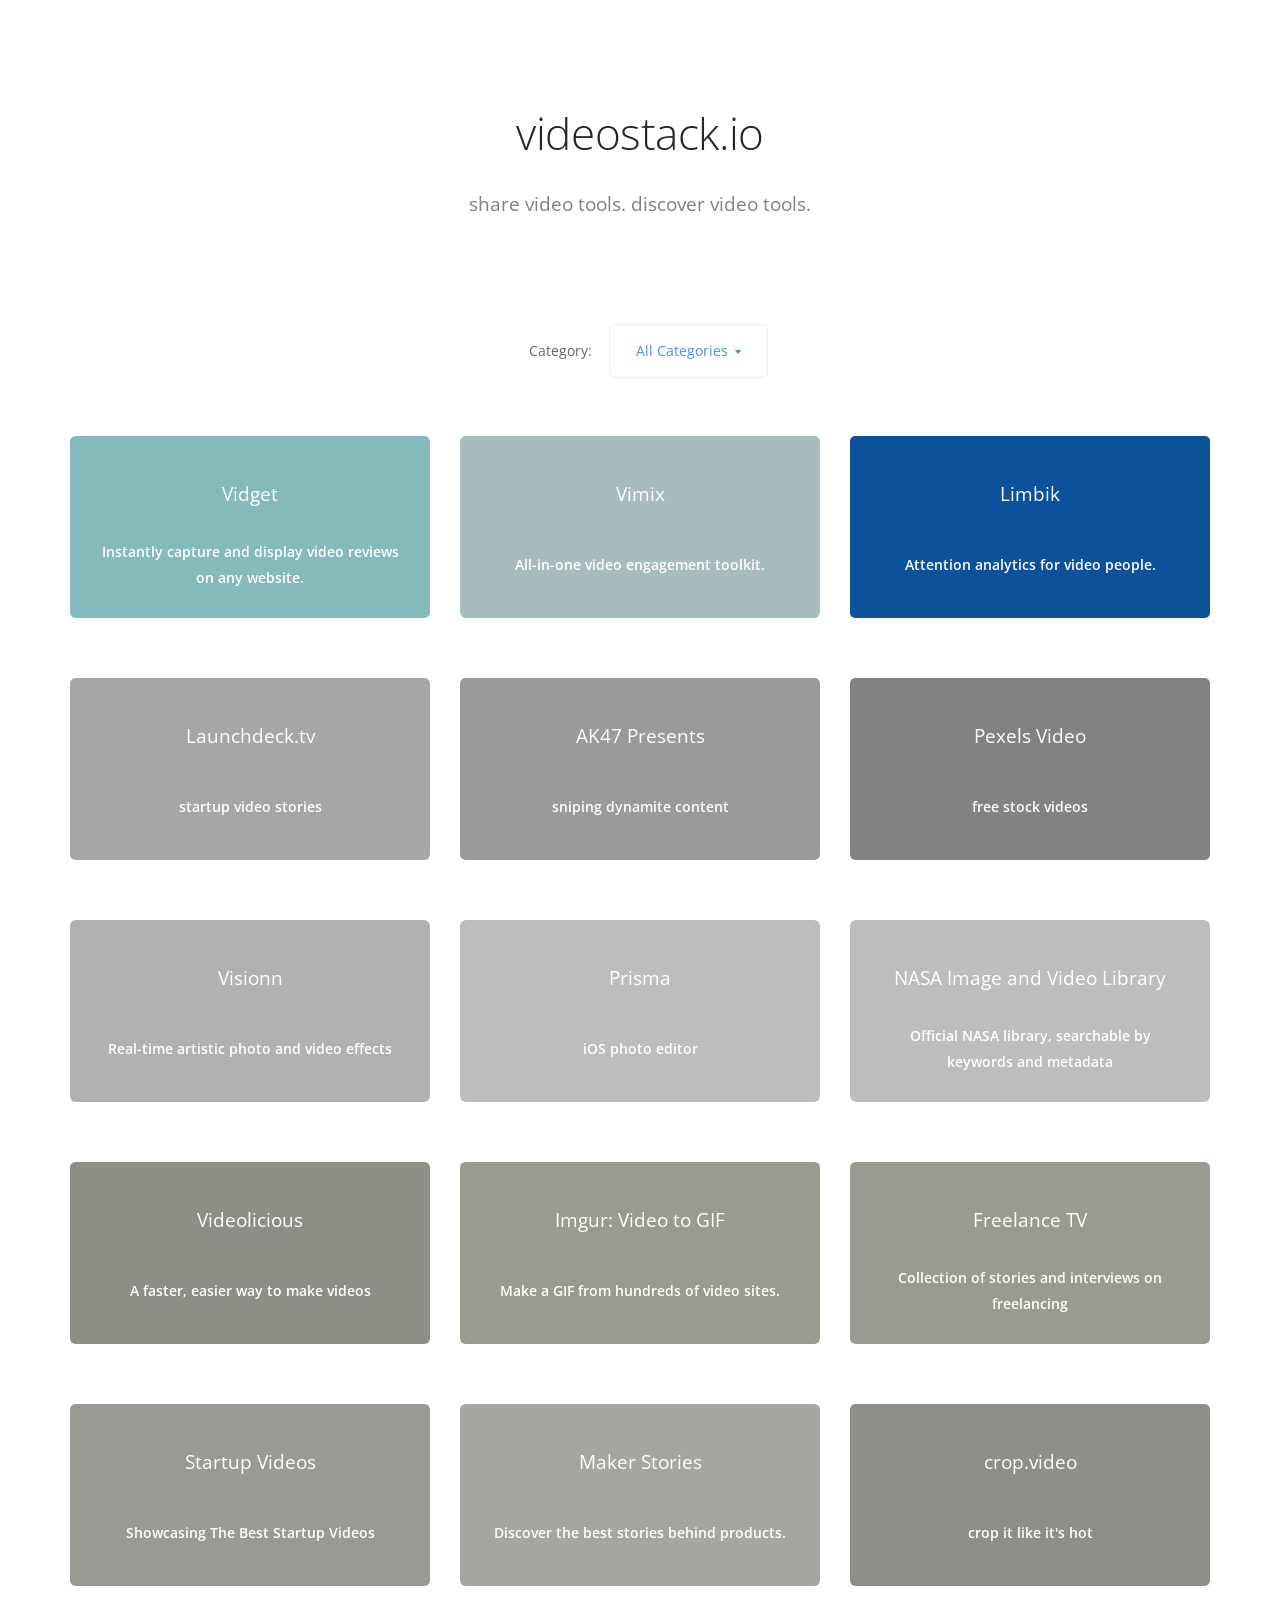
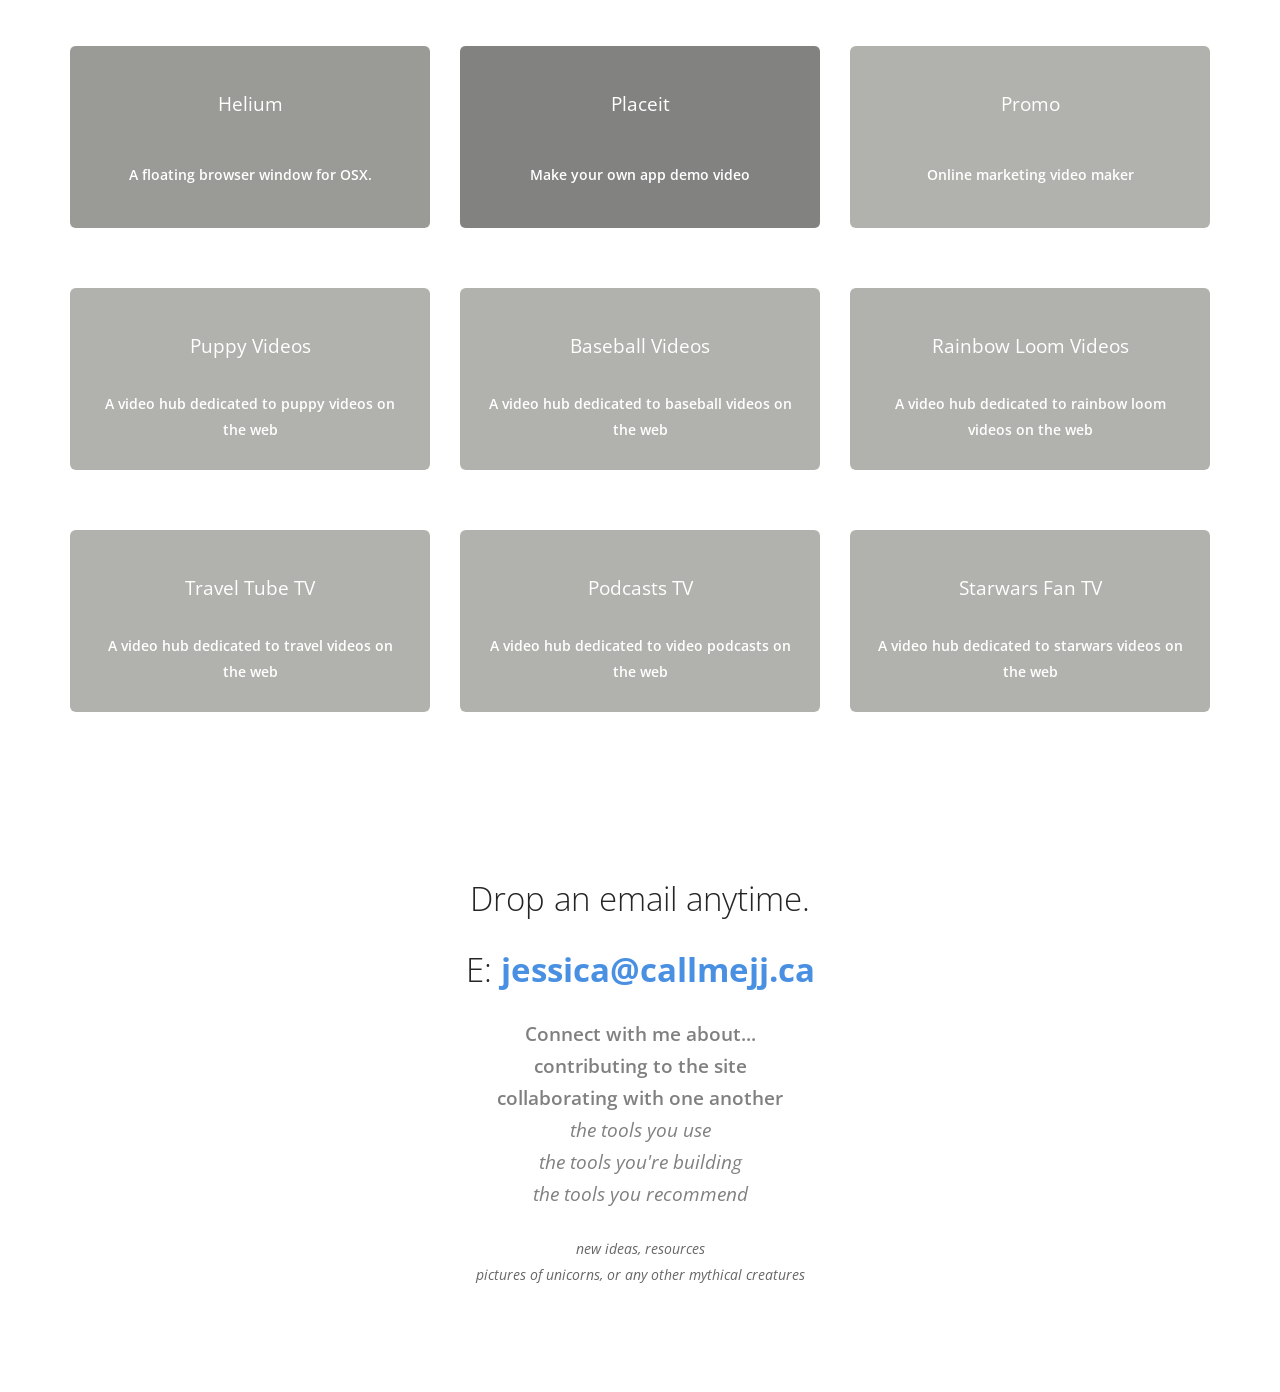
<file: index.html>
<!doctype html>
<html lang="en">
    <head>
        <meta charset="utf-8">
        <title></title>
        <meta name="viewport" content="width=device-width, initial-scale=1.0">
        <link href="css/bootstrap.css" rel="stylesheet" type="text/css" media="all" />
        <link href="css/stack-interface.css" rel="stylesheet" type="text/css" media="all" />
        <link href="css/theme.css" rel="stylesheet" type="text/css" media="all" />
        <link href="css/custom.css" rel="stylesheet" type="text/css" media="all" />
        <link href="https://fonts.googleapis.com/css?family=Open+Sans:200,300,400,400i,500,600,700" rel="stylesheet">

        
    </head>
    <body data-smooth-scroll-offset="77">
        <div class="nav-container"> </div>
        <div class="main-container">
            <section class="text-center">
                <div class="container">
                    <div class="row">
                        <div class="col-sm-10 col-md-8">
                            <h1>videostack.io</h1>
                            <p class="lead">share video tools. discover video tools.</p>
                        </div>
                    </div>
                </div>
            </section>
            <section>
                <div class="container">
                    <div class="row">
                        <div class="masonry">
                            <div class="masonry-filter-container text-center"> <span>Category:</span>
                                <div class="masonry-filter-holder">
                                    <div class="masonry__filters" data-filter-all-text="All Categories"></div>
                                </div>
                            </div>
                            <div class="masonry__container masonry--active">
                                <!--vidget-->
                                <div class="masonry__item col-sm-4 col-xs-6" data-masonry-filter="Browser">
                                    <a href="https://vidget.co" class="block">
                                        <div class="feature feature-7 boxed text-center image" data-overlay="3" style="background-color: #affafa;">
                                            <div class="cover"> </div>
                                            <div class="meta">
                                           <span><h4 class="pos-vertical-center"></br></br>Vidget</h4></span>
                                            <span><h5 class="pos-vertical-center">Instantly capture and display video reviews on any website.</h5></span>
                                            </div>
                                        </div>
                                    </a>
                                </div> 
                                <!--vimix-->
                                <div class="masonry__item col-sm-4 col-xs-6" data-masonry-filter="Browser">
                                    <a href="https://vimix.tv" class="block">
                                        <div class="feature feature-7 boxed text-center image" data-overlay="3" style="background-color: #dfffff;">
                                            <div class="cover"> </div>
                                            <div class="meta">
                                           <span><h4 class="pos-vertical-center"></br></br>Vimix</h4></span>
                                            <span><h5 class="pos-vertical-center">All-in-one video engagement toolkit. </h5></span>
                                            </div>
                                        </div>
                                    </a>
                                </div> 
                                <!--limbik-->
                                <div class="masonry__item col-sm-4 col-xs-6" data-masonry-filter="Browser">
                                    <a href="https://limbik.tv" class="block">
                                        <div class="feature feature-7 boxed text-center image" data-overlay="3" style="background-color: #0065ce;">
                                            <div class="cover"> </div>
                                            <div class="meta">
                                           <span><h4 class="pos-vertical-center"></br></br>Limbik</h4></span>
                                            <span><h5 class="pos-vertical-center">Attention analytics for video people.</h5></span>
                                            </div>
                                        </div>
                                    </a>
                                </div>
                               <!--launchdeck-->
                               <div class="masonry__item col-sm-4 col-xs-6" data-masonry-filter="Browser">
                                    <a href="https://launchdeck.tv" class="block">
                                        <div class="feature feature-7 boxed text-center image" data-overlay="3" style="background-color: #dddddd;">
                                            <div class="cover"> </div>
                                            <div class="meta">
                                           <span><h4 class="pos-vertical-center"></br></br>Launchdeck.tv</h4></span>
                                            <span><h5 class="pos-vertical-center">startup video stories</h5></span>
                                            </div>
                                        </div>
                                    </a>
                                </div>
                               <!--ak47--> 
                               <div class="masonry__item col-sm-4 col-xs-6" data-masonry-filter="Browser">
                                    <a href="https://ak47presents.tv/" class="block">
                                        <div class="feature feature-7 boxed text-center image" data-overlay="3" style="background-color: #cccccc;">
                                            <div class="cover"> </div>
                                            <div class="meta">
                                            <span><h4 class="pos-vertical-center"></br></br>AK47 Presents</h4></span>
                                            <span><h5 class="pos-vertical-center">sniping dynamite content</h5></span>
                                            </div>
                                        </div>
                                    </a>
                                </div>
                                <!--pexels video-->
                                <div class="masonry__item col-sm-4 col-xs-6" data-masonry-filter="Browser">
                                    <a href="https://videos.pexels.com/" class="block">
                                        <div class="feature feature-7 boxed text-center image" data-overlay="3" style="background-color: #aaaaaa;">
                                            <div class="cover"> </div>
                                            <div class="meta">
                                           <span><h4 class="pos-vertical-center"></br></br>Pexels Video</h4></span>
                                            <span><h5 class="pos-vertical-center">free stock videos</h5></span>
                                            </div>
                                        </div>
                                    </a>
                                </div>
                                <!--vision-->
                                <div class="masonry__item col-sm-4 col-xs-6" data-masonry-filter="Browser">
                                    <a href="https://www.befunky.com/visionn/" class="block">
                                        <div class="feature feature-7 boxed text-center image" data-overlay="3" style="background-color: #eeeeee;">
                                            <div class="cover"> </div>
                                            <div class="meta">
                                            <span><h4 class="pos-vertical-center"></br></br>Visionn</h4></span>
                                            <span><h5 class="pos-vertical-center">Real-time artistic photo and video effects</h5></span>
                                            </div>
                                        </div>
                                    </a>
                                </div>
                                <!--prisma ios-->
                                <div class="masonry__item col-sm-4 col-xs-6" data-masonry-filter="iOS,">
                                    <a href="https://itunes.apple.com/app/id1122649984" class="block">
                                        <div class="feature feature-7 boxed text-center image" data-overlay="3" style="background-color: #ffffff;">
                                            <div class="cover"> </div>
                                            <div class="meta">
                                            <span><h4 class="pos-vertical-center"></br></br>Prisma</h4></span>
                                            <span><h5 class="pos-vertical-center">iOS photo editor</h5></span>
                                            </div>
                                        </div>
                                    </a>
                                </div>
                                <!--nasa images-->
                                <div class="masonry__item col-sm-4 col-xs-6" data-masonry-filter="Browser, API">
                                    <a href="https://images.nasa.gov" class="block">
                                        <div class="feature feature-7 boxed text-center image" data-overlay="3" style="background-color: #aaaa0;">
                                            <div class="cover"> </div>
                                            <div class="meta">
                                           <span><h4 class="pos-vertical-center"></br></br>NASA Image and Video Library</h4></span>
                                            <span><h5 class="pos-vertical-center">Official NASA library, searchable by keywords and metadata</h5></span>
                                            </div>
                                        </div>
                                    </a>
                                </div>
                                <!--videolicious-->
                                <div class="masonry__item col-sm-4 col-xs-6" data-masonry-filter="Browser">
                                    <a href="https://videolicious.com/" class="block">
                                        <div class="feature feature-7 boxed text-center image" data-overlay="3" style="background-color: #bbbbb0;">
                                            <div class="cover"> </div>
                                            <div class="meta">
                                            <span><h4 class="pos-vertical-center"></br></br>Videolicious</h4></span>
                                            <span><h5 class="pos-vertical-center">A faster, easier way to make videos</h5></span>
                                            </div>
                                        </div>
                                    </a>
                                </div>
                                <!--imgur gif-->
                                <div class="masonry__item col-sm-4 col-xs-6" data-masonry-filter="Browser">
                                    <a href="http://imgur.com/vidgif" class="block">
                                        <div class="feature feature-7 boxed text-center image" data-overlay="3" style="background-color: #ccccc0;">
                                            <div class="cover"> </div>
                                            <div class="meta">
                                            <span><h4 class="pos-vertical-center"></br></br>Imgur: Video to GIF</h4></span>
                                            <span><h5 class="pos-vertical-center">Make a GIF from hundreds of video sites.</h5></span>
                                            </div>
                                        </div>
                                    </a>
                                </div>
                                <!--freelance tv-->
                                <div class="masonry__item col-sm-4 col-xs-6" data-masonry-filter="Browser">
                                    <a href=" http://freelance.tv/" class="block">
                                        <div class="feature feature-7 boxed text-center image" data-overlay="3" style="background-color: #ccccc0;">
                                            <div class="cover"> </div>
                                            <div class="meta">
                                            <span><h4 class="pos-vertical-center"></br></br>Freelance TV</h4></span>
                                            <span><h5 class="pos-vertical-center">Collection of stories and interviews on freelancing</h5></span>
                                            </div>
                                        </div>
                                    </a>
                                </div>
                                <!--startup videos-->
                                <div class="masonry__item col-sm-4 col-xs-6" data-masonry-filter="Browser">
                                    <a href="http://startup-videos.com/" class="block">
                                        <div class="feature feature-7 boxed text-center image" data-overlay="3" style="background-color: #ccccc6;">
                                            <div class="cover"> </div>
                                            <div class="meta">
                                            <span><h4 class="pos-vertical-center"></br></br>Startup Videos</h4></span>
                                            <span><h5 class="pos-vertical-center">Showcasing The Best Startup Videos</h5></span>
                                            </div>
                                        </div>
                                    </a>
                                </div>
                                <!--maker stories-->
                                <div class="masonry__item col-sm-4 col-xs-6" data-masonry-filter="Browser">
                                    <a href="http://stories.maker.me/" class="block">
                                        <div class="feature feature-7 boxed text-center image" data-overlay="3" style="background-color: #ddddd7;">
                                            <div class="cover"> </div>
                                            <div class="meta">
                                            <span><h4 class="pos-vertical-center"></br></br>Maker Stories</h4></span>
                                            <span><h5 class="pos-vertical-center">Discover the best stories behind products.</h5></span>
                                            </div>
                                        </div>
                                    </a>
                                </div>
                                <!--crop video-->
                                <div class="masonry__item col-sm-4 col-xs-6" data-masonry-filter="Browser">
                                    <a href="http://crop.video" class="block">
                                        <div class="feature feature-7 boxed text-center image" data-overlay="3" style="background-color: #bbbbb7;">
                                            <div class="cover"> </div>
                                            <div class="meta">
                                            <span><h4 class="pos-vertical-center"></br></br>crop.video</h4></span>
                                            <span><h5 class="pos-vertical-center">crop it like it's hot</h5></span>
                                            </div>
                                        </div>
                                    </a>
                                </div>
                                <!--helium-->
                                <div class="masonry__item col-sm-4 col-xs-6" data-masonry-filter="Browser">
                                    <a href="http://heliumfloats.com/" class="block">
                                        <div class="feature feature-7 boxed text-center image" data-overlay="3" style="background-color: #ccccc7;">
                                            <div class="cover"> </div>
                                            <div class="meta">
                                            <span><h4 class="pos-vertical-center"></br></br>Helium</h4></span>
                                            <span><h5 class="pos-vertical-center">A floating browser window for OSX.</h5></span>
                                            </div>
                                        </div>
                                    </a>
                                </div>
                                <!--placeit-->
                                 <div class="masonry__item col-sm-4 col-xs-6" data-masonry-filter="Browser">
                                    <a href="https://placeit.net" class="block">
                                        <div class="feature feature-7 boxed text-center image" data-overlay="3" style="background-color: #aaaaa7;">
                                            <div class="cover"> </div>
                                            <div class="meta">
                                            <span><h4 class="pos-vertical-center"></br></br>Placeit</h4></span>
                                            <span><h5 class="pos-vertical-center">Make your own app demo video</h5></span>
                                            </div>
                                        </div>
                                    </a>
                                </div>
                                <!--slidely promo-->
                                <div class="masonry__item col-sm-4 col-xs-6" data-masonry-filter="Browser">
                                    <a href="https://slide.ly/promo" class="block">
                                        <div class="feature feature-7 boxed text-center image" data-overlay="3" style="background-color: #eeeee7;">
                                            <div class="cover"> </div>
                                            <div class="meta">
                                            <span><h4 class="pos-vertical-center"></br></br>Promo</h4></span>
                                            <span><h5 class="pos-vertical-center">Online marketing video maker</h5></span>
                                            </div>
                                        </div>
                                    </a>
                                </div>
                                
                                
                                <!--puppies vimix-->
                                 <div class="masonry__item col-sm-4 col-xs-6" data-masonry-filter="Browser">
                                    <a href="https://puppies.vimix.tv" class="block">
                                        <div class="feature feature-7 boxed text-center image" data-overlay="3" style="background-color: #eeeee7;">
                                            <div class="cover"> </div>
                                            <div class="meta">
                                            <span><h4 class="pos-vertical-center"></br></br>Puppy Videos</h4></span>
                                            <span><h5 class="pos-vertical-center">A video hub dedicated to puppy videos on the web</h5></span>
                                            </div>
                                        </div>
                                    </a>
                                </div>
                                
                                  <!--baseball vimix-->
                                 <div class="masonry__item col-sm-4 col-xs-6" data-masonry-filter="Browser">
                                    <a href="https://baseball.vimix.tv" class="block">
                                        <div class="feature feature-7 boxed text-center image" data-overlay="3" style="background-color: #eeeee7;">
                                            <div class="cover"> </div>
                                            <div class="meta">
                                            <span><h4 class="pos-vertical-center"></br></br>Baseball Videos</h4></span>
                                            <span><h5 class="pos-vertical-center">A video hub dedicated to baseball videos on the web</h5></span>
                                            </div>
                                        </div>
                                    </a>
                                </div>
                                
                                   <!--rainbow loom vimix-->
                                 <div class="masonry__item col-sm-4 col-xs-6" data-masonry-filter="Browser">
                                    <a href="https://rainbowloom.vimix.tv" class="block">
                                        <div class="feature feature-7 boxed text-center image" data-overlay="3" style="background-color: #eeeee7;">
                                            <div class="cover"> </div>
                                            <div class="meta">
                                            <span><h4 class="pos-vertical-center"></br></br>Rainbow Loom Videos</h4></span>
                                            <span><h5 class="pos-vertical-center">A video hub dedicated to rainbow loom videos on the web</h5></span>
                                            </div>
                                        </div>
                                    </a>
                                </div>
                                
                                 <!--travel tube vimix-->
                                 <div class="masonry__item col-sm-4 col-xs-6" data-masonry-filter="Browser">
                                    <a href="https://traveltube.vimix.tv/" class="block">
                                        <div class="feature feature-7 boxed text-center image" data-overlay="3" style="background-color: #eeeee7;">
                                            <div class="cover"> </div>
                                            <div class="meta">
                                            <span><h4 class="pos-vertical-center"></br></br>Travel Tube TV</h4></span>
                                            <span><h5 class="pos-vertical-center">A video hub dedicated to travel videos on the web</h5></span>
                                            </div>
                                        </div>
                                    </a>
                                </div>
                                
                                 <!--podcasts vimix-->
                                 <div class="masonry__item col-sm-4 col-xs-6" data-masonry-filter="Browser">
                                    <a href="https://podcasts.vimix.tv/" class="block">
                                        <div class="feature feature-7 boxed text-center image" data-overlay="3" style="background-color: #eeeee7;">
                                            <div class="cover"> </div>
                                            <div class="meta">
                                            <span><h4 class="pos-vertical-center"></br></br>Podcasts TV</h4></span>
                                            <span><h5 class="pos-vertical-center">A video hub dedicated to video podcasts on the web</h5></span>
                                            </div>
                                        </div>
                                    </a>
                                </div>
                                
                               
                                      <!--starwars vimix-->
                                 <div class="masonry__item col-sm-4 col-xs-6" data-masonry-filter="Browser">
                                    <a href="https://starwars.vimix.tv/" class="block">
                                        <div class="feature feature-7 boxed text-center image" data-overlay="3" style="background-color: #eeeee7;">
                                            <div class="cover"> </div>
                                            <div class="meta">
                                            <span><h4 class="pos-vertical-center"></br></br>Starwars Fan TV</h4></span>
                                            <span><h5 class="pos-vertical-center">A video hub dedicated to starwars videos on the web</h5></span>
                                            </div>
                                        </div>
                                    </a>
                                </div>
                                
                                
                                
                                <!--end of grid-->
                                
                            </div>
                        </div>
                    </div><!--end of row-->
                </div>
            </section>
            
             <section class="text-center">
                <div class="container">
                    <div class="row">
                        <div class="col-sm-10 col-md-8">
                            <h2>Drop an email anytime.</h2>
                            <h2>E: <a href="mailto:jessica@callmejj.ca">jessica@callmejj.ca</a></h2>
                            <p class="lead"><b>Connect with me about... </br>contributing to the site </br>collaborating with one another</b><br><i>the tools you use<br>the tools you're building<br>the tools you recommend<br></i></p>
                            <p><i>new ideas, resources<br>pictures of unicorns, or any other mythical creatures</i></p>
                        </div>
                    </div>
                </div>
            </section>
        </div>
        <script src="js/jquery-3.1.1.min.js"></script>
        <script src="js/parallax.js"></script>
        <script src="js/isotope.min.js"></script>
        <script src="js/countdown.min.js"></script>
        <script src="js/smooth-scroll.min.js"></script>
        <script src="js/scripts.js"></script>

    </body>

</html>
</file>
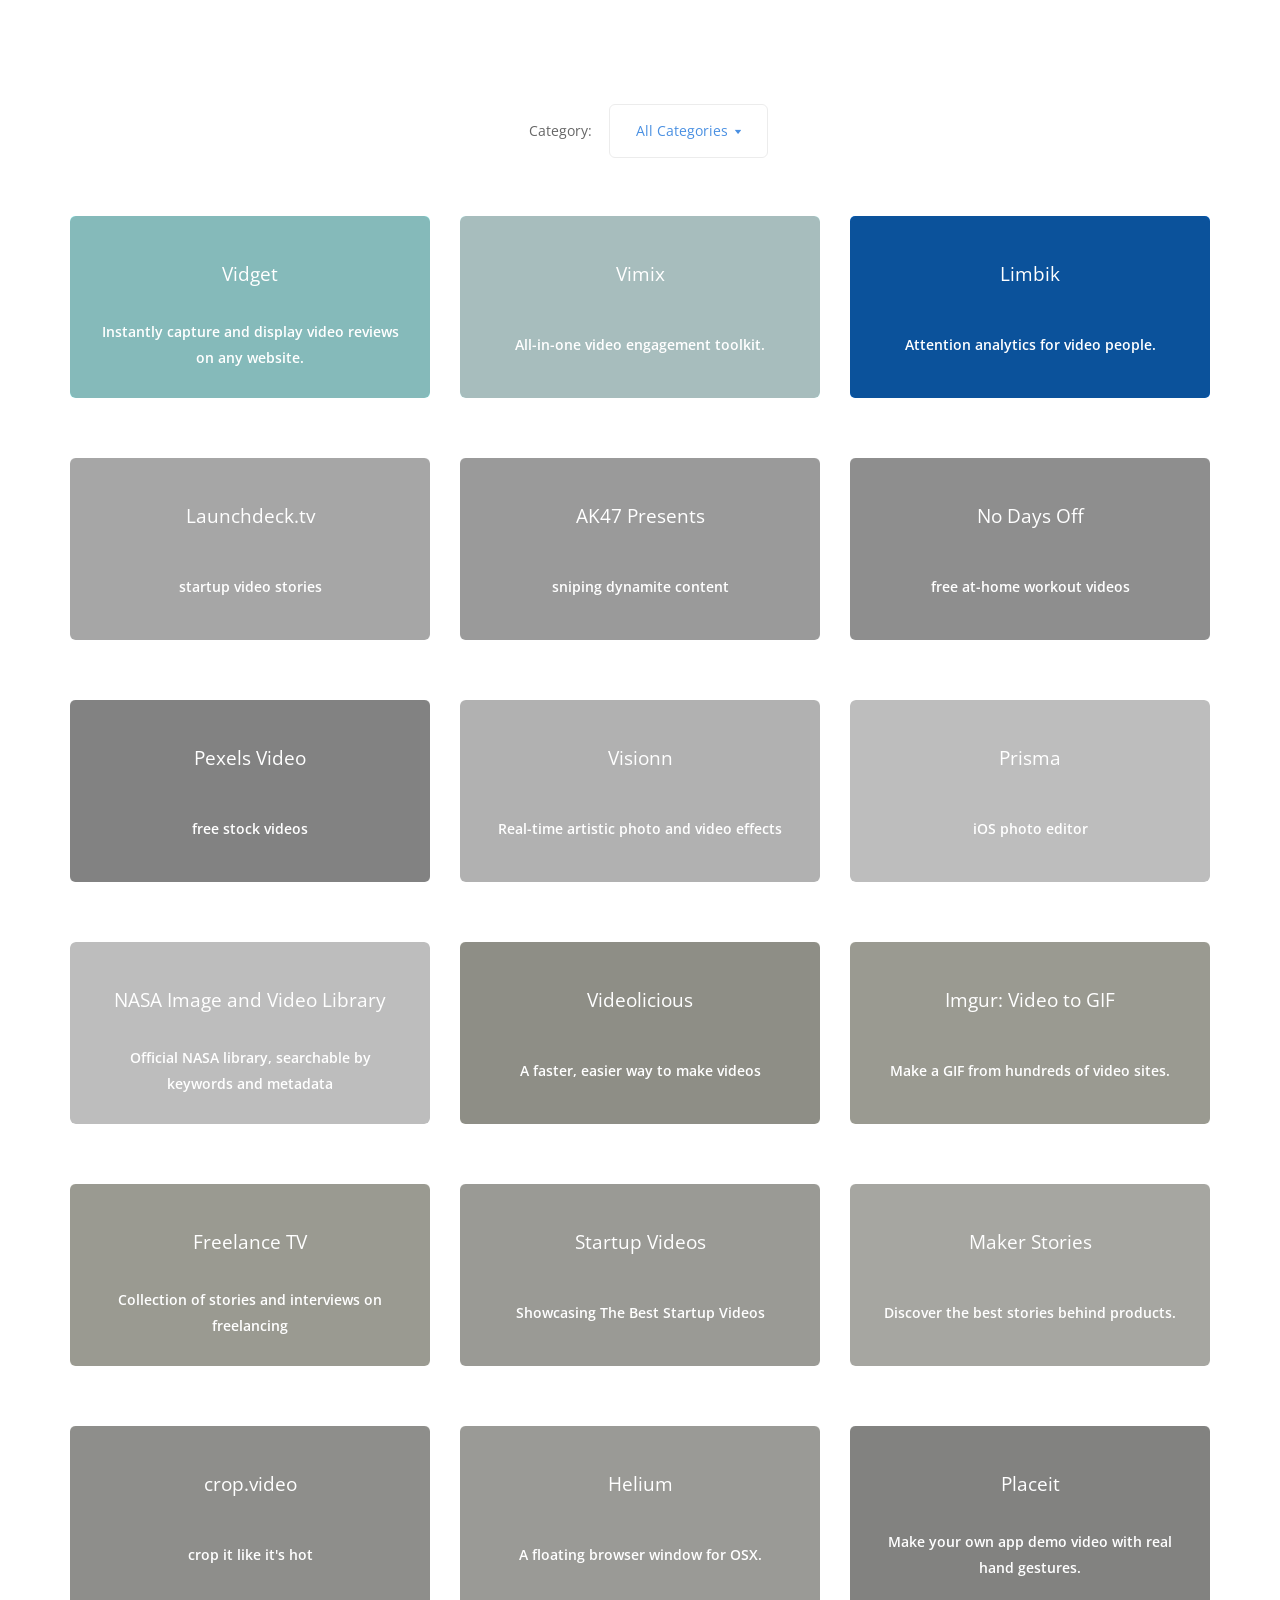
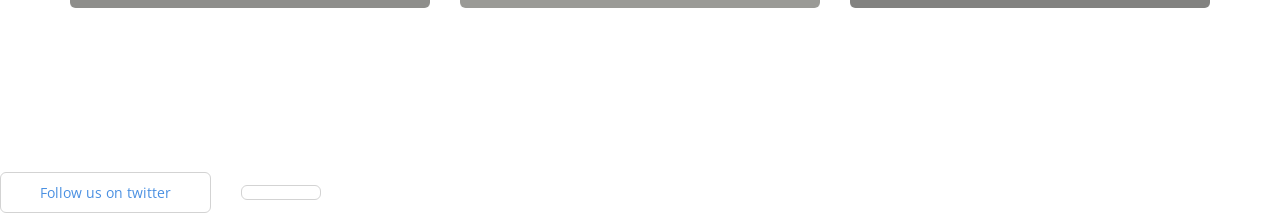
<file: index-new.html>
<!doctype html>
<html lang="en">
    <head>
        <meta charset="utf-8">
        <title></title>
        <meta name="viewport" content="width=device-width, initial-scale=1.0">
        <link href="css/bootstrap.css" rel="stylesheet" type="text/css" media="all" />
        <link href="css/stack-interface.css" rel="stylesheet" type="text/css" media="all" />
        <link href="css/theme.css" rel="stylesheet" type="text/css" media="all" />
        <link href="css/custom.css" rel="stylesheet" type="text/css" media="all" />
        <link href="https://fonts.googleapis.com/css?family=Open+Sans:200,300,400,400i,500,600,700" rel="stylesheet">

            <div class="vmx-vidget" data-vidget="594f214c5ed2464b329d0f16"></div><script id="vmx-vidget-js" src="https://static.vidget.co/widgets/app/vidget.js"></script>
    </head>
    <body data-smooth-scroll-offset="77">
        <div class="nav-container"> </div>
        <div class="main-container">
         
          <div class="containter">
               <section>
                <div class="container">
                    <div class="row">
                        <div class="masonry">
                            <div class="masonry-filter-container text-center"> <span>Category:</span>
                                <div class="masonry-filter-holder">
                                    <div class="masonry__filters" data-filter-all-text="All Categories"></div>
                                </div>
                            </div>
                            <div class="masonry__container masonry--active">
                                <!--vidget-->
                                <div class="masonry__item col-sm-4 col-xs-6" data-masonry-filter="Browser,">
                                    <a href="https://vidget.co" class="block">
                                        <div class="feature feature-7 boxed text-center image" data-overlay="3" style="background-color: #affafa;">
                                            <div class="cover"> </div>
                                            <div class="meta">
                                           <span><h4 class="pos-vertical-center"></br></br>Vidget</h4></span>
                                            <span><h5 class="pos-vertical-center">Instantly capture and display video reviews on any website.</h5></span>
                                            </div>
                                        </div>
                                    </a>
                                </div> 
                                <!--vimix-->
                                <div class="masonry__item col-sm-4 col-xs-6" data-masonry-filter="Browser,">
                                    <a href="https://vimix.tv" class="block">
                                        <div class="feature feature-7 boxed text-center image" data-overlay="3" style="background-color: #dfffff;">
                                            <div class="cover"> </div>
                                            <div class="meta">
                                           <span><h4 class="pos-vertical-center"></br></br>Vimix</h4></span>
                                            <span><h5 class="pos-vertical-center">All-in-one video engagement toolkit. </h5></span>
                                            </div>
                                        </div>
                                    </a>
                                </div> 
                                <!--limbik-->
                                <div class="masonry__item col-sm-4 col-xs-6" data-masonry-filter="Browser,">
                                    <a href="https://limbik.tv" class="block">
                                        <div class="feature feature-7 boxed text-center image" data-overlay="3" style="background-color: #0065ce;">
                                            <div class="cover"> </div>
                                            <div class="meta">
                                           <span><h4 class="pos-vertical-center"></br></br>Limbik</h4></span>
                                            <span><h5 class="pos-vertical-center">Attention analytics for video people.</h5></span>
                                            </div>
                                        </div>
                                    </a>
                                </div>
                               <!--launchdeck-->
                               <div class="masonry__item col-sm-4 col-xs-6" data-masonry-filter="Browser,">
                                    <a href="https://launchdeck.tv" class="block">
                                        <div class="feature feature-7 boxed text-center image" data-overlay="3" style="background-color: #dddddd;">
                                            <div class="cover"> </div>
                                            <div class="meta">
                                           <span><h4 class="pos-vertical-center"></br></br>Launchdeck.tv</h4></span>
                                            <span><h5 class="pos-vertical-center">startup video stories</h5></span>
                                            </div>
                                        </div>
                                    </a>
                                </div>
                               <!--ak47--> 
                               <div class="masonry__item col-sm-4 col-xs-6" data-masonry-filter="Browser,">
                                    <a href="https://ak47presents.tv/" class="block">
                                        <div class="feature feature-7 boxed text-center image" data-overlay="3" style="background-color: #cccccc;">
                                            <div class="cover"> </div>
                                            <div class="meta">
                                            <span><h4 class="pos-vertical-center"></br></br>AK47 Presents</h4></span>
                                            <span><h5 class="pos-vertical-center">sniping dynamite content</h5></span>
                                            </div>
                                        </div>
                                    </a>
                                </div>
                                <!--no days off-->
                                <div class="masonry__item col-sm-4 col-xs-6" data-masonry-filter="Browser,">
                                    <a href="https://nodaysoff.xyz" class="block">
                                        <div class="feature feature-7 boxed text-center image" data-overlay="3" style="background-color: #bbbbbb;">
                                            <div class="cover"> </div>
                                            <div class="meta">
                                            <span><h4 class="pos-vertical-center"></br></br>No Days Off</h4></span>
                                            <span><h5 class="pos-vertical-center">free at-home workout videos</h5></span>
                                            </div>
                                        </div>
                                    </a>
                                </div>
                                <!--pexels video-->
                                <div class="masonry__item col-sm-4 col-xs-6" data-masonry-filter="Browser,">
                                    <a href="https://videos.pexels.com/" class="block">
                                        <div class="feature feature-7 boxed text-center image" data-overlay="3" style="background-color: #aaaaaa;">
                                            <div class="cover"> </div>
                                            <div class="meta">
                                           <span><h4 class="pos-vertical-center"></br></br>Pexels Video</h4></span>
                                            <span><h5 class="pos-vertical-center">free stock videos</h5></span>
                                            </div>
                                        </div>
                                    </a>
                                </div>
                                <!--vision-->
                                <div class="masonry__item col-sm-4 col-xs-6" data-masonry-filter="Browser,">
                                    <a href="https://www.befunky.com/visionn/" class="block">
                                        <div class="feature feature-7 boxed text-center image" data-overlay="3" style="background-color: #eeeeee;">
                                            <div class="cover"> </div>
                                            <div class="meta">
                                            <span><h4 class="pos-vertical-center"></br></br>Visionn</h4></span>
                                            <span><h5 class="pos-vertical-center">Real-time artistic photo and video effects</h5></span>
                                            </div>
                                        </div>
                                    </a>
                                </div>
                                <!--prisma ios-->
                                <div class="masonry__item col-sm-4 col-xs-6" data-masonry-filter="iOS,">
                                    <a href="https://itunes.apple.com/app/id1122649984" class="block">
                                        <div class="feature feature-7 boxed text-center image" data-overlay="3" style="background-color: #ffffff;">
                                            <div class="cover"> </div>
                                            <div class="meta">
                                            <span><h4 class="pos-vertical-center"></br></br>Prisma</h4></span>
                                            <span><h5 class="pos-vertical-center">iOS photo editor</h5></span>
                                            </div>
                                        </div>
                                    </a>
                                </div>
                                <!--nasa images-->
                                <div class="masonry__item col-sm-4 col-xs-6" data-masonry-filter="Browser, API">
                                    <a href="https://images.nasa.gov" class="block">
                                        <div class="feature feature-7 boxed text-center image" data-overlay="3" style="background-color: #aaaa0;">
                                            <div class="cover"> </div>
                                            <div class="meta">
                                           <span><h4 class="pos-vertical-center"></br></br>NASA Image and Video Library</h4></span>
                                            <span><h5 class="pos-vertical-center">Official NASA library, searchable by keywords and metadata</h5></span>
                                            </div>
                                        </div>
                                    </a>
                                </div>
                                <!--videolicious-->
                                <div class="masonry__item col-sm-4 col-xs-6" data-masonry-filter="Browser,">
                                    <a href="https://videolicious.com/" class="block">
                                        <div class="feature feature-7 boxed text-center image" data-overlay="3" style="background-color: #bbbbb0;">
                                            <div class="cover"> </div>
                                            <div class="meta">
                                            <span><h4 class="pos-vertical-center"></br></br>Videolicious</h4></span>
                                            <span><h5 class="pos-vertical-center">A faster, easier way to make videos</h5></span>
                                            </div>
                                        </div>
                                    </a>
                                </div>
                                <!--imgur gif-->
                                <div class="masonry__item col-sm-4 col-xs-6" data-masonry-filter="Browser,">
                                    <a href="http://imgur.com/vidgif" class="block">
                                        <div class="feature feature-7 boxed text-center image" data-overlay="3" style="background-color: #ccccc0;">
                                            <div class="cover"> </div>
                                            <div class="meta">
                                            <span><h4 class="pos-vertical-center"></br></br>Imgur: Video to GIF</h4></span>
                                            <span><h5 class="pos-vertical-center">Make a GIF from hundreds of video sites.</h5></span>
                                            </div>
                                        </div>
                                    </a>
                                </div>
                                <!--freelance tv-->
                                <div class="masonry__item col-sm-4 col-xs-6" data-masonry-filter="Browser,">
                                    <a href=" http://freelance.tv/" class="block">
                                        <div class="feature feature-7 boxed text-center image" data-overlay="3" style="background-color: #ccccc0;">
                                            <div class="cover"> </div>
                                            <div class="meta">
                                            <span><h4 class="pos-vertical-center"></br></br>Freelance TV</h4></span>
                                            <span><h5 class="pos-vertical-center">Collection of stories and interviews on freelancing</h5></span>
                                            </div>
                                        </div>
                                    </a>
                                </div>
                                <!--startup videos-->
                                <div class="masonry__item col-sm-4 col-xs-6" data-masonry-filter="Browser,">
                                    <a href="http://startup-videos.com/" class="block">
                                        <div class="feature feature-7 boxed text-center image" data-overlay="3" style="background-color: #ccccc6;">
                                            <div class="cover"> </div>
                                            <div class="meta">
                                            <span><h4 class="pos-vertical-center"></br></br>Startup Videos</h4></span>
                                            <span><h5 class="pos-vertical-center">Showcasing The Best Startup Videos</h5></span>
                                            </div>
                                        </div>
                                    </a>
                                </div>
                                <!--maker stories-->
                                <div class="masonry__item col-sm-4 col-xs-6" data-masonry-filter="Browser,">
                                    <a href="http://stories.maker.me/" class="block">
                                        <div class="feature feature-7 boxed text-center image" data-overlay="3" style="background-color: #ddddd7;">
                                            <div class="cover"> </div>
                                            <div class="meta">
                                            <span><h4 class="pos-vertical-center"></br></br>Maker Stories</h4></span>
                                            <span><h5 class="pos-vertical-center">Discover the best stories behind products.</h5></span>
                                            </div>
                                        </div>
                                    </a>
                                </div>
                                <!--crop video-->
                                <div class="masonry__item col-sm-4 col-xs-6" data-masonry-filter="Browser,">
                                    <a href="http://crop.video" class="block">
                                        <div class="feature feature-7 boxed text-center image" data-overlay="3" style="background-color: #bbbbb7;">
                                            <div class="cover"> </div>
                                            <div class="meta">
                                            <span><h4 class="pos-vertical-center"></br></br>crop.video</h4></span>
                                            <span><h5 class="pos-vertical-center">crop it like it's hot</h5></span>
                                            </div>
                                        </div>
                                    </a>
                                </div>
                                <!--helium-->
                                <div class="masonry__item col-sm-4 col-xs-6" data-masonry-filter="Browser,">
                                    <a href="http://heliumfloats.com/" class="block">
                                        <div class="feature feature-7 boxed text-center image" data-overlay="3" style="background-color: #ccccc7;">
                                            <div class="cover"> </div>
                                            <div class="meta">
                                            <span><h4 class="pos-vertical-center"></br></br>Helium</h4></span>
                                            <span><h5 class="pos-vertical-center">A floating browser window for OSX.</h5></span>
                                            </div>
                                        </div>
                                    </a>
                                </div>
                                <!--placeit-->
                                 <div class="masonry__item col-sm-4 col-xs-6" data-masonry-filter="Browser,">
                                    <a href="https://placeit.net" class="block">
                                        <div class="feature feature-7 boxed text-center image" data-overlay="3" style="background-color: #aaaaa7;">
                                            <div class="cover"> </div>
                                            <div class="meta">
                                            <span><h4 class="pos-vertical-center"></br></br>Placeit</h4></span>
                                            <span><h5 class="pos-vertical-center">Make your own app demo video with real hand gestures.</h5></span>
                                            </div>
                                        </div>
                                    </a>
                                </div>
                            </div>
                        </div>
                    </div><!--end of row-->
                </div><!--end of container-->
            </section><!--end of section-->
          </div>
          
          <div id="social">
<a class="btn expanded-view" href="https://twitter.com/intent/follow?screen_name=@Hotjar"><span class="icon-twitter"></span>Follow us on twitter</a>
<a class="btn minimized-view" href="https://twitter.com/intent/follow?screen_name=@Hotjar" tooltip="Follow us on twitter" tooltip-append-to-body="true" tooltip-placement="right"><span class="icon-twitter man"></span></a>
<script src="//platform.twitter.com/widgets.js"></script>
</div>
            
        </div>
        
        
        
        <script src="js/jquery-3.1.1.min.js"></script>
        <script src="js/parallax.js"></script>
        <script src="js/isotope.min.js"></script>
        <script src="js/countdown.min.js"></script>
        <script src="js/smooth-scroll.min.js"></script>
        <script src="js/scripts.js"></script>

    </body>

</html>
</file>
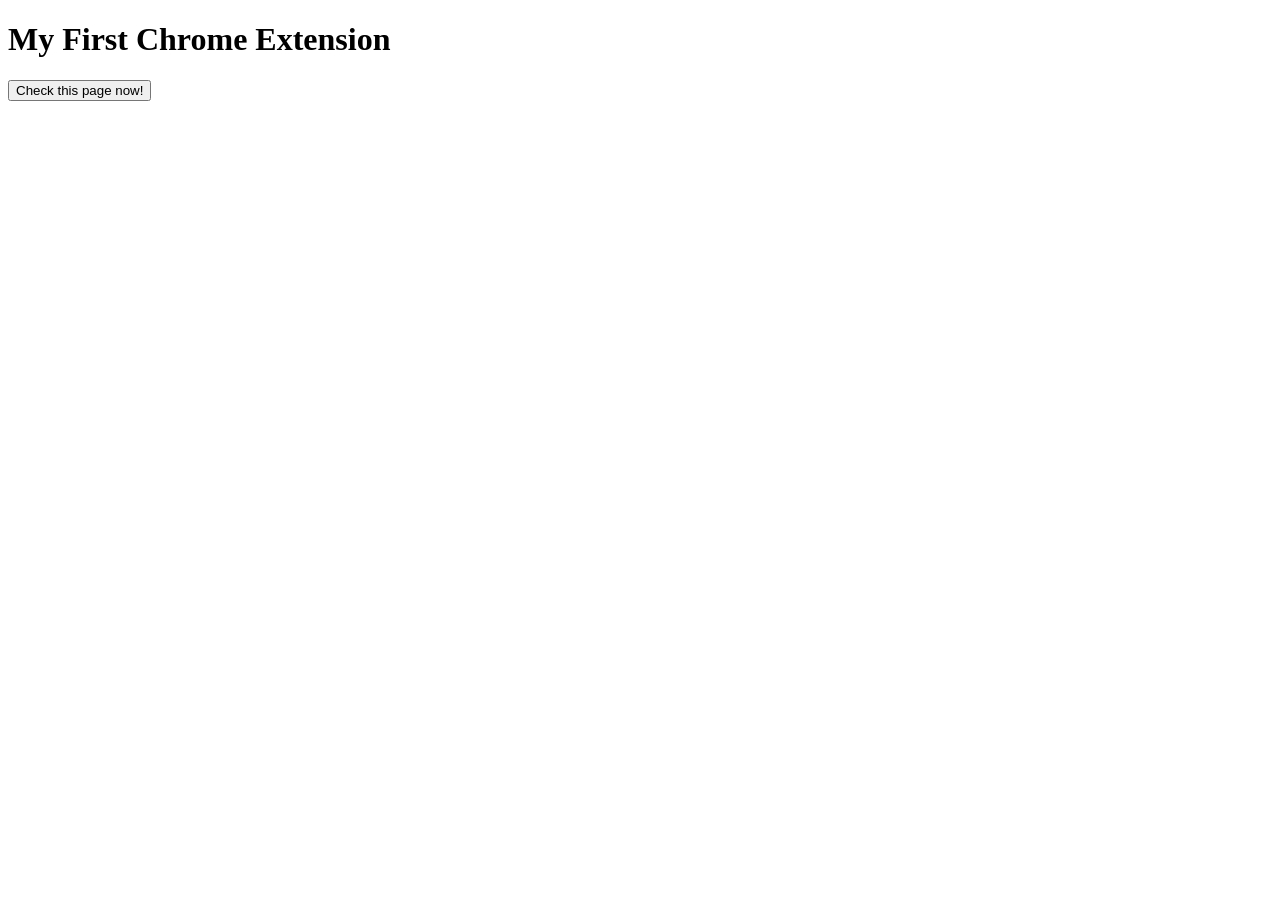
<file: ALL CHROME EXT/my_chrome_xt/popup.html>
<!DOCTYPE html>
<html>
    <head>
        <title>My First Chrome Extension</title>
        <script src="popup.js"></script>
    </head>
    <body>
        <h1>My First Chrome Extension</h1>
        <button id="checkPage">Check this page now!</button>
    </body>
</html>
</file>
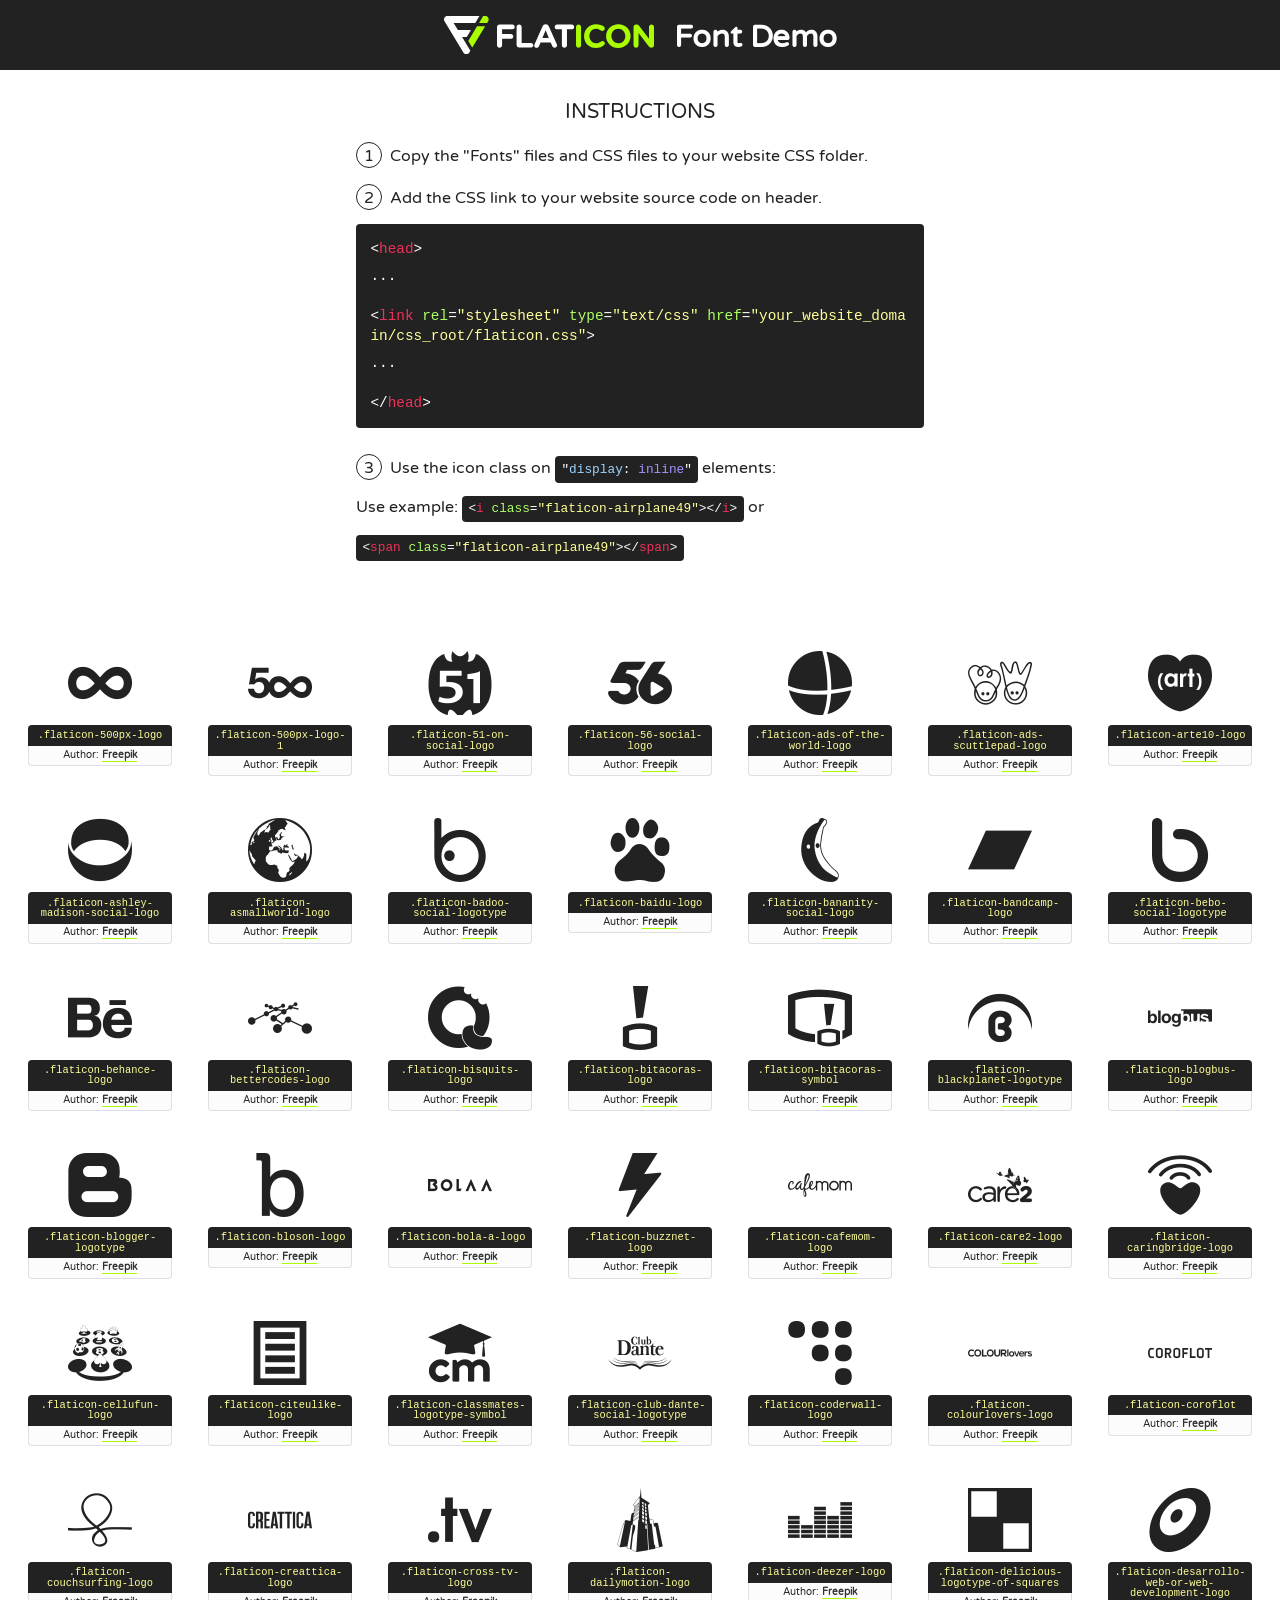
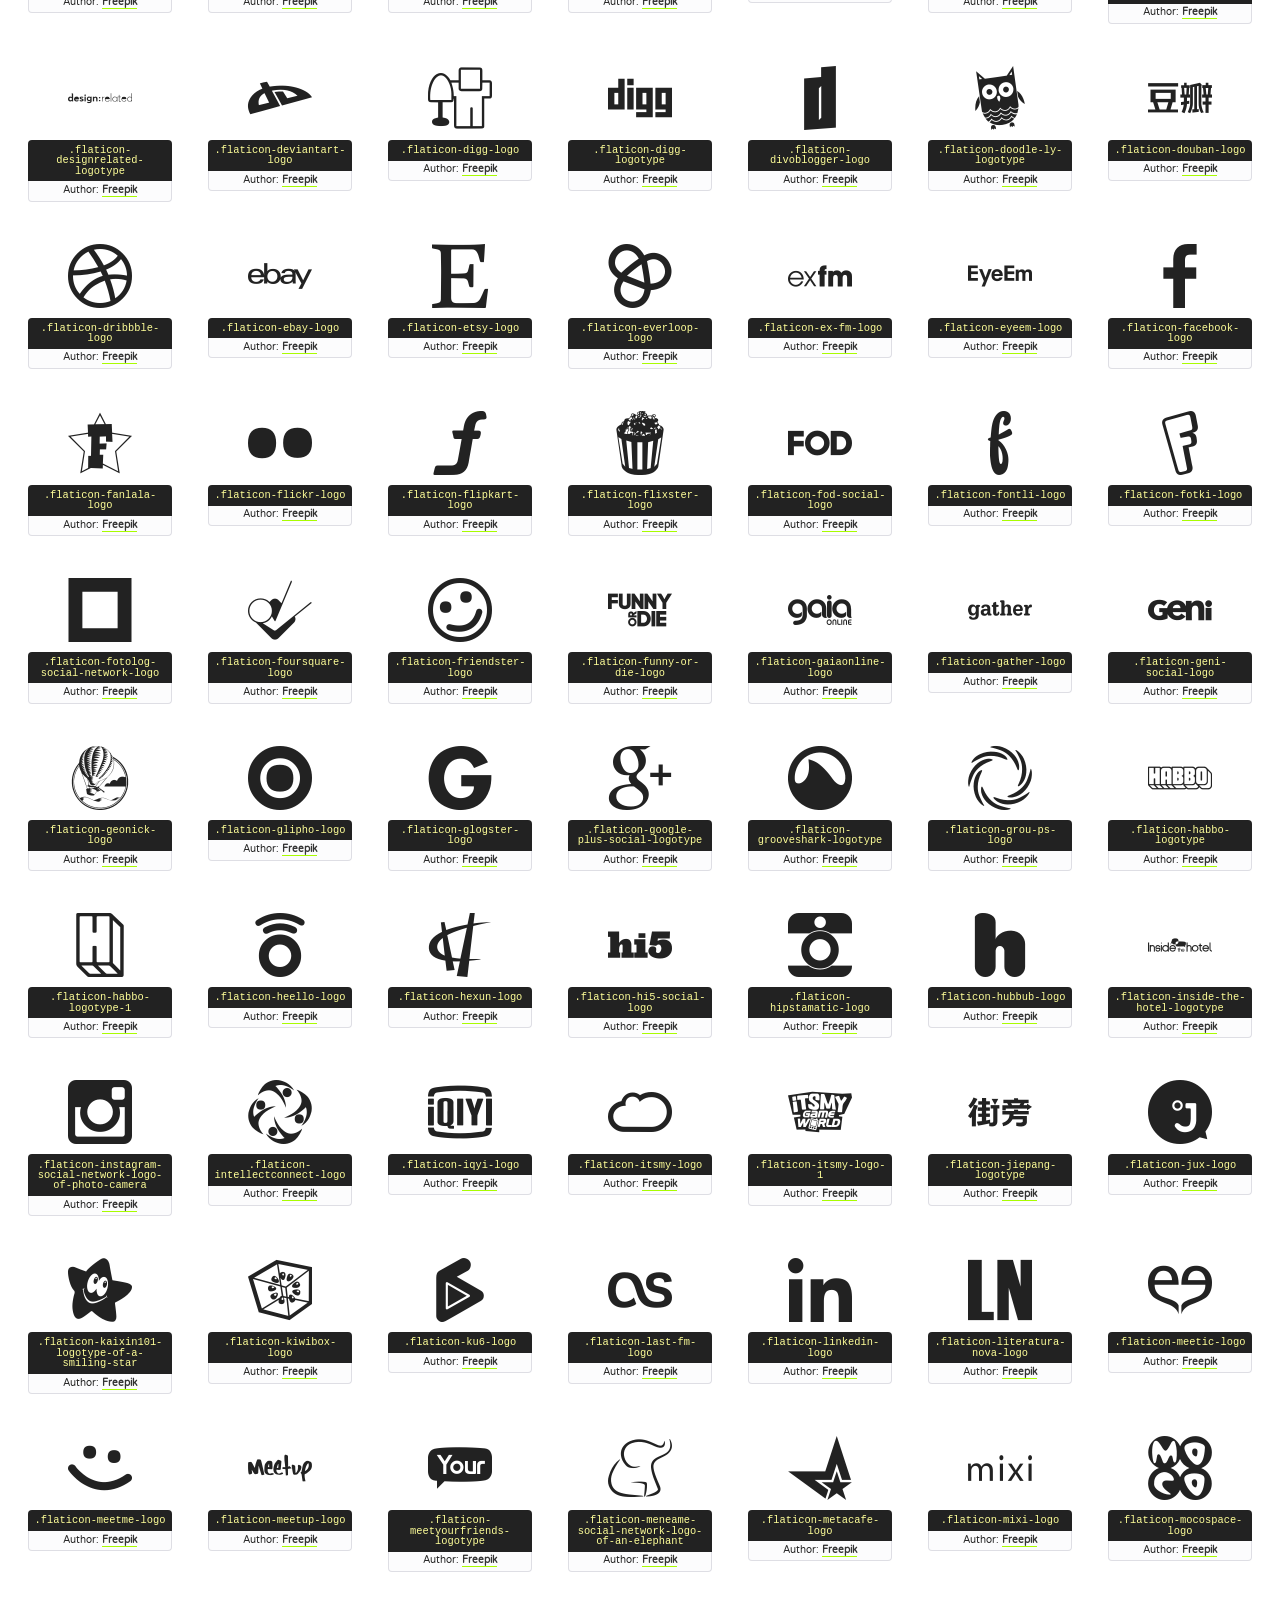
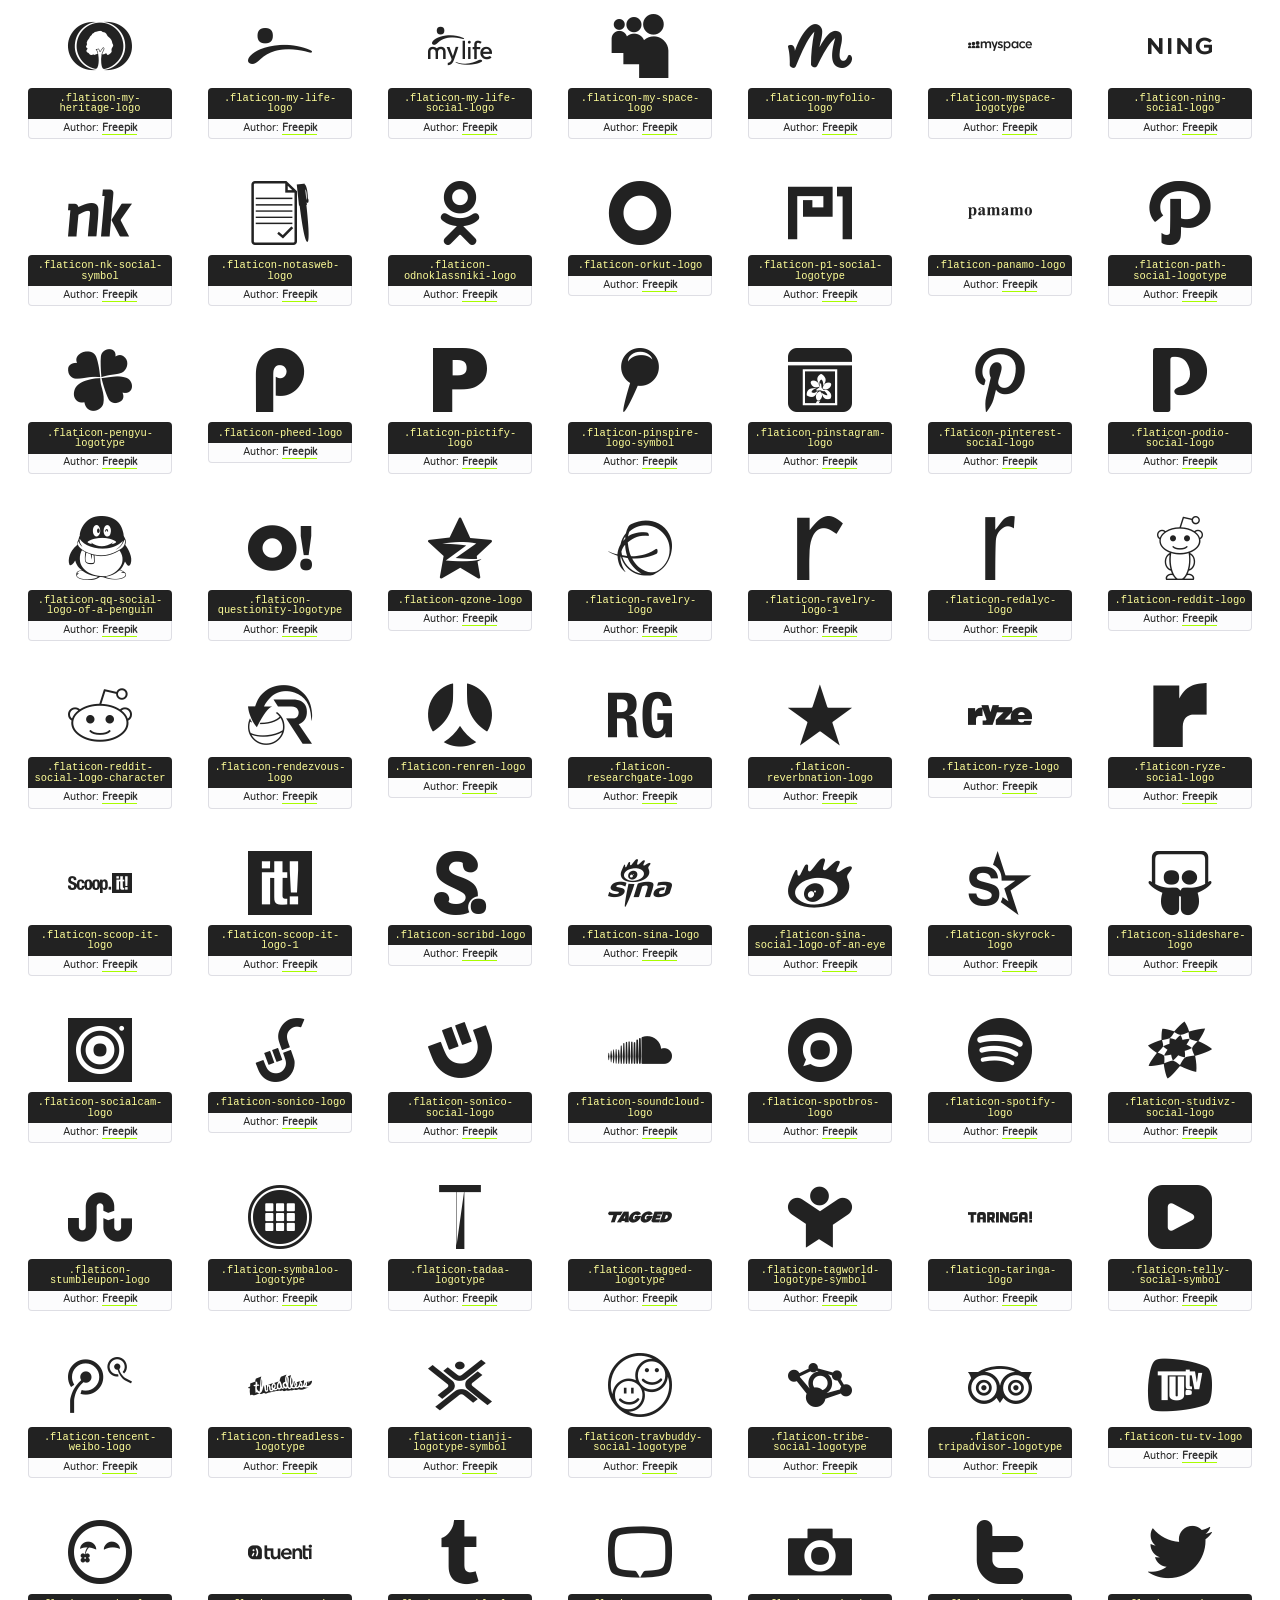
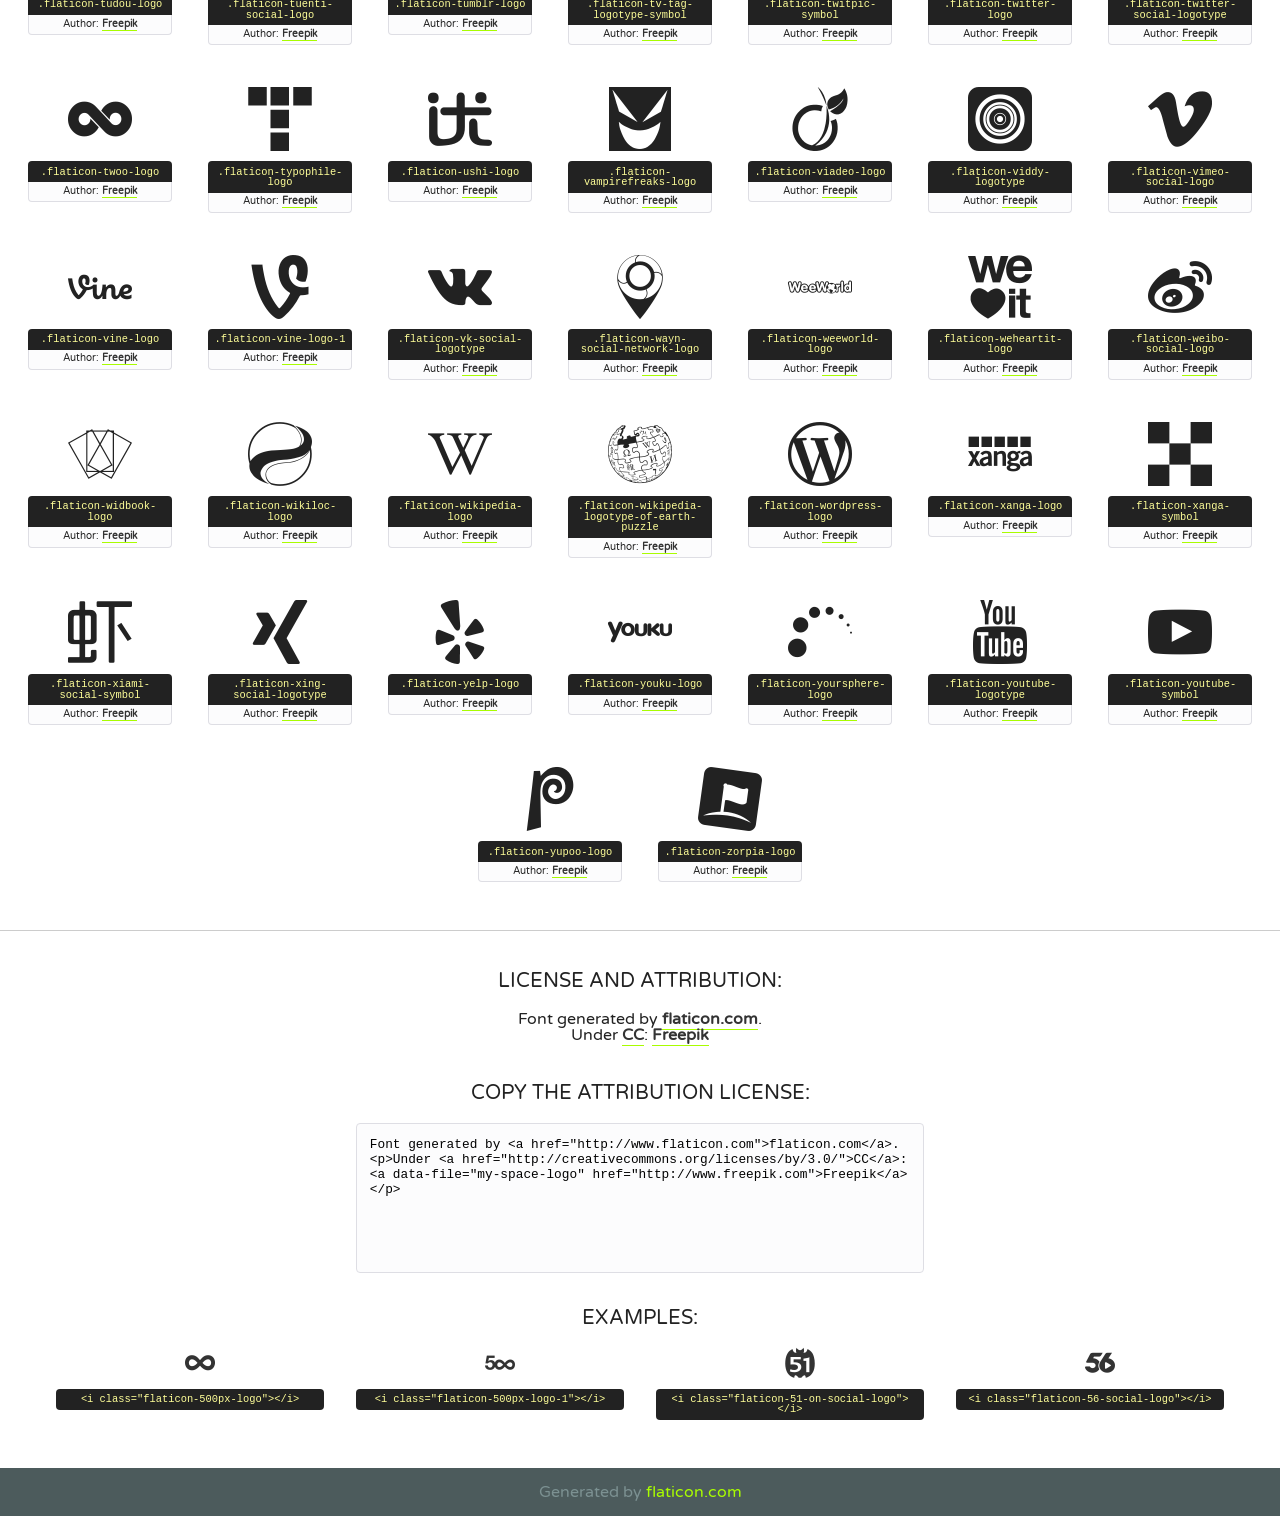
<file: ICONS/111112-social-icons/font/flaticon.html>
<!DOCTYPE html>
<!--
  Flaticon icon font: Flaticon
  Creation date: 22/06/2016 15:07
-->
<html>
<!DOCTYPE html>
<html>

<head>
    <title>Flaticon WebFont</title>
    <link href="http://fonts.googleapis.com/css?family=Varela+Round" rel="stylesheet" type="text/css" />
    <link rel="stylesheet" type="text/css" href="flaticon.css">
    <meta charset="UTF-8">
    <style>
    html, body, div, span, applet, object, iframe,
    h1, h2, h3, h4, h5, h6, p, blockquote, pre,
    a, abbr, acronym, address, big, cite, code,
    del, dfn, em, img, ins, kbd, q, s, samp,
    small, strike, strong, sub, sup, tt, var,
    b, u, i, center,
    dl, dt, dd, ol, ul, li,
    fieldset, form, label, legend,
    table, caption, tbody, tfoot, thead, tr, th, td,
    article, aside, canvas, details, embed, 
    figure, figcaption, footer, header, hgroup, 
    menu, nav, output, ruby, section, summary,
    time, mark, audio, video {
        margin: 0;
        padding: 0;
        border: 0;
        font-size: 100%;
        font: inherit;
        vertical-align: baseline;
    }
    /* HTML5 display-role reset for older browsers */
    article, aside, details, figcaption, figure, 
    footer, header, hgroup, menu, nav, section {
        display: block;
    }
    body {
        line-height: 1;
    }
    ol, ul {
        list-style: none;
    }
    blockquote, q {
        quotes: none;
    }
    blockquote:before, blockquote:after,
    q:before, q:after {
        content: '';
        content: none;
    }
    table {
        border-collapse: collapse;
        border-spacing: 0;
    }
    body {
        font-family: 'Varela Round', Helvetica, Arial, sans-serif;
        font-size: 16px;
        color: #222;
    }
    a {
        color: #333;
        border-bottom: 1px solid #a9fd00;
        font-weight: bold;
        text-decoration: none;
    }
    * {
        -moz-box-sizing: border-box;
        -webkit-box-sizing: border-box;
        box-sizing: border-box;
        margin: 0;
        padding: 0;
    }
    [class^="flaticon-"]:before, [class*=" flaticon-"]:before, [class^="flaticon-"]:after, [class*=" flaticon-"]:after {
        font-family: Flaticon;
        font-size: 30px;
        font-style: normal;
        margin-left: 20px;
        color: #333;
    }
    .wrapper {
        max-width: 600px;
        margin: auto;
        padding: 0 1em;
    }
    .title {
        font-size: 1.25em;
        text-align: center;
        margin-bottom: 1em;
        text-transform: uppercase;
    }
    header {
        text-align: center;
        background-color: #222;
        color: #fff;
        padding: 1em;
    }
    header .logo {
        width: 210px;
        height: 38px;
        display: inline-block;
        vertical-align: middle;
        margin-right: 1em;
        border: none;
    }
    header strong {
        font-size: 1.95em;
        font-weight: bold;
        vertical-align: middle;
        margin-top: 5px;
        display: inline-block;
    }
    .demo {
        margin: 2em auto;
        line-height: 1.25em;
    }
    .demo ul li {
        margin-bottom: 1em;
    }
    .demo ul li .num {
        color: #222;
        border-radius: 20px;
        display: inline-block;
        width: 26px;
        padding: 3px;
        height: 26px;
        text-align: center;
        margin-right: 0.5em;
        border: 1px solid #222;
    }
    .demo ul li code {
        background-color: #222;
        border-radius: 4px;
        padding: 0.25em 0.5em;
        display: inline-block;
        color: #fff;
        font-family: Consolas,Monaco,Lucida Console,Liberation Mono,DejaVu Sans Mono,Bitstream Vera Sans Mono,Courier New, monospace;
        font-weight: lighter;
        margin-top: 1em;
        font-size: 0.8em;
        word-break: break-all;
    }
    .demo ul li code.big {
        padding: 1em;
        font-size: 0.9em;
    }
    .demo ul li code .red {
        color: #EF3159;
    }
    .demo ul li code .green {
        color: #ACFF65;
    }
    .demo ul li code .yellow {
        color: #FFFF99;
    }
    .demo ul li code .blue {
        color: #99D3FF;
    }
    .demo ul li code .purple {
        color: #A295FF;
    }
    .demo ul li code .dots {
        margin-top: 0.5em;
        display: block;
    }
    #glyphs {
        border-bottom: 1px solid #ccc;
        padding: 2em 0;
        text-align: center;
    }
    .glyph {
        display: inline-block;
        width: 9em;
        margin: 1em;
        text-align: center;
        vertical-align: top;
        background: #FFF;
    }
    .glyph .glyph-icon {
        padding: 10px;
        display: block;
        font-family:"Flaticon";
        font-size: 64px;
        line-height: 1;
    }
    .glyph .glyph-icon:before {
        font-size: 64px;
        color: #222;
        margin-left: 0;
    }
    .class-name {
        font-size: 0.65em;
        background-color: #222;
        color: #fff;
        border-radius: 4px 4px 0 0;
        padding: 0.5em;
        color: #FFFF99;
        font-family: Consolas,Monaco,Lucida Console,Liberation Mono,DejaVu Sans Mono,Bitstream Vera Sans Mono,Courier New, monospace;
    }
    .author-name {
        font-size: 0.6em;
        background-color: #fcfcfd;
        border: 1px solid #DEDEE4;
        border-top: 0;
        border-radius: 0 0 4px 4px;
        padding: 0.5em;
    }
    .class-name:last-child {
        font-size: 10px;
        color:#888;
    }
    .class-name:last-child a {
        font-size: 10px;
        color:#555;
    }
    .class-name:last-child a:hover {
        color:#a9fd00;
    }
    .glyph > input {
        display: block;
        width: 100px;
        margin: 5px auto;
        text-align: center;
        font-size: 12px;
        cursor: text;
    }
    .glyph > input.icon-input {
        font-family:"Flaticon";
        font-size: 16px;
        margin-bottom: 10px;
    }
    .attribution .title {
        margin-top: 2em;
    }
    .attribution textarea {
        background-color: #fcfcfd;
        padding: 1em;
        border: none;
        box-shadow: none;
        border: 1px solid #DEDEE4;
        border-radius: 4px;
        resize: none;
        width: 100%;
        height: 150px;
        font-size: 0.8em;
        font-family: Consolas,Monaco,Lucida Console,Liberation Mono,DejaVu Sans Mono,Bitstream Vera Sans Mono,Courier New, monospace;
        -webkit-appearance: none;
    }
    .iconsuse {
        margin: 2em auto;
        text-align: center;
        max-width: 1200px;
    }
    .iconsuse:after {
        content: '';
        display: table;
        clear: both;
    }
    .iconsuse .image {
        float: left;
        width: 25%;
        padding: 0 1em;
    }
    .iconsuse .image p {
        margin-bottom: 1em;
    }
    .iconsuse .image span {
        display: block;
        font-size: 0.65em;
        background-color: #222;
        color: #fff;
        border-radius: 4px;
        padding: 0.5em;
        color: #FFFF99;
        margin-top: 1em;
        font-family: Consolas,Monaco,Lucida Console,Liberation Mono,DejaVu Sans Mono,Bitstream Vera Sans Mono,Courier New, monospace;
    }
    #footer {
        text-align: center;
        background-color: #4C5B5C;
        color: #7c9192;
        padding: 1em;
    }
    #footer a {
        border: none;
        color: #a9fd00;
        font-weight: normal;
    }
    @media (max-width: 960px) {
        .iconsuse .image {
            width: 50%;
        }
    }
    @media (max-width: 560px) {
        .iconsuse .image {
            width: 100%;
        }
    }
    </style>
</head>

<body class="characters-off">

    <header>
        <a href="http://www.flaticon.com" target="_blank" class="logo">
            <svg version="1.1" xmlns="http://www.w3.org/2000/svg" xmlns:xlink="http://www.w3.org/1999/xlink" xmlns:a="http://ns.adobe.com/AdobeSVGViewerExtensions/3.0/" viewBox="0 0 560.875 102.036" enable-background="new 0 0 560.875 102.036" xml:space="preserve">
                <defs>
                </defs>
                <g>
                    <g class="letters">
                        <path fill="#ffffff" d="M141.596,29.675c0-3.777,2.985-6.767,6.764-6.767h34.438c3.426,0,6.15,2.728,6.15,6.15
                        c0,3.43-2.724,6.149-6.15,6.149h-27.674v13.091h23.719c3.429,0,6.151,2.724,6.151,6.15c0,3.43-2.723,6.149-6.151,6.149h-23.719
                        v17.574c0,3.773-2.986,6.761-6.764,6.761c-3.779,0-6.764-2.989-6.764-6.761V29.675z"></path>
                        <path fill="#ffffff" d="M193.844,29.149c0-3.781,2.985-6.767,6.764-6.767c3.776,0,6.763,2.985,6.763,6.767v42.957h25.039
                        c3.426,0,6.149,2.726,6.149,6.153c0,3.425-2.723,6.15-6.149,6.15h-31.802c-3.779,0-6.764-2.986-6.764-6.768V29.149z"></path>
                        <path fill="#ffffff" d="M241.891,75.71l21.438-48.407c1.492-3.341,4.215-5.357,7.906-5.357h0.792
                        c3.686,0,6.323,2.017,7.815,5.357l21.439,48.407c0.436,0.967,0.701,1.845,0.701,2.723c0,3.602-2.809,6.501-6.414,6.501
                        c-3.161,0-5.269-1.845-6.499-4.655l-4.132-9.661h-27.059l-4.301,10.102c-1.144,2.631-3.426,4.214-6.237,4.214
                        c-3.517,0-6.24-2.81-6.24-6.325C241.1,77.64,241.451,76.677,241.891,75.71z M279.932,58.666l-8.521-20.297l-8.526,20.297H279.932
                        z"></path>
                        <path fill="#ffffff" d="M314.864,35.387H301.86c-3.429,0-6.239-2.813-6.239-6.238c0-3.429,2.811-6.24,6.239-6.24h39.533
                        c3.426,0,6.237,2.811,6.237,6.24c0,3.425-2.811,6.238-6.237,6.238h-13.001v42.785c0,3.773-2.99,6.761-6.764,6.761
                        c-3.779,0-6.764-2.989-6.764-6.761V35.387z"></path>
                        <path fill="#A9FD00" d="M352.615,29.149c0-3.781,2.985-6.767,6.767-6.767c3.774,0,6.761,2.985,6.761,6.767v49.024
                        c0,3.773-2.987,6.761-6.761,6.761c-3.781,0-6.767-2.989-6.767-6.761V29.149z"></path>
                        <path fill="#A9FD00" d="M374.132,53.836v-0.179c0-17.481,13.178-31.801,32.065-31.801c9.22,0,15.459,2.458,20.557,6.238
                        c1.402,1.054,2.637,2.985,2.637,5.357c0,3.692-2.985,6.59-6.681,6.59c-1.845,0-3.071-0.702-4.044-1.319
                        c-3.776-2.813-7.729-4.393-12.562-4.393c-10.364,0-17.831,8.611-17.831,19.154v0.173c0,10.542,7.291,19.329,17.831,19.329
                        c5.715,0,9.492-1.756,13.359-4.834c1.049-0.874,2.458-1.491,4.039-1.491c3.429,0,6.325,2.813,6.325,6.236
                        c0,2.106-1.056,3.78-2.282,4.834c-5.539,4.834-12.036,7.733-21.878,7.733C387.572,85.464,374.132,71.493,374.132,53.836z"></path>
                        <path fill="#A9FD00" d="M433.009,53.836v-0.179c0-17.481,13.79-31.801,32.766-31.801c18.981,0,32.592,14.143,32.592,31.628v0.173
                        c0,17.483-13.785,31.807-32.769,31.807C446.625,85.464,433.009,71.32,433.009,53.836z M484.224,53.836v-0.179
                        c0-10.539-7.725-19.326-18.626-19.326c-10.893,0-18.449,8.611-18.449,19.154v0.173c0,10.542,7.73,19.329,18.626,19.329
                        C476.676,72.986,484.224,64.378,484.224,53.836z"></path>
                        <path fill="#A9FD00" d="M506.233,29.321c0-3.774,2.99-6.763,6.767-6.763h1.401c3.252,0,5.183,1.583,7.029,3.953l26.093,34.265
                        V29.059c0-3.692,2.99-6.677,6.681-6.677c3.683,0,6.671,2.985,6.671,6.677v48.934c0,3.78-2.987,6.765-6.764,6.765h-0.436
                        c-3.257,0-5.188-1.581-7.034-3.953l-27.056-35.492v32.944c0,3.687-2.985,6.676-6.678,6.676c-3.683,0-6.673-2.989-6.673-6.676
                        V29.321z"></path>
                    </g>
                    <g class="insignia">
                        <path fill="#ffffff" d="M48.372,56.137h12.517l11.156-18.537H37.186L25.688,18.539h57.825L94.668,0H9.271
                        C5.925,0,2.842,1.801,1.198,4.716c-1.644,2.907-1.593,6.482,0.134,9.343l50.38,83.501c1.678,2.781,4.689,4.476,7.938,4.476
                        c3.246,0,6.257-1.695,7.935-4.476l2.898-4.804L48.372,56.137z"></path>
                        <g class="i">
                            <path fill="#A9FD00" d="M93.575,18.539h0.031v0.004l21.652,0.004l2.705-4.488c1.727-2.861,1.778-6.436,0.133-9.343
                            C116.454,1.801,113.371,0,110.026,0h-5.294L93.575,18.539z"></path>
                            <polygon fill="#A9FD00" points="88.291,27.356 64.725,66.486 75.519,84.404 109.942,27.356"></polygon>
                        </g>
                    </g>
                </g>
            </svg>
        </a>
        <strong>Font Demo</strong>
    </header>


    <section class="demo wrapper">

        <p class="title">Instructions</p>

        <ul>
            <li>
                <span class="num">1</span>Copy the "Fonts" files and CSS files to your website CSS folder.
            </li>
            <li>
                <span class="num">2</span>Add the CSS link to your website source code on header.
                <code class="big">
                    &lt;<span class="red">head</span>&gt;
                    <br/><span class="dots">...</span>
                    <br/>&lt;<span class="red">link</span> <span class="green">rel</span>=<span class="yellow">"stylesheet"</span> <span class="green">type</span>=<span class="yellow">"text/css"</span> <span class="green">href</span>=<span class="yellow">"your_website_domain/css_root/flaticon.css"</span>&gt;
                    <br/><span class="dots">...</span>
                    <br/>&lt;/<span class="red">head</span>&gt;
                </code>
            </li>

            <li>
                <p>
                    <span class="num">3</span>Use the icon class on <code>"<span class="blue">display</span>:<span class="purple"> inline</span>"</code> elements:
                    <br />
                    Use example: <code>&lt;<span class="red">i</span> <span class="green">class</span>=<span class="yellow">&quot;flaticon-airplane49&quot;</span>&gt;&lt;/<span class="red">i</span>&gt;</code> or <code>&lt;<span class="red">span</span> <span class="green">class</span>=<span class="yellow">&quot;flaticon-airplane49&quot;</span>&gt;&lt;/<span class="red">span</span>&gt;</code>
            </li>
        </ul>

    </section>




   <section id="glyphs">          
    
      
        <div class="glyph"><div class="glyph-icon flaticon-500px-logo"></div>
            <div class="class-name">.flaticon-500px-logo</div>
            <div class="author-name">Author: <a data-file="500px-logo" href="http://www.freepik.com">Freepik</a> </div> 
        </div>        
        
        <div class="glyph"><div class="glyph-icon flaticon-500px-logo-1"></div>
            <div class="class-name">.flaticon-500px-logo-1</div>
            <div class="author-name">Author: <a data-file="500px-logo-1" href="http://www.freepik.com">Freepik</a> </div> 
        </div>        
        
        <div class="glyph"><div class="glyph-icon flaticon-51-on-social-logo"></div>
            <div class="class-name">.flaticon-51-on-social-logo</div>
            <div class="author-name">Author: <a data-file="51-on-social-logo" href="http://www.freepik.com">Freepik</a> </div> 
        </div>        
        
        <div class="glyph"><div class="glyph-icon flaticon-56-social-logo"></div>
            <div class="class-name">.flaticon-56-social-logo</div>
            <div class="author-name">Author: <a data-file="56-social-logo" href="http://www.freepik.com">Freepik</a> </div> 
        </div>        
        
        <div class="glyph"><div class="glyph-icon flaticon-ads-of-the-world-logo"></div>
            <div class="class-name">.flaticon-ads-of-the-world-logo</div>
            <div class="author-name">Author: <a data-file="ads-of-the-world-logo" href="http://www.freepik.com">Freepik</a> </div> 
        </div>        
        
        <div class="glyph"><div class="glyph-icon flaticon-ads-scuttlepad-logo"></div>
            <div class="class-name">.flaticon-ads-scuttlepad-logo</div>
            <div class="author-name">Author: <a data-file="ads-scuttlepad-logo" href="http://www.freepik.com">Freepik</a> </div> 
        </div>        
        
        <div class="glyph"><div class="glyph-icon flaticon-arte10-logo"></div>
            <div class="class-name">.flaticon-arte10-logo</div>
            <div class="author-name">Author: <a data-file="arte10-logo" href="http://www.freepik.com">Freepik</a> </div> 
        </div>        
        
        <div class="glyph"><div class="glyph-icon flaticon-ashley-madison-social-logo"></div>
            <div class="class-name">.flaticon-ashley-madison-social-logo</div>
            <div class="author-name">Author: <a data-file="ashley-madison-social-logo" href="http://www.freepik.com">Freepik</a> </div> 
        </div>        
        
        <div class="glyph"><div class="glyph-icon flaticon-asmallworld-logo"></div>
            <div class="class-name">.flaticon-asmallworld-logo</div>
            <div class="author-name">Author: <a data-file="asmallworld-logo" href="http://www.freepik.com">Freepik</a> </div> 
        </div>        
        
        <div class="glyph"><div class="glyph-icon flaticon-badoo-social-logotype"></div>
            <div class="class-name">.flaticon-badoo-social-logotype</div>
            <div class="author-name">Author: <a data-file="badoo-social-logotype" href="http://www.freepik.com">Freepik</a> </div> 
        </div>        
        
        <div class="glyph"><div class="glyph-icon flaticon-baidu-logo"></div>
            <div class="class-name">.flaticon-baidu-logo</div>
            <div class="author-name">Author: <a data-file="baidu-logo" href="http://www.freepik.com">Freepik</a> </div> 
        </div>        
        
        <div class="glyph"><div class="glyph-icon flaticon-bananity-social-logo"></div>
            <div class="class-name">.flaticon-bananity-social-logo</div>
            <div class="author-name">Author: <a data-file="bananity-social-logo" href="http://www.freepik.com">Freepik</a> </div> 
        </div>        
        
        <div class="glyph"><div class="glyph-icon flaticon-bandcamp-logo"></div>
            <div class="class-name">.flaticon-bandcamp-logo</div>
            <div class="author-name">Author: <a data-file="bandcamp-logo" href="http://www.freepik.com">Freepik</a> </div> 
        </div>        
        
        <div class="glyph"><div class="glyph-icon flaticon-bebo-social-logotype"></div>
            <div class="class-name">.flaticon-bebo-social-logotype</div>
            <div class="author-name">Author: <a data-file="bebo-social-logotype" href="http://www.freepik.com">Freepik</a> </div> 
        </div>        
        
        <div class="glyph"><div class="glyph-icon flaticon-behance-logo"></div>
            <div class="class-name">.flaticon-behance-logo</div>
            <div class="author-name">Author: <a data-file="behance-logo" href="http://www.freepik.com">Freepik</a> </div> 
        </div>        
        
        <div class="glyph"><div class="glyph-icon flaticon-bettercodes-logo"></div>
            <div class="class-name">.flaticon-bettercodes-logo</div>
            <div class="author-name">Author: <a data-file="bettercodes-logo" href="http://www.freepik.com">Freepik</a> </div> 
        </div>        
        
        <div class="glyph"><div class="glyph-icon flaticon-bisquits-logo"></div>
            <div class="class-name">.flaticon-bisquits-logo</div>
            <div class="author-name">Author: <a data-file="bisquits-logo" href="http://www.freepik.com">Freepik</a> </div> 
        </div>        
        
        <div class="glyph"><div class="glyph-icon flaticon-bitacoras-logo"></div>
            <div class="class-name">.flaticon-bitacoras-logo</div>
            <div class="author-name">Author: <a data-file="bitacoras-logo" href="http://www.freepik.com">Freepik</a> </div> 
        </div>        
        
        <div class="glyph"><div class="glyph-icon flaticon-bitacoras-symbol"></div>
            <div class="class-name">.flaticon-bitacoras-symbol</div>
            <div class="author-name">Author: <a data-file="bitacoras-symbol" href="http://www.freepik.com">Freepik</a> </div> 
        </div>        
        
        <div class="glyph"><div class="glyph-icon flaticon-blackplanet-logotype"></div>
            <div class="class-name">.flaticon-blackplanet-logotype</div>
            <div class="author-name">Author: <a data-file="blackplanet-logotype" href="http://www.freepik.com">Freepik</a> </div> 
        </div>        
        
        <div class="glyph"><div class="glyph-icon flaticon-blogbus-logo"></div>
            <div class="class-name">.flaticon-blogbus-logo</div>
            <div class="author-name">Author: <a data-file="blogbus-logo" href="http://www.freepik.com">Freepik</a> </div> 
        </div>        
        
        <div class="glyph"><div class="glyph-icon flaticon-blogger-logotype"></div>
            <div class="class-name">.flaticon-blogger-logotype</div>
            <div class="author-name">Author: <a data-file="blogger-logotype" href="http://www.freepik.com">Freepik</a> </div> 
        </div>        
        
        <div class="glyph"><div class="glyph-icon flaticon-bloson-logo"></div>
            <div class="class-name">.flaticon-bloson-logo</div>
            <div class="author-name">Author: <a data-file="bloson-logo" href="http://www.freepik.com">Freepik</a> </div> 
        </div>        
        
        <div class="glyph"><div class="glyph-icon flaticon-bola-a-logo"></div>
            <div class="class-name">.flaticon-bola-a-logo</div>
            <div class="author-name">Author: <a data-file="bola-a-logo" href="http://www.freepik.com">Freepik</a> </div> 
        </div>        
        
        <div class="glyph"><div class="glyph-icon flaticon-buzznet-logo"></div>
            <div class="class-name">.flaticon-buzznet-logo</div>
            <div class="author-name">Author: <a data-file="buzznet-logo" href="http://www.freepik.com">Freepik</a> </div> 
        </div>        
        
        <div class="glyph"><div class="glyph-icon flaticon-cafemom-logo"></div>
            <div class="class-name">.flaticon-cafemom-logo</div>
            <div class="author-name">Author: <a data-file="cafemom-logo" href="http://www.freepik.com">Freepik</a> </div> 
        </div>        
        
        <div class="glyph"><div class="glyph-icon flaticon-care2-logo"></div>
            <div class="class-name">.flaticon-care2-logo</div>
            <div class="author-name">Author: <a data-file="care2-logo" href="http://www.freepik.com">Freepik</a> </div> 
        </div>        
        
        <div class="glyph"><div class="glyph-icon flaticon-caringbridge-logo"></div>
            <div class="class-name">.flaticon-caringbridge-logo</div>
            <div class="author-name">Author: <a data-file="caringbridge-logo" href="http://www.freepik.com">Freepik</a> </div> 
        </div>        
        
        <div class="glyph"><div class="glyph-icon flaticon-cellufun-logo"></div>
            <div class="class-name">.flaticon-cellufun-logo</div>
            <div class="author-name">Author: <a data-file="cellufun-logo" href="http://www.freepik.com">Freepik</a> </div> 
        </div>        
        
        <div class="glyph"><div class="glyph-icon flaticon-citeulike-logo"></div>
            <div class="class-name">.flaticon-citeulike-logo</div>
            <div class="author-name">Author: <a data-file="citeulike-logo" href="http://www.freepik.com">Freepik</a> </div> 
        </div>        
        
        <div class="glyph"><div class="glyph-icon flaticon-classmates-logotype-symbol"></div>
            <div class="class-name">.flaticon-classmates-logotype-symbol</div>
            <div class="author-name">Author: <a data-file="classmates-logotype-symbol" href="http://www.freepik.com">Freepik</a> </div> 
        </div>        
        
        <div class="glyph"><div class="glyph-icon flaticon-club-dante-social-logotype"></div>
            <div class="class-name">.flaticon-club-dante-social-logotype</div>
            <div class="author-name">Author: <a data-file="club-dante-social-logotype" href="http://www.freepik.com">Freepik</a> </div> 
        </div>        
        
        <div class="glyph"><div class="glyph-icon flaticon-coderwall-logo"></div>
            <div class="class-name">.flaticon-coderwall-logo</div>
            <div class="author-name">Author: <a data-file="coderwall-logo" href="http://www.freepik.com">Freepik</a> </div> 
        </div>        
        
        <div class="glyph"><div class="glyph-icon flaticon-colourlovers-logo"></div>
            <div class="class-name">.flaticon-colourlovers-logo</div>
            <div class="author-name">Author: <a data-file="colourlovers-logo" href="http://www.freepik.com">Freepik</a> </div> 
        </div>        
        
        <div class="glyph"><div class="glyph-icon flaticon-coroflot"></div>
            <div class="class-name">.flaticon-coroflot</div>
            <div class="author-name">Author: <a data-file="coroflot" href="http://www.freepik.com">Freepik</a> </div> 
        </div>        
        
        <div class="glyph"><div class="glyph-icon flaticon-couchsurfing-logo"></div>
            <div class="class-name">.flaticon-couchsurfing-logo</div>
            <div class="author-name">Author: <a data-file="couchsurfing-logo" href="http://www.freepik.com">Freepik</a> </div> 
        </div>        
        
        <div class="glyph"><div class="glyph-icon flaticon-creattica-logo"></div>
            <div class="class-name">.flaticon-creattica-logo</div>
            <div class="author-name">Author: <a data-file="creattica-logo" href="http://www.freepik.com">Freepik</a> </div> 
        </div>        
        
        <div class="glyph"><div class="glyph-icon flaticon-cross-tv-logo"></div>
            <div class="class-name">.flaticon-cross-tv-logo</div>
            <div class="author-name">Author: <a data-file="cross-tv-logo" href="http://www.freepik.com">Freepik</a> </div> 
        </div>        
        
        <div class="glyph"><div class="glyph-icon flaticon-dailymotion-logo"></div>
            <div class="class-name">.flaticon-dailymotion-logo</div>
            <div class="author-name">Author: <a data-file="dailymotion-logo" href="http://www.freepik.com">Freepik</a> </div> 
        </div>        
        
        <div class="glyph"><div class="glyph-icon flaticon-deezer-logo"></div>
            <div class="class-name">.flaticon-deezer-logo</div>
            <div class="author-name">Author: <a data-file="deezer-logo" href="http://www.freepik.com">Freepik</a> </div> 
        </div>        
        
        <div class="glyph"><div class="glyph-icon flaticon-delicious-logotype-of-squares"></div>
            <div class="class-name">.flaticon-delicious-logotype-of-squares</div>
            <div class="author-name">Author: <a data-file="delicious-logotype-of-squares" href="http://www.freepik.com">Freepik</a> </div> 
        </div>        
        
        <div class="glyph"><div class="glyph-icon flaticon-desarrollo-web-or-web-development-logo"></div>
            <div class="class-name">.flaticon-desarrollo-web-or-web-development-logo</div>
            <div class="author-name">Author: <a data-file="desarrollo-web-or-web-development-logo" href="http://www.freepik.com">Freepik</a> </div> 
        </div>        
        
        <div class="glyph"><div class="glyph-icon flaticon-designrelated-logotype"></div>
            <div class="class-name">.flaticon-designrelated-logotype</div>
            <div class="author-name">Author: <a data-file="designrelated-logotype" href="http://www.freepik.com">Freepik</a> </div> 
        </div>        
        
        <div class="glyph"><div class="glyph-icon flaticon-deviantart-logo"></div>
            <div class="class-name">.flaticon-deviantart-logo</div>
            <div class="author-name">Author: <a data-file="deviantart-logo" href="http://www.freepik.com">Freepik</a> </div> 
        </div>        
        
        <div class="glyph"><div class="glyph-icon flaticon-digg-logo"></div>
            <div class="class-name">.flaticon-digg-logo</div>
            <div class="author-name">Author: <a data-file="digg-logo" href="http://www.freepik.com">Freepik</a> </div> 
        </div>        
        
        <div class="glyph"><div class="glyph-icon flaticon-digg-logotype"></div>
            <div class="class-name">.flaticon-digg-logotype</div>
            <div class="author-name">Author: <a data-file="digg-logotype" href="http://www.freepik.com">Freepik</a> </div> 
        </div>        
        
        <div class="glyph"><div class="glyph-icon flaticon-divoblogger-logo"></div>
            <div class="class-name">.flaticon-divoblogger-logo</div>
            <div class="author-name">Author: <a data-file="divoblogger-logo" href="http://www.freepik.com">Freepik</a> </div> 
        </div>        
        
        <div class="glyph"><div class="glyph-icon flaticon-doodle-ly-logotype"></div>
            <div class="class-name">.flaticon-doodle-ly-logotype</div>
            <div class="author-name">Author: <a data-file="doodle-ly-logotype" href="http://www.freepik.com">Freepik</a> </div> 
        </div>        
        
        <div class="glyph"><div class="glyph-icon flaticon-douban-logo"></div>
            <div class="class-name">.flaticon-douban-logo</div>
            <div class="author-name">Author: <a data-file="douban-logo" href="http://www.freepik.com">Freepik</a> </div> 
        </div>        
        
        <div class="glyph"><div class="glyph-icon flaticon-dribbble-logo"></div>
            <div class="class-name">.flaticon-dribbble-logo</div>
            <div class="author-name">Author: <a data-file="dribbble-logo" href="http://www.freepik.com">Freepik</a> </div> 
        </div>        
        
        <div class="glyph"><div class="glyph-icon flaticon-ebay-logo"></div>
            <div class="class-name">.flaticon-ebay-logo</div>
            <div class="author-name">Author: <a data-file="ebay-logo" href="http://www.freepik.com">Freepik</a> </div> 
        </div>        
        
        <div class="glyph"><div class="glyph-icon flaticon-etsy-logo"></div>
            <div class="class-name">.flaticon-etsy-logo</div>
            <div class="author-name">Author: <a data-file="etsy-logo" href="http://www.freepik.com">Freepik</a> </div> 
        </div>        
        
        <div class="glyph"><div class="glyph-icon flaticon-everloop-logo"></div>
            <div class="class-name">.flaticon-everloop-logo</div>
            <div class="author-name">Author: <a data-file="everloop-logo" href="http://www.freepik.com">Freepik</a> </div> 
        </div>        
        
        <div class="glyph"><div class="glyph-icon flaticon-ex-fm-logo"></div>
            <div class="class-name">.flaticon-ex-fm-logo</div>
            <div class="author-name">Author: <a data-file="ex-fm-logo" href="http://www.freepik.com">Freepik</a> </div> 
        </div>        
        
        <div class="glyph"><div class="glyph-icon flaticon-eyeem-logo"></div>
            <div class="class-name">.flaticon-eyeem-logo</div>
            <div class="author-name">Author: <a data-file="eyeem-logo" href="http://www.freepik.com">Freepik</a> </div> 
        </div>        
        
        <div class="glyph"><div class="glyph-icon flaticon-facebook-logo"></div>
            <div class="class-name">.flaticon-facebook-logo</div>
            <div class="author-name">Author: <a data-file="facebook-logo" href="http://www.freepik.com">Freepik</a> </div> 
        </div>        
        
        <div class="glyph"><div class="glyph-icon flaticon-fanlala-logo"></div>
            <div class="class-name">.flaticon-fanlala-logo</div>
            <div class="author-name">Author: <a data-file="fanlala-logo" href="http://www.freepik.com">Freepik</a> </div> 
        </div>        
        
        <div class="glyph"><div class="glyph-icon flaticon-flickr-logo"></div>
            <div class="class-name">.flaticon-flickr-logo</div>
            <div class="author-name">Author: <a data-file="flickr-logo" href="http://www.freepik.com">Freepik</a> </div> 
        </div>        
        
        <div class="glyph"><div class="glyph-icon flaticon-flipkart-logo"></div>
            <div class="class-name">.flaticon-flipkart-logo</div>
            <div class="author-name">Author: <a data-file="flipkart-logo" href="http://www.freepik.com">Freepik</a> </div> 
        </div>        
        
        <div class="glyph"><div class="glyph-icon flaticon-flixster-logo"></div>
            <div class="class-name">.flaticon-flixster-logo</div>
            <div class="author-name">Author: <a data-file="flixster-logo" href="http://www.freepik.com">Freepik</a> </div> 
        </div>        
        
        <div class="glyph"><div class="glyph-icon flaticon-fod-social-logo"></div>
            <div class="class-name">.flaticon-fod-social-logo</div>
            <div class="author-name">Author: <a data-file="fod-social-logo" href="http://www.freepik.com">Freepik</a> </div> 
        </div>        
        
        <div class="glyph"><div class="glyph-icon flaticon-fontli-logo"></div>
            <div class="class-name">.flaticon-fontli-logo</div>
            <div class="author-name">Author: <a data-file="fontli-logo" href="http://www.freepik.com">Freepik</a> </div> 
        </div>        
        
        <div class="glyph"><div class="glyph-icon flaticon-fotki-logo"></div>
            <div class="class-name">.flaticon-fotki-logo</div>
            <div class="author-name">Author: <a data-file="fotki-logo" href="http://www.freepik.com">Freepik</a> </div> 
        </div>        
        
        <div class="glyph"><div class="glyph-icon flaticon-fotolog-social-network-logo"></div>
            <div class="class-name">.flaticon-fotolog-social-network-logo</div>
            <div class="author-name">Author: <a data-file="fotolog-social-network-logo" href="http://www.freepik.com">Freepik</a> </div> 
        </div>        
        
        <div class="glyph"><div class="glyph-icon flaticon-foursquare-logo"></div>
            <div class="class-name">.flaticon-foursquare-logo</div>
            <div class="author-name">Author: <a data-file="foursquare-logo" href="http://www.freepik.com">Freepik</a> </div> 
        </div>        
        
        <div class="glyph"><div class="glyph-icon flaticon-friendster-logo"></div>
            <div class="class-name">.flaticon-friendster-logo</div>
            <div class="author-name">Author: <a data-file="friendster-logo" href="http://www.freepik.com">Freepik</a> </div> 
        </div>        
        
        <div class="glyph"><div class="glyph-icon flaticon-funny-or-die-logo"></div>
            <div class="class-name">.flaticon-funny-or-die-logo</div>
            <div class="author-name">Author: <a data-file="funny-or-die-logo" href="http://www.freepik.com">Freepik</a> </div> 
        </div>        
        
        <div class="glyph"><div class="glyph-icon flaticon-gaiaonline-logo"></div>
            <div class="class-name">.flaticon-gaiaonline-logo</div>
            <div class="author-name">Author: <a data-file="gaiaonline-logo" href="http://www.freepik.com">Freepik</a> </div> 
        </div>        
        
        <div class="glyph"><div class="glyph-icon flaticon-gather-logo"></div>
            <div class="class-name">.flaticon-gather-logo</div>
            <div class="author-name">Author: <a data-file="gather-logo" href="http://www.freepik.com">Freepik</a> </div> 
        </div>        
        
        <div class="glyph"><div class="glyph-icon flaticon-geni-social-logo"></div>
            <div class="class-name">.flaticon-geni-social-logo</div>
            <div class="author-name">Author: <a data-file="geni-social-logo" href="http://www.freepik.com">Freepik</a> </div> 
        </div>        
        
        <div class="glyph"><div class="glyph-icon flaticon-geonick-logo"></div>
            <div class="class-name">.flaticon-geonick-logo</div>
            <div class="author-name">Author: <a data-file="geonick-logo" href="http://www.freepik.com">Freepik</a> </div> 
        </div>        
        
        <div class="glyph"><div class="glyph-icon flaticon-glipho-logo"></div>
            <div class="class-name">.flaticon-glipho-logo</div>
            <div class="author-name">Author: <a data-file="glipho-logo" href="http://www.freepik.com">Freepik</a> </div> 
        </div>        
        
        <div class="glyph"><div class="glyph-icon flaticon-glogster-logo"></div>
            <div class="class-name">.flaticon-glogster-logo</div>
            <div class="author-name">Author: <a data-file="glogster-logo" href="http://www.freepik.com">Freepik</a> </div> 
        </div>        
        
        <div class="glyph"><div class="glyph-icon flaticon-google-plus-social-logotype"></div>
            <div class="class-name">.flaticon-google-plus-social-logotype</div>
            <div class="author-name">Author: <a data-file="google-plus-social-logotype" href="http://www.freepik.com">Freepik</a> </div> 
        </div>        
        
        <div class="glyph"><div class="glyph-icon flaticon-grooveshark-logotype"></div>
            <div class="class-name">.flaticon-grooveshark-logotype</div>
            <div class="author-name">Author: <a data-file="grooveshark-logotype" href="http://www.freepik.com">Freepik</a> </div> 
        </div>        
        
        <div class="glyph"><div class="glyph-icon flaticon-grou-ps-logo"></div>
            <div class="class-name">.flaticon-grou-ps-logo</div>
            <div class="author-name">Author: <a data-file="grou-ps-logo" href="http://www.freepik.com">Freepik</a> </div> 
        </div>        
        
        <div class="glyph"><div class="glyph-icon flaticon-habbo-logotype"></div>
            <div class="class-name">.flaticon-habbo-logotype</div>
            <div class="author-name">Author: <a data-file="habbo-logotype" href="http://www.freepik.com">Freepik</a> </div> 
        </div>        
        
        <div class="glyph"><div class="glyph-icon flaticon-habbo-logotype-1"></div>
            <div class="class-name">.flaticon-habbo-logotype-1</div>
            <div class="author-name">Author: <a data-file="habbo-logotype-1" href="http://www.freepik.com">Freepik</a> </div> 
        </div>        
        
        <div class="glyph"><div class="glyph-icon flaticon-heello-logo"></div>
            <div class="class-name">.flaticon-heello-logo</div>
            <div class="author-name">Author: <a data-file="heello-logo" href="http://www.freepik.com">Freepik</a> </div> 
        </div>        
        
        <div class="glyph"><div class="glyph-icon flaticon-hexun-logo"></div>
            <div class="class-name">.flaticon-hexun-logo</div>
            <div class="author-name">Author: <a data-file="hexun-logo" href="http://www.freepik.com">Freepik</a> </div> 
        </div>        
        
        <div class="glyph"><div class="glyph-icon flaticon-hi5-social-logo"></div>
            <div class="class-name">.flaticon-hi5-social-logo</div>
            <div class="author-name">Author: <a data-file="hi5-social-logo" href="http://www.freepik.com">Freepik</a> </div> 
        </div>        
        
        <div class="glyph"><div class="glyph-icon flaticon-hipstamatic-logo"></div>
            <div class="class-name">.flaticon-hipstamatic-logo</div>
            <div class="author-name">Author: <a data-file="hipstamatic-logo" href="http://www.freepik.com">Freepik</a> </div> 
        </div>        
        
        <div class="glyph"><div class="glyph-icon flaticon-hubbub-logo"></div>
            <div class="class-name">.flaticon-hubbub-logo</div>
            <div class="author-name">Author: <a data-file="hubbub-logo" href="http://www.freepik.com">Freepik</a> </div> 
        </div>        
        
        <div class="glyph"><div class="glyph-icon flaticon-inside-the-hotel-logotype"></div>
            <div class="class-name">.flaticon-inside-the-hotel-logotype</div>
            <div class="author-name">Author: <a data-file="inside-the-hotel-logotype" href="http://www.freepik.com">Freepik</a> </div> 
        </div>        
        
        <div class="glyph"><div class="glyph-icon flaticon-instagram-social-network-logo-of-photo-camera"></div>
            <div class="class-name">.flaticon-instagram-social-network-logo-of-photo-camera</div>
            <div class="author-name">Author: <a data-file="instagram-social-network-logo-of-photo-camera" href="http://www.freepik.com">Freepik</a> </div> 
        </div>        
        
        <div class="glyph"><div class="glyph-icon flaticon-intellectconnect-logo"></div>
            <div class="class-name">.flaticon-intellectconnect-logo</div>
            <div class="author-name">Author: <a data-file="intellectconnect-logo" href="http://www.freepik.com">Freepik</a> </div> 
        </div>        
        
        <div class="glyph"><div class="glyph-icon flaticon-iqyi-logo"></div>
            <div class="class-name">.flaticon-iqyi-logo</div>
            <div class="author-name">Author: <a data-file="iqyi-logo" href="http://www.freepik.com">Freepik</a> </div> 
        </div>        
        
        <div class="glyph"><div class="glyph-icon flaticon-itsmy-logo"></div>
            <div class="class-name">.flaticon-itsmy-logo</div>
            <div class="author-name">Author: <a data-file="itsmy-logo" href="http://www.freepik.com">Freepik</a> </div> 
        </div>        
        
        <div class="glyph"><div class="glyph-icon flaticon-itsmy-logo-1"></div>
            <div class="class-name">.flaticon-itsmy-logo-1</div>
            <div class="author-name">Author: <a data-file="itsmy-logo-1" href="http://www.freepik.com">Freepik</a> </div> 
        </div>        
        
        <div class="glyph"><div class="glyph-icon flaticon-jiepang-logotype"></div>
            <div class="class-name">.flaticon-jiepang-logotype</div>
            <div class="author-name">Author: <a data-file="jiepang-logotype" href="http://www.freepik.com">Freepik</a> </div> 
        </div>        
        
        <div class="glyph"><div class="glyph-icon flaticon-jux-logo"></div>
            <div class="class-name">.flaticon-jux-logo</div>
            <div class="author-name">Author: <a data-file="jux-logo" href="http://www.freepik.com">Freepik</a> </div> 
        </div>        
        
        <div class="glyph"><div class="glyph-icon flaticon-kaixin101-logotype-of-a-smiling-star"></div>
            <div class="class-name">.flaticon-kaixin101-logotype-of-a-smiling-star</div>
            <div class="author-name">Author: <a data-file="kaixin101-logotype-of-a-smiling-star" href="http://www.freepik.com">Freepik</a> </div> 
        </div>        
        
        <div class="glyph"><div class="glyph-icon flaticon-kiwibox-logo"></div>
            <div class="class-name">.flaticon-kiwibox-logo</div>
            <div class="author-name">Author: <a data-file="kiwibox-logo" href="http://www.freepik.com">Freepik</a> </div> 
        </div>        
        
        <div class="glyph"><div class="glyph-icon flaticon-ku6-logo"></div>
            <div class="class-name">.flaticon-ku6-logo</div>
            <div class="author-name">Author: <a data-file="ku6-logo" href="http://www.freepik.com">Freepik</a> </div> 
        </div>        
        
        <div class="glyph"><div class="glyph-icon flaticon-last-fm-logo"></div>
            <div class="class-name">.flaticon-last-fm-logo</div>
            <div class="author-name">Author: <a data-file="last-fm-logo" href="http://www.freepik.com">Freepik</a> </div> 
        </div>        
        
        <div class="glyph"><div class="glyph-icon flaticon-linkedin-logo"></div>
            <div class="class-name">.flaticon-linkedin-logo</div>
            <div class="author-name">Author: <a data-file="linkedin-logo" href="http://www.freepik.com">Freepik</a> </div> 
        </div>        
        
        <div class="glyph"><div class="glyph-icon flaticon-literatura-nova-logo"></div>
            <div class="class-name">.flaticon-literatura-nova-logo</div>
            <div class="author-name">Author: <a data-file="literatura-nova-logo" href="http://www.freepik.com">Freepik</a> </div> 
        </div>        
        
        <div class="glyph"><div class="glyph-icon flaticon-meetic-logo"></div>
            <div class="class-name">.flaticon-meetic-logo</div>
            <div class="author-name">Author: <a data-file="meetic-logo" href="http://www.freepik.com">Freepik</a> </div> 
        </div>        
        
        <div class="glyph"><div class="glyph-icon flaticon-meetme-logo"></div>
            <div class="class-name">.flaticon-meetme-logo</div>
            <div class="author-name">Author: <a data-file="meetme-logo" href="http://www.freepik.com">Freepik</a> </div> 
        </div>        
        
        <div class="glyph"><div class="glyph-icon flaticon-meetup-logo"></div>
            <div class="class-name">.flaticon-meetup-logo</div>
            <div class="author-name">Author: <a data-file="meetup-logo" href="http://www.freepik.com">Freepik</a> </div> 
        </div>        
        
        <div class="glyph"><div class="glyph-icon flaticon-meetyourfriends-logotype"></div>
            <div class="class-name">.flaticon-meetyourfriends-logotype</div>
            <div class="author-name">Author: <a data-file="meetyourfriends-logotype" href="http://www.freepik.com">Freepik</a> </div> 
        </div>        
        
        <div class="glyph"><div class="glyph-icon flaticon-meneame-social-network-logo-of-an-elephant"></div>
            <div class="class-name">.flaticon-meneame-social-network-logo-of-an-elephant</div>
            <div class="author-name">Author: <a data-file="meneame-social-network-logo-of-an-elephant" href="http://www.freepik.com">Freepik</a> </div> 
        </div>        
        
        <div class="glyph"><div class="glyph-icon flaticon-metacafe-logo"></div>
            <div class="class-name">.flaticon-metacafe-logo</div>
            <div class="author-name">Author: <a data-file="metacafe-logo" href="http://www.freepik.com">Freepik</a> </div> 
        </div>        
        
        <div class="glyph"><div class="glyph-icon flaticon-mixi-logo"></div>
            <div class="class-name">.flaticon-mixi-logo</div>
            <div class="author-name">Author: <a data-file="mixi-logo" href="http://www.freepik.com">Freepik</a> </div> 
        </div>        
        
        <div class="glyph"><div class="glyph-icon flaticon-mocospace-logo"></div>
            <div class="class-name">.flaticon-mocospace-logo</div>
            <div class="author-name">Author: <a data-file="mocospace-logo" href="http://www.freepik.com">Freepik</a> </div> 
        </div>        
        
        <div class="glyph"><div class="glyph-icon flaticon-my-heritage-logo"></div>
            <div class="class-name">.flaticon-my-heritage-logo</div>
            <div class="author-name">Author: <a data-file="my-heritage-logo" href="http://www.freepik.com">Freepik</a> </div> 
        </div>        
        
        <div class="glyph"><div class="glyph-icon flaticon-my-life-logo"></div>
            <div class="class-name">.flaticon-my-life-logo</div>
            <div class="author-name">Author: <a data-file="my-life-logo" href="http://www.freepik.com">Freepik</a> </div> 
        </div>        
        
        <div class="glyph"><div class="glyph-icon flaticon-my-life-social-logo"></div>
            <div class="class-name">.flaticon-my-life-social-logo</div>
            <div class="author-name">Author: <a data-file="my-life-social-logo" href="http://www.freepik.com">Freepik</a> </div> 
        </div>        
        
        <div class="glyph"><div class="glyph-icon flaticon-my-space-logo"></div>
            <div class="class-name">.flaticon-my-space-logo</div>
            <div class="author-name">Author: <a data-file="my-space-logo" href="http://www.freepik.com">Freepik</a> </div> 
        </div>        
        
        <div class="glyph"><div class="glyph-icon flaticon-myfolio-logo"></div>
            <div class="class-name">.flaticon-myfolio-logo</div>
            <div class="author-name">Author: <a data-file="myfolio-logo" href="http://www.freepik.com">Freepik</a> </div> 
        </div>        
        
        <div class="glyph"><div class="glyph-icon flaticon-myspace-logotype"></div>
            <div class="class-name">.flaticon-myspace-logotype</div>
            <div class="author-name">Author: <a data-file="myspace-logotype" href="http://www.freepik.com">Freepik</a> </div> 
        </div>        
        
        <div class="glyph"><div class="glyph-icon flaticon-ning-social-logo"></div>
            <div class="class-name">.flaticon-ning-social-logo</div>
            <div class="author-name">Author: <a data-file="ning-social-logo" href="http://www.freepik.com">Freepik</a> </div> 
        </div>        
        
        <div class="glyph"><div class="glyph-icon flaticon-nk-social-symbol"></div>
            <div class="class-name">.flaticon-nk-social-symbol</div>
            <div class="author-name">Author: <a data-file="nk-social-symbol" href="http://www.freepik.com">Freepik</a> </div> 
        </div>        
        
        <div class="glyph"><div class="glyph-icon flaticon-notasweb-logo"></div>
            <div class="class-name">.flaticon-notasweb-logo</div>
            <div class="author-name">Author: <a data-file="notasweb-logo" href="http://www.freepik.com">Freepik</a> </div> 
        </div>        
        
        <div class="glyph"><div class="glyph-icon flaticon-odnoklassniki-logo"></div>
            <div class="class-name">.flaticon-odnoklassniki-logo</div>
            <div class="author-name">Author: <a data-file="odnoklassniki-logo" href="http://www.freepik.com">Freepik</a> </div> 
        </div>        
        
        <div class="glyph"><div class="glyph-icon flaticon-orkut-logo"></div>
            <div class="class-name">.flaticon-orkut-logo</div>
            <div class="author-name">Author: <a data-file="orkut-logo" href="http://www.freepik.com">Freepik</a> </div> 
        </div>        
        
        <div class="glyph"><div class="glyph-icon flaticon-p1-social-logotype"></div>
            <div class="class-name">.flaticon-p1-social-logotype</div>
            <div class="author-name">Author: <a data-file="p1-social-logotype" href="http://www.freepik.com">Freepik</a> </div> 
        </div>        
        
        <div class="glyph"><div class="glyph-icon flaticon-panamo-logo"></div>
            <div class="class-name">.flaticon-panamo-logo</div>
            <div class="author-name">Author: <a data-file="panamo-logo" href="http://www.freepik.com">Freepik</a> </div> 
        </div>        
        
        <div class="glyph"><div class="glyph-icon flaticon-path-social-logotype"></div>
            <div class="class-name">.flaticon-path-social-logotype</div>
            <div class="author-name">Author: <a data-file="path-social-logotype" href="http://www.freepik.com">Freepik</a> </div> 
        </div>        
        
        <div class="glyph"><div class="glyph-icon flaticon-pengyu-logotype"></div>
            <div class="class-name">.flaticon-pengyu-logotype</div>
            <div class="author-name">Author: <a data-file="pengyu-logotype" href="http://www.freepik.com">Freepik</a> </div> 
        </div>        
        
        <div class="glyph"><div class="glyph-icon flaticon-pheed-logo"></div>
            <div class="class-name">.flaticon-pheed-logo</div>
            <div class="author-name">Author: <a data-file="pheed-logo" href="http://www.freepik.com">Freepik</a> </div> 
        </div>        
        
        <div class="glyph"><div class="glyph-icon flaticon-pictify-logo"></div>
            <div class="class-name">.flaticon-pictify-logo</div>
            <div class="author-name">Author: <a data-file="pictify-logo" href="http://www.freepik.com">Freepik</a> </div> 
        </div>        
        
        <div class="glyph"><div class="glyph-icon flaticon-pinspire-logo-symbol"></div>
            <div class="class-name">.flaticon-pinspire-logo-symbol</div>
            <div class="author-name">Author: <a data-file="pinspire-logo-symbol" href="http://www.freepik.com">Freepik</a> </div> 
        </div>        
        
        <div class="glyph"><div class="glyph-icon flaticon-pinstagram-logo"></div>
            <div class="class-name">.flaticon-pinstagram-logo</div>
            <div class="author-name">Author: <a data-file="pinstagram-logo" href="http://www.freepik.com">Freepik</a> </div> 
        </div>        
        
        <div class="glyph"><div class="glyph-icon flaticon-pinterest-social-logo"></div>
            <div class="class-name">.flaticon-pinterest-social-logo</div>
            <div class="author-name">Author: <a data-file="pinterest-social-logo" href="http://www.freepik.com">Freepik</a> </div> 
        </div>        
        
        <div class="glyph"><div class="glyph-icon flaticon-podio-social-logo"></div>
            <div class="class-name">.flaticon-podio-social-logo</div>
            <div class="author-name">Author: <a data-file="podio-social-logo" href="http://www.freepik.com">Freepik</a> </div> 
        </div>        
        
        <div class="glyph"><div class="glyph-icon flaticon-qq-social-logo-of-a-penguin"></div>
            <div class="class-name">.flaticon-qq-social-logo-of-a-penguin</div>
            <div class="author-name">Author: <a data-file="qq-social-logo-of-a-penguin" href="http://www.freepik.com">Freepik</a> </div> 
        </div>        
        
        <div class="glyph"><div class="glyph-icon flaticon-questionity-logotype"></div>
            <div class="class-name">.flaticon-questionity-logotype</div>
            <div class="author-name">Author: <a data-file="questionity-logotype" href="http://www.freepik.com">Freepik</a> </div> 
        </div>        
        
        <div class="glyph"><div class="glyph-icon flaticon-qzone-logo"></div>
            <div class="class-name">.flaticon-qzone-logo</div>
            <div class="author-name">Author: <a data-file="qzone-logo" href="http://www.freepik.com">Freepik</a> </div> 
        </div>        
        
        <div class="glyph"><div class="glyph-icon flaticon-ravelry-logo"></div>
            <div class="class-name">.flaticon-ravelry-logo</div>
            <div class="author-name">Author: <a data-file="ravelry-logo" href="http://www.freepik.com">Freepik</a> </div> 
        </div>        
        
        <div class="glyph"><div class="glyph-icon flaticon-ravelry-logo-1"></div>
            <div class="class-name">.flaticon-ravelry-logo-1</div>
            <div class="author-name">Author: <a data-file="ravelry-logo-1" href="http://www.freepik.com">Freepik</a> </div> 
        </div>        
        
        <div class="glyph"><div class="glyph-icon flaticon-redalyc-logo"></div>
            <div class="class-name">.flaticon-redalyc-logo</div>
            <div class="author-name">Author: <a data-file="redalyc-logo" href="http://www.freepik.com">Freepik</a> </div> 
        </div>        
        
        <div class="glyph"><div class="glyph-icon flaticon-reddit-logo"></div>
            <div class="class-name">.flaticon-reddit-logo</div>
            <div class="author-name">Author: <a data-file="reddit-logo" href="http://www.freepik.com">Freepik</a> </div> 
        </div>        
        
        <div class="glyph"><div class="glyph-icon flaticon-reddit-social-logo-character"></div>
            <div class="class-name">.flaticon-reddit-social-logo-character</div>
            <div class="author-name">Author: <a data-file="reddit-social-logo-character" href="http://www.freepik.com">Freepik</a> </div> 
        </div>        
        
        <div class="glyph"><div class="glyph-icon flaticon-rendezvous-logo"></div>
            <div class="class-name">.flaticon-rendezvous-logo</div>
            <div class="author-name">Author: <a data-file="rendezvous-logo" href="http://www.freepik.com">Freepik</a> </div> 
        </div>        
        
        <div class="glyph"><div class="glyph-icon flaticon-renren-logo"></div>
            <div class="class-name">.flaticon-renren-logo</div>
            <div class="author-name">Author: <a data-file="renren-logo" href="http://www.freepik.com">Freepik</a> </div> 
        </div>        
        
        <div class="glyph"><div class="glyph-icon flaticon-researchgate-logo"></div>
            <div class="class-name">.flaticon-researchgate-logo</div>
            <div class="author-name">Author: <a data-file="researchgate-logo" href="http://www.freepik.com">Freepik</a> </div> 
        </div>        
        
        <div class="glyph"><div class="glyph-icon flaticon-reverbnation-logo"></div>
            <div class="class-name">.flaticon-reverbnation-logo</div>
            <div class="author-name">Author: <a data-file="reverbnation-logo" href="http://www.freepik.com">Freepik</a> </div> 
        </div>        
        
        <div class="glyph"><div class="glyph-icon flaticon-ryze-logo"></div>
            <div class="class-name">.flaticon-ryze-logo</div>
            <div class="author-name">Author: <a data-file="ryze-logo" href="http://www.freepik.com">Freepik</a> </div> 
        </div>        
        
        <div class="glyph"><div class="glyph-icon flaticon-ryze-social-logo"></div>
            <div class="class-name">.flaticon-ryze-social-logo</div>
            <div class="author-name">Author: <a data-file="ryze-social-logo" href="http://www.freepik.com">Freepik</a> </div> 
        </div>        
        
        <div class="glyph"><div class="glyph-icon flaticon-scoop-it-logo"></div>
            <div class="class-name">.flaticon-scoop-it-logo</div>
            <div class="author-name">Author: <a data-file="scoop-it-logo" href="http://www.freepik.com">Freepik</a> </div> 
        </div>        
        
        <div class="glyph"><div class="glyph-icon flaticon-scoop-it-logo-1"></div>
            <div class="class-name">.flaticon-scoop-it-logo-1</div>
            <div class="author-name">Author: <a data-file="scoop-it-logo-1" href="http://www.freepik.com">Freepik</a> </div> 
        </div>        
        
        <div class="glyph"><div class="glyph-icon flaticon-scribd-logo"></div>
            <div class="class-name">.flaticon-scribd-logo</div>
            <div class="author-name">Author: <a data-file="scribd-logo" href="http://www.freepik.com">Freepik</a> </div> 
        </div>        
        
        <div class="glyph"><div class="glyph-icon flaticon-sina-logo"></div>
            <div class="class-name">.flaticon-sina-logo</div>
            <div class="author-name">Author: <a data-file="sina-logo" href="http://www.freepik.com">Freepik</a> </div> 
        </div>        
        
        <div class="glyph"><div class="glyph-icon flaticon-sina-social-logo-of-an-eye"></div>
            <div class="class-name">.flaticon-sina-social-logo-of-an-eye</div>
            <div class="author-name">Author: <a data-file="sina-social-logo-of-an-eye" href="http://www.freepik.com">Freepik</a> </div> 
        </div>        
        
        <div class="glyph"><div class="glyph-icon flaticon-skyrock-logo"></div>
            <div class="class-name">.flaticon-skyrock-logo</div>
            <div class="author-name">Author: <a data-file="skyrock-logo" href="http://www.freepik.com">Freepik</a> </div> 
        </div>        
        
        <div class="glyph"><div class="glyph-icon flaticon-slideshare-logo"></div>
            <div class="class-name">.flaticon-slideshare-logo</div>
            <div class="author-name">Author: <a data-file="slideshare-logo" href="http://www.freepik.com">Freepik</a> </div> 
        </div>        
        
        <div class="glyph"><div class="glyph-icon flaticon-socialcam-logo"></div>
            <div class="class-name">.flaticon-socialcam-logo</div>
            <div class="author-name">Author: <a data-file="socialcam-logo" href="http://www.freepik.com">Freepik</a> </div> 
        </div>        
        
        <div class="glyph"><div class="glyph-icon flaticon-sonico-logo"></div>
            <div class="class-name">.flaticon-sonico-logo</div>
            <div class="author-name">Author: <a data-file="sonico-logo" href="http://www.freepik.com">Freepik</a> </div> 
        </div>        
        
        <div class="glyph"><div class="glyph-icon flaticon-sonico-social-logo"></div>
            <div class="class-name">.flaticon-sonico-social-logo</div>
            <div class="author-name">Author: <a data-file="sonico-social-logo" href="http://www.freepik.com">Freepik</a> </div> 
        </div>        
        
        <div class="glyph"><div class="glyph-icon flaticon-soundcloud-logo"></div>
            <div class="class-name">.flaticon-soundcloud-logo</div>
            <div class="author-name">Author: <a data-file="soundcloud-logo" href="http://www.freepik.com">Freepik</a> </div> 
        </div>        
        
        <div class="glyph"><div class="glyph-icon flaticon-spotbros-logo"></div>
            <div class="class-name">.flaticon-spotbros-logo</div>
            <div class="author-name">Author: <a data-file="spotbros-logo" href="http://www.freepik.com">Freepik</a> </div> 
        </div>        
        
        <div class="glyph"><div class="glyph-icon flaticon-spotify-logo"></div>
            <div class="class-name">.flaticon-spotify-logo</div>
            <div class="author-name">Author: <a data-file="spotify-logo" href="http://www.freepik.com">Freepik</a> </div> 
        </div>        
        
        <div class="glyph"><div class="glyph-icon flaticon-studivz-social-logo"></div>
            <div class="class-name">.flaticon-studivz-social-logo</div>
            <div class="author-name">Author: <a data-file="studivz-social-logo" href="http://www.freepik.com">Freepik</a> </div> 
        </div>        
        
        <div class="glyph"><div class="glyph-icon flaticon-stumbleupon-logo"></div>
            <div class="class-name">.flaticon-stumbleupon-logo</div>
            <div class="author-name">Author: <a data-file="stumbleupon-logo" href="http://www.freepik.com">Freepik</a> </div> 
        </div>        
        
        <div class="glyph"><div class="glyph-icon flaticon-symbaloo-logotype"></div>
            <div class="class-name">.flaticon-symbaloo-logotype</div>
            <div class="author-name">Author: <a data-file="symbaloo-logotype" href="http://www.freepik.com">Freepik</a> </div> 
        </div>        
        
        <div class="glyph"><div class="glyph-icon flaticon-tadaa-logotype"></div>
            <div class="class-name">.flaticon-tadaa-logotype</div>
            <div class="author-name">Author: <a data-file="tadaa-logotype" href="http://www.freepik.com">Freepik</a> </div> 
        </div>        
        
        <div class="glyph"><div class="glyph-icon flaticon-tagged-logotype"></div>
            <div class="class-name">.flaticon-tagged-logotype</div>
            <div class="author-name">Author: <a data-file="tagged-logotype" href="http://www.freepik.com">Freepik</a> </div> 
        </div>        
        
        <div class="glyph"><div class="glyph-icon flaticon-tagworld-logotype-symbol"></div>
            <div class="class-name">.flaticon-tagworld-logotype-symbol</div>
            <div class="author-name">Author: <a data-file="tagworld-logotype-symbol" href="http://www.freepik.com">Freepik</a> </div> 
        </div>        
        
        <div class="glyph"><div class="glyph-icon flaticon-taringa-logo"></div>
            <div class="class-name">.flaticon-taringa-logo</div>
            <div class="author-name">Author: <a data-file="taringa-logo" href="http://www.freepik.com">Freepik</a> </div> 
        </div>        
        
        <div class="glyph"><div class="glyph-icon flaticon-telly-social-symbol"></div>
            <div class="class-name">.flaticon-telly-social-symbol</div>
            <div class="author-name">Author: <a data-file="telly-social-symbol" href="http://www.freepik.com">Freepik</a> </div> 
        </div>        
        
        <div class="glyph"><div class="glyph-icon flaticon-tencent-weibo-logo"></div>
            <div class="class-name">.flaticon-tencent-weibo-logo</div>
            <div class="author-name">Author: <a data-file="tencent-weibo-logo" href="http://www.freepik.com">Freepik</a> </div> 
        </div>        
        
        <div class="glyph"><div class="glyph-icon flaticon-threadless-logotype"></div>
            <div class="class-name">.flaticon-threadless-logotype</div>
            <div class="author-name">Author: <a data-file="threadless-logotype" href="http://www.freepik.com">Freepik</a> </div> 
        </div>        
        
        <div class="glyph"><div class="glyph-icon flaticon-tianji-logotype-symbol"></div>
            <div class="class-name">.flaticon-tianji-logotype-symbol</div>
            <div class="author-name">Author: <a data-file="tianji-logotype-symbol" href="http://www.freepik.com">Freepik</a> </div> 
        </div>        
        
        <div class="glyph"><div class="glyph-icon flaticon-travbuddy-social-logotype"></div>
            <div class="class-name">.flaticon-travbuddy-social-logotype</div>
            <div class="author-name">Author: <a data-file="travbuddy-social-logotype" href="http://www.freepik.com">Freepik</a> </div> 
        </div>        
        
        <div class="glyph"><div class="glyph-icon flaticon-tribe-social-logotype"></div>
            <div class="class-name">.flaticon-tribe-social-logotype</div>
            <div class="author-name">Author: <a data-file="tribe-social-logotype" href="http://www.freepik.com">Freepik</a> </div> 
        </div>        
        
        <div class="glyph"><div class="glyph-icon flaticon-tripadvisor-logotype"></div>
            <div class="class-name">.flaticon-tripadvisor-logotype</div>
            <div class="author-name">Author: <a data-file="tripadvisor-logotype" href="http://www.freepik.com">Freepik</a> </div> 
        </div>        
        
        <div class="glyph"><div class="glyph-icon flaticon-tu-tv-logo"></div>
            <div class="class-name">.flaticon-tu-tv-logo</div>
            <div class="author-name">Author: <a data-file="tu-tv-logo" href="http://www.freepik.com">Freepik</a> </div> 
        </div>        
        
        <div class="glyph"><div class="glyph-icon flaticon-tudou-logo"></div>
            <div class="class-name">.flaticon-tudou-logo</div>
            <div class="author-name">Author: <a data-file="tudou-logo" href="http://www.freepik.com">Freepik</a> </div> 
        </div>        
        
        <div class="glyph"><div class="glyph-icon flaticon-tuenti-social-logo"></div>
            <div class="class-name">.flaticon-tuenti-social-logo</div>
            <div class="author-name">Author: <a data-file="tuenti-social-logo" href="http://www.freepik.com">Freepik</a> </div> 
        </div>        
        
        <div class="glyph"><div class="glyph-icon flaticon-tumblr-logo"></div>
            <div class="class-name">.flaticon-tumblr-logo</div>
            <div class="author-name">Author: <a data-file="tumblr-logo" href="http://www.freepik.com">Freepik</a> </div> 
        </div>        
        
        <div class="glyph"><div class="glyph-icon flaticon-tv-tag-logotype-symbol"></div>
            <div class="class-name">.flaticon-tv-tag-logotype-symbol</div>
            <div class="author-name">Author: <a data-file="tv-tag-logotype-symbol" href="http://www.freepik.com">Freepik</a> </div> 
        </div>        
        
        <div class="glyph"><div class="glyph-icon flaticon-twitpic-symbol"></div>
            <div class="class-name">.flaticon-twitpic-symbol</div>
            <div class="author-name">Author: <a data-file="twitpic-symbol" href="http://www.freepik.com">Freepik</a> </div> 
        </div>        
        
        <div class="glyph"><div class="glyph-icon flaticon-twitter-logo"></div>
            <div class="class-name">.flaticon-twitter-logo</div>
            <div class="author-name">Author: <a data-file="twitter-logo" href="http://www.freepik.com">Freepik</a> </div> 
        </div>        
        
        <div class="glyph"><div class="glyph-icon flaticon-twitter-social-logotype"></div>
            <div class="class-name">.flaticon-twitter-social-logotype</div>
            <div class="author-name">Author: <a data-file="twitter-social-logotype" href="http://www.freepik.com">Freepik</a> </div> 
        </div>        
        
        <div class="glyph"><div class="glyph-icon flaticon-twoo-logo"></div>
            <div class="class-name">.flaticon-twoo-logo</div>
            <div class="author-name">Author: <a data-file="twoo-logo" href="http://www.freepik.com">Freepik</a> </div> 
        </div>        
        
        <div class="glyph"><div class="glyph-icon flaticon-typophile-logo"></div>
            <div class="class-name">.flaticon-typophile-logo</div>
            <div class="author-name">Author: <a data-file="typophile-logo" href="http://www.freepik.com">Freepik</a> </div> 
        </div>        
        
        <div class="glyph"><div class="glyph-icon flaticon-ushi-logo"></div>
            <div class="class-name">.flaticon-ushi-logo</div>
            <div class="author-name">Author: <a data-file="ushi-logo" href="http://www.freepik.com">Freepik</a> </div> 
        </div>        
        
        <div class="glyph"><div class="glyph-icon flaticon-vampirefreaks-logo"></div>
            <div class="class-name">.flaticon-vampirefreaks-logo</div>
            <div class="author-name">Author: <a data-file="vampirefreaks-logo" href="http://www.freepik.com">Freepik</a> </div> 
        </div>        
        
        <div class="glyph"><div class="glyph-icon flaticon-viadeo-logo"></div>
            <div class="class-name">.flaticon-viadeo-logo</div>
            <div class="author-name">Author: <a data-file="viadeo-logo" href="http://www.freepik.com">Freepik</a> </div> 
        </div>        
        
        <div class="glyph"><div class="glyph-icon flaticon-viddy-logotype"></div>
            <div class="class-name">.flaticon-viddy-logotype</div>
            <div class="author-name">Author: <a data-file="viddy-logotype" href="http://www.freepik.com">Freepik</a> </div> 
        </div>        
        
        <div class="glyph"><div class="glyph-icon flaticon-vimeo-social-logo"></div>
            <div class="class-name">.flaticon-vimeo-social-logo</div>
            <div class="author-name">Author: <a data-file="vimeo-social-logo" href="http://www.freepik.com">Freepik</a> </div> 
        </div>        
        
        <div class="glyph"><div class="glyph-icon flaticon-vine-logo"></div>
            <div class="class-name">.flaticon-vine-logo</div>
            <div class="author-name">Author: <a data-file="vine-logo" href="http://www.freepik.com">Freepik</a> </div> 
        </div>        
        
        <div class="glyph"><div class="glyph-icon flaticon-vine-logo-1"></div>
            <div class="class-name">.flaticon-vine-logo-1</div>
            <div class="author-name">Author: <a data-file="vine-logo-1" href="http://www.freepik.com">Freepik</a> </div> 
        </div>        
        
        <div class="glyph"><div class="glyph-icon flaticon-vk-social-logotype"></div>
            <div class="class-name">.flaticon-vk-social-logotype</div>
            <div class="author-name">Author: <a data-file="vk-social-logotype" href="http://www.freepik.com">Freepik</a> </div> 
        </div>        
        
        <div class="glyph"><div class="glyph-icon flaticon-wayn-social-network-logo"></div>
            <div class="class-name">.flaticon-wayn-social-network-logo</div>
            <div class="author-name">Author: <a data-file="wayn-social-network-logo" href="http://www.freepik.com">Freepik</a> </div> 
        </div>        
        
        <div class="glyph"><div class="glyph-icon flaticon-weeworld-logo"></div>
            <div class="class-name">.flaticon-weeworld-logo</div>
            <div class="author-name">Author: <a data-file="weeworld-logo" href="http://www.freepik.com">Freepik</a> </div> 
        </div>        
        
        <div class="glyph"><div class="glyph-icon flaticon-weheartit-logo"></div>
            <div class="class-name">.flaticon-weheartit-logo</div>
            <div class="author-name">Author: <a data-file="weheartit-logo" href="http://www.freepik.com">Freepik</a> </div> 
        </div>        
        
        <div class="glyph"><div class="glyph-icon flaticon-weibo-social-logo"></div>
            <div class="class-name">.flaticon-weibo-social-logo</div>
            <div class="author-name">Author: <a data-file="weibo-social-logo" href="http://www.freepik.com">Freepik</a> </div> 
        </div>        
        
        <div class="glyph"><div class="glyph-icon flaticon-widbook-logo"></div>
            <div class="class-name">.flaticon-widbook-logo</div>
            <div class="author-name">Author: <a data-file="widbook-logo" href="http://www.freepik.com">Freepik</a> </div> 
        </div>        
        
        <div class="glyph"><div class="glyph-icon flaticon-wikiloc-logo"></div>
            <div class="class-name">.flaticon-wikiloc-logo</div>
            <div class="author-name">Author: <a data-file="wikiloc-logo" href="http://www.freepik.com">Freepik</a> </div> 
        </div>        
        
        <div class="glyph"><div class="glyph-icon flaticon-wikipedia-logo"></div>
            <div class="class-name">.flaticon-wikipedia-logo</div>
            <div class="author-name">Author: <a data-file="wikipedia-logo" href="http://www.freepik.com">Freepik</a> </div> 
        </div>        
        
        <div class="glyph"><div class="glyph-icon flaticon-wikipedia-logotype-of-earth-puzzle"></div>
            <div class="class-name">.flaticon-wikipedia-logotype-of-earth-puzzle</div>
            <div class="author-name">Author: <a data-file="wikipedia-logotype-of-earth-puzzle" href="http://www.freepik.com">Freepik</a> </div> 
        </div>        
        
        <div class="glyph"><div class="glyph-icon flaticon-wordpress-logo"></div>
            <div class="class-name">.flaticon-wordpress-logo</div>
            <div class="author-name">Author: <a data-file="wordpress-logo" href="http://www.freepik.com">Freepik</a> </div> 
        </div>        
        
        <div class="glyph"><div class="glyph-icon flaticon-xanga-logo"></div>
            <div class="class-name">.flaticon-xanga-logo</div>
            <div class="author-name">Author: <a data-file="xanga-logo" href="http://www.freepik.com">Freepik</a> </div> 
        </div>        
        
        <div class="glyph"><div class="glyph-icon flaticon-xanga-symbol"></div>
            <div class="class-name">.flaticon-xanga-symbol</div>
            <div class="author-name">Author: <a data-file="xanga-symbol" href="http://www.freepik.com">Freepik</a> </div> 
        </div>        
        
        <div class="glyph"><div class="glyph-icon flaticon-xiami-social-symbol"></div>
            <div class="class-name">.flaticon-xiami-social-symbol</div>
            <div class="author-name">Author: <a data-file="xiami-social-symbol" href="http://www.freepik.com">Freepik</a> </div> 
        </div>        
        
        <div class="glyph"><div class="glyph-icon flaticon-xing-social-logotype"></div>
            <div class="class-name">.flaticon-xing-social-logotype</div>
            <div class="author-name">Author: <a data-file="xing-social-logotype" href="http://www.freepik.com">Freepik</a> </div> 
        </div>        
        
        <div class="glyph"><div class="glyph-icon flaticon-yelp-logo"></div>
            <div class="class-name">.flaticon-yelp-logo</div>
            <div class="author-name">Author: <a data-file="yelp-logo" href="http://www.freepik.com">Freepik</a> </div> 
        </div>        
        
        <div class="glyph"><div class="glyph-icon flaticon-youku-logo"></div>
            <div class="class-name">.flaticon-youku-logo</div>
            <div class="author-name">Author: <a data-file="youku-logo" href="http://www.freepik.com">Freepik</a> </div> 
        </div>        
        
        <div class="glyph"><div class="glyph-icon flaticon-yoursphere-logo"></div>
            <div class="class-name">.flaticon-yoursphere-logo</div>
            <div class="author-name">Author: <a data-file="yoursphere-logo" href="http://www.freepik.com">Freepik</a> </div> 
        </div>        
        
        <div class="glyph"><div class="glyph-icon flaticon-youtube-logotype"></div>
            <div class="class-name">.flaticon-youtube-logotype</div>
            <div class="author-name">Author: <a data-file="youtube-logotype" href="http://www.freepik.com">Freepik</a> </div> 
        </div>        
        
        <div class="glyph"><div class="glyph-icon flaticon-youtube-symbol"></div>
            <div class="class-name">.flaticon-youtube-symbol</div>
            <div class="author-name">Author: <a data-file="youtube-symbol" href="http://www.freepik.com">Freepik</a> </div> 
        </div>        
        
        <div class="glyph"><div class="glyph-icon flaticon-yupoo-logo"></div>
            <div class="class-name">.flaticon-yupoo-logo</div>
            <div class="author-name">Author: <a data-file="yupoo-logo" href="http://www.freepik.com">Freepik</a> </div> 
        </div>        
        
        <div class="glyph"><div class="glyph-icon flaticon-zorpia-logo"></div>
            <div class="class-name">.flaticon-zorpia-logo</div>
            <div class="author-name">Author: <a data-file="zorpia-logo" href="http://www.freepik.com">Freepik</a> </div> 
        </div>        
        

    </section>



    <section class="attribution wrapper"   style="text-align:center;">

      <div class="title">License and attribution:</div><div class="attrDiv">Font generated by <a href="http://www.flaticon.com">flaticon.com</a>. <div><p>Under <a href="http://creativecommons.org/licenses/by/3.0/">CC</a>: <a data-file="my-space-logo" href="http://www.freepik.com">Freepik</a></p>  </div>
      </div>
      <div class="title">Copy the Attribution License:</div>

    <textarea onclick="this.focus();this.select();">Font generated by &lt;a href=&quot;http://www.flaticon.com&quot;&gt;flaticon.com&lt;/a&gt;. <p>Under <a href="http://creativecommons.org/licenses/by/3.0/">CC</a>: <a data-file="my-space-logo" href="http://www.freepik.com">Freepik</a></p>  
     </textarea>

    </section>

    <section class="iconsuse">

          <div class="title">Examples:</div>            
             
            <div class="image">
                <p>
                    <i class="glyph-icon flaticon-500px-logo"></i> 
                    <span>&lt;i class=&quot;flaticon-500px-logo&quot;&gt;&lt;/i&gt;</span>
                </p>
            </div>
            
            <div class="image">
                <p>
                    <i class="glyph-icon flaticon-500px-logo-1"></i> 
                    <span>&lt;i class=&quot;flaticon-500px-logo-1&quot;&gt;&lt;/i&gt;</span>
                </p>
            </div>
            
            <div class="image">
                <p>
                    <i class="glyph-icon flaticon-51-on-social-logo"></i> 
                    <span>&lt;i class=&quot;flaticon-51-on-social-logo&quot;&gt;&lt;/i&gt;</span>
                </p>
            </div>
            
            <div class="image">
                <p>
                    <i class="glyph-icon flaticon-56-social-logo"></i> 
                    <span>&lt;i class=&quot;flaticon-56-social-logo&quot;&gt;&lt;/i&gt;</span>
                </p>
            </div>
                       
        </div>
                            
    </section>

<div id="footer">
    <div>Generated by <a href="http://www.flaticon.com">flaticon.com</a>
    </div>
</div>



</body>
</html>
</file>
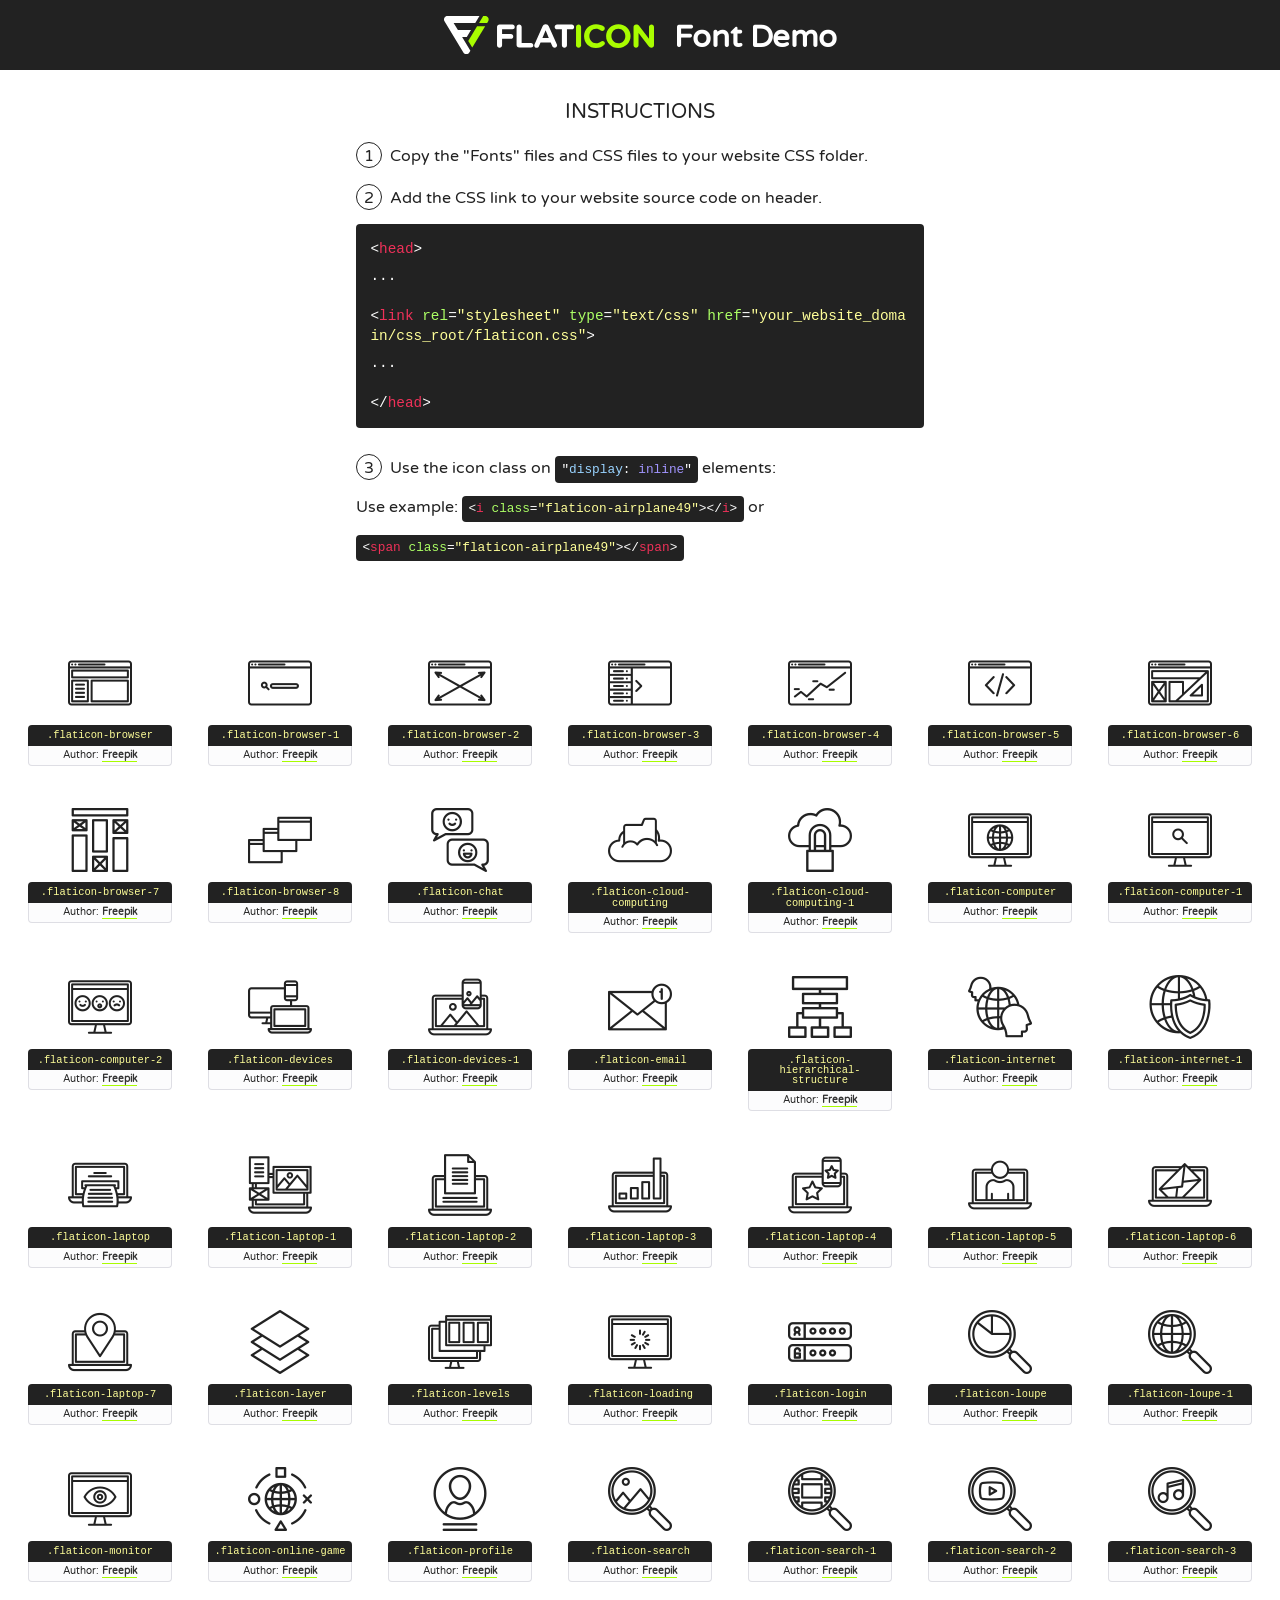
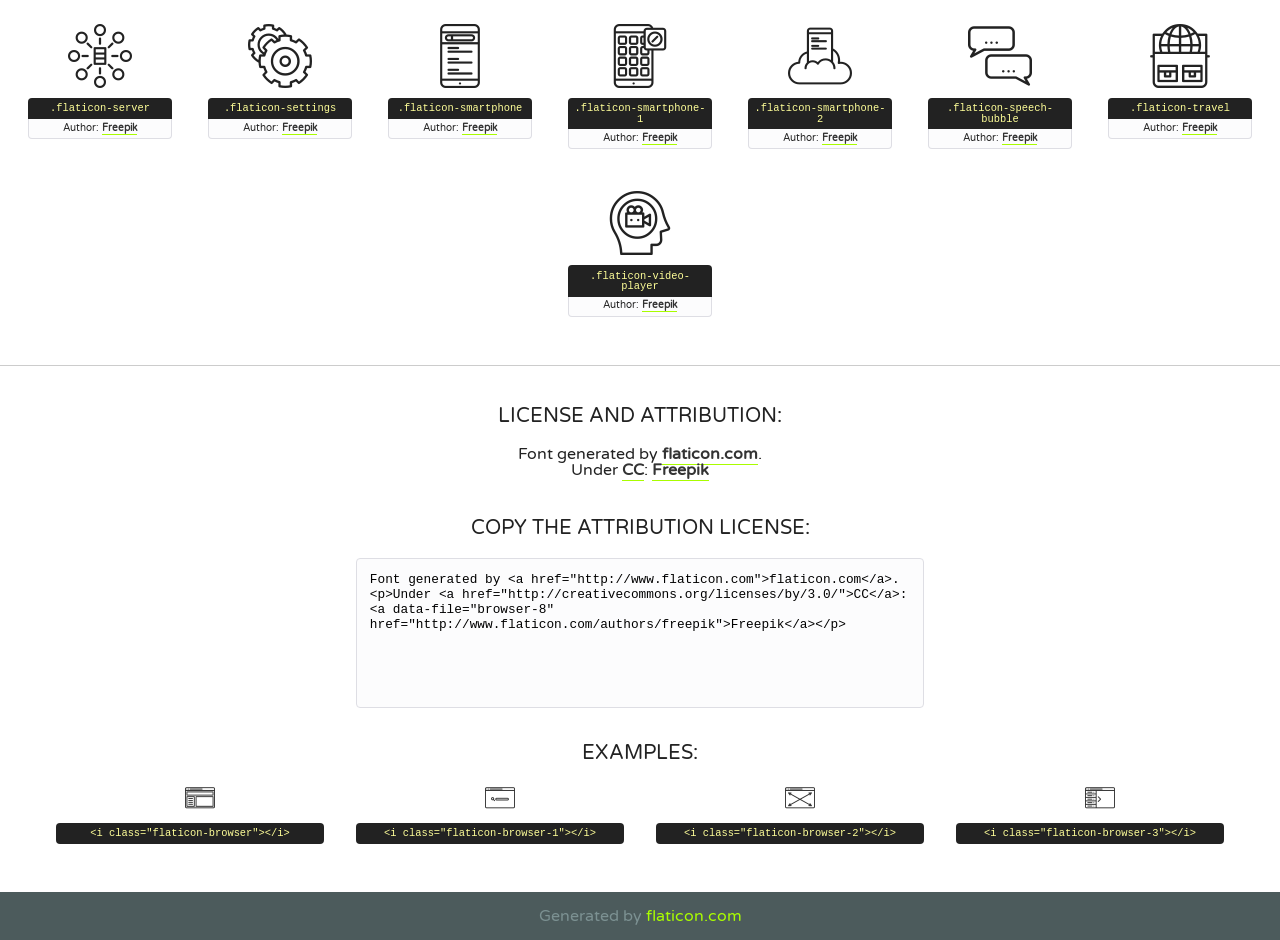
<file: ICONS/162851-web-design-icon-collection/font/flaticon.html>
<!DOCTYPE html>
<!--
  Flaticon icon font: Flaticon
  Creation date: 22/06/2016 15:45
-->
<html>
<!DOCTYPE html>
<html>

<head>
    <title>Flaticon WebFont</title>
    <link href="http://fonts.googleapis.com/css?family=Varela+Round" rel="stylesheet" type="text/css" />
    <link rel="stylesheet" type="text/css" href="flaticon.css">
    <meta charset="UTF-8">
    <style>
    html, body, div, span, applet, object, iframe,
    h1, h2, h3, h4, h5, h6, p, blockquote, pre,
    a, abbr, acronym, address, big, cite, code,
    del, dfn, em, img, ins, kbd, q, s, samp,
    small, strike, strong, sub, sup, tt, var,
    b, u, i, center,
    dl, dt, dd, ol, ul, li,
    fieldset, form, label, legend,
    table, caption, tbody, tfoot, thead, tr, th, td,
    article, aside, canvas, details, embed, 
    figure, figcaption, footer, header, hgroup, 
    menu, nav, output, ruby, section, summary,
    time, mark, audio, video {
        margin: 0;
        padding: 0;
        border: 0;
        font-size: 100%;
        font: inherit;
        vertical-align: baseline;
    }
    /* HTML5 display-role reset for older browsers */
    article, aside, details, figcaption, figure, 
    footer, header, hgroup, menu, nav, section {
        display: block;
    }
    body {
        line-height: 1;
    }
    ol, ul {
        list-style: none;
    }
    blockquote, q {
        quotes: none;
    }
    blockquote:before, blockquote:after,
    q:before, q:after {
        content: '';
        content: none;
    }
    table {
        border-collapse: collapse;
        border-spacing: 0;
    }
    body {
        font-family: 'Varela Round', Helvetica, Arial, sans-serif;
        font-size: 16px;
        color: #222;
    }
    a {
        color: #333;
        border-bottom: 1px solid #a9fd00;
        font-weight: bold;
        text-decoration: none;
    }
    * {
        -moz-box-sizing: border-box;
        -webkit-box-sizing: border-box;
        box-sizing: border-box;
        margin: 0;
        padding: 0;
    }
    [class^="flaticon-"]:before, [class*=" flaticon-"]:before, [class^="flaticon-"]:after, [class*=" flaticon-"]:after {
        font-family: Flaticon;
        font-size: 30px;
        font-style: normal;
        margin-left: 20px;
        color: #333;
    }
    .wrapper {
        max-width: 600px;
        margin: auto;
        padding: 0 1em;
    }
    .title {
        font-size: 1.25em;
        text-align: center;
        margin-bottom: 1em;
        text-transform: uppercase;
    }
    header {
        text-align: center;
        background-color: #222;
        color: #fff;
        padding: 1em;
    }
    header .logo {
        width: 210px;
        height: 38px;
        display: inline-block;
        vertical-align: middle;
        margin-right: 1em;
        border: none;
    }
    header strong {
        font-size: 1.95em;
        font-weight: bold;
        vertical-align: middle;
        margin-top: 5px;
        display: inline-block;
    }
    .demo {
        margin: 2em auto;
        line-height: 1.25em;
    }
    .demo ul li {
        margin-bottom: 1em;
    }
    .demo ul li .num {
        color: #222;
        border-radius: 20px;
        display: inline-block;
        width: 26px;
        padding: 3px;
        height: 26px;
        text-align: center;
        margin-right: 0.5em;
        border: 1px solid #222;
    }
    .demo ul li code {
        background-color: #222;
        border-radius: 4px;
        padding: 0.25em 0.5em;
        display: inline-block;
        color: #fff;
        font-family: Consolas,Monaco,Lucida Console,Liberation Mono,DejaVu Sans Mono,Bitstream Vera Sans Mono,Courier New, monospace;
        font-weight: lighter;
        margin-top: 1em;
        font-size: 0.8em;
        word-break: break-all;
    }
    .demo ul li code.big {
        padding: 1em;
        font-size: 0.9em;
    }
    .demo ul li code .red {
        color: #EF3159;
    }
    .demo ul li code .green {
        color: #ACFF65;
    }
    .demo ul li code .yellow {
        color: #FFFF99;
    }
    .demo ul li code .blue {
        color: #99D3FF;
    }
    .demo ul li code .purple {
        color: #A295FF;
    }
    .demo ul li code .dots {
        margin-top: 0.5em;
        display: block;
    }
    #glyphs {
        border-bottom: 1px solid #ccc;
        padding: 2em 0;
        text-align: center;
    }
    .glyph {
        display: inline-block;
        width: 9em;
        margin: 1em;
        text-align: center;
        vertical-align: top;
        background: #FFF;
    }
    .glyph .glyph-icon {
        padding: 10px;
        display: block;
        font-family:"Flaticon";
        font-size: 64px;
        line-height: 1;
    }
    .glyph .glyph-icon:before {
        font-size: 64px;
        color: #222;
        margin-left: 0;
    }
    .class-name {
        font-size: 0.65em;
        background-color: #222;
        color: #fff;
        border-radius: 4px 4px 0 0;
        padding: 0.5em;
        color: #FFFF99;
        font-family: Consolas,Monaco,Lucida Console,Liberation Mono,DejaVu Sans Mono,Bitstream Vera Sans Mono,Courier New, monospace;
    }
    .author-name {
        font-size: 0.6em;
        background-color: #fcfcfd;
        border: 1px solid #DEDEE4;
        border-top: 0;
        border-radius: 0 0 4px 4px;
        padding: 0.5em;
    }
    .class-name:last-child {
        font-size: 10px;
        color:#888;
    }
    .class-name:last-child a {
        font-size: 10px;
        color:#555;
    }
    .class-name:last-child a:hover {
        color:#a9fd00;
    }
    .glyph > input {
        display: block;
        width: 100px;
        margin: 5px auto;
        text-align: center;
        font-size: 12px;
        cursor: text;
    }
    .glyph > input.icon-input {
        font-family:"Flaticon";
        font-size: 16px;
        margin-bottom: 10px;
    }
    .attribution .title {
        margin-top: 2em;
    }
    .attribution textarea {
        background-color: #fcfcfd;
        padding: 1em;
        border: none;
        box-shadow: none;
        border: 1px solid #DEDEE4;
        border-radius: 4px;
        resize: none;
        width: 100%;
        height: 150px;
        font-size: 0.8em;
        font-family: Consolas,Monaco,Lucida Console,Liberation Mono,DejaVu Sans Mono,Bitstream Vera Sans Mono,Courier New, monospace;
        -webkit-appearance: none;
    }
    .iconsuse {
        margin: 2em auto;
        text-align: center;
        max-width: 1200px;
    }
    .iconsuse:after {
        content: '';
        display: table;
        clear: both;
    }
    .iconsuse .image {
        float: left;
        width: 25%;
        padding: 0 1em;
    }
    .iconsuse .image p {
        margin-bottom: 1em;
    }
    .iconsuse .image span {
        display: block;
        font-size: 0.65em;
        background-color: #222;
        color: #fff;
        border-radius: 4px;
        padding: 0.5em;
        color: #FFFF99;
        margin-top: 1em;
        font-family: Consolas,Monaco,Lucida Console,Liberation Mono,DejaVu Sans Mono,Bitstream Vera Sans Mono,Courier New, monospace;
    }
    #footer {
        text-align: center;
        background-color: #4C5B5C;
        color: #7c9192;
        padding: 1em;
    }
    #footer a {
        border: none;
        color: #a9fd00;
        font-weight: normal;
    }
    @media (max-width: 960px) {
        .iconsuse .image {
            width: 50%;
        }
    }
    @media (max-width: 560px) {
        .iconsuse .image {
            width: 100%;
        }
    }
    </style>
</head>

<body class="characters-off">

    <header>
        <a href="http://www.flaticon.com" target="_blank" class="logo">
            <svg version="1.1" xmlns="http://www.w3.org/2000/svg" xmlns:xlink="http://www.w3.org/1999/xlink" xmlns:a="http://ns.adobe.com/AdobeSVGViewerExtensions/3.0/" viewBox="0 0 560.875 102.036" enable-background="new 0 0 560.875 102.036" xml:space="preserve">
                <defs>
                </defs>
                <g>
                    <g class="letters">
                        <path fill="#ffffff" d="M141.596,29.675c0-3.777,2.985-6.767,6.764-6.767h34.438c3.426,0,6.15,2.728,6.15,6.15
                        c0,3.43-2.724,6.149-6.15,6.149h-27.674v13.091h23.719c3.429,0,6.151,2.724,6.151,6.15c0,3.43-2.723,6.149-6.151,6.149h-23.719
                        v17.574c0,3.773-2.986,6.761-6.764,6.761c-3.779,0-6.764-2.989-6.764-6.761V29.675z"></path>
                        <path fill="#ffffff" d="M193.844,29.149c0-3.781,2.985-6.767,6.764-6.767c3.776,0,6.763,2.985,6.763,6.767v42.957h25.039
                        c3.426,0,6.149,2.726,6.149,6.153c0,3.425-2.723,6.15-6.149,6.15h-31.802c-3.779,0-6.764-2.986-6.764-6.768V29.149z"></path>
                        <path fill="#ffffff" d="M241.891,75.71l21.438-48.407c1.492-3.341,4.215-5.357,7.906-5.357h0.792
                        c3.686,0,6.323,2.017,7.815,5.357l21.439,48.407c0.436,0.967,0.701,1.845,0.701,2.723c0,3.602-2.809,6.501-6.414,6.501
                        c-3.161,0-5.269-1.845-6.499-4.655l-4.132-9.661h-27.059l-4.301,10.102c-1.144,2.631-3.426,4.214-6.237,4.214
                        c-3.517,0-6.24-2.81-6.24-6.325C241.1,77.64,241.451,76.677,241.891,75.71z M279.932,58.666l-8.521-20.297l-8.526,20.297H279.932
                        z"></path>
                        <path fill="#ffffff" d="M314.864,35.387H301.86c-3.429,0-6.239-2.813-6.239-6.238c0-3.429,2.811-6.24,6.239-6.24h39.533
                        c3.426,0,6.237,2.811,6.237,6.24c0,3.425-2.811,6.238-6.237,6.238h-13.001v42.785c0,3.773-2.99,6.761-6.764,6.761
                        c-3.779,0-6.764-2.989-6.764-6.761V35.387z"></path>
                        <path fill="#A9FD00" d="M352.615,29.149c0-3.781,2.985-6.767,6.767-6.767c3.774,0,6.761,2.985,6.761,6.767v49.024
                        c0,3.773-2.987,6.761-6.761,6.761c-3.781,0-6.767-2.989-6.767-6.761V29.149z"></path>
                        <path fill="#A9FD00" d="M374.132,53.836v-0.179c0-17.481,13.178-31.801,32.065-31.801c9.22,0,15.459,2.458,20.557,6.238
                        c1.402,1.054,2.637,2.985,2.637,5.357c0,3.692-2.985,6.59-6.681,6.59c-1.845,0-3.071-0.702-4.044-1.319
                        c-3.776-2.813-7.729-4.393-12.562-4.393c-10.364,0-17.831,8.611-17.831,19.154v0.173c0,10.542,7.291,19.329,17.831,19.329
                        c5.715,0,9.492-1.756,13.359-4.834c1.049-0.874,2.458-1.491,4.039-1.491c3.429,0,6.325,2.813,6.325,6.236
                        c0,2.106-1.056,3.78-2.282,4.834c-5.539,4.834-12.036,7.733-21.878,7.733C387.572,85.464,374.132,71.493,374.132,53.836z"></path>
                        <path fill="#A9FD00" d="M433.009,53.836v-0.179c0-17.481,13.79-31.801,32.766-31.801c18.981,0,32.592,14.143,32.592,31.628v0.173
                        c0,17.483-13.785,31.807-32.769,31.807C446.625,85.464,433.009,71.32,433.009,53.836z M484.224,53.836v-0.179
                        c0-10.539-7.725-19.326-18.626-19.326c-10.893,0-18.449,8.611-18.449,19.154v0.173c0,10.542,7.73,19.329,18.626,19.329
                        C476.676,72.986,484.224,64.378,484.224,53.836z"></path>
                        <path fill="#A9FD00" d="M506.233,29.321c0-3.774,2.99-6.763,6.767-6.763h1.401c3.252,0,5.183,1.583,7.029,3.953l26.093,34.265
                        V29.059c0-3.692,2.99-6.677,6.681-6.677c3.683,0,6.671,2.985,6.671,6.677v48.934c0,3.78-2.987,6.765-6.764,6.765h-0.436
                        c-3.257,0-5.188-1.581-7.034-3.953l-27.056-35.492v32.944c0,3.687-2.985,6.676-6.678,6.676c-3.683,0-6.673-2.989-6.673-6.676
                        V29.321z"></path>
                    </g>
                    <g class="insignia">
                        <path fill="#ffffff" d="M48.372,56.137h12.517l11.156-18.537H37.186L25.688,18.539h57.825L94.668,0H9.271
                        C5.925,0,2.842,1.801,1.198,4.716c-1.644,2.907-1.593,6.482,0.134,9.343l50.38,83.501c1.678,2.781,4.689,4.476,7.938,4.476
                        c3.246,0,6.257-1.695,7.935-4.476l2.898-4.804L48.372,56.137z"></path>
                        <g class="i">
                            <path fill="#A9FD00" d="M93.575,18.539h0.031v0.004l21.652,0.004l2.705-4.488c1.727-2.861,1.778-6.436,0.133-9.343
                            C116.454,1.801,113.371,0,110.026,0h-5.294L93.575,18.539z"></path>
                            <polygon fill="#A9FD00" points="88.291,27.356 64.725,66.486 75.519,84.404 109.942,27.356"></polygon>
                        </g>
                    </g>
                </g>
            </svg>
        </a>
        <strong>Font Demo</strong>
    </header>


    <section class="demo wrapper">

        <p class="title">Instructions</p>

        <ul>
            <li>
                <span class="num">1</span>Copy the "Fonts" files and CSS files to your website CSS folder.
            </li>
            <li>
                <span class="num">2</span>Add the CSS link to your website source code on header.
                <code class="big">
                    &lt;<span class="red">head</span>&gt;
                    <br/><span class="dots">...</span>
                    <br/>&lt;<span class="red">link</span> <span class="green">rel</span>=<span class="yellow">"stylesheet"</span> <span class="green">type</span>=<span class="yellow">"text/css"</span> <span class="green">href</span>=<span class="yellow">"your_website_domain/css_root/flaticon.css"</span>&gt;
                    <br/><span class="dots">...</span>
                    <br/>&lt;/<span class="red">head</span>&gt;
                </code>
            </li>

            <li>
                <p>
                    <span class="num">3</span>Use the icon class on <code>"<span class="blue">display</span>:<span class="purple"> inline</span>"</code> elements:
                    <br />
                    Use example: <code>&lt;<span class="red">i</span> <span class="green">class</span>=<span class="yellow">&quot;flaticon-airplane49&quot;</span>&gt;&lt;/<span class="red">i</span>&gt;</code> or <code>&lt;<span class="red">span</span> <span class="green">class</span>=<span class="yellow">&quot;flaticon-airplane49&quot;</span>&gt;&lt;/<span class="red">span</span>&gt;</code>
            </li>
        </ul>

    </section>




   <section id="glyphs">          
    
      
        <div class="glyph"><div class="glyph-icon flaticon-browser"></div>
            <div class="class-name">.flaticon-browser</div>
            <div class="author-name">Author: <a data-file="browser" href="http://www.flaticon.com/authors/freepik">Freepik</a> </div> 
        </div>        
        
        <div class="glyph"><div class="glyph-icon flaticon-browser-1"></div>
            <div class="class-name">.flaticon-browser-1</div>
            <div class="author-name">Author: <a data-file="browser-1" href="http://www.flaticon.com/authors/freepik">Freepik</a> </div> 
        </div>        
        
        <div class="glyph"><div class="glyph-icon flaticon-browser-2"></div>
            <div class="class-name">.flaticon-browser-2</div>
            <div class="author-name">Author: <a data-file="browser-2" href="http://www.flaticon.com/authors/freepik">Freepik</a> </div> 
        </div>        
        
        <div class="glyph"><div class="glyph-icon flaticon-browser-3"></div>
            <div class="class-name">.flaticon-browser-3</div>
            <div class="author-name">Author: <a data-file="browser-3" href="http://www.flaticon.com/authors/freepik">Freepik</a> </div> 
        </div>        
        
        <div class="glyph"><div class="glyph-icon flaticon-browser-4"></div>
            <div class="class-name">.flaticon-browser-4</div>
            <div class="author-name">Author: <a data-file="browser-4" href="http://www.flaticon.com/authors/freepik">Freepik</a> </div> 
        </div>        
        
        <div class="glyph"><div class="glyph-icon flaticon-browser-5"></div>
            <div class="class-name">.flaticon-browser-5</div>
            <div class="author-name">Author: <a data-file="browser-5" href="http://www.flaticon.com/authors/freepik">Freepik</a> </div> 
        </div>        
        
        <div class="glyph"><div class="glyph-icon flaticon-browser-6"></div>
            <div class="class-name">.flaticon-browser-6</div>
            <div class="author-name">Author: <a data-file="browser-6" href="http://www.flaticon.com/authors/freepik">Freepik</a> </div> 
        </div>        
        
        <div class="glyph"><div class="glyph-icon flaticon-browser-7"></div>
            <div class="class-name">.flaticon-browser-7</div>
            <div class="author-name">Author: <a data-file="browser-7" href="http://www.flaticon.com/authors/freepik">Freepik</a> </div> 
        </div>        
        
        <div class="glyph"><div class="glyph-icon flaticon-browser-8"></div>
            <div class="class-name">.flaticon-browser-8</div>
            <div class="author-name">Author: <a data-file="browser-8" href="http://www.flaticon.com/authors/freepik">Freepik</a> </div> 
        </div>        
        
        <div class="glyph"><div class="glyph-icon flaticon-chat"></div>
            <div class="class-name">.flaticon-chat</div>
            <div class="author-name">Author: <a data-file="chat" href="http://www.flaticon.com/authors/freepik">Freepik</a> </div> 
        </div>        
        
        <div class="glyph"><div class="glyph-icon flaticon-cloud-computing"></div>
            <div class="class-name">.flaticon-cloud-computing</div>
            <div class="author-name">Author: <a data-file="cloud-computing" href="http://www.flaticon.com/authors/freepik">Freepik</a> </div> 
        </div>        
        
        <div class="glyph"><div class="glyph-icon flaticon-cloud-computing-1"></div>
            <div class="class-name">.flaticon-cloud-computing-1</div>
            <div class="author-name">Author: <a data-file="cloud-computing-1" href="http://www.flaticon.com/authors/freepik">Freepik</a> </div> 
        </div>        
        
        <div class="glyph"><div class="glyph-icon flaticon-computer"></div>
            <div class="class-name">.flaticon-computer</div>
            <div class="author-name">Author: <a data-file="computer" href="http://www.flaticon.com/authors/freepik">Freepik</a> </div> 
        </div>        
        
        <div class="glyph"><div class="glyph-icon flaticon-computer-1"></div>
            <div class="class-name">.flaticon-computer-1</div>
            <div class="author-name">Author: <a data-file="computer-1" href="http://www.flaticon.com/authors/freepik">Freepik</a> </div> 
        </div>        
        
        <div class="glyph"><div class="glyph-icon flaticon-computer-2"></div>
            <div class="class-name">.flaticon-computer-2</div>
            <div class="author-name">Author: <a data-file="computer-2" href="http://www.flaticon.com/authors/freepik">Freepik</a> </div> 
        </div>        
        
        <div class="glyph"><div class="glyph-icon flaticon-devices"></div>
            <div class="class-name">.flaticon-devices</div>
            <div class="author-name">Author: <a data-file="devices" href="http://www.flaticon.com/authors/freepik">Freepik</a> </div> 
        </div>        
        
        <div class="glyph"><div class="glyph-icon flaticon-devices-1"></div>
            <div class="class-name">.flaticon-devices-1</div>
            <div class="author-name">Author: <a data-file="devices-1" href="http://www.flaticon.com/authors/freepik">Freepik</a> </div> 
        </div>        
        
        <div class="glyph"><div class="glyph-icon flaticon-email"></div>
            <div class="class-name">.flaticon-email</div>
            <div class="author-name">Author: <a data-file="email" href="http://www.flaticon.com/authors/freepik">Freepik</a> </div> 
        </div>        
        
        <div class="glyph"><div class="glyph-icon flaticon-hierarchical-structure"></div>
            <div class="class-name">.flaticon-hierarchical-structure</div>
            <div class="author-name">Author: <a data-file="hierarchical-structure" href="http://www.flaticon.com/authors/freepik">Freepik</a> </div> 
        </div>        
        
        <div class="glyph"><div class="glyph-icon flaticon-internet"></div>
            <div class="class-name">.flaticon-internet</div>
            <div class="author-name">Author: <a data-file="internet" href="http://www.flaticon.com/authors/freepik">Freepik</a> </div> 
        </div>        
        
        <div class="glyph"><div class="glyph-icon flaticon-internet-1"></div>
            <div class="class-name">.flaticon-internet-1</div>
            <div class="author-name">Author: <a data-file="internet-1" href="http://www.flaticon.com/authors/freepik">Freepik</a> </div> 
        </div>        
        
        <div class="glyph"><div class="glyph-icon flaticon-laptop"></div>
            <div class="class-name">.flaticon-laptop</div>
            <div class="author-name">Author: <a data-file="laptop" href="http://www.flaticon.com/authors/freepik">Freepik</a> </div> 
        </div>        
        
        <div class="glyph"><div class="glyph-icon flaticon-laptop-1"></div>
            <div class="class-name">.flaticon-laptop-1</div>
            <div class="author-name">Author: <a data-file="laptop-1" href="http://www.flaticon.com/authors/freepik">Freepik</a> </div> 
        </div>        
        
        <div class="glyph"><div class="glyph-icon flaticon-laptop-2"></div>
            <div class="class-name">.flaticon-laptop-2</div>
            <div class="author-name">Author: <a data-file="laptop-2" href="http://www.flaticon.com/authors/freepik">Freepik</a> </div> 
        </div>        
        
        <div class="glyph"><div class="glyph-icon flaticon-laptop-3"></div>
            <div class="class-name">.flaticon-laptop-3</div>
            <div class="author-name">Author: <a data-file="laptop-3" href="http://www.flaticon.com/authors/freepik">Freepik</a> </div> 
        </div>        
        
        <div class="glyph"><div class="glyph-icon flaticon-laptop-4"></div>
            <div class="class-name">.flaticon-laptop-4</div>
            <div class="author-name">Author: <a data-file="laptop-4" href="http://www.flaticon.com/authors/freepik">Freepik</a> </div> 
        </div>        
        
        <div class="glyph"><div class="glyph-icon flaticon-laptop-5"></div>
            <div class="class-name">.flaticon-laptop-5</div>
            <div class="author-name">Author: <a data-file="laptop-5" href="http://www.flaticon.com/authors/freepik">Freepik</a> </div> 
        </div>        
        
        <div class="glyph"><div class="glyph-icon flaticon-laptop-6"></div>
            <div class="class-name">.flaticon-laptop-6</div>
            <div class="author-name">Author: <a data-file="laptop-6" href="http://www.flaticon.com/authors/freepik">Freepik</a> </div> 
        </div>        
        
        <div class="glyph"><div class="glyph-icon flaticon-laptop-7"></div>
            <div class="class-name">.flaticon-laptop-7</div>
            <div class="author-name">Author: <a data-file="laptop-7" href="http://www.flaticon.com/authors/freepik">Freepik</a> </div> 
        </div>        
        
        <div class="glyph"><div class="glyph-icon flaticon-layer"></div>
            <div class="class-name">.flaticon-layer</div>
            <div class="author-name">Author: <a data-file="layer" href="http://www.flaticon.com/authors/freepik">Freepik</a> </div> 
        </div>        
        
        <div class="glyph"><div class="glyph-icon flaticon-levels"></div>
            <div class="class-name">.flaticon-levels</div>
            <div class="author-name">Author: <a data-file="levels" href="http://www.flaticon.com/authors/freepik">Freepik</a> </div> 
        </div>        
        
        <div class="glyph"><div class="glyph-icon flaticon-loading"></div>
            <div class="class-name">.flaticon-loading</div>
            <div class="author-name">Author: <a data-file="loading" href="http://www.flaticon.com/authors/freepik">Freepik</a> </div> 
        </div>        
        
        <div class="glyph"><div class="glyph-icon flaticon-login"></div>
            <div class="class-name">.flaticon-login</div>
            <div class="author-name">Author: <a data-file="login" href="http://www.flaticon.com/authors/freepik">Freepik</a> </div> 
        </div>        
        
        <div class="glyph"><div class="glyph-icon flaticon-loupe"></div>
            <div class="class-name">.flaticon-loupe</div>
            <div class="author-name">Author: <a data-file="loupe" href="http://www.flaticon.com/authors/freepik">Freepik</a> </div> 
        </div>        
        
        <div class="glyph"><div class="glyph-icon flaticon-loupe-1"></div>
            <div class="class-name">.flaticon-loupe-1</div>
            <div class="author-name">Author: <a data-file="loupe-1" href="http://www.flaticon.com/authors/freepik">Freepik</a> </div> 
        </div>        
        
        <div class="glyph"><div class="glyph-icon flaticon-monitor"></div>
            <div class="class-name">.flaticon-monitor</div>
            <div class="author-name">Author: <a data-file="monitor" href="http://www.flaticon.com/authors/freepik">Freepik</a> </div> 
        </div>        
        
        <div class="glyph"><div class="glyph-icon flaticon-online-game"></div>
            <div class="class-name">.flaticon-online-game</div>
            <div class="author-name">Author: <a data-file="online-game" href="http://www.flaticon.com/authors/freepik">Freepik</a> </div> 
        </div>        
        
        <div class="glyph"><div class="glyph-icon flaticon-profile"></div>
            <div class="class-name">.flaticon-profile</div>
            <div class="author-name">Author: <a data-file="profile" href="http://www.flaticon.com/authors/freepik">Freepik</a> </div> 
        </div>        
        
        <div class="glyph"><div class="glyph-icon flaticon-search"></div>
            <div class="class-name">.flaticon-search</div>
            <div class="author-name">Author: <a data-file="search" href="http://www.flaticon.com/authors/freepik">Freepik</a> </div> 
        </div>        
        
        <div class="glyph"><div class="glyph-icon flaticon-search-1"></div>
            <div class="class-name">.flaticon-search-1</div>
            <div class="author-name">Author: <a data-file="search-1" href="http://www.flaticon.com/authors/freepik">Freepik</a> </div> 
        </div>        
        
        <div class="glyph"><div class="glyph-icon flaticon-search-2"></div>
            <div class="class-name">.flaticon-search-2</div>
            <div class="author-name">Author: <a data-file="search-2" href="http://www.flaticon.com/authors/freepik">Freepik</a> </div> 
        </div>        
        
        <div class="glyph"><div class="glyph-icon flaticon-search-3"></div>
            <div class="class-name">.flaticon-search-3</div>
            <div class="author-name">Author: <a data-file="search-3" href="http://www.flaticon.com/authors/freepik">Freepik</a> </div> 
        </div>        
        
        <div class="glyph"><div class="glyph-icon flaticon-server"></div>
            <div class="class-name">.flaticon-server</div>
            <div class="author-name">Author: <a data-file="server" href="http://www.flaticon.com/authors/freepik">Freepik</a> </div> 
        </div>        
        
        <div class="glyph"><div class="glyph-icon flaticon-settings"></div>
            <div class="class-name">.flaticon-settings</div>
            <div class="author-name">Author: <a data-file="settings" href="http://www.flaticon.com/authors/freepik">Freepik</a> </div> 
        </div>        
        
        <div class="glyph"><div class="glyph-icon flaticon-smartphone"></div>
            <div class="class-name">.flaticon-smartphone</div>
            <div class="author-name">Author: <a data-file="smartphone" href="http://www.flaticon.com/authors/freepik">Freepik</a> </div> 
        </div>        
        
        <div class="glyph"><div class="glyph-icon flaticon-smartphone-1"></div>
            <div class="class-name">.flaticon-smartphone-1</div>
            <div class="author-name">Author: <a data-file="smartphone-1" href="http://www.flaticon.com/authors/freepik">Freepik</a> </div> 
        </div>        
        
        <div class="glyph"><div class="glyph-icon flaticon-smartphone-2"></div>
            <div class="class-name">.flaticon-smartphone-2</div>
            <div class="author-name">Author: <a data-file="smartphone-2" href="http://www.flaticon.com/authors/freepik">Freepik</a> </div> 
        </div>        
        
        <div class="glyph"><div class="glyph-icon flaticon-speech-bubble"></div>
            <div class="class-name">.flaticon-speech-bubble</div>
            <div class="author-name">Author: <a data-file="speech-bubble" href="http://www.flaticon.com/authors/freepik">Freepik</a> </div> 
        </div>        
        
        <div class="glyph"><div class="glyph-icon flaticon-travel"></div>
            <div class="class-name">.flaticon-travel</div>
            <div class="author-name">Author: <a data-file="travel" href="http://www.flaticon.com/authors/freepik">Freepik</a> </div> 
        </div>        
        
        <div class="glyph"><div class="glyph-icon flaticon-video-player"></div>
            <div class="class-name">.flaticon-video-player</div>
            <div class="author-name">Author: <a data-file="video-player" href="http://www.flaticon.com/authors/freepik">Freepik</a> </div> 
        </div>        
        

    </section>



    <section class="attribution wrapper"   style="text-align:center;">

      <div class="title">License and attribution:</div><div class="attrDiv">Font generated by <a href="http://www.flaticon.com">flaticon.com</a>. <div><p>Under <a href="http://creativecommons.org/licenses/by/3.0/">CC</a>: <a data-file="browser-8" href="http://www.flaticon.com/authors/freepik">Freepik</a></p>  </div>
      </div>
      <div class="title">Copy the Attribution License:</div>

    <textarea onclick="this.focus();this.select();">Font generated by &lt;a href=&quot;http://www.flaticon.com&quot;&gt;flaticon.com&lt;/a&gt;. <p>Under <a href="http://creativecommons.org/licenses/by/3.0/">CC</a>: <a data-file="browser-8" href="http://www.flaticon.com/authors/freepik">Freepik</a></p>  
     </textarea>

    </section>

    <section class="iconsuse">

          <div class="title">Examples:</div>            
             
            <div class="image">
                <p>
                    <i class="glyph-icon flaticon-browser"></i> 
                    <span>&lt;i class=&quot;flaticon-browser&quot;&gt;&lt;/i&gt;</span>
                </p>
            </div>
            
            <div class="image">
                <p>
                    <i class="glyph-icon flaticon-browser-1"></i> 
                    <span>&lt;i class=&quot;flaticon-browser-1&quot;&gt;&lt;/i&gt;</span>
                </p>
            </div>
            
            <div class="image">
                <p>
                    <i class="glyph-icon flaticon-browser-2"></i> 
                    <span>&lt;i class=&quot;flaticon-browser-2&quot;&gt;&lt;/i&gt;</span>
                </p>
            </div>
            
            <div class="image">
                <p>
                    <i class="glyph-icon flaticon-browser-3"></i> 
                    <span>&lt;i class=&quot;flaticon-browser-3&quot;&gt;&lt;/i&gt;</span>
                </p>
            </div>
                       
        </div>
                            
    </section>

<div id="footer">
    <div>Generated by <a href="http://www.flaticon.com">flaticon.com</a>
    </div>
</div>



</body>
</html>
</file>
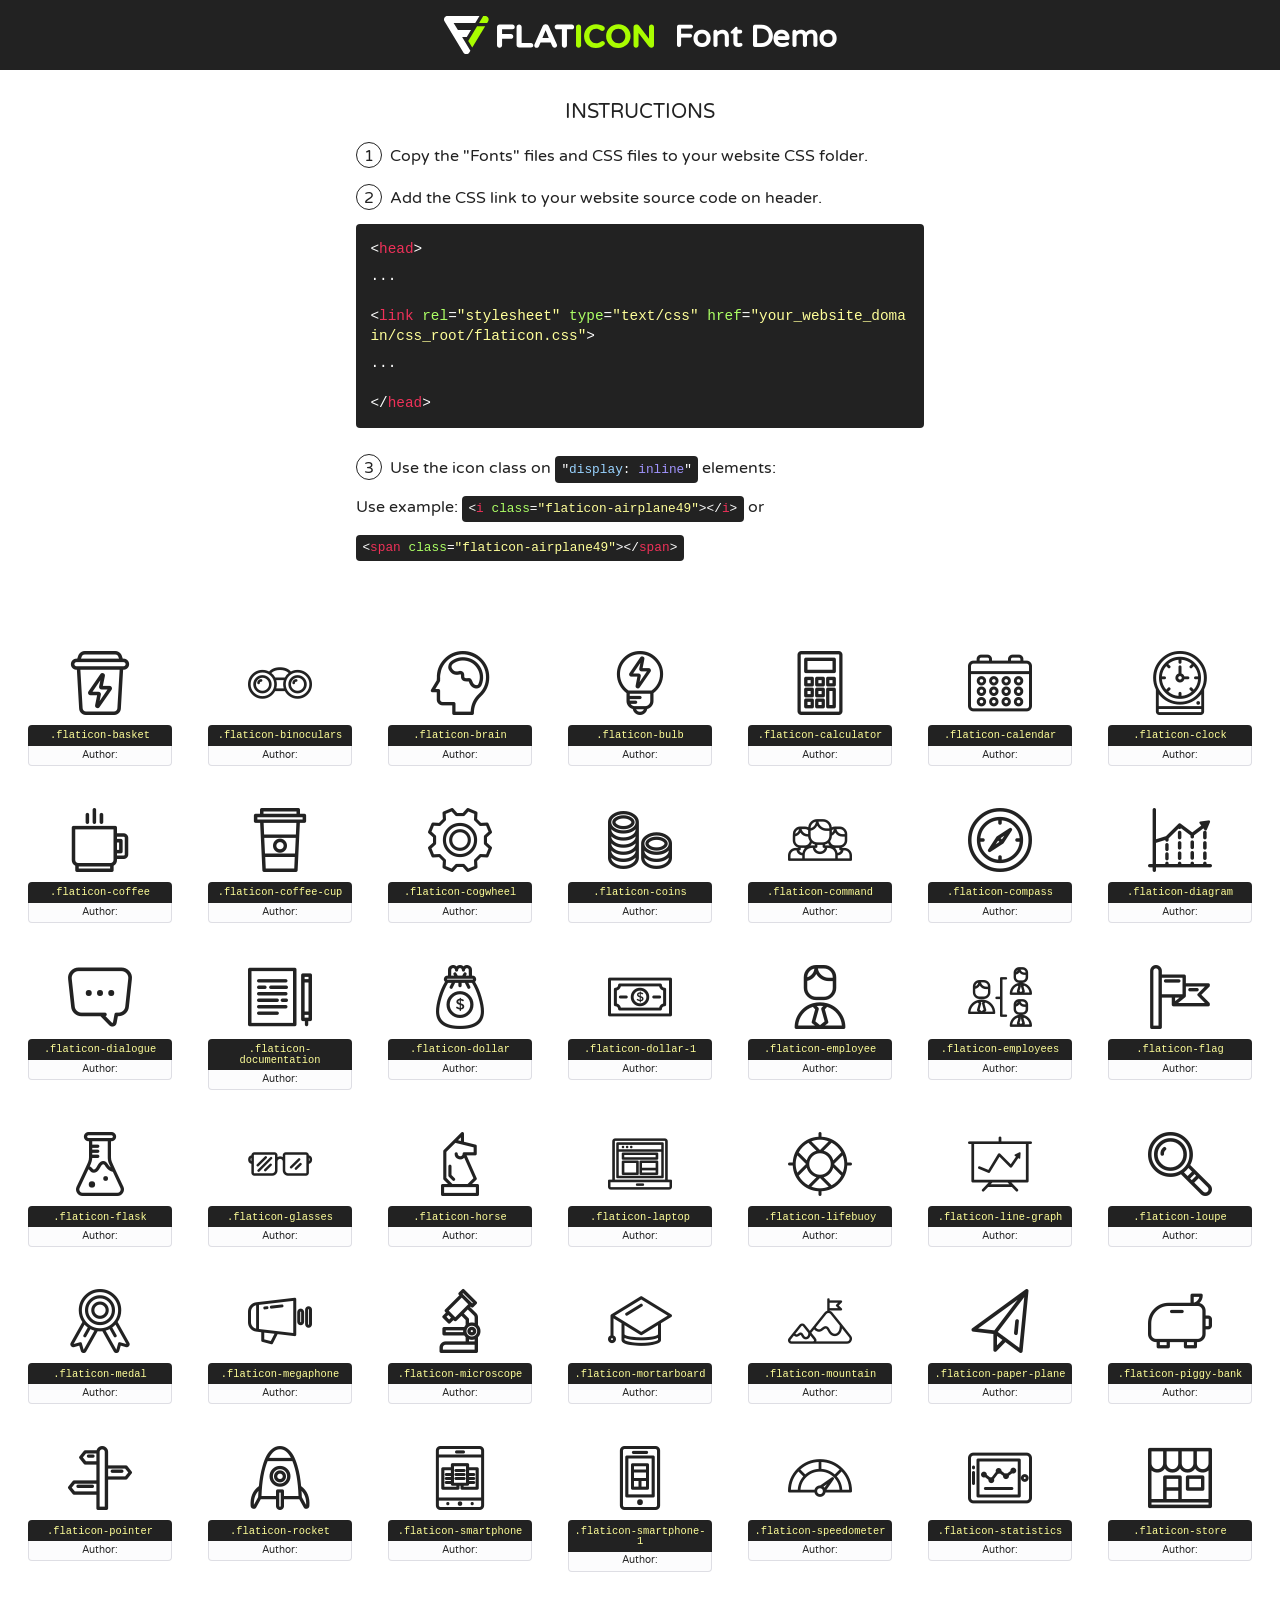
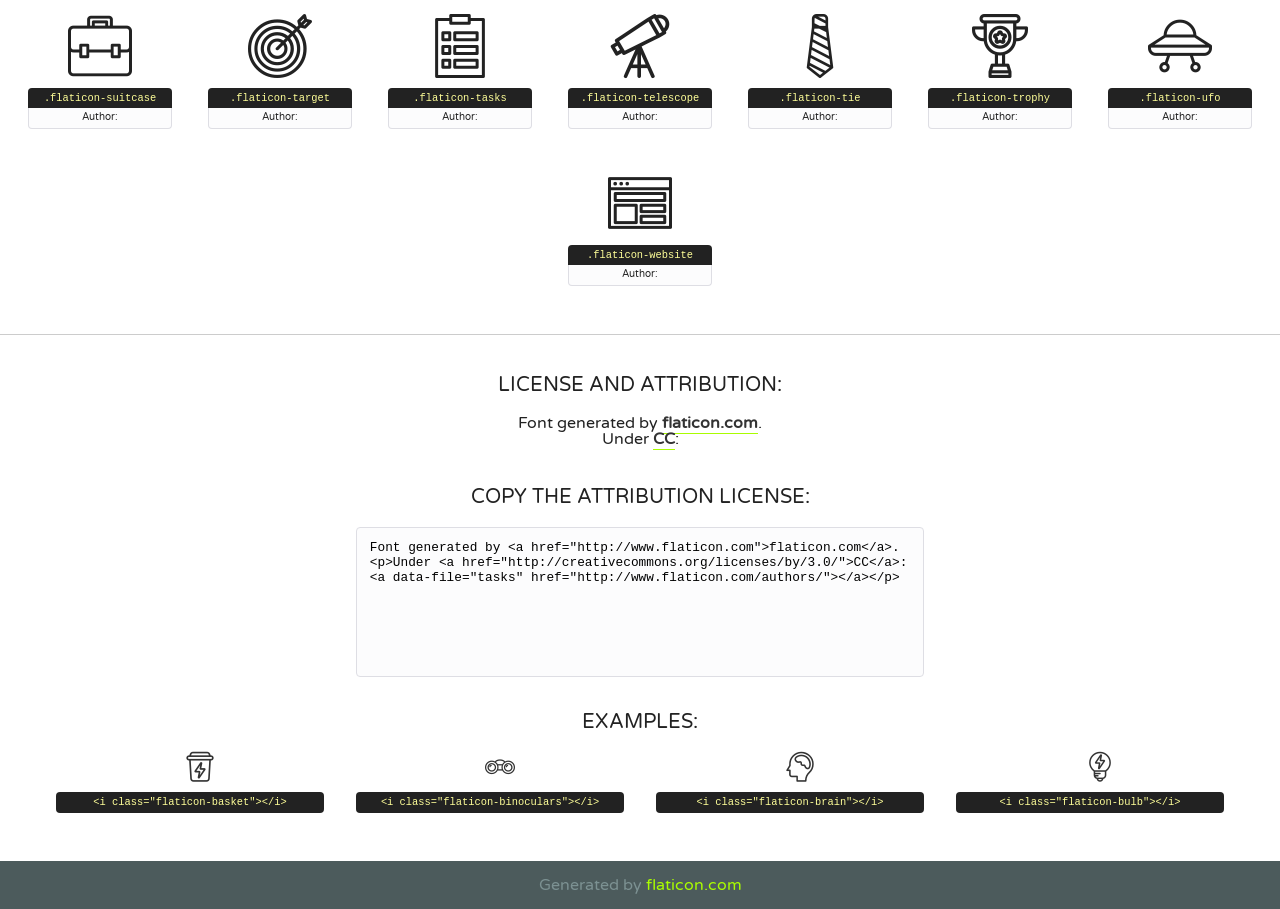
<file: ICONS/169599-startups-and-new-business-outlined/font/flaticon.html>
<!DOCTYPE html>
<!--
  Flaticon icon font: Flaticon
  Creation date: 23/06/2016 13:20
-->
<html>
<!DOCTYPE html>
<html>

<head>
    <title>Flaticon WebFont</title>
    <link href="http://fonts.googleapis.com/css?family=Varela+Round" rel="stylesheet" type="text/css" />
    <link rel="stylesheet" type="text/css" href="flaticon.css">
    <meta charset="UTF-8">
    <style>
    html, body, div, span, applet, object, iframe,
    h1, h2, h3, h4, h5, h6, p, blockquote, pre,
    a, abbr, acronym, address, big, cite, code,
    del, dfn, em, img, ins, kbd, q, s, samp,
    small, strike, strong, sub, sup, tt, var,
    b, u, i, center,
    dl, dt, dd, ol, ul, li,
    fieldset, form, label, legend,
    table, caption, tbody, tfoot, thead, tr, th, td,
    article, aside, canvas, details, embed, 
    figure, figcaption, footer, header, hgroup, 
    menu, nav, output, ruby, section, summary,
    time, mark, audio, video {
        margin: 0;
        padding: 0;
        border: 0;
        font-size: 100%;
        font: inherit;
        vertical-align: baseline;
    }
    /* HTML5 display-role reset for older browsers */
    article, aside, details, figcaption, figure, 
    footer, header, hgroup, menu, nav, section {
        display: block;
    }
    body {
        line-height: 1;
    }
    ol, ul {
        list-style: none;
    }
    blockquote, q {
        quotes: none;
    }
    blockquote:before, blockquote:after,
    q:before, q:after {
        content: '';
        content: none;
    }
    table {
        border-collapse: collapse;
        border-spacing: 0;
    }
    body {
        font-family: 'Varela Round', Helvetica, Arial, sans-serif;
        font-size: 16px;
        color: #222;
    }
    a {
        color: #333;
        border-bottom: 1px solid #a9fd00;
        font-weight: bold;
        text-decoration: none;
    }
    * {
        -moz-box-sizing: border-box;
        -webkit-box-sizing: border-box;
        box-sizing: border-box;
        margin: 0;
        padding: 0;
    }
    [class^="flaticon-"]:before, [class*=" flaticon-"]:before, [class^="flaticon-"]:after, [class*=" flaticon-"]:after {
        font-family: Flaticon;
        font-size: 30px;
        font-style: normal;
        margin-left: 20px;
        color: #333;
    }
    .wrapper {
        max-width: 600px;
        margin: auto;
        padding: 0 1em;
    }
    .title {
        font-size: 1.25em;
        text-align: center;
        margin-bottom: 1em;
        text-transform: uppercase;
    }
    header {
        text-align: center;
        background-color: #222;
        color: #fff;
        padding: 1em;
    }
    header .logo {
        width: 210px;
        height: 38px;
        display: inline-block;
        vertical-align: middle;
        margin-right: 1em;
        border: none;
    }
    header strong {
        font-size: 1.95em;
        font-weight: bold;
        vertical-align: middle;
        margin-top: 5px;
        display: inline-block;
    }
    .demo {
        margin: 2em auto;
        line-height: 1.25em;
    }
    .demo ul li {
        margin-bottom: 1em;
    }
    .demo ul li .num {
        color: #222;
        border-radius: 20px;
        display: inline-block;
        width: 26px;
        padding: 3px;
        height: 26px;
        text-align: center;
        margin-right: 0.5em;
        border: 1px solid #222;
    }
    .demo ul li code {
        background-color: #222;
        border-radius: 4px;
        padding: 0.25em 0.5em;
        display: inline-block;
        color: #fff;
        font-family: Consolas,Monaco,Lucida Console,Liberation Mono,DejaVu Sans Mono,Bitstream Vera Sans Mono,Courier New, monospace;
        font-weight: lighter;
        margin-top: 1em;
        font-size: 0.8em;
        word-break: break-all;
    }
    .demo ul li code.big {
        padding: 1em;
        font-size: 0.9em;
    }
    .demo ul li code .red {
        color: #EF3159;
    }
    .demo ul li code .green {
        color: #ACFF65;
    }
    .demo ul li code .yellow {
        color: #FFFF99;
    }
    .demo ul li code .blue {
        color: #99D3FF;
    }
    .demo ul li code .purple {
        color: #A295FF;
    }
    .demo ul li code .dots {
        margin-top: 0.5em;
        display: block;
    }
    #glyphs {
        border-bottom: 1px solid #ccc;
        padding: 2em 0;
        text-align: center;
    }
    .glyph {
        display: inline-block;
        width: 9em;
        margin: 1em;
        text-align: center;
        vertical-align: top;
        background: #FFF;
    }
    .glyph .glyph-icon {
        padding: 10px;
        display: block;
        font-family:"Flaticon";
        font-size: 64px;
        line-height: 1;
    }
    .glyph .glyph-icon:before {
        font-size: 64px;
        color: #222;
        margin-left: 0;
    }
    .class-name {
        font-size: 0.65em;
        background-color: #222;
        color: #fff;
        border-radius: 4px 4px 0 0;
        padding: 0.5em;
        color: #FFFF99;
        font-family: Consolas,Monaco,Lucida Console,Liberation Mono,DejaVu Sans Mono,Bitstream Vera Sans Mono,Courier New, monospace;
    }
    .author-name {
        font-size: 0.6em;
        background-color: #fcfcfd;
        border: 1px solid #DEDEE4;
        border-top: 0;
        border-radius: 0 0 4px 4px;
        padding: 0.5em;
    }
    .class-name:last-child {
        font-size: 10px;
        color:#888;
    }
    .class-name:last-child a {
        font-size: 10px;
        color:#555;
    }
    .class-name:last-child a:hover {
        color:#a9fd00;
    }
    .glyph > input {
        display: block;
        width: 100px;
        margin: 5px auto;
        text-align: center;
        font-size: 12px;
        cursor: text;
    }
    .glyph > input.icon-input {
        font-family:"Flaticon";
        font-size: 16px;
        margin-bottom: 10px;
    }
    .attribution .title {
        margin-top: 2em;
    }
    .attribution textarea {
        background-color: #fcfcfd;
        padding: 1em;
        border: none;
        box-shadow: none;
        border: 1px solid #DEDEE4;
        border-radius: 4px;
        resize: none;
        width: 100%;
        height: 150px;
        font-size: 0.8em;
        font-family: Consolas,Monaco,Lucida Console,Liberation Mono,DejaVu Sans Mono,Bitstream Vera Sans Mono,Courier New, monospace;
        -webkit-appearance: none;
    }
    .iconsuse {
        margin: 2em auto;
        text-align: center;
        max-width: 1200px;
    }
    .iconsuse:after {
        content: '';
        display: table;
        clear: both;
    }
    .iconsuse .image {
        float: left;
        width: 25%;
        padding: 0 1em;
    }
    .iconsuse .image p {
        margin-bottom: 1em;
    }
    .iconsuse .image span {
        display: block;
        font-size: 0.65em;
        background-color: #222;
        color: #fff;
        border-radius: 4px;
        padding: 0.5em;
        color: #FFFF99;
        margin-top: 1em;
        font-family: Consolas,Monaco,Lucida Console,Liberation Mono,DejaVu Sans Mono,Bitstream Vera Sans Mono,Courier New, monospace;
    }
    #footer {
        text-align: center;
        background-color: #4C5B5C;
        color: #7c9192;
        padding: 1em;
    }
    #footer a {
        border: none;
        color: #a9fd00;
        font-weight: normal;
    }
    @media (max-width: 960px) {
        .iconsuse .image {
            width: 50%;
        }
    }
    @media (max-width: 560px) {
        .iconsuse .image {
            width: 100%;
        }
    }
    </style>
</head>

<body class="characters-off">

    <header>
        <a href="http://www.flaticon.com" target="_blank" class="logo">
            <svg version="1.1" xmlns="http://www.w3.org/2000/svg" xmlns:xlink="http://www.w3.org/1999/xlink" xmlns:a="http://ns.adobe.com/AdobeSVGViewerExtensions/3.0/" viewBox="0 0 560.875 102.036" enable-background="new 0 0 560.875 102.036" xml:space="preserve">
                <defs>
                </defs>
                <g>
                    <g class="letters">
                        <path fill="#ffffff" d="M141.596,29.675c0-3.777,2.985-6.767,6.764-6.767h34.438c3.426,0,6.15,2.728,6.15,6.15
                        c0,3.43-2.724,6.149-6.15,6.149h-27.674v13.091h23.719c3.429,0,6.151,2.724,6.151,6.15c0,3.43-2.723,6.149-6.151,6.149h-23.719
                        v17.574c0,3.773-2.986,6.761-6.764,6.761c-3.779,0-6.764-2.989-6.764-6.761V29.675z"></path>
                        <path fill="#ffffff" d="M193.844,29.149c0-3.781,2.985-6.767,6.764-6.767c3.776,0,6.763,2.985,6.763,6.767v42.957h25.039
                        c3.426,0,6.149,2.726,6.149,6.153c0,3.425-2.723,6.15-6.149,6.15h-31.802c-3.779,0-6.764-2.986-6.764-6.768V29.149z"></path>
                        <path fill="#ffffff" d="M241.891,75.71l21.438-48.407c1.492-3.341,4.215-5.357,7.906-5.357h0.792
                        c3.686,0,6.323,2.017,7.815,5.357l21.439,48.407c0.436,0.967,0.701,1.845,0.701,2.723c0,3.602-2.809,6.501-6.414,6.501
                        c-3.161,0-5.269-1.845-6.499-4.655l-4.132-9.661h-27.059l-4.301,10.102c-1.144,2.631-3.426,4.214-6.237,4.214
                        c-3.517,0-6.24-2.81-6.24-6.325C241.1,77.64,241.451,76.677,241.891,75.71z M279.932,58.666l-8.521-20.297l-8.526,20.297H279.932
                        z"></path>
                        <path fill="#ffffff" d="M314.864,35.387H301.86c-3.429,0-6.239-2.813-6.239-6.238c0-3.429,2.811-6.24,6.239-6.24h39.533
                        c3.426,0,6.237,2.811,6.237,6.24c0,3.425-2.811,6.238-6.237,6.238h-13.001v42.785c0,3.773-2.99,6.761-6.764,6.761
                        c-3.779,0-6.764-2.989-6.764-6.761V35.387z"></path>
                        <path fill="#A9FD00" d="M352.615,29.149c0-3.781,2.985-6.767,6.767-6.767c3.774,0,6.761,2.985,6.761,6.767v49.024
                        c0,3.773-2.987,6.761-6.761,6.761c-3.781,0-6.767-2.989-6.767-6.761V29.149z"></path>
                        <path fill="#A9FD00" d="M374.132,53.836v-0.179c0-17.481,13.178-31.801,32.065-31.801c9.22,0,15.459,2.458,20.557,6.238
                        c1.402,1.054,2.637,2.985,2.637,5.357c0,3.692-2.985,6.59-6.681,6.59c-1.845,0-3.071-0.702-4.044-1.319
                        c-3.776-2.813-7.729-4.393-12.562-4.393c-10.364,0-17.831,8.611-17.831,19.154v0.173c0,10.542,7.291,19.329,17.831,19.329
                        c5.715,0,9.492-1.756,13.359-4.834c1.049-0.874,2.458-1.491,4.039-1.491c3.429,0,6.325,2.813,6.325,6.236
                        c0,2.106-1.056,3.78-2.282,4.834c-5.539,4.834-12.036,7.733-21.878,7.733C387.572,85.464,374.132,71.493,374.132,53.836z"></path>
                        <path fill="#A9FD00" d="M433.009,53.836v-0.179c0-17.481,13.79-31.801,32.766-31.801c18.981,0,32.592,14.143,32.592,31.628v0.173
                        c0,17.483-13.785,31.807-32.769,31.807C446.625,85.464,433.009,71.32,433.009,53.836z M484.224,53.836v-0.179
                        c0-10.539-7.725-19.326-18.626-19.326c-10.893,0-18.449,8.611-18.449,19.154v0.173c0,10.542,7.73,19.329,18.626,19.329
                        C476.676,72.986,484.224,64.378,484.224,53.836z"></path>
                        <path fill="#A9FD00" d="M506.233,29.321c0-3.774,2.99-6.763,6.767-6.763h1.401c3.252,0,5.183,1.583,7.029,3.953l26.093,34.265
                        V29.059c0-3.692,2.99-6.677,6.681-6.677c3.683,0,6.671,2.985,6.671,6.677v48.934c0,3.78-2.987,6.765-6.764,6.765h-0.436
                        c-3.257,0-5.188-1.581-7.034-3.953l-27.056-35.492v32.944c0,3.687-2.985,6.676-6.678,6.676c-3.683,0-6.673-2.989-6.673-6.676
                        V29.321z"></path>
                    </g>
                    <g class="insignia">
                        <path fill="#ffffff" d="M48.372,56.137h12.517l11.156-18.537H37.186L25.688,18.539h57.825L94.668,0H9.271
                        C5.925,0,2.842,1.801,1.198,4.716c-1.644,2.907-1.593,6.482,0.134,9.343l50.38,83.501c1.678,2.781,4.689,4.476,7.938,4.476
                        c3.246,0,6.257-1.695,7.935-4.476l2.898-4.804L48.372,56.137z"></path>
                        <g class="i">
                            <path fill="#A9FD00" d="M93.575,18.539h0.031v0.004l21.652,0.004l2.705-4.488c1.727-2.861,1.778-6.436,0.133-9.343
                            C116.454,1.801,113.371,0,110.026,0h-5.294L93.575,18.539z"></path>
                            <polygon fill="#A9FD00" points="88.291,27.356 64.725,66.486 75.519,84.404 109.942,27.356"></polygon>
                        </g>
                    </g>
                </g>
            </svg>
        </a>
        <strong>Font Demo</strong>
    </header>


    <section class="demo wrapper">

        <p class="title">Instructions</p>

        <ul>
            <li>
                <span class="num">1</span>Copy the "Fonts" files and CSS files to your website CSS folder.
            </li>
            <li>
                <span class="num">2</span>Add the CSS link to your website source code on header.
                <code class="big">
                    &lt;<span class="red">head</span>&gt;
                    <br/><span class="dots">...</span>
                    <br/>&lt;<span class="red">link</span> <span class="green">rel</span>=<span class="yellow">"stylesheet"</span> <span class="green">type</span>=<span class="yellow">"text/css"</span> <span class="green">href</span>=<span class="yellow">"your_website_domain/css_root/flaticon.css"</span>&gt;
                    <br/><span class="dots">...</span>
                    <br/>&lt;/<span class="red">head</span>&gt;
                </code>
            </li>

            <li>
                <p>
                    <span class="num">3</span>Use the icon class on <code>"<span class="blue">display</span>:<span class="purple"> inline</span>"</code> elements:
                    <br />
                    Use example: <code>&lt;<span class="red">i</span> <span class="green">class</span>=<span class="yellow">&quot;flaticon-airplane49&quot;</span>&gt;&lt;/<span class="red">i</span>&gt;</code> or <code>&lt;<span class="red">span</span> <span class="green">class</span>=<span class="yellow">&quot;flaticon-airplane49&quot;</span>&gt;&lt;/<span class="red">span</span>&gt;</code>
            </li>
        </ul>

    </section>




   <section id="glyphs">          
    
      
        <div class="glyph"><div class="glyph-icon flaticon-basket"></div>
            <div class="class-name">.flaticon-basket</div>
            <div class="author-name">Author: <a data-file="basket" href="http://www.flaticon.com/authors/"></a> </div> 
        </div>        
        
        <div class="glyph"><div class="glyph-icon flaticon-binoculars"></div>
            <div class="class-name">.flaticon-binoculars</div>
            <div class="author-name">Author: <a data-file="binoculars" href="http://www.flaticon.com/authors/"></a> </div> 
        </div>        
        
        <div class="glyph"><div class="glyph-icon flaticon-brain"></div>
            <div class="class-name">.flaticon-brain</div>
            <div class="author-name">Author: <a data-file="brain" href="http://www.flaticon.com/authors/"></a> </div> 
        </div>        
        
        <div class="glyph"><div class="glyph-icon flaticon-bulb"></div>
            <div class="class-name">.flaticon-bulb</div>
            <div class="author-name">Author: <a data-file="bulb" href="http://www.flaticon.com/authors/"></a> </div> 
        </div>        
        
        <div class="glyph"><div class="glyph-icon flaticon-calculator"></div>
            <div class="class-name">.flaticon-calculator</div>
            <div class="author-name">Author: <a data-file="calculator" href="http://www.flaticon.com/authors/"></a> </div> 
        </div>        
        
        <div class="glyph"><div class="glyph-icon flaticon-calendar"></div>
            <div class="class-name">.flaticon-calendar</div>
            <div class="author-name">Author: <a data-file="calendar" href="http://www.flaticon.com/authors/"></a> </div> 
        </div>        
        
        <div class="glyph"><div class="glyph-icon flaticon-clock"></div>
            <div class="class-name">.flaticon-clock</div>
            <div class="author-name">Author: <a data-file="clock" href="http://www.flaticon.com/authors/"></a> </div> 
        </div>        
        
        <div class="glyph"><div class="glyph-icon flaticon-coffee"></div>
            <div class="class-name">.flaticon-coffee</div>
            <div class="author-name">Author: <a data-file="coffee" href="http://www.flaticon.com/authors/"></a> </div> 
        </div>        
        
        <div class="glyph"><div class="glyph-icon flaticon-coffee-cup"></div>
            <div class="class-name">.flaticon-coffee-cup</div>
            <div class="author-name">Author: <a data-file="coffee-cup" href="http://www.flaticon.com/authors/"></a> </div> 
        </div>        
        
        <div class="glyph"><div class="glyph-icon flaticon-cogwheel"></div>
            <div class="class-name">.flaticon-cogwheel</div>
            <div class="author-name">Author: <a data-file="cogwheel" href="http://www.flaticon.com/authors/"></a> </div> 
        </div>        
        
        <div class="glyph"><div class="glyph-icon flaticon-coins"></div>
            <div class="class-name">.flaticon-coins</div>
            <div class="author-name">Author: <a data-file="coins" href="http://www.flaticon.com/authors/"></a> </div> 
        </div>        
        
        <div class="glyph"><div class="glyph-icon flaticon-command"></div>
            <div class="class-name">.flaticon-command</div>
            <div class="author-name">Author: <a data-file="command" href="http://www.flaticon.com/authors/"></a> </div> 
        </div>        
        
        <div class="glyph"><div class="glyph-icon flaticon-compass"></div>
            <div class="class-name">.flaticon-compass</div>
            <div class="author-name">Author: <a data-file="compass" href="http://www.flaticon.com/authors/"></a> </div> 
        </div>        
        
        <div class="glyph"><div class="glyph-icon flaticon-diagram"></div>
            <div class="class-name">.flaticon-diagram</div>
            <div class="author-name">Author: <a data-file="diagram" href="http://www.flaticon.com/authors/"></a> </div> 
        </div>        
        
        <div class="glyph"><div class="glyph-icon flaticon-dialogue"></div>
            <div class="class-name">.flaticon-dialogue</div>
            <div class="author-name">Author: <a data-file="dialogue" href="http://www.flaticon.com/authors/"></a> </div> 
        </div>        
        
        <div class="glyph"><div class="glyph-icon flaticon-documentation"></div>
            <div class="class-name">.flaticon-documentation</div>
            <div class="author-name">Author: <a data-file="documentation" href="http://www.flaticon.com/authors/"></a> </div> 
        </div>        
        
        <div class="glyph"><div class="glyph-icon flaticon-dollar"></div>
            <div class="class-name">.flaticon-dollar</div>
            <div class="author-name">Author: <a data-file="dollar" href="http://www.flaticon.com/authors/"></a> </div> 
        </div>        
        
        <div class="glyph"><div class="glyph-icon flaticon-dollar-1"></div>
            <div class="class-name">.flaticon-dollar-1</div>
            <div class="author-name">Author: <a data-file="dollar-1" href="http://www.flaticon.com/authors/"></a> </div> 
        </div>        
        
        <div class="glyph"><div class="glyph-icon flaticon-employee"></div>
            <div class="class-name">.flaticon-employee</div>
            <div class="author-name">Author: <a data-file="employee" href="http://www.flaticon.com/authors/"></a> </div> 
        </div>        
        
        <div class="glyph"><div class="glyph-icon flaticon-employees"></div>
            <div class="class-name">.flaticon-employees</div>
            <div class="author-name">Author: <a data-file="employees" href="http://www.flaticon.com/authors/"></a> </div> 
        </div>        
        
        <div class="glyph"><div class="glyph-icon flaticon-flag"></div>
            <div class="class-name">.flaticon-flag</div>
            <div class="author-name">Author: <a data-file="flag" href="http://www.flaticon.com/authors/"></a> </div> 
        </div>        
        
        <div class="glyph"><div class="glyph-icon flaticon-flask"></div>
            <div class="class-name">.flaticon-flask</div>
            <div class="author-name">Author: <a data-file="flask" href="http://www.flaticon.com/authors/"></a> </div> 
        </div>        
        
        <div class="glyph"><div class="glyph-icon flaticon-glasses"></div>
            <div class="class-name">.flaticon-glasses</div>
            <div class="author-name">Author: <a data-file="glasses" href="http://www.flaticon.com/authors/"></a> </div> 
        </div>        
        
        <div class="glyph"><div class="glyph-icon flaticon-horse"></div>
            <div class="class-name">.flaticon-horse</div>
            <div class="author-name">Author: <a data-file="horse" href="http://www.flaticon.com/authors/"></a> </div> 
        </div>        
        
        <div class="glyph"><div class="glyph-icon flaticon-laptop"></div>
            <div class="class-name">.flaticon-laptop</div>
            <div class="author-name">Author: <a data-file="laptop" href="http://www.flaticon.com/authors/"></a> </div> 
        </div>        
        
        <div class="glyph"><div class="glyph-icon flaticon-lifebuoy"></div>
            <div class="class-name">.flaticon-lifebuoy</div>
            <div class="author-name">Author: <a data-file="lifebuoy" href="http://www.flaticon.com/authors/"></a> </div> 
        </div>        
        
        <div class="glyph"><div class="glyph-icon flaticon-line-graph"></div>
            <div class="class-name">.flaticon-line-graph</div>
            <div class="author-name">Author: <a data-file="line-graph" href="http://www.flaticon.com/authors/"></a> </div> 
        </div>        
        
        <div class="glyph"><div class="glyph-icon flaticon-loupe"></div>
            <div class="class-name">.flaticon-loupe</div>
            <div class="author-name">Author: <a data-file="loupe" href="http://www.flaticon.com/authors/"></a> </div> 
        </div>        
        
        <div class="glyph"><div class="glyph-icon flaticon-medal"></div>
            <div class="class-name">.flaticon-medal</div>
            <div class="author-name">Author: <a data-file="medal" href="http://www.flaticon.com/authors/"></a> </div> 
        </div>        
        
        <div class="glyph"><div class="glyph-icon flaticon-megaphone"></div>
            <div class="class-name">.flaticon-megaphone</div>
            <div class="author-name">Author: <a data-file="megaphone" href="http://www.flaticon.com/authors/"></a> </div> 
        </div>        
        
        <div class="glyph"><div class="glyph-icon flaticon-microscope"></div>
            <div class="class-name">.flaticon-microscope</div>
            <div class="author-name">Author: <a data-file="microscope" href="http://www.flaticon.com/authors/"></a> </div> 
        </div>        
        
        <div class="glyph"><div class="glyph-icon flaticon-mortarboard"></div>
            <div class="class-name">.flaticon-mortarboard</div>
            <div class="author-name">Author: <a data-file="mortarboard" href="http://www.flaticon.com/authors/"></a> </div> 
        </div>        
        
        <div class="glyph"><div class="glyph-icon flaticon-mountain"></div>
            <div class="class-name">.flaticon-mountain</div>
            <div class="author-name">Author: <a data-file="mountain" href="http://www.flaticon.com/authors/"></a> </div> 
        </div>        
        
        <div class="glyph"><div class="glyph-icon flaticon-paper-plane"></div>
            <div class="class-name">.flaticon-paper-plane</div>
            <div class="author-name">Author: <a data-file="paper-plane" href="http://www.flaticon.com/authors/"></a> </div> 
        </div>        
        
        <div class="glyph"><div class="glyph-icon flaticon-piggy-bank"></div>
            <div class="class-name">.flaticon-piggy-bank</div>
            <div class="author-name">Author: <a data-file="piggy-bank" href="http://www.flaticon.com/authors/"></a> </div> 
        </div>        
        
        <div class="glyph"><div class="glyph-icon flaticon-pointer"></div>
            <div class="class-name">.flaticon-pointer</div>
            <div class="author-name">Author: <a data-file="pointer" href="http://www.flaticon.com/authors/"></a> </div> 
        </div>        
        
        <div class="glyph"><div class="glyph-icon flaticon-rocket"></div>
            <div class="class-name">.flaticon-rocket</div>
            <div class="author-name">Author: <a data-file="rocket" href="http://www.flaticon.com/authors/"></a> </div> 
        </div>        
        
        <div class="glyph"><div class="glyph-icon flaticon-smartphone"></div>
            <div class="class-name">.flaticon-smartphone</div>
            <div class="author-name">Author: <a data-file="smartphone" href="http://www.flaticon.com/authors/"></a> </div> 
        </div>        
        
        <div class="glyph"><div class="glyph-icon flaticon-smartphone-1"></div>
            <div class="class-name">.flaticon-smartphone-1</div>
            <div class="author-name">Author: <a data-file="smartphone-1" href="http://www.flaticon.com/authors/"></a> </div> 
        </div>        
        
        <div class="glyph"><div class="glyph-icon flaticon-speedometer"></div>
            <div class="class-name">.flaticon-speedometer</div>
            <div class="author-name">Author: <a data-file="speedometer" href="http://www.flaticon.com/authors/"></a> </div> 
        </div>        
        
        <div class="glyph"><div class="glyph-icon flaticon-statistics"></div>
            <div class="class-name">.flaticon-statistics</div>
            <div class="author-name">Author: <a data-file="statistics" href="http://www.flaticon.com/authors/"></a> </div> 
        </div>        
        
        <div class="glyph"><div class="glyph-icon flaticon-store"></div>
            <div class="class-name">.flaticon-store</div>
            <div class="author-name">Author: <a data-file="store" href="http://www.flaticon.com/authors/"></a> </div> 
        </div>        
        
        <div class="glyph"><div class="glyph-icon flaticon-suitcase"></div>
            <div class="class-name">.flaticon-suitcase</div>
            <div class="author-name">Author: <a data-file="suitcase" href="http://www.flaticon.com/authors/"></a> </div> 
        </div>        
        
        <div class="glyph"><div class="glyph-icon flaticon-target"></div>
            <div class="class-name">.flaticon-target</div>
            <div class="author-name">Author: <a data-file="target" href="http://www.flaticon.com/authors/"></a> </div> 
        </div>        
        
        <div class="glyph"><div class="glyph-icon flaticon-tasks"></div>
            <div class="class-name">.flaticon-tasks</div>
            <div class="author-name">Author: <a data-file="tasks" href="http://www.flaticon.com/authors/"></a> </div> 
        </div>        
        
        <div class="glyph"><div class="glyph-icon flaticon-telescope"></div>
            <div class="class-name">.flaticon-telescope</div>
            <div class="author-name">Author: <a data-file="telescope" href="http://www.flaticon.com/authors/"></a> </div> 
        </div>        
        
        <div class="glyph"><div class="glyph-icon flaticon-tie"></div>
            <div class="class-name">.flaticon-tie</div>
            <div class="author-name">Author: <a data-file="tie" href="http://www.flaticon.com/authors/"></a> </div> 
        </div>        
        
        <div class="glyph"><div class="glyph-icon flaticon-trophy"></div>
            <div class="class-name">.flaticon-trophy</div>
            <div class="author-name">Author: <a data-file="trophy" href="http://www.flaticon.com/authors/"></a> </div> 
        </div>        
        
        <div class="glyph"><div class="glyph-icon flaticon-ufo"></div>
            <div class="class-name">.flaticon-ufo</div>
            <div class="author-name">Author: <a data-file="ufo" href="http://www.flaticon.com/authors/"></a> </div> 
        </div>        
        
        <div class="glyph"><div class="glyph-icon flaticon-website"></div>
            <div class="class-name">.flaticon-website</div>
            <div class="author-name">Author: <a data-file="website" href="http://www.flaticon.com/authors/"></a> </div> 
        </div>        
        

    </section>



    <section class="attribution wrapper"   style="text-align:center;">

      <div class="title">License and attribution:</div><div class="attrDiv">Font generated by <a href="http://www.flaticon.com">flaticon.com</a>. <div><p>Under <a href="http://creativecommons.org/licenses/by/3.0/">CC</a>: <a data-file="tasks" href="http://www.flaticon.com/authors/"></a></p>  </div>
      </div>
      <div class="title">Copy the Attribution License:</div>

    <textarea onclick="this.focus();this.select();">Font generated by &lt;a href=&quot;http://www.flaticon.com&quot;&gt;flaticon.com&lt;/a&gt;. <p>Under <a href="http://creativecommons.org/licenses/by/3.0/">CC</a>: <a data-file="tasks" href="http://www.flaticon.com/authors/"></a></p>  
     </textarea>

    </section>

    <section class="iconsuse">

          <div class="title">Examples:</div>            
             
            <div class="image">
                <p>
                    <i class="glyph-icon flaticon-basket"></i> 
                    <span>&lt;i class=&quot;flaticon-basket&quot;&gt;&lt;/i&gt;</span>
                </p>
            </div>
            
            <div class="image">
                <p>
                    <i class="glyph-icon flaticon-binoculars"></i> 
                    <span>&lt;i class=&quot;flaticon-binoculars&quot;&gt;&lt;/i&gt;</span>
                </p>
            </div>
            
            <div class="image">
                <p>
                    <i class="glyph-icon flaticon-brain"></i> 
                    <span>&lt;i class=&quot;flaticon-brain&quot;&gt;&lt;/i&gt;</span>
                </p>
            </div>
            
            <div class="image">
                <p>
                    <i class="glyph-icon flaticon-bulb"></i> 
                    <span>&lt;i class=&quot;flaticon-bulb&quot;&gt;&lt;/i&gt;</span>
                </p>
            </div>
                       
        </div>
                            
    </section>

<div id="footer">
    <div>Generated by <a href="http://www.flaticon.com">flaticon.com</a>
    </div>
</div>



</body>
</html>
</file>
<file: css/stack-interface.css>
@font-face {
  font-family: 'stack-interface';
  src: url('../fonts/stack-interface.eot?33839631');
  src: url('../fonts/stack-interface.eot?33839631#iefix') format('embedded-opentype'),
       url('../fonts/stack-interface.woff2?33839631') format('woff2'),
       url('../fonts/stack-interface.woff?33839631') format('woff'),
       url('../fonts/stack-interface.ttf?33839631') format('truetype'),
       url('../fonts/stack-interface.svg?33839631#stack-interface') format('svg');
  font-weight: normal;
  font-style: normal;
}
/* Chrome hack: SVG is rendered more smooth in Windozze. 100% magic, uncomment if you need it. */
/* Note, that will break hinting! In other OS-es font will be not as sharp as it could be */
/*
@media screen and (-webkit-min-device-pixel-ratio:0) {
  @font-face {
    font-family: 'stack-interface';
    src: url('../font/stack-interface.svg?34857618#stack-interface') format('svg');
  }
}
*/
 
 [class^="stack-"]:before, [class*=" stack-"]:before {
  font-family: "stack-interface";
  font-style: normal;
  font-weight: normal;
  speak: none;
 
  display: inline-block;
  text-decoration: inherit;
  width: 1em;
  margin-right: .2em;
  text-align: center;
  /* opacity: .8; */
 
  /* For safety - reset parent styles, that can break glyph codes*/
  font-variant: normal;
  text-transform: none;
 
  /* fix buttons height, for twitter bootstrap */
  line-height: 1em;
 
  /* Animation center compensation - margins should be symmetric */
  /* remove if not needed */
  margin-left: .2em;
 
  /* you can be more comfortable with increased icons size */
  /* font-size: 120%; */
 
  /* Font smoothing. That was taken from TWBS */
  -webkit-font-smoothing: antialiased;
  -moz-osx-font-smoothing: grayscale;
 
  /* Uncomment for 3D effect */
  /* text-shadow: 1px 1px 1px rgba(127, 127, 127, 0.3); */
}
 
.stack-down-open-big:before { content: '\e800'; } /* '' */
.stack-left-open-big:before { content: '\e801'; } /* '' */
.stack-right-open-big:before { content: '\e802'; } /* '' */
.stack-up-open-big:before { content: '\e803'; } /* '' */
.stack-basket:before { content: '\e804'; } /* '' */
.stack-search:before { content: '\e805'; } /* '' */
.stack-down-dir:before { content: '\e806'; } /* '' */
.stack-left-dir:before { content: '\e807'; } /* '' */
.stack-right-dir:before { content: '\e808'; } /* '' */
.stack-up-dir:before { content: '\e809'; } /* '' */
.stack-down-open:before { content: '\e80a'; } /* '' */
.stack-left-open:before { content: '\e80b'; } /* '' */
.stack-right-open:before { content: '\e80c'; } /* '' */
.stack-up-open:before { content: '\e80d'; } /* '' */
.stack-menu:before { content: '\e80e'; } /* '' */
.stack-users:before { content: '\e80f'; } /* '' */
.stack-publish:before { content: '\e810'; } /* '' */
.stack-trash:before { content: '\e811'; } /* '' */
.stack-bell:before { content: '\e812'; } /* '' */
.stack-cog:before { content: '\e813'; } /* '' */
.stack-plus-circled:before { content: '\e814'; } /* '' */
.stack-dot-3:before { content: '\e815'; } /* '' */
</file>
<file: css/theme.css>
/**!**************/
/**! Contents **/
/**! 01. Reset **/
/**! 02. Typography **/
/**! 03. Position **/
/**! 04. Element Size **/
/**! 05. Images **/
/**! 06. Buttons **/
/**! 07. Icons **/
/**! 08. Lists **/
/**! 09. Lightbox **/
/**! 10. Menus **/
/**! 11. Dropdowns **/
/**! 12. Form Elements **/
/**! 13. Accordions **/
/**! 14. Breadcrumbs **/
/**! 15. Radials **/
/**! 16. Tabs **/
/**! 17. Boxes **/
/**! 18. Sliders Flickity **/
/**! 19. Hover Elements **/
/**! 20. Masonry **/
/**! 21. Modals **/
/**! 22. Maps **/
/**! 23. Parallax **/
/**! 24. Notifications **/
/**! 25. Video **/
/**! 26. Colors **/
/**! 27. Image Blocks **/
/**! 28. MailChimp & Campaign Monitor **/
/**! 29. Twitter **/
/**! 30. Transitions **/
/**! 31. Switchable Sections **/
/**! 32. Typed Effect **/
/**! 33. Gradient BG **/
/**! 34. Bars **/
/**! 35. Navigation In Page **/
/**! 36. Helper Classes **/
/**! 37. Spacing **/
/**! 38. Boxed Layout **/
/**! 39. Wizard **/
/**! 40. Theme Overrides **/
/**!**************/
/**!**************/
/**!**************/
/**! 01. Reset **/
*,
h1,
h2,
h3,
h4,
h5,
h6,
p,
ul,
a {
  margin: 0;
  padding: 0;
}
/**! 02. Typography **/
html {
  font-size: 87.5%;
}
@media all and (max-width: 768px) {
  html {
    font-size: 81.25%;
  }
}
body {
  font-size: 1em;
  line-height: 1.85714286em;
  -webkit-font-smoothing: antialiased;
  -moz-osx-font-smoothing: grayscale;
  font-family: 'Open Sans', 'Helvetica', 'Arial', sans-serif;
  color: #666666;
  font-weight: 400;
}
h1,
h2,
h3,
h4,
h5,
h6,
.h1,
.h2,
.h3,
.h4,
.h5,
.h6 {
  font-family: 'Open Sans', 'Helvetica', 'Arial', sans-serif;
  color: #252525;
  font-weight: 300;
  font-variant-ligatures: common-ligatures;
  margin-top: 0;
  margin-bottom: 0;
}
h1,
.h1 {
  font-size: 3.14285714em;
  line-height: 1.31818182em;
}
h2,
.h2 {
  font-size: 2.35714286em;
  line-height: 1.36363636em;
}
h3,
.h3 {
  font-size: 1.78571429em;
  line-height: 1.5em;
}
h4,
.h4 {
  font-size: 1.35714286em;
  line-height: 1.68421053em;
}
h5,
.h5 {
  font-size: 1em;
  line-height: 1.85714286em;
}
h6,
.h6 {
  font-size: 0.85714286em;
  line-height: 2.16666667em;
}
.lead {
  font-size: 1.35714286em;
  line-height: 1.68421053em;
}
@media all and (max-width: 767px) {
  h1,
  .h1 {
    font-size: 2.35714286em;
    line-height: 1.36363636em;
  }
  h2,
  .h2 {
    font-size: 1.78571429em;
    line-height: 1.5em;
  }
  h3,
  .h3 {
    font-size: 1.35714286em;
    line-height: 1.85714286em;
  }
  .lead {
    font-size: 1.35714286em;
    line-height: 1.68421053em;
  }
}
p,
ul,
ol,
pre,
table,
blockquote {
  margin-bottom: 1.85714286em;
}
ul,
ol {
  list-style: none;
  line-height: 1.85714286em;
}
ul.bullets {
  list-style: inside;
}
ol {
  list-style-type: upper-roman;
  list-style-position: inside;
}
blockquote {
  font-size: 1.78571429em;
  line-height: 1.5em;
  padding: 0;
  margin: 0;
  border-left: 0;
}
strong {
  font-weight: 600;
}
hr {
  margin: 1.85714286em 0;
  border-color: #fafafa;
}
a:hover,
a:focus,
a:active {
  text-decoration: none;
  outline: none;
}
/*! Typography -- Helpers */
.type--fade {
  opacity: .5;
}
.type--uppercase {
  text-transform: uppercase;
}
.type--bold {
  font-weight: bold;
}
.type--italic {
  font-style: italic;
}
.type--fine-print {
  font-size: 0.85714286em;
}
.type--strikethrough {
  text-decoration: line-through;
  opacity: .5;
}
.type--underline {
  text-decoration: underline;
}
.type--body-font {
  font-family: 'Open Sans', 'Helvetica';
}
/**! 03. Position **/
body {
  overflow-x: hidden;
}
.pos-relative {
  position: relative;
}
.pos-absolute {
  position: absolute;
}
.pos-absolute.container {
  left: 0;
  right: 0;
}
.pos-top {
  top: 0;
}
.pos-bottom {
  bottom: 0;
}
.pos-right {
  right: 0;
}
.pos-left {
  left: 0;
}
.float-left {
  float: left;
}
.float-right {
  float: right;
}
@media all and (max-width: 767px) {
  .float-left,
  .float-right {
    float: none;
  }
  .float-left-xs {
    float: left;
  }
  .float-right-xs {
    float: right;
  }
}
.pos-vertical-center {
  position: relative;
  top: 50%;
  transform: translateY(-50%);
  -webkit-transform: translateY(-50%);
}
@media all and (max-width: 767px) {
  .pos-vertical-center {
    top: 0;
    transform: none;
    -webkit-transform: none;
  }
}
@media all and (max-height: 600px) {
  .pos-vertical-center {
    top: 0;
    transform: none;
    -webkit-transform: none;
  }
}
.pos-vertical-align-columns {
  display: table;
  table-layout: fixed;
  width: 100%;
}
.pos-vertical-align-columns > div[class*='col-'] {
  display: table-cell;
  float: none;
  vertical-align: middle;
}
@media all and (max-width: 990px) {
  .pos-vertical-align-columns {
    display: block;
    width: auto;
  }
  .pos-vertical-align-columns > div[class*='col-'] {
    display: block;
  }
}
.inline-block {
  display: inline-block;
}
.block {
  display: block;
}
@media all and (max-width: 767px) {
  .block--xs {
    display: block;
  }
}
@media all and (max-width: 990px) {
  .text-center-md {
    text-align: center;
  }
  .text-left-md {
    text-align: left;
  }
  .text-right-md {
    text-align: right;
  }
}
@media all and (max-width: 767px) {
  .text-center-xs {
    text-align: center;
  }
  .text-left-xs {
    text-align: left;
  }
  .text-right-xs {
    text-align: right;
  }
}
/**! 04. Element Size **/
.height-100,
.height-90,
.height-80,
.height-70,
.height-60,
.height-50,
.height-40,
.height-30,
.height-20,
.height-10 {
  height: auto;
  padding: 5em 0;
}
@media all and (max-width: 767px) {
  .height-100,
  .height-90,
  .height-80,
  .height-70,
  .height-60,
  .height-50,
  .height-40,
  .height-30,
  .height-20,
  .height-10 {
    height: auto;
    padding: 4em 0;
  }
}
@media all and (min-height: 600px) and (min-width: 767px) {
  .height-10 {
    height: 10vh;
  }
  .height-20 {
    height: 20vh;
  }
  .height-30 {
    height: 30vh;
  }
  .height-40 {
    height: 40vh;
  }
  .height-50 {
    height: 50vh;
  }
  .height-60 {
    height: 60vh;
  }
  .height-70 {
    height: 70vh;
  }
  .height-80 {
    height: 80vh;
  }
  .height-90 {
    height: 90vh;
  }
  .height-100 {
    height: 100vh;
  }
}
section.height-auto {
  height: auto;
}
section.height-auto .pos-vertical-center {
  top: 0;
  position: relative;
  transform: none;
}
@media all and (max-width: 767px) {
  div[class*='col-'][class*='height-'] {
    padding-top: 5.57142857em !important;
    padding-bottom: 5.57142857em !important;
  }
}
/**! 05. Images **/
img {
  max-width: 100%;
  margin-bottom: 1.85714286em;
}
/*p+img, img:last-child{
	margin-bottom: 0;
}*/
.img--fullwidth {
  width: 100%;
}
[data-grid="2"].masonry {
  -webkit-column-count: 2;
  -webkit-column-gap: 0;
  -moz-column-count: 2;
  -moz-column-gap: 0;
  column-count: 2;
  column-gap: 0;
}
[data-grid="2"].masonry li {
  width: 100%;
  float: none;
}
[data-grid="2"] li {
  width: 50%;
  display: inline-block;
}
[data-grid="3"].masonry {
  -webkit-column-count: 3;
  -webkit-column-gap: 0;
  -moz-column-count: 3;
  -moz-column-gap: 0;
  column-count: 3;
  column-gap: 0;
}
[data-grid="3"].masonry li {
  width: 100%;
  float: none;
}
[data-grid="3"] li {
  width: 33.33333333%;
  display: inline-block;
}
[data-grid="4"].masonry {
  -webkit-column-count: 4;
  -webkit-column-gap: 0;
  -moz-column-count: 4;
  -moz-column-gap: 0;
  column-count: 4;
  column-gap: 0;
}
[data-grid="4"].masonry li {
  width: 100%;
  float: none;
}
[data-grid="4"] li {
  width: 25%;
  display: inline-block;
}
[data-grid="5"].masonry {
  -webkit-column-count: 5;
  -webkit-column-gap: 0;
  -moz-column-count: 5;
  -moz-column-gap: 0;
  column-count: 5;
  column-gap: 0;
}
[data-grid="5"].masonry li {
  width: 100%;
  float: none;
}
[data-grid="5"] li {
  width: 20%;
  display: inline-block;
}
[data-grid="6"].masonry {
  -webkit-column-count: 6;
  -webkit-column-gap: 0;
  -moz-column-count: 6;
  -moz-column-gap: 0;
  column-count: 6;
  column-gap: 0;
}
[data-grid="6"].masonry li {
  width: 100%;
  float: none;
}
[data-grid="6"] li {
  width: 16.66666667%;
  display: inline-block;
}
[data-grid="7"].masonry {
  -webkit-column-count: 7;
  -webkit-column-gap: 0;
  -moz-column-count: 7;
  -moz-column-gap: 0;
  column-count: 7;
  column-gap: 0;
}
[data-grid="7"].masonry li {
  width: 100%;
  float: none;
}
[data-grid="7"] li {
  width: 14.28571429%;
  display: inline-block;
}
[data-grid="8"].masonry {
  -webkit-column-count: 8;
  -webkit-column-gap: 0;
  -moz-column-count: 8;
  -moz-column-gap: 0;
  column-count: 8;
  column-gap: 0;
}
[data-grid="8"].masonry li {
  width: 100%;
  float: none;
}
[data-grid="8"] li {
  width: 12.5%;
  display: inline-block;
}
@media all and (max-width: 767px) {
  [data-grid]:not(.masonry) li {
    width: 33.333333%;
  }
  [data-grid="2"]:not(.masonry) li {
    width: 50%;
  }
  [data-grid].masonry {
    -webkit-column-count: 1;
    -moz-column-count: 1;
    column-count: 1;
  }
}
.background-image-holder {
  will-change: transform, top;
  position: absolute;
  height: 100%;
  top: 0;
  left: 0;
  background-size: cover !important;
  background-position: 50% 50% !important;
  z-index: 0;
  transition: 0.3s linear;
  -webkit-transition: 0.3s linear;
  -moz-transition: 0.3s linear;
  opacity: 0;
  background: #252525;
}
.background-image-holder:not([class*='col-']) {
  width: 100%;
}
.background-image-holder.background--bottom {
  background-position: 50% 100% !important;
}
.background-image-holder.background--top {
  background-position: 50% 0% !important;
}
.image--light .background-image-holder {
  background: none;
}
.background-image-holder img {
  display: none;
}
[data-overlay] {
  position: relative;
}
[data-overlay]:before {
  position: absolute;
  content: '';
  background: #252525;
  width: 100%;
  height: 100%;
  top: 0;
  left: 0;
  z-index: 1;
}
[data-overlay] *:not(.container):not(.background-image-holder) {
  z-index: 2;
}
[data-overlay].image--light:before {
  background: #fff;
}
[data-overlay].bg--primary:before {
  background: #4a90e2;
}
[data-overlay="1"]:before {
  opacity: 0.1;
}
[data-overlay="2"]:before {
  opacity: 0.2;
}
[data-overlay="3"]:before {
  opacity: 0.3;
}
[data-overlay="4"]:before {
  opacity: 0.4;
}
[data-overlay="5"]:before {
  opacity: 0.5;
}
[data-overlay="6"]:before {
  opacity: 0.6;
}
[data-overlay="7"]:before {
  opacity: 0.7;
}
[data-overlay="8"]:before {
  opacity: 0.8;
}
[data-overlay="9"]:before {
  opacity: 0.9;
}
[data-overlay="10"]:before {
  opacity: 1;
}
[data-overlay="0"]:before {
  opacity: 0;
}
[data-scrim-bottom] {
  position: relative;
}
[data-scrim-bottom]:before {
  position: absolute;
  content: '';
  width: 100%;
  height: 80%;
  background: -moz-linear-gradient(top, rgba(0, 0, 0, 0) 0%, #252525 100%);
  /* FF3.6+ */
  background: -webkit-gradient(linear, left top, left bottom, color-stop(0%, rgba(0, 0, 0, 0)), color-stop(100%, #252525));
  /* Chrome,Safari4+ */
  background: -webkit-linear-gradient(top, rgba(0, 0, 0, 0) 0%, #252525 100%);
  /* Chrome10+,Safari5.1+ */
  background: -o-linear-gradient(top, rgba(0, 0, 0, 0) 0%, #252525 100%);
  /* Opera 11.10+ */
  background: -ms-linear-gradient(top, rgba(0, 0, 0, 0) 0%, #252525 100%);
  /* IE10+ */
  background: linear-gradient(to bottom, rgba(0, 0, 0, 0) 0%, #252525 100%);
  bottom: 0;
  left: 0;
  z-index: 1;
  backface-visibility: hidden;
}
[data-scrim-bottom]:not(.image--light) h1,
[data-scrim-bottom]:not(.image--light) h2,
[data-scrim-bottom]:not(.image--light) h3,
[data-scrim-bottom]:not(.image--light) h4,
[data-scrim-bottom]:not(.image--light) h5,
[data-scrim-bottom]:not(.image--light) h6 {
  color: #a5a5a5;
  color: #f1f1f1;
}
[data-scrim-bottom]:not(.image--light) p,
[data-scrim-bottom]:not(.image--light) span,
[data-scrim-bottom]:not(.image--light) ul {
  color: #e6e6e6;
}
[data-scrim-bottom].image--light:before {
  background: #fff;
}
[data-scrim-bottom="1"]:before {
  opacity: 0.1;
}
[data-scrim-bottom="2"]:before {
  opacity: 0.2;
}
[data-scrim-bottom="3"]:before {
  opacity: 0.3;
}
[data-scrim-bottom="4"]:before {
  opacity: 0.4;
}
[data-scrim-bottom="5"]:before {
  opacity: 0.5;
}
[data-scrim-bottom="6"]:before {
  opacity: 0.6;
}
[data-scrim-bottom="7"]:before {
  opacity: 0.7;
}
[data-scrim-bottom="8"]:before {
  opacity: 0.8;
}
[data-scrim-bottom="9"]:before {
  opacity: 0.9;
}
[data-scrim-bottom="10"]:before {
  opacity: 1;
}
[data-scrim-top] {
  position: relative;
}
[data-scrim-top]:before {
  position: absolute;
  content: '';
  width: 100%;
  height: 80%;
  background: -moz-linear-gradient(bottom, #252525 0%, rgba(0, 0, 0, 0) 100%);
  /* FF3.6+ */
  background: -webkit-gradient(linear, left bottom, left bottom, color-stop(0%, #252525), color-stop(100%, rgba(0, 0, 0, 0)));
  /* Chrome,Safari4+ */
  background: -webkit-linear-gradient(bottom, #252525 0%, rgba(0, 0, 0, 0) 100%);
  /* Chrome10+,Safari5.1+ */
  background: -o-linear-gradient(bottom, #252525 0%, rgba(0, 0, 0, 0) 100%);
  /* Opera 11.10+ */
  background: -ms-linear-gradient(bottom, #252525 0%, rgba(0, 0, 0, 0) 100%);
  /* IE10+ */
  background: linear-gradient(to bottom, #252525 0%, rgba(0, 0, 0, 0) 100%);
  top: 0;
  left: 0;
  z-index: 1;
}
[data-scrim-top]:not(.image--light) h1,
[data-scrim-top]:not(.image--light) h2,
[data-scrim-top]:not(.image--light) h3,
[data-scrim-top]:not(.image--light) h4,
[data-scrim-top]:not(.image--light) h5,
[data-scrim-top]:not(.image--light) h6 {
  color: #fff;
}
[data-scrim-top]:not(.image--light) p,
[data-scrim-top]:not(.image--light) span,
[data-scrim-top]:not(.image--light) ul {
  color: #e6e6e6;
}
[data-scrim-top].image--light:before {
  background: #fff;
}
[data-scrim-top="1"]:before {
  opacity: 0.1;
}
[data-scrim-top="2"]:before {
  opacity: 0.2;
}
[data-scrim-top="3"]:before {
  opacity: 0.3;
}
[data-scrim-top="4"]:before {
  opacity: 0.4;
}
[data-scrim-top="5"]:before {
  opacity: 0.5;
}
[data-scrim-top="6"]:before {
  opacity: 0.6;
}
[data-scrim-top="7"]:before {
  opacity: 0.7;
}
[data-scrim-top="8"]:before {
  opacity: 0.8;
}
[data-scrim-top="9"]:before {
  opacity: 0.9;
}
[data-scrim-top="10"]:before {
  opacity: 1;
}
.imagebg {
  position: relative;
}
.imagebg .container {
  z-index: 2;
}
.imagebg .container:not(.pos-absolute) {
  position: relative;
}
.imagebg:not(.image--light) h1,
.imagebg:not(.image--light) h2,
.imagebg:not(.image--light) h3,
.imagebg:not(.image--light) h4,
.imagebg:not(.image--light) h5,
.imagebg:not(.image--light) h6,
.imagebg:not(.image--light) p,
.imagebg:not(.image--light) ul,
.imagebg:not(.image--light) blockquote {
  color: #fff;
}
.imagebg:not(.image--light) .bg--white h1,
.imagebg:not(.image--light) .bg--white h2,
.imagebg:not(.image--light) .bg--white h3,
.imagebg:not(.image--light) .bg--white h4,
.imagebg:not(.image--light) .bg--white h5,
.imagebg:not(.image--light) .bg--white h6 {
  color: #252525;
}
.imagebg:not(.image--light) .bg--white p,
.imagebg:not(.image--light) .bg--white ul {
  color: #666666;
}
div[data-overlay] h1,
div[data-overlay] h2,
div[data-overlay] h3,
div[data-overlay] h4,
div[data-overlay] h5,
div[data-overlay] h6 {
  color: #fff;
}
div[data-overlay] p,
div[data-overlay] ul {
  color: #fff;
}
.parallax {
  overflow: hidden;
}
.parallax .background-image-holder {
  transition: none !important;
  -webkit-transition: none !important;
  -moz-transition: none !important;
}
.image--xxs {
  max-height: 1.85714286em;
}
.image--xs {
  max-height: 3.71428571em;
}
.image--sm {
  max-height: 5.57142857em;
}
/**! 06. Buttons **/
.btn {
  font-family: 'Open Sans', 'Helvetica', 'Arial', sans-serif;
  transition: 0.1s linear;
  -webkit-transition: 0.1s linear;
  -moz-transition: 0.1s linear;
  border-radius: 6px;
  padding-top: 0.46428571em;
  padding-bottom: 0.46428571em;
  padding-right: 2.78571429em;
  padding-left: 2.78571429em;
  border: 1px solid #252525;
  border-width: 1px;
  font-size: inherit;
  line-height: 1.85714286em;
}
.btn .btn__text,
.btn i {
  color: #252525;
  border-color: #252525;
  font-weight: 700;
  font-size: 0.85714286em;
}
.btn[class*='col-'] {
  margin-left: 0;
  margin-right: 0;
}
.btn:active {
  box-shadow: none;
  -webkit-box-shadow: none;
}
.btn.bg--facebook,
.btn.bg--twitter,
.btn.bg--instagram,
.btn.bg--googleplus,
.btn.bg--pinterest,
.btn.bg--dribbble,
.btn.bg--behance,
.btn.bg--dark {
  border-color: rgba(0, 0, 0, 0) !important;
}
.btn.bg--facebook .btn__text,
.btn.bg--twitter .btn__text,
.btn.bg--instagram .btn__text,
.btn.bg--googleplus .btn__text,
.btn.bg--pinterest .btn__text,
.btn.bg--dribbble .btn__text,
.btn.bg--behance .btn__text,
.btn.bg--dark .btn__text {
  color: #fff;
}
.btn.bg--facebook .btn__text i,
.btn.bg--twitter .btn__text i,
.btn.bg--instagram .btn__text i,
.btn.bg--googleplus .btn__text i,
.btn.bg--pinterest .btn__text i,
.btn.bg--dribbble .btn__text i,
.btn.bg--behance .btn__text i,
.btn.bg--dark .btn__text i {
  color: #fff;
}
.btn.bg--facebook:hover,
.btn.bg--twitter:hover,
.btn.bg--instagram:hover,
.btn.bg--googleplus:hover,
.btn.bg--pinterest:hover,
.btn.bg--dribbble:hover,
.btn.bg--behance:hover,
.btn.bg--dark:hover {
  opacity: .9;
}
.btn.bg--error {
  background: #e23636;
  border-color: #e23636 !important;
}
.btn.bg--error:hover {
  background: #e54c4c;
  border-color: #e54c4c !important;
  color: #fff !important;
}
.btn.bg--error .btn__text {
  color: #fff;
}
.btn.bg--error .btn__text i {
  color: #fff;
}
@media all and (min-width: 768px) {
  .btn + .btn {
    margin-left: 1.85714286em;
  }
}
.btn:first-child {
  margin-left: 0;
}
.btn:last-child {
  margin-right: 0;
}
.btn--xs {
  padding-top: 0;
  padding-bottom: 0;
  padding-right: 1.39285714em;
  padding-left: 1.39285714em;
}
.btn--sm {
  padding-top: 0.30952381em;
  padding-bottom: 0.30952381em;
  padding-right: 1.85714286em;
  padding-left: 1.85714286em;
}
.btn--lg {
  padding-top: 0.58035714em;
  padding-bottom: 0.58035714em;
  padding-right: 3.48214286em;
  padding-left: 3.48214286em;
}
.btn--lg .btn__text {
  font-size: 1.07142857em;
}
.btn--primary,
.btn--primary:visited {
  background: #4a90e2;
  border-color: #4a90e2;
}
.btn--primary .btn__text,
.btn--primary:visited .btn__text {
  color: #fff;
}
.btn--primary .btn__text i,
.btn--primary:visited .btn__text i {
  color: #fff;
}
.btn--primary:hover {
  background: #609de6;
}
.btn--primary:active {
  background: #3483de;
}
.btn--primary-1,
.btn--primary-1:visited {
  background: #31639c;
  border-color: #31639c;
}
.btn--primary-1 .btn__text,
.btn--primary-1:visited .btn__text {
  color: #fff;
}
.btn--primary-1:hover {
  background: #376faf;
}
.btn--primary-1:active {
  background: #2b5789;
}
.btn--primary-2,
.btn--primary-2:visited {
  background: #465773;
  border-color: #465773;
}
.btn--primary-2 .btn__text,
.btn--primary-2:visited .btn__text {
  color: #fff;
}
.btn--primary-2:hover {
  background: #506383;
}
.btn--primary-2:active {
  background: #3c4b63;
}
.btn--secondary {
  background: #fafafa;
  border-color: #fafafa;
}
.btn--secondary:hover {
  background: #ffffff;
}
.btn--secondary:active {
  background: #f5f5f5;
}
.btn--white {
  background: #fff;
  color: #252525;
  border-color: #fff;
}
.btn--white i {
  color: #252525;
}
.btn--transparent {
  background: none;
  border-color: rgba(0, 0, 0, 0);
  padding-left: 0;
  padding-right: 0;
}
.btn--transparent.btn--white .btn__text {
  color: #fff;
}
.btn--unfilled {
  background: none;
}
.btn--unfilled.btn--white .btn__text {
  color: #fff;
}
.btn--unfilled.btn--white i {
  color: #fff;
}
.btn--floating {
  position: fixed;
  bottom: 3.71428571em;
  right: 3.71428571em;
  z-index: 10;
}
/**! 07. Icons **/
.icon {
  line-height: 1em;
  font-size: 3.14285714em;
}
.icon--xs {
  font-size: 1em;
}
.icon--sm {
  font-size: 2.35714286em;
}
.icon--lg {
  font-size: 5.57142857em;
}
/**! 08. Lists **/
ul:last-child {
  margin: 0;
}
.list-inline li {
  padding: 0 1em;
  margin-left: 0;
}
.list-inline li:first-child {
  padding-left: 0;
}
.list-inline li:last-child {
  padding-right: 0;
}
.list-inline.list-inline--narrow li {
  padding: 0 .5em;
}
.list-inline.list-inline--wide li {
  padding: 0 2em;
}
/**! 09. Lightbox **/
.lb-outerContainer {
  border-radius: 0;
}
.lb-outerContainer .lb-container {
  padding: 0;
}
.lb-outerContainer .lb-container img {
  margin: 0;
}
.lightbox-gallery {
  overflow: hidden;
}
.lightbox-gallery li {
  float: left;
}
.lightbox-gallery li img {
  margin: 0;
  width: 100%;
}
.lightbox-gallery.gallery--gaps li {
  padding: 0.46428571em;
}
/**! 10. Menus **/
.menu-horizontal > li:not(:hover) > a,
.menu-horizontal > li:not(:hover) > span,
.menu-horizontal > li:not(:hover) > .modal-instance > .modal-trigger {
  opacity: .5;
}
.menu-horizontal > li > a,
.menu-horizontal > li > span,
.menu-horizontal > li > .modal-instance > .modal-trigger {
  transition: 0.3s ease;
  -webkit-transition: 0.3s ease;
  -moz-transition: 0.3s ease;
  color: #252525;
}
.menu-horizontal > li > a:hover,
.menu-horizontal > li > span:hover,
.menu-horizontal > li > .modal-instance > .modal-trigger:hover {
  color: #252525;
}
.bg--dark .menu-horizontal > li > a,
.bg--dark .menu-horizontal > li > span {
  color: #fff;
}
.bg--dark .menu-horizontal > li > a:hover,
.bg--dark .menu-horizontal > li > span:hover {
  color: #fff;
}
.menu-vertical {
  width: 100%;
}
.menu-vertical li {
  width: 100%;
}
.menu-vertical li a {
  font-weight: normal;
}
@media all and (min-width: 990px) {
  .menu-horizontal {
    display: inline-block;
  }
  .menu-horizontal > li {
    display: inline-block;
  }
  .menu-horizontal > li:not(:last-child) {
    margin-right: 1.85714286em;
  }
  .menu-vertical {
    display: inline-block;
  }
  .menu-vertical li {
    white-space: nowrap;
  }
  .menu-vertical .dropdown__container {
    top: 0;
  }
  .menu-vertical .dropdown__container .dropdown__content:not([class*='bg-']) {
    background: #ffffff;
  }
  .menu-vertical .dropdown__container .dropdown__content {
    transform: translateX(75%);
  }
}
/**! 11. Dropdowns **/
.dropdown {
  position: relative;
}
.dropdown .dropdown__container {
  transition: 0.3s ease;
  -webkit-transition: 0.3s ease;
  -moz-transition: 0.3s ease;
  opacity: 0;
  pointer-events: none;
  position: absolute;
  z-index: 999;
}
.dropdown .dropdown__container .dropdown__container:before {
  height: 0;
}
.dropdown .dropdown__content {
  padding: 1.85714286em;
}
.dropdown .dropdown__content:not([class*='col-']) {
  width: 18.57142857em;
}
.dropdown .dropdown__content:not([class*='bg-']) {
  background: #ffffff;
}
.dropdown .dropdown__content:not([class='bg--dark']) .menu-vertical a {
  color: #666666;
}
.dropdown .dropdown__trigger {
  cursor: pointer;
  user-select: none;
}
.dropdown.dropdown--active > .dropdown__container {
  opacity: 1;
}
.dropdown.dropdown--active > .dropdown__container > .container > .row > .dropdown__content {
  pointer-events: all;
}
@media all and (min-width: 991px) {
  .dropdown .dropdown__container:before {
    height: 0.92857143em;
    width: 100%;
    content: '';
    display: block;
  }
  .dropdown .dropdown__content.dropdown__content--md {
    padding: 2.78571429em;
  }
  .dropdown .dropdown__content.dropdown__content--lg {
    padding: 3.71428571em;
  }
  .dropdown .dropdown__content.dropdown__content--xlg {
    padding: 4.64285714em;
  }
}
@media all and (max-width: 767px) {
  .dropdown .dropdown__container {
    min-width: 100%;
    position: relative;
    display: none;
  }
  .dropdown .dropdown__content {
    padding: 1.85714286em;
    left: 0 !important;
  }
  .dropdown.dropdown--active > .dropdown__container {
    display: block;
  }
}
body.dropdowns--hover .dropdown:not(.dropdown--click):hover > .dropdown__container {
  opacity: 1;
}
body.dropdowns--hover .dropdown:not(.dropdown--click):hover > .dropdown__container:before {
  pointer-events: all;
}
body.dropdowns--hover .dropdown:not(.dropdown--click):hover > .dropdown__container .dropdown__content {
  pointer-events: all;
}
body:not(.dropdowns--hover) .dropdown.dropdown--hover:hover > .dropdown__container {
  opacity: 1;
}
body:not(.dropdowns--hover) .dropdown.dropdown--hover:hover > .dropdown__container:before {
  pointer-events: all;
}
body:not(.dropdowns--hover) .dropdown.dropdown--hover:hover > .dropdown__container .dropdown__content {
  pointer-events: all;
}
@media all and (max-width: 990px) {
  body.dropdowns--hover .dropdown:not(.dropdown--click):hover > .dropdown__container {
    display: block;
  }
  body.dropdowns--hover .dropdown:not(.dropdown--click):hover > .dropdown__container:before {
    pointer-events: all;
  }
}
/**! 12. Form Elements **/
form {
  max-width: 100%;
}
form + form {
  margin-top: 30px;
}
form:before,
form:after {
  content: ".";
  display: block;
  height: 0;
  overflow: hidden;
}
form:after {
  clear: both;
}
label {
  margin: 0;
  font-size: 1.14285714em;
  font-weight: 400;
}
input[type],
textarea,
select {
  -webkit-appearance: none;
  background: #fcfcfc;
  padding: 0.46428571em;
  border-radius: 6px;
  border: 1px solid #ececec;
}
input[type]:focus,
textarea:focus,
select:focus {
  outline: none;
}
input[type]:active,
textarea:active,
select:active {
  outline: none;
}
input[type]::-webkit-input-placeholder,
textarea::-webkit-input-placeholder,
select::-webkit-input-placeholder {
  color: #b3b3b3;
  font-size: 1.14285714em;
}
input[type]:-moz-placeholder,
textarea:-moz-placeholder,
select:-moz-placeholder {
  /* Firefox 18- */
  color: #b3b3b3;
  font-size: 1.14285714em;
}
input[type]::-moz-placeholder,
textarea::-moz-placeholder,
select::-moz-placeholder {
  /* Firefox 19+ */
  color: #b3b3b3;
  font-size: 1.14285714em;
}
input[type]:-ms-input-placeholder,
textarea:-ms-input-placeholder,
select:-ms-input-placeholder {
  color: #b3b3b3;
  font-size: 1.14285714em;
}
input[type="image"] {
  border: none;
  padding: none;
  width: auto;
}
textarea {
  display: block;
  width: 100%;
  max-width: 100%;
}
select {
  cursor: pointer;
  padding-right: 1.85714286em;
  -webkit-appearance: none;
}
select::ms-expand {
  display: none;
}
input[type="submit"] {
  background: none;
  outline: none;
  border: none;
  background: #4a90e2;
  padding: 0.46428571em 2.78571429em 0.46428571em 2.78571429em;
  color: #fff;
}
@keyframes load {
  0% {
    opacity: 0;
    width: 0;
  }
  50% {
    width: 100%;
    opacity: .8;
    left: 0;
  }
  100% {
    left: 100%;
    opacity: 0;
  }
}
button {
  background: none;
}
button[type="submit"].btn--loading {
  position: relative;
  overflow: hidden;
  pointer-events: none;
  color: rgba(0, 0, 0, 0);
}
button[type="submit"].btn--loading * {
  opacity: 0;
}
button[type="submit"].btn--loading:after {
  content: '';
  position: absolute;
  width: 0;
  height: 100%;
  background: #ddd;
  animation: load 1.5s ease-out infinite;
  left: 0;
  top: 0;
}
button[type="submit"].btn--loading .btn__text {
  opacity: 0;
}
button:focus {
  outline: none !important;
}
button.bg--error {
  color: #fff;
}
.input-checkbox,
.input-radio,
.input-select {
  -webkit-user-select: none;
  -moz-user-select: none;
  -ms-user-select: none;
  user-select: none;
  display: inline-block;
  cursor: pointer;
}
.input-checkbox .inner,
.input-radio .inner,
.input-select .inner {
  display: inline-block;
}
.input-checkbox input,
.input-radio input,
.input-select input {
  display: none;
}
.input-checkbox.checked .inner,
.input-radio.checked .inner,
.input-select.checked .inner {
  background: #4a90e2;
}
.input-checkbox label,
.input-radio label,
.input-select label {
  display: block;
}
.input-checkbox {
  padding: 0;
}
.input-checkbox .inner {
  width: 1.85714286em;
  height: 1.85714286em;
  border-radius: 6px;
  background: #000;
}
.input-radio {
  padding: 0;
}
.input-radio .inner {
  width: 1.85714286em;
  height: 1.85714286em;
  border-radius: 50%;
  background: #000;
}
.input-select {
  position: relative;
}
.input-select i {
  position: absolute;
  top: 50%;
  transform: translateY(-50%);
  -webkit-transform: translateY(-50%);
  right: 1em;
  font-size: .87em;
}
.input-file {
  position: relative;
  display: inline-block;
}
.input-file input {
  display: none;
}
.form-error {
  margin-top: 1.5625em;
  padding: 0.78125em;
  background: #D84D4D;
  color: #fff;
  position: fixed;
  min-width: 350px;
  left: 50%;
  bottom: 1.5625em;
  transform: translate3d(-50%, 0, 0);
  -webkit-transform: translate3d(-50%, 0, 0);
  z-index: 999;
  box-shadow: 0 1px 3px rgba(0, 0, 0, 0.12), 0 1px 2px rgba(0, 0, 0, 0.24);
  box-shadow: 0px 0px 15px 0px rgba(0, 0, 0, 0.1);
}
.form-success {
  margin-top: 1.5625em;
  padding: 0.78125em;
  background: #1DC020;
  color: #fff;
  position: fixed;
  min-width: 350px;
  left: 50%;
  bottom: 1.5625em;
  transform: translate3d(-50%, 0, 0);
  -webkit-transform: translate3d(-50%, 0, 0);
  z-index: 999;
  box-shadow: 0 1px 3px rgba(0, 0, 0, 0.12), 0 1px 2px rgba(0, 0, 0, 0.24);
  box-shadow: 0px 0px 15px 0px rgba(0, 0, 0, 0.1);
}
.attempted-submit .field-error {
  border-color: #D84D4D !important;
}
/**! 13. Accordions **/
.accordion li .accordion__title,
.accordion li .accordion__content,
.accordion li .accordion__content * {
  transition: 0.3s linear;
  -webkit-transition: 0.3s linear;
  -moz-transition: 0.3s linear;
}
.accordion li .accordion__title {
  cursor: pointer;
  padding: 0.46428571em 0.92857143em;
  border: 1px solid #ececec;
  border-bottom: none;
  background: none;
  -webkit-user-select: none;
  -moz-user-select: none;
  -ms-user-select: none;
  user-select: none;
}
.accordion li:last-child .accordion__title {
  border-bottom: 1px solid #ececec;
}
.accordion li .accordion__content {
  opacity: 0;
  visibility: hidden;
  max-height: 0;
}
.accordion li .accordion__content > * {
  display: none;
}
.accordion li .accordion__content > *:first-child {
  padding-top: 0;
}
.accordion li .accordion__content > *:last-child {
  padding-bottom: 0;
}
.accordion li.active .accordion__title {
  background: #4a90e2;
  border-bottom: 1px solid #ececec;
}
.accordion li.active .accordion__content {
  opacity: 1;
  visibility: visible;
  max-height: 500px;
}
.accordion li.active .accordion__content > * {
  display: inline-block;
}
/**! 14. Breadcrumbs **/
.breadcrumb {
  padding: 0;
  margin: 0;
  background: none;
  display: inline-block;
}
.breadcrumb li {
  font-size: 1em;
}
.breadcrumb li + li:before {
  padding: 0 0.46428571em;
}
/**! 15. Pie Charts **/
.radial {
  position: relative;
}
.radial .radial__label {
  position: absolute;
  top: 50%;
  left: 50%;
  transform: translateX(-50%) translateY(-50%);
  -webkit-transform: translateX(-50%) translateY(-50%);
  margin-bottom: 0;
}
/**! 16. Tabs **/
.tabs {
  display: block;
  margin-bottom: 0;
}
.tabs > li {
  display: inline-block;
  opacity: .5;
  transition: 0.3s ease;
  -webkit-transition: 0.3s ease;
  -moz-transition: 0.3s ease;
  -webkit-user-select: none;
  -moz-user-select: none;
  -ms-user-select: none;
  user-select: none;
}
.tabs > .active,
.tabs:hover {
  opacity: 1;
}
.tabs .tab__title {
  cursor: pointer;
}
.tabs .tab__title:not(.btn) {
  padding: 0 1.85714286em;
}
.tabs li:first-child .tab__title:not(.btn) {
  padding-left: 0;
}
.tabs .tab__content {
  display: none;
}
.tabs-content {
  margin-top: 1em;
}
.tabs-content li > .tab__content {
  width: 100%;
  display: none;
}
.tabs-content > .active > .tab__content {
  display: block;
}
.tabs-container[data-content-align="left"] .tabs-content {
  text-align: left;
}
/**! 17. Boxes **/
.boxed {
  position: relative;
  overflow: hidden;
  padding: 1.85714286em;
  margin-bottom: 30px;
}
.boxed.boxed--lg {
  padding: 2.78571429em;
}
.boxed.boxed--sm {
  padding: 1.23809524em;
}
.boxed.boxed--border {
  border: 1px solid #ececec;
}
.boxed > div[class*='col-']:first-child:not(.boxed) {
  padding-left: 0;
}
.boxed > div[class*='col-']:last-child:not(.boxed) {
  padding-right: 0;
}
img + .boxed {
  margin-top: -1.85714286em;
}
@media all and (max-width: 767px) {
  .boxed {
    padding: 1.23809524em;
    margin-bottom: 15px;
  }
  .boxed.boxed--lg {
    padding: 1.23809524em;
  }
  .boxed div[class*='col-']:not(.boxed) {
    padding: 0;
  }
  .boxed:last-child {
    margin-bottom: 15px;
  }
}
/**! 18. Sliders Flickity **/
.slides:not(.flickity-enabled) li.imagebg:not(:first-child) {
  display: none;
}
.slides:not(.flickity-enabled) li.imagebg:first-child {
  background: #252525;
  animation: backgroundLoad .5s ease alternate infinite;
}
.slides:not(.flickity-enabled) li.imagebg:first-child .container {
  opacity: 0;
}
@keyframes backgroundLoad {
  0% {
    background: #252525;
  }
  100% {
    background: #3f3f3f;
  }
}
.slider.height-10 {
  height: auto;
}
.slider.height-10 .slides .flickity-slider > li {
  height: 10vh;
  padding: 0;
}
@media all and (min-width: 768px) {
  .slider.height-10 .slides li.imagebg {
    min-height: 10vh;
  }
}
.slider.height-20 {
  height: auto;
}
.slider.height-20 .slides .flickity-slider > li {
  height: 20vh;
  padding: 0;
}
@media all and (min-width: 768px) {
  .slider.height-20 .slides li.imagebg {
    min-height: 20vh;
  }
}
.slider.height-30 {
  height: auto;
}
.slider.height-30 .slides .flickity-slider > li {
  height: 30vh;
  padding: 0;
}
@media all and (min-width: 768px) {
  .slider.height-30 .slides li.imagebg {
    min-height: 30vh;
  }
}
.slider.height-40 {
  height: auto;
}
.slider.height-40 .slides .flickity-slider > li {
  height: 40vh;
  padding: 0;
}
@media all and (min-width: 768px) {
  .slider.height-40 .slides li.imagebg {
    min-height: 40vh;
  }
}
.slider.height-50 {
  height: auto;
}
.slider.height-50 .slides .flickity-slider > li {
  height: 50vh;
  padding: 0;
}
@media all and (min-width: 768px) {
  .slider.height-50 .slides li.imagebg {
    min-height: 50vh;
  }
}
.slider.height-60 {
  height: auto;
}
.slider.height-60 .slides .flickity-slider > li {
  height: 60vh;
  padding: 0;
}
@media all and (min-width: 768px) {
  .slider.height-60 .slides li.imagebg {
    min-height: 60vh;
  }
}
.slider.height-70 {
  height: auto;
}
.slider.height-70 .slides .flickity-slider > li {
  height: 70vh;
  padding: 0;
}
@media all and (min-width: 768px) {
  .slider.height-70 .slides li.imagebg {
    min-height: 70vh;
  }
}
.slider.height-80 {
  height: auto;
}
.slider.height-80 .slides .flickity-slider > li {
  height: 80vh;
  padding: 0;
}
@media all and (min-width: 768px) {
  .slider.height-80 .slides li.imagebg {
    min-height: 80vh;
  }
}
.slider.height-90 {
  height: auto;
}
.slider.height-90 .slides .flickity-slider > li {
  height: 90vh;
  padding: 0;
}
@media all and (min-width: 768px) {
  .slider.height-90 .slides li.imagebg {
    min-height: 90vh;
  }
}
.slider.height-100 {
  height: auto;
}
.slider.height-100 .slides .flickity-slider > li {
  height: 100vh;
  padding: 0;
}
@media all and (min-width: 768px) {
  .slider.height-100 .slides li.imagebg {
    min-height: 100vh;
  }
}
.slider .slides .flickity-slider > li:not([class*='col-']) {
  width: 100%;
}
.slider .slides.slides--gapless li[class*='col-'] {
  padding-left: 0;
  padding-right: 0;
}
.slider[data-arrows="true"].slider--arrows-hover:not(:hover) .flickity-prev-next-button {
  opacity: 0;
}
.slider[data-paging="true"]:not(section) {
  margin-bottom: 3.71428571em;
}
.slider[data-paging="true"]:not(section) .flickity-page-dots {
  bottom: -3.71428571em;
}
.slider[data-paging="true"]:not([class*='text-']) .flickity-page-dots {
  text-align: center;
}
.slider[data-children="1"] .flickity-prev-next-button {
  display: none;
}
.slider:not([data-paging="true"]) .slides {
  margin: 0;
}
.slider.controls--dark .flickity-page-dots .dot {
  background: #252525;
}
.slider.controls--dark .flickity-prev-next-button:before {
  color: #252525;
}
section.slider {
  padding: 0;
}
section.slider.height-10 {
  height: auto;
}
section.slider.height-10 .slides .flickity-slider > li {
  height: 10vh;
  padding: 0;
}
@media all and (min-width: 768px) {
  section.slider.height-10 .slides li.imagebg {
    min-height: 10vh;
  }
}
section.slider.height-20 {
  height: auto;
}
section.slider.height-20 .slides .flickity-slider > li {
  height: 20vh;
  padding: 0;
}
@media all and (min-width: 768px) {
  section.slider.height-20 .slides li.imagebg {
    min-height: 20vh;
  }
}
section.slider.height-30 {
  height: auto;
}
section.slider.height-30 .slides .flickity-slider > li {
  height: 30vh;
  padding: 0;
}
@media all and (min-width: 768px) {
  section.slider.height-30 .slides li.imagebg {
    min-height: 30vh;
  }
}
section.slider.height-40 {
  height: auto;
}
section.slider.height-40 .slides .flickity-slider > li {
  height: 40vh;
  padding: 0;
}
@media all and (min-width: 768px) {
  section.slider.height-40 .slides li.imagebg {
    min-height: 40vh;
  }
}
section.slider.height-50 {
  height: auto;
}
section.slider.height-50 .slides .flickity-slider > li {
  height: 50vh;
  padding: 0;
}
@media all and (min-width: 768px) {
  section.slider.height-50 .slides li.imagebg {
    min-height: 50vh;
  }
}
section.slider.height-60 {
  height: auto;
}
section.slider.height-60 .slides .flickity-slider > li {
  height: 60vh;
  padding: 0;
}
@media all and (min-width: 768px) {
  section.slider.height-60 .slides li.imagebg {
    min-height: 60vh;
  }
}
section.slider.height-70 {
  height: auto;
}
section.slider.height-70 .slides .flickity-slider > li {
  height: 70vh;
  padding: 0;
}
@media all and (min-width: 768px) {
  section.slider.height-70 .slides li.imagebg {
    min-height: 70vh;
  }
}
section.slider.height-80 {
  height: auto;
}
section.slider.height-80 .slides .flickity-slider > li {
  height: 80vh;
  padding: 0;
}
@media all and (min-width: 768px) {
  section.slider.height-80 .slides li.imagebg {
    min-height: 80vh;
  }
}
section.slider.height-90 {
  height: auto;
}
section.slider.height-90 .slides .flickity-slider > li {
  height: 90vh;
  padding: 0;
}
@media all and (min-width: 768px) {
  section.slider.height-90 .slides li.imagebg {
    min-height: 90vh;
  }
}
section.slider.height-100 {
  height: auto;
}
section.slider.height-100 .slides .flickity-slider > li {
  height: 100vh;
  padding: 0;
}
@media all and (min-width: 768px) {
  section.slider.height-100 .slides li.imagebg {
    min-height: 100vh;
  }
}
section.slider[data-paging="true"] .flickity-page-dots {
  bottom: 1.85714286em;
}
section.slider:not(.image--light)[data-paging="true"] .flickity-page-dots .dot {
  background: #fff;
}
section.slider .slides {
  margin: 0;
}
@media all and (max-width: 767px) {
  section.slider[class*='height-'] .slides .flickity-slider > li {
    height: auto;
    padding: 7.42857143em 0;
  }
  section.slider.space--lg .slides .flickity-slider > li {
    padding: 11.14285714em 0;
  }
  section.slider.space--xlg .slides .flickity-slider > li {
    padding: 11.14285714em 0;
  }
}
section.bg--dark .slider[data-paging="true"] .flickity-page-dots .dot,
section.bg--primary .slider[data-paging="true"] .flickity-page-dots .dot {
  background: #fff;
}
.flickity-page-dots .dot {
  transition: 0.3s ease;
  -webkit-transition: 0.3s ease;
  -moz-transition: 0.3s ease;
  width: 8px;
  height: 8px;
  border-radius: 50%;
  background: #252525;
  border: none;
  margin: 0 0.46428571em;
}
.flickity-page-dots .dot:hover:not(.is-selected) {
  opacity: .6;
}
.text-center .flickity-page-dots,
section.slider .flickity-page-dots {
  text-align: center;
}
.flickity-prev-next-button svg {
  display: none;
}
.flickity-prev-next-button:before {
  font-family: 'stack-interface';
  content: "\e80c";
  font-size: 1em;
  font-weight: normal;
}
.flickity-prev-next-button.previous:before {
  content: "\e80b";
}
.imagebg:not(.image--light) .flickity-page-dots .dot,
.bg--dark .flickity-page-dots .dot {
  background: #fff;
}
/**! 19. Hover Elements **/
.hover-element {
  position: relative;
  overflow: hidden;
  margin-bottom: 30px;
}
.hover-element * {
  transition: 0.3s ease;
  -webkit-transition: 0.3s ease;
  -moz-transition: 0.3s ease;
}
.hover-element .hover-element__reveal {
  position: absolute;
  top: 0;
  left: 0;
  opacity: 0;
  width: 100%;
  height: 100%;
}
.hover-element .hover-element__reveal .boxed {
  height: 100%;
}
.hover-element:hover .hover-element__reveal,
.hover-element.hover--active .hover-element__reveal {
  opacity: 1;
}
.hover-element img {
  margin-bottom: 0;
}
@media all and (max-width: 1024px) {
  .hover-element {
    cursor: pointer;
  }
}
.row:last-child div[class*='col-']:last-child .hover-element {
  margin-bottom: 0;
}
/**! 20. Masonry **/
.masonry .masonry__container.masonry--active .masonry__item {
  opacity: 1;
  pointer-events: initial;
}
.masonry .masonry__container .masonry__item {
  opacity: 0;
  pointer-events: none;
}
.masonry .masonry__filters li {
  display: inline-block;
  cursor: pointer;
  text-transform: capitalize;
  -webkit-user-select: none;
  -moz-user-select: none;
  -ms-user-select: none;
  user-select: none;
}
.masonry .masonry__filters li.active {
  cursor: default;
}
.masonry.masonry--gapless .masonry__item {
  padding: 0 !important;
  margin-bottom: 0;
}
/**! 21. Modals **/
.modal-instance .modal-body {
  display: none;
}
.modal-container {
  transition: 0.3s linear;
  -webkit-transition: 0.3s linear;
  -moz-transition: 0.3s linear;
  padding: 0;
  visibility: hidden;
  opacity: 0;
  z-index: -1;
  position: fixed;
  width: 100%;
  height: 100%;
  top: 0;
  left: 0;
}
.modal-container.modal-active {
  opacity: 1;
  visibility: visible;
  z-index: 999;
}
.modal-container:before {
  background: rgba(0, 0, 0, 0.85);
  content: '';
  position: fixed;
  width: 100%;
  height: 100%;
  top: 0;
  left: 0;
  z-index: 1;
}
.modal-container .modal-content {
  backface-visibility: hidden;
  position: fixed;
  z-index: 2;
  top: 50%;
  left: 50%;
  max-height: 100%;
  overflow-y: scroll;
  border: none;
  transform: translate3d(-50%, -50%, 0);
  -webkit-transform: translate3d(-50%, -50%, 0);
  padding: 0;
  border-radius: 0;
  box-shadow: none;
}
.modal-container .modal-content:not(.height--natural) {
  width: 50%;
  height: 50%;
}
.modal-container .modal-content .modal-close-cross {
  cursor: pointer;
  position: absolute;
  opacity: .5;
  transition: 0.1s linear;
  -webkit-transition: 0.1s linear;
  -moz-transition: 0.1s linear;
  top: 1em;
  right: 1em;
  z-index: 99;
}
.modal-container .modal-content .modal-close-cross:before {
  content: '\00D7';
  font-size: 1.5em;
}
.modal-container .modal-content .modal-close-cross:hover {
  opacity: 1;
}
.modal-container .modal-content.imagebg:not(.image--light) .modal-close-cross:before {
  color: #fff;
}
.modal-container .modal-content iframe {
  width: 100%;
  outline: none;
  border: none;
  height: 100%;
  backface-visibility: hidden;
}
.modal-container .modal-content iframe:first-child + .modal-close-cross:last-child {
  top: -3.71428571em;
}
@media all and (max-width: 767px) {
  .modal-container .modal-content {
    width: 97% !important;
    height: auto !important;
    padding-top: 2em;
    padding-bottom: 2em;
  }
}
/**! 22. Maps **/
.map-container {
  position: relative;
  overflow: hidden;
}
.map-container iframe,
.map-container .map-canvas {
  position: absolute;
  width: 100%;
  height: 100%;
  top: 0;
}
/**! 23. Parallax **/
.parallax > .background-image-holder,
.parallax .slides li > .background-image-holder {
  height: 100%;
  min-height: 100vh;
  top: -50vh;
  transition: opacity 0.3s ease !important;
  -webkit-transition: opacity 0.3s ease !important;
  -webkit-transform-style: preserve-3d;
}
.parallax:first-child .slides li > .background-image-holder,
.parallax:first-child .background-image-holder {
  top: 0;
}
.main-container > a:first-child + .parallax .background-image-holder {
  top: 0;
}
@media all and (max-width: 1024px) {
  .parallax > .background-image-holder,
  .parallax .slides li > .background-image-holder {
    top: 0 !important;
    transform: none !important;
    -webkit-transform: none !important;
    height: 100%;
  }
}
/**! 24. Notifications **/
.notification {
  max-width: 100%;
  box-shadow: 0 1px 3px rgba(0, 0, 0, 0.12), 0 1px 2px rgba(0, 0, 0, 0.24);
  position: fixed;
  z-index: 99;
  pointer-events: none;
  padding: 0;
  margin: 1em;
  opacity: 0;
  transition: 0.3s linear;
  -webkit-transition: 0.3s linear;
  -moz-transition: 0.3s linear;
}
.notification:not([class*='bg-']) {
  background: #fff;
}
.notification[class*='col-'] {
  min-width: 400px;
}
.notification .notification-close-cross {
  position: absolute;
  top: 1em;
  z-index: 99;
  right: 1em;
  cursor: pointer;
  transition: 0.1s linear;
  -webkit-transition: 0.1s linear;
  -moz-transition: 0.1s linear;
  opacity: .7;
}
.notification .notification-close-cross:before {
  content: '\00D7';
  font-size: 1.5em;
}
.notification .notification-close-cross:hover {
  opacity: 1;
}
.notification.notification--reveal {
  z-index: 99;
  pointer-events: initial;
}
.notification.notification--reveal[data-animation="from-bottom"] {
  animation: from-bottom 0.3s linear 0s forwards;
  -webkit-animation: from-bottom 0.3s linear 0s forwards;
  -moz-animation: from-bottom 0.3s linear 0s forwards;
}
.notification.notification--reveal[data-animation="from-top"] {
  animation: from-top 0.3s linear 0s forwards;
  -webkit-animation: from-top 0.3s linear 0s forwards;
  -moz-animation: from-top 0.3s linear 0s forwards;
}
.notification.notification--reveal[data-animation="from-left"] {
  animation: from-left 0.3s linear 0s forwards;
  -webkit-animation: from-left 0.3s linear 0s forwards;
  -moz-animation: from-left 0.3s linear 0s forwards;
}
.notification.notification--reveal[data-animation="from-right"] {
  animation: from-right 0.3s linear 0s forwards;
  -webkit-animation: from-right 0.3s linear 0s forwards;
  -moz-animation: from-right 0.3s linear 0s forwards;
}
.notification.notification--dismissed {
  animation: fade-out 0.4s linear 0s forwards !important;
  -webkit-animation: fade-out 0.4s linear 0s forwards !important;
  -moz-animation: fade-out 0.4s linear 0s forwards !important;
  pointer-events: none;
}
.bg--dark + .notification-close-cross:before {
  color: #fff;
}
a[data-notification-link] {
  text-decoration: none;
}
a[data-notification-link]:hover {
  text-decoration: none;
}
@media all and (max-width: 767px) {
  .notification[class*='col-'] {
    min-width: 0;
  }
}
@keyframes from-bottom {
  from {
    transform: translate3d(0, 100%, 0);
    -webkit-transform: translate3d(0, 100%, 0);
    opacity: 0;
  }
  to {
    transform: translate3d(0, 0, 0);
    -webkit-transform: translate3d(0, 0, 0);
    opacity: 1;
  }
}
@-moz-keyframes from-bottom {
  from {
    transform: translate3d(0, 100%, 0);
    -webkit-transform: translate3d(0, 100%, 0);
    opacity: 0;
  }
  to {
    transform: translate3d(0, 0, 0);
    -webkit-transform: translate3d(0, 0, 0);
    opacity: 1;
  }
}
@-webkit-keyframes from-bottom {
  from {
    transform: translate3d(0, 100%, 0);
    -webkit-transform: translate3d(0, 100%, 0);
    opacity: 0;
  }
  to {
    transform: translate3d(0, 0, 0);
    -webkit-transform: translate3d(0, 0, 0);
    opacity: 1;
  }
}
@keyframes from-top {
  from {
    transform: translate3d(0, -100%, 0);
    -webkit-transform: translate3d(0, -100%, 0);
    opacity: 0;
  }
  to {
    transform: translate3d(0, 0, 0);
    -webkit-transform: translate3d(0, 0, 0);
    opacity: 1;
  }
}
@-moz-keyframes from-top {
  from {
    transform: translate3d(0, -100%, 0);
    -webkit-transform: translate3d(0, -100%, 0);
    opacity: 0;
  }
  to {
    transform: translate3d(0, 0, 0);
    -webkit-transform: translate3d(0, 0, 0);
    opacity: 1;
  }
}
@-webkit-keyframes from-top {
  from {
    transform: translate3d(0, -100%, 0);
    -webkit-transform: translate3d(0, -100%, 0);
    opacity: 0;
  }
  to {
    transform: translate3d(0, 0, 0);
    -webkit-transform: translate3d(0, 0, 0);
    opacity: 1;
  }
}
@keyframes from-left {
  from {
    transform: translate3d(-100%, 0, 0);
    -webkit-transform: translate3d(-100%, 0, 0);
    opacity: 0;
  }
  to {
    transform: translate3d(0, 0, 0);
    -webkit-transform: translate3d(0, 0, 0);
    opacity: 1;
  }
}
@-moz-keyframes from-left {
  from {
    transform: translate3d(-100%, 0, 0);
    -webkit-transform: translate3d(-100%, 0, 0);
    opacity: 0;
  }
  to {
    transform: translate3d(0, 0, 0);
    -webkit-transform: translate3d(0, 0, 0);
    opacity: 1;
  }
}
@-webkit-keyframes from-left {
  from {
    transform: translate3d(-100%, 0, 0);
    -webkit-transform: translate3d(-100%, 0, 0);
    opacity: 0;
  }
  to {
    transform: translate3d(0, 0, 0);
    -webkit-transform: translate3d(0, 0, 0);
    opacity: 1;
  }
}
@keyframes from-right {
  from {
    transform: translate3d(100%, 0, 0);
    -webkit-transform: translate3d(100%, 0, 0);
    opacity: 1;
  }
  to {
    transform: translate3d(0, 0, 0);
    -webkit-transform: translate3d(0, 0, 0);
    opacity: 1;
  }
}
@-moz-keyframes from-right {
  from {
    transform: translate3d(100%, 0, 0);
    -webkit-transform: translate3d(100%, 0, 0);
    opacity: 0;
  }
  to {
    transform: translate3d(0, 0, 0);
    -webkit-transform: translate3d(0, 0, 0);
    opacity: 1;
  }
}
@-webkit-keyframes from-right {
  from {
    transform: translate3d(100%, 0, 0);
    -webkit-transform: translate3d(100%, 0, 0);
    opacity: 0;
  }
  to {
    transform: translate3d(0, 0, 0);
    -webkit-transform: translate3d(0, 0, 0);
    opacity: 1;
  }
}
@keyframes fade-out {
  0% {
    opacity: 1;
  }
  100% {
    opacity: 0;
  }
}
@-webkit-keyframes fade-out {
  0% {
    opacity: 1;
  }
  100% {
    opacity: 0;
  }
}
@-moz-keyframes fade-out {
  0% {
    opacity: 1;
  }
  100% {
    opacity: 0;
  }
}
/**! 25. Video **/
iframe {
  width: 100%;
  min-height: 350px;
  border: none;
}
@media all and (max-width: 767px) {
  iframe {
    min-height: 220px;
  }
}
.videobg {
  background: #252525;
  position: relative;
  overflow: hidden;
}
.videobg .container,
.videobg .background-image-holder {
  opacity: 0;
  transition: 0.3s linear;
  -webkit-transition: 0.3s linear;
  -moz-transition: 0.3s linear;
}
.videobg .background-image-holder {
  opacity: 0 !important;
}
.videobg.video-active .container {
  opacity: 1;
}
.videobg.video-active .loading-indicator {
  opacity: 0;
  visibility: hidden;
}
.videobg video {
  object-fit: cover;
  height: 100%;
  min-width: 100%;
  position: absolute;
  top: 0;
  z-index: 0 !important;
  left: 0;
}
@media all and (max-width: 1024px) {
  .videobg .background-image-holder,
  .videobg .container {
    opacity: 1 !important;
  }
  .videobg .loading-indicator {
    display: none;
  }
  .videobg video {
    display: none;
  }
}
.youtube-background {
  position: absolute;
  height: 100%;
  width: 100%;
  top: 0;
  z-index: 0 !important;
}
.youtube-background .mb_YTPBar {
  opacity: 0;
  height: 0;
  visibility: hidden;
}
@media all and (max-width: 1024px) {
  .youtube-background {
    display: none;
  }
}
.loading-indicator {
  position: absolute !important;
  top: 50%;
  left: 50%;
  z-index: 99 !important;
  width: 50px;
  height: 50px;
  margin-top: -25px;
  margin-left: -25px;
  background-color: #fff;
  border-radius: 100%;
  -webkit-animation: loading-spinner 1s infinite ease-in-out;
  animation: loading-spinner 1s infinite ease-in-out;
  transition: 0.3s linear;
  -webkit-transition: 0.3s linear;
  -moz-transition: 0.3s linear;
}
@-webkit-keyframes loading-spinner {
  0% {
    -webkit-transform: scale(0);
  }
  100% {
    -webkit-transform: scale(1);
    opacity: 0;
  }
}
@keyframes loading-spinner {
  0% {
    -webkit-transform: scale(0);
    transform: scale(0);
  }
  100% {
    -webkit-transform: scale(1);
    transform: scale(1);
    opacity: 0;
  }
}
.video-cover {
  position: relative;
}
.video-cover video {
  max-width: 100%;
}
.video-cover iframe {
  background: #252525;
}
.video-cover .background-image-holder {
  z-index: 3;
}
.video-cover .video-play-icon {
  position: absolute;
  top: 50%;
  left: 50%;
  transform: translate3d(-50%, -50%, 0);
  -webkit-transform: translate3d(-50%, -50%, 0);
}
.video-cover .video-play-icon,
.video-cover .background-image-holder {
  transition: 0.3s linear;
  -webkit-transition: 0.3s linear;
  -moz-transition: 0.3s linear;
}
.video-cover.reveal-video .video-play-icon,
.video-cover.reveal-video .background-image-holder {
  opacity: 0 !important;
  pointer-events: none;
}
.video-cover[data-scrim-bottom]:before,
.video-cover[data-overlay]:before,
.video-cover[data-scrim-top]:before {
  transition: 0.3s linear;
  -webkit-transition: 0.3s linear;
  -moz-transition: 0.3s linear;
  z-index: 4;
}
.video-cover.reveal-video[data-scrim-bottom]:before,
.video-cover.reveal-video[data-overlay]:before,
.video-cover.reveal-video[data-scrim-top]:before {
  opacity: 0;
  pointer-events: none;
}
.video-play-icon {
  width: 7.42857143em;
  height: 7.42857143em;
  border-radius: 50%;
  position: relative;
  z-index: 4;
  display: inline-block;
  border: 2px solid #ffffff;
  cursor: pointer;
  background: #ffffff;
}
.video-play-icon.video-play-icon--sm {
  width: 3.71428571em;
  height: 3.71428571em;
}
.video-play-icon.video-play-icon--sm:before {
  border-width: 4px 0 4px 9px;
}
.video-play-icon.video-play-icon--xs {
  width: 1.85714286em;
  height: 1.85714286em;
}
.video-play-icon.video-play-icon--xs:before {
  border-width: 3px 0 3px 6px;
  margin-left: -3px;
}
.video-play-icon.bg--primary:before {
  border-color: transparent transparent transparent #fff;
}
.video-play-icon:before {
  position: absolute;
  top: 50%;
  margin-top: -5px;
  left: 50%;
  margin-left: -4px;
  content: '';
  width: 0;
  height: 0;
  border-style: solid;
  border-width: 6px 0 6px 12px;
  border-color: transparent transparent transparent #ffffff;
  border-color: transparent transparent transparent #808080;
}
.video-play-icon.video-play-icon--dark {
  border-color: #252525;
  background: #252525;
}
.video-play-icon.video-play-icon--dark:before {
  border-color: transparent transparent transparent #252525;
}
.video-play-icon.video-play-icon--dark:before {
  border-color: transparent transparent transparent #fff;
}
@media all and (max-width: 767px) {
  .video-play-icon {
    width: 4.95238095em;
    height: 4.95238095em;
  }
}
div[class*='col-'][class*='-12']:not([class*='xs-12']) .video-cover iframe {
  min-height: 550px;
}
@media all and (max-width: 990px) {
  div[class*='col-'][class*='-12']:not([class*='xs-12']) .video-cover iframe {
    min-height: 350px;
  }
}
div[class*='col-'][class*='-10'] .video-cover iframe {
  min-height: 450px;
}
div[class*='col-'][class*='-8'] .video-cover iframe {
  min-height: 400px;
}
div[class*='col-'][class*='-6'] .video-cover iframe {
  min-height: 350px;
}
@media all and (max-width: 1200px) {
  div[class*='col-'][class*='-6'] .video-cover iframe {
    min-height: 300px;
  }
}
@media all and (max-width: 990px) {
  div[class*='col-'][class*='-6'] .video-cover iframe {
    min-height: 220px;
  }
}
@media all and (max-width: 767px) {
  div[class*='col-'] .video-cover iframe {
    min-height: 220px !important;
  }
}
.modal-container video {
  max-width: 100%;
}
/**! 26. Colors **/
body {
  background: #ffffff;
}
.color--primary {
  color: #4a90e2 !important;
}
a {
  color: #4a90e2;
}
.color--primary-1 {
  color: #31639c !important;
}
.color--primary-2 {
  color: #465773 !important;
}
.color--white {
  color: #fff;
}
.color--dark {
  color: #252525;
}
.bg--dark {
  background: #252525;
}
.bg--dark:not(.nav-bar):not(.bar) {
  color: #ffffff;
}
.bg--dark:not(.nav-bar):not(.bar) h1,
.bg--dark:not(.nav-bar):not(.bar) h2,
.bg--dark:not(.nav-bar):not(.bar) h3,
.bg--dark:not(.nav-bar):not(.bar) h4,
.bg--dark:not(.nav-bar):not(.bar) h5,
.bg--dark:not(.nav-bar):not(.bar) h6,
.bg--dark:not(.nav-bar):not(.bar) i,
.bg--dark:not(.nav-bar):not(.bar) span:not(.btn__text),
.bg--dark:not(.nav-bar):not(.bar) p {
  color: #ffffff;
}
.bg--dark:not(.nav-bar):not(.bar) a:not(.btn) {
  color: #fff;
}
.bg--site {
  background: #ffffff;
}
.bg--secondary {
  background: #fafafa;
}
.bg--primary {
  background: #4a90e2;
}
.bg--primary p,
.bg--primary span,
.bg--primary ul,
.bg--primary a:not(.btn) {
  color: #fff;
}
.bg--primary h1,
.bg--primary h2,
.bg--primary h3,
.bg--primary h4,
.bg--primary h5,
.bg--primary h6,
.bg--primary i {
  color: #fff;
}
.bg--white {
  background: #fff;
}
.bg--white p,
.bg--white span,
.bg--white ul,
.bg--white a:not(.btn) {
  color: #666666;
}
.bg--white h1,
.bg--white h2,
.bg--white h3,
.bg--white h4,
.bg--white h5,
.bg--white h6,
.bg--white i {
  color: #252525;
}
.bg--error {
  background: #e23636;
}
.imagebg:not(.image--light) .bg--white p,
.imagebg:not(.image--light) .bg--white span,
.imagebg:not(.image--light) .bg--white ul,
.imagebg:not(.image--light) .bg--white a:not(.btn) {
  color: #666666;
}
.imagebg:not(.image--light) .bg--white h1,
.imagebg:not(.image--light) .bg--white h2,
.imagebg:not(.image--light) .bg--white h3,
.imagebg:not(.image--light) .bg--white h4,
.imagebg:not(.image--light) .bg--white h5,
.imagebg:not(.image--light) .bg--white h6,
.imagebg:not(.image--light) .bg--white i {
  color: #252525;
}
.imagebg:not(.image--light) .bg--secondary {
  background: rgba(250, 250, 250, 0.2);
}
.bg--primary-1 {
  background: #31639c;
}
.bg--primary-1 p,
.bg--primary-1 span,
.bg--primary-1 ul,
.bg--primary-1 a:not(.btn) {
  color: #fff;
}
.bg--primary-1 h1,
.bg--primary-1 h2,
.bg--primary-1 h3,
.bg--primary-1 h4,
.bg--primary-1 h5,
.bg--primary-1 h6,
.bg--primary-1 i {
  color: #fff;
}
.bg--primary-2 {
  background: #465773;
}
.bg--primary-2 p,
.bg--primary-2 span,
.bg--primary-2 ul,
.bg--primary-2 a:not(.btn) {
  color: #fff;
}
.bg--primary-2 h1,
.bg--primary-2 h2,
.bg--primary-2 h3,
.bg--primary-2 h4,
.bg--primary-2 h5,
.bg--primary-2 h6,
.bg--primary-2 i {
  color: #fff;
}
.image-bg:not(.image-light) *:not(a) {
  color: #fff;
}
.color--facebook {
  color: #3b5998;
}
.color--twitter {
  color: #00aced;
}
.color--googleplus {
  color: #dd4b39;
}
.color--instagram {
  color: #125688;
}
.color--pinterest {
  color: #cb2027;
}
.color--dribbble {
  color: #ea4c89;
}
.color--behance {
  color: #053eff;
}
.bg--facebook {
  background: #3b5998;
  color: #fff;
}
.bg--twitter {
  background: #00aced;
  color: #fff;
}
.bg--googleplus {
  background: #dd4b39;
  color: #fff;
}
.bg--instagram {
  background: #125688;
  color: #fff;
}
.bg--pinterest {
  background: #cb2027;
  color: #fff;
}
.bg--dribbble {
  background: #ea4c89;
  color: #fff;
}
.bg--behance {
  background: #053eff;
  color: #fff;
}
/**! 27. Image Blocks **/
.imageblock {
  position: relative;
  padding: 0;
}
.imageblock > .container,
.imageblock > div[class*='col-']:not(.imageblock__content) {
  padding-top: 7.42857143em;
  padding-bottom: 7.42857143em;
  float: none;
  overflow: hidden;
}
.imageblock.imageblock--lg > .container,
.imageblock.imageblock--lg > div[class*='col-']:not(.imageblock__content) {
  padding-top: 9.28571429em;
  padding-bottom: 9.28571429em;
  float: none;
  overflow: hidden;
}
.imageblock .imageblock__content {
  position: absolute;
  height: 100%;
  top: 0;
  z-index: 2;
  padding: 0;
}
.imageblock .imageblock__content .slider {
  position: absolute;
  width: 100%;
  height: 100%;
  top: 0;
}
.imageblock .imageblock__content .slider .slides > li {
  padding: 0;
  min-height: 100%;
  position: absolute !important;
}
.imageblock.allow-overflow .imageblock__content {
  overflow: visible;
}
@media all and (max-width: 767px) {
  .imageblock[class*='space-'] {
    padding-bottom: 0;
    padding-top: 0;
  }
  .imageblock .imageblock__content {
    position: relative;
    min-height: 18.57142857em;
  }
  .imageblock > .container,
  .imageblock > div[class*='col-']:not(.imageblock__content) {
    padding-top: 5.57142857em;
    padding-bottom: 5.57142857em;
    float: none;
    overflow: hidden;
  }
  .imageblock.imageblock--lg > .container,
  .imageblock.imageblock--lg > div[class*='col-']:not(.imageblock__content) {
    padding-top: 5.57142857em;
    padding-bottom: 5.57142857em;
    float: none;
    overflow: hidden;
  }
}
/**! 28. MailChimp & Campaign Monitor **/
form[action*='createsend.com'] * {
  transition: 0.3s linear;
  -webkit-transition: 0.3s linear;
  -moz-transition: 0.3s linear;
  opacity: 0;
}
form[action*='createsend.com'].form--active * {
  opacity: 1;
}
form[action*='createsend.com'] .input-checkbox + br {
  display: none;
}
form[action*='createsend.com'].no-labels label {
  display: none;
}
form[action*='createsend.com'] br {
  display: none;
}
form[action*='createsend.com'] p > label:first-child {
  margin-bottom: 0.92857143em;
}
form[action*='list-manage.com'] h2 {
  font-family: 'Open Sans', 'Helvetica', 'Arial', sans-serif;
  color: #252525;
  font-weight: 300;
  font-variant-ligatures: common-ligatures;
  margin-top: 0;
  margin-bottom: 0;
  font-size: 1.35714286em;
  line-height: 1.68421053em;
  margin-bottom: 1.36842105263158em;
  font-weight: 400;
}
form[action*='list-manage.com'] h2.inline-block + .h4.inline-block:not(.typed-text) {
  margin-left: 0.68421052631579em;
}
form[action*='list-manage.com'] .input-group ul {
  overflow: hidden;
}
form[action*='list-manage.com'] .input-group ul li {
  float: left;
}
form[action*='list-manage.com'] * {
  transition: 0.3s linear;
  -webkit-transition: 0.3s linear;
  -moz-transition: 0.3s linear;
  opacity: 0;
}
form[action*='list-manage.com'].form--active * {
  opacity: 1;
}
form[action*='list-manage.com'].no-labels label {
  display: none;
}
form[action*='list-manage.com'] .small-meta {
  font-size: 0.5em;
}
/**! 29. Twitter **/
.twitter-feed .user {
  display: none;
}
.twitter-feed .interact {
  display: none;
}
.twitter-feed .timePosted {
  font-size: .87em;
}
/**! 30. Transitions **/
[class*='transition--'] {
  transition: 0.3s ease;
  -webkit-transition: 0.3s ease;
  -moz-transition: 0.3s ease;
  opacity: 0;
}
[class*='transition--'].transition--active {
  opacity: 1;
}
.transition--scale {
  transform: scale(0.98);
  -webkit-transform: scale(0.98);
}
.transition--scale.transition--active {
  opacity: 1;
  transform: scale(1);
  -webkit-transform: scale(1);
}
.transition--slide {
  transform: translate3d(200px, 0, 0);
  -webkit-transform: translate3d(200px, 0, 0);
  transform: translate3d(30vw, 0, 0);
  -webkit-transform: translate3d(30vw, 0, 0);
}
.transition--slide.transition--active {
  transform: translate3d(0, 0, 0);
  -webkit-transform: translate3d(0, 0, 0);
}
/**! 31. Switchable Sections **/
.switchable {
  position: relative;
}
.switchable div[class*='col-']:first-child {
  float: left;
  right: auto;
}
.switchable div[class*='col-']:first-child:not([class*='pull']):not([class*='push']) {
  left: 0;
}
.switchable div[class*='col-']:last-child {
  float: right;
  left: auto;
}
.switchable div[class*='col-']:last-child:not([class*='pull']):not([class*='push']) {
  right: 0;
}
.switchable.switchable--switch div[class*='col-']:first-child {
  float: right;
  right: 0;
  left: auto;
}
.switchable.switchable--switch div[class*='col-']:first-child:not([class*='pull']):not([class*='push']) {
  left: auto;
}
.switchable.switchable--switch div[class*='col-']:last-child {
  float: left;
  left: 0;
  right: auto;
}
.switchable .switchable__text {
  margin-top: 3.71428571em;
}
.switchable > div[class*='col-'] {
  padding: 0;
}
/**! 32. Typed Effect **/
.typed-text {
  display: inline-block;
}
.typed-text.typed-text--cursor:after {
  content: '|';
  font-size: 1.2em;
  -webkit-animation: blink 0.7s infinite;
  animation: blink 0.7s infinite;
  position: relative;
  right: 6px;
}
@keyframes blink {
  0% {
    opacity: 1;
  }
  50% {
    opacity: 0;
  }
  100% {
    opacity: 1;
  }
}
@-webkit-keyframes blink {
  0% {
    opacity: 1;
  }
  50% {
    opacity: 0;
  }
  100% {
    opacity: 1;
  }
}
/**! 33. Gradient BG **/
[data-gradient-bg] {
  position: relative;
}
[data-gradient-bg] > canvas {
  position: absolute;
  width: 100%;
  height: 100%;
  top: 0;
  left: 0;
}
[data-gradient-bg] > canvas + .background-image-holder {
  opacity: .2 !important;
}
/**! 34. Bars **/
.bar {
  padding: 1.85714286em 0;
}
.bar .logo {
  margin: 0;
  position: relative;
  top: 4px;
}
.bar .menu-horizontal {
  position: relative;
  top: 6px;
}
.bar:not([class*='visible-']) + .bar {
  margin-top: 0.92857143em;
}
.bar.bar--xs {
  padding: 0.46428571em 0;
}
.bar.bar--sm {
  padding: 0.92857143em 0;
}
.bar.bar--lg {
  padding: 2.78571429em 0;
}
.bar.bar--lg .logo {
  top: 0;
}
.bar.bar--xlg {
  padding: 4.64285714em 0;
}
.bar.bar--xlg .logo {
  top: 0;
}
.bar.bg--dark .logo-dark {
  display: none;
}
.bar:not(.bg--dark):not(.bar--transparent) .logo-light {
  display: none;
}
@media all and (max-width: 767px) {
  .bar.bar--mobile-sticky[data-scroll-class*='fixed'].pos-fixed {
    position: fixed;
    width: 100%;
    background: #fff;
    z-index: 999;
  }
  .bar.bar--mobile-sticky[data-scroll-class*='fixed'] + .bar.pos-fixed {
    top: 3.71428571em;
    position: fixed;
    width: 100%;
    background: #fff;
    z-index: 999;
  }
}
@media all and (min-width: 991px) {
  .bar__module:not(:only-child) {
    display: inline-block;
  }
  .bar__module:not(:last-child) {
    margin-right: 0.92857143em;
  }
  .bar--transparent {
    background: none;
  }
  .bar--transparent .logo-dark {
    display: none;
  }
  .bar--transparent .logo-light {
    display: inline-block;
  }
  .bar--transparent:not(.pos-fixed) .menu-horizontal > li > a,
  .bar--transparent:not(.pos-fixed) .menu-horizontal > li > span {
    color: #fff;
  }
  .bar--transparent:not(.pos-fixed) .btn:not([class*='primary']) {
    border-color: rgba(255, 255, 255, 0.3);
  }
  .bar--transparent:not(.pos-fixed) .btn:not([class*='primary']) .btn__text {
    color: #fff;
  }
  .bar--transparent:not(.pos-fixed) .btn:not([class*='primary']):hover {
    border-color: rgba(255, 255, 255, 0.7);
  }
  .bar--absolute {
    position: absolute;
  }
  .bar--absolute,
  .pos-fixed {
    z-index: 99;
    width: 100%;
  }
  .bar.pos-fixed {
    position: fixed;
    top: 0;
    animation: fadeInDown 0.3s ease-out forwards;
    box-shadow: 0 1px 3px rgba(0, 0, 0, 0.12), 0 1px 2px rgba(0, 0, 0, 0.24);
    box-shadow: 0px 0px 25px 0px rgba(0, 0, 0, 0.04);
  }
  .bar.pos-fixed:not([class*='bg-']) {
    background: #ffffff;
  }
  .bar.pos-fixed:not([class*='bg-']) .logo-dark {
    display: inline-block;
  }
  .bar.pos-fixed:not([class*='bg-']) .logo-light {
    display: none;
  }
  .bar.pos-fixed.bg--dark {
    background: #252525;
  }
}
@media all and (max-width: 767px) {
  .bar__module {
    margin-bottom: 0.92857143em;
  }
  .bar__module + .bar__module {
    margin-top: 1.85714286em;
  }
  .bar__module .btn {
    display: block;
  }
  .bar__module .btn + .btn {
    margin-left: 0 !important;
  }
  .bar__module .btn:not(:last-child) {
    margin-bottom: 0.92857143em;
  }
  .bar + nav.bar {
    padding-top: 0;
  }
}
/**! 35. Navigation InPage **/
.page-navigator {
  position: fixed;
  padding: 0;
  top: 50%;
  transform: translateY(-50%);
  right: 1.85714286em;
  z-index: 10;
}
.page-navigator ul {
  display: inline-block;
  padding: 0.92857143em;
  background: rgba(0, 0, 0, 0.4);
  border-radius: 1.85714286em;
  transition: all .2s ease;
}
.page-navigator ul:hover {
  background: rgba(0, 0, 0, 0.6);
}
.page-navigator ul li:not(:last-child) {
  margin-bottom: 1.85714286em;
}
@media all and (max-width: 767px) {
  .page-navigator {
    right: 0;
  }
  .page-navigator ul {
    border-radius: 1.85714286em 0 0 1.85714286em;
    padding: 1.85714286em 0.92857143em;
  }
}
.page-navigator li a {
  width: 8px;
  height: 8px;
  background: #fff;
  border-radius: 50%;
  transition: all .2s ease;
  display: block;
  position: relative;
}
.page-navigator li a:not(:hover) {
  opacity: .5;
}
.page-navigator li a.inner-link--active {
  opacity: 1;
  animation: bulge .5s ease;
  -webkit-animation: bulge .5s ease;
}
@keyframes bulge {
  0% {
    transform: scale(1);
  }
  50% {
    transform: scale(1.3);
  }
  100% {
    transform: scale(1);
  }
}
@-webkit-keyframes bulge {
  0% {
    transform: scale(1);
  }
  50% {
    transform: scale(1.3);
  }
  100% {
    transform: scale(1);
  }
}
.page-navigator li a[data-title]:before {
  content: attr(data-title);
  position: absolute;
  right: 12px;
  top: -14px;
  background: #222;
  color: #fff;
  border-radius: 6px;
  padding: 4px 8px;
  display: inline-block;
  transition: all .2s ease;
  white-space: nowrap;
}
.page-navigator li a[data-title]:not(:hover):before {
  opacity: 0;
  transform: translateX(-20px);
}
/**! 36. Helper Classes **/
.clearfix {
  overflow: hidden;
}
.allow-overflow {
  overflow: visible;
}
.container .row--gapless {
  padding-left: 15px;
  padding-right: 15px;
}
.container .row--gapless > div[class*='col-'] {
  padding: 0;
}
@media all and (max-width: 767px) {
  .text-left-xs {
    text-align: left;
  }
}
@media all and (max-width: 991px) {
  .text-left-sm {
    text-align: left;
  }
}
section > .row--gapless {
  padding-left: 0;
  padding-right: 0;
}
section > .row--gapless > div[class*='col-'] {
  padding: 0;
}
div.right {
  float: right;
}
div.left {
  float: left;
}
section.text-right > .container:last-child > .row:only-child > div[class*='col-']:only-child {
  float: right;
}
/**! 37. Spacing **/
section,
footer {
  padding-top: 7.42857143em;
  padding-bottom: 7.42857143em;
}
section.space--xxs,
footer.space--xxs {
  padding-top: 1.85714286em;
  padding-bottom: 1.85714286em;
}
section.space--xs,
footer.space--xs {
  padding-top: 3.71428571em;
  padding-bottom: 3.71428571em;
}
section.space--sm,
footer.space--sm {
  padding-top: 4.95238095em;
  padding-bottom: 4.95238095em;
}
section.space--md,
footer.space--md {
  padding-top: 11.14285714em;
  padding-bottom: 11.14285714em;
}
section.space--lg,
footer.space--lg {
  padding-top: 14.85714286em;
  padding-bottom: 14.85714286em;
}
section.space--xlg,
footer.space--xlg {
  padding-top: 29.71428571em;
  padding-bottom: 29.71428571em;
}
section.space--0,
footer.space--0 {
  padding: 0;
}
section.section--even,
footer.section--even {
  padding-top: 7.42857143em;
  padding-bottom: 7.42857143em;
}
section.space-bottom--sm,
footer.space-bottom--sm {
  padding-bottom: 4.95238095em;
}
@media all and (max-width: 767px) {
  section,
  footer,
  section.section--even {
    padding: 5.57142857em 0;
  }
  section.space--lg,
  footer.space--lg,
  section.section--even.space--lg,
  section.space--md,
  footer.space--md,
  section.section--even.space--md {
    padding: 5.57142857em 0;
  }
  section.space--xlg,
  footer.space--xlg,
  section.section--even.space--xlg {
    padding: 8.35714286em 0;
  }
}
div[class*='col-'] > div[class*='col-']:first-child {
  padding-left: 0;
}
div[class*='col-'] > div[class*='col-']:last-child {
  padding-right: 0;
}
@media all and (max-width: 767px) {
  .col-xs-6:nth-child(odd) {
    padding-right: 7.5px;
  }
  .col-xs-6:nth-child(even) {
    padding-left: 7.5px;
  }
}
@media all and (min-width: 768px) {
  .mt--1 {
    margin-top: 1.85714286em;
  }
  .mt--2 {
    margin-top: 3.71428571em;
  }
  .mt--3 {
    margin-top: 5.57142857em;
  }
  .mb--1 {
    margin-bottom: 1.85714286em;
  }
  .mb--2 {
    margin-bottom: 3.71428571em;
  }
  .mb--3 {
    margin-bottom: 5.57142857em;
  }
}
@media all and (max-width: 990px) {
  .mt--1,
  .mt--2 {
    margin-top: 1.85714286em;
  }
  .mt--3 {
    margin-top: 2.78571429em;
  }
}
.unpad {
  padding: 0;
}
.unpad--bottom {
  padding-bottom: 0;
}
.unpad--top {
  padding-top: 0;
}
section.unpad--bottom {
  padding-bottom: 0;
}
section.unpad {
  padding: 0;
}
section.unpad--top {
  padding-top: 0;
}
.unmarg--bottom {
  margin-bottom: 0;
}
.unmarg {
  margin: 0;
}
.unmarg--top {
  margin-top: 0;
}
/**! 38. Boxed Layout **/
@media all and (min-width: 1280px) {
  body.boxed-layout {
    padding: 3.71428571em 0;
    background: #ededed;
  }
  body.boxed-layout section:not([class*='bg-']):not(.imagebg),
  body.boxed-layout footer:not([class*='bg-']):not(.imagebg),
  body.boxed-layout nav:not([class*='bg-']):not(.bar--transparent):not(.bar--absolute),
  body.boxed-layout .tabs-container:not([class*='bg-']):not(.imagebg) {
    background: #ffffff;
  }
  body.boxed-layout .nav-container,
  body.boxed-layout .main-container,
  body.boxed-layout > section,
  body.boxed-layout nav {
    max-width: 1280px;
    margin: 0 auto;
  }
}
/**! 39. Wizard **/
.wizard__body {
  list-style: none;
}
.wizard__step:not(.active) {
  display: none;
}
.wizard__step .wizard__title {
  display: none;
}
.wizard__controls {
  overflow: hidden;
}
.wizard__controls .wizard-prev {
  float: left;
}
.wizard__controls .wizard-next {
  float: right;
}
.wizard__controls .wizard-prev:hover,
.wizard__controls .wizard-next:hover {
  transform: none !important;
}
.wizard__controls .wizard-prev.inactive,
.wizard__controls .wizard-next.inactive {
  pointer-events: none;
  opacity: .3;
  cursor: not-allowed;
}
/**! 40. Theme Overrides **/
/*! -- Stack Customizers -- */
.box-shadow {
  box-shadow: 0px 0px 25px 0px rgba(0, 0, 0, 0.04);
}
.box-shadow-shallow {
  box-shadow: 0px 0px 20px 0px rgba(0, 0, 0, 0.06);
}
.box-shadow-wide {
  box-shadow: 0 23px 40px rgba(0, 0, 0, 0.2);
}
.border--round {
  border-radius: 6px;
}
.border--round:before {
  border-radius: 6px;
}
.border--round .background-image-holder {
  border-radius: 6px;
}
.border--round [data-scrim-top]:before,
.border--round [data-scrim-bottom]:before,
.border--round [data-overlay]:before {
  border-radius: 6px;
}
.imageblock.border--round .background-image-holder {
  border-radius: 6px 0 0 6px;
}
@media all and (max-width: 767px) {
  .imageblock.border--round .background-image-holder {
    border-radius: 6px 6px 0 0;
  }
}
.theme--square .border--round,
.theme--square .btn {
  border-radius: 0px;
}
.theme--bordered {
  border: 0.92857143em solid #252525;
}
.main-container.transition--fade:not(.transition--active) {
  cursor: wait;
}
@media all and (min-width: 1280px) {
  body.boxed-layout > section.bar-3:first-of-type {
    border-radius: 6px 6px 0 0;
  }
  body.boxed-layout .main-container > footer:last-child {
    border-radius: 0 0 6px 6px;
  }
}
body.boxed-layout .modal-container section:not([class*='bg-']) {
  background: none;
}
/*! -- Stack Helpers -- */
@media all and (max-width: 767px) {
  .block--xs {
    margin-top: 0.92857143em;
  }
}
.container .container {
  max-width: 100%;
}
.switchable-toggle {
  cursor: pointer;
  user-select: none;
  -webkit-user-select: none;
}
.back-to-top {
  position: fixed;
  width: 3.71428571em;
  height: 3.71428571em;
  background: #fff;
  border-radius: 50%;
  text-align: center;
  right: 1.85714286em;
  bottom: 3.71428571em;
  padding-top: 12px;
  box-shadow: 0 1px 3px rgba(0, 0, 0, 0.12), 0 1px 2px rgba(0, 0, 0, 0.24);
  box-shadow: 0px 0px 25px 0px rgba(0, 0, 0, 0.04);
  z-index: 99;
  border: 1px solid #ececec;
  transition: 0.2s ease-out;
  -webkit-transition: 0.2s ease-out;
  -moz-transition: 0.2s ease-out;
}
.back-to-top i {
  color: #252525;
}
.back-to-top:not(.active) {
  opacity: 0;
  transform: translate3d(0, 20px, 0);
  -webkit-transform: translate3d(0, 20px, 0);
  pointer-events: none;
}
.back-to-top.active:hover {
  transform: translate3d(0, -5px, 0);
  -webkit-transform: translate3d(0, -5px, 0);
}
.disable-scroll-bars {
  -ms-overflow-style: none;
}
.disable-scroll-bars::-webkit-scrollbar {
  display: none;
}
/*! -- Stack Animations -- */
@keyframes fadeInUp {
  from {
    opacity: 0;
    transform: translate3d(0, 50px, 0);
    -webkit-transform: translate3d(0, 50px, 0);
  }
  to {
    opacity: 1;
    transform: translate3d(0, 0, 0);
    -webkit-transform: translate3d(0, 0, 0);
    -webkit-font-smoothing: antialiased;
  }
}
@-webkit-keyframes fadeInUp {
  from {
    opacity: 0;
    transform: translate3d(0, 50px, 0);
    -webkit-transform: translate3d(0, 50px, 0);
  }
  to {
    opacity: 1;
    transform: translate3d(0, 0, 0);
    -webkit-transform: translate3d(0, 0, 0);
    -webkit-font-smoothing: antialiased;
  }
}
@keyframes fadeInDown {
  from {
    opacity: 0;
    transform: translate3d(0, -100px, 0);
    -webkit-transform: translate3d(0, -100px, 0);
  }
  to {
    opacity: 1;
    transform: translate3d(0, 0, 0);
    -webkit-transform: translate3d(0, 0, 0);
    -webkit-font-smoothing: antialiased;
  }
}
@-webkit-keyframes fadeInDown {
  from {
    opacity: 0;
    transform: translate3d(0, -100px, 0);
    -webkit-transform: translate3d(0, -100px, 0);
  }
  to {
    opacity: 1;
    transform: translate3d(0, 0, 0);
    -webkit-transform: translate3d(0, 0, 0);
    -webkit-font-smoothing: antialiased;
  }
}
@keyframes fadeOutUp {
  from {
    opacity: 1;
    transform: translate3d(0, 0, 0);
    -webkit-transform: translate3d(0, 0, 0);
  }
  to {
    opacity: 0;
    transform: translate3d(0, -50px, 0);
    -webkit-transform: translate3d(0, -50px, 0);
    -webkit-font-smoothing: antialiased;
  }
}
@-webkit-keyframes fadeOutUp {
  from {
    opacity: 1;
    transform: translate3d(0, 0, 0);
    -webkit-transform: translate3d(0, 0, 0);
  }
  to {
    opacity: 0;
    transform: translate3d(0, -50px, 0);
    -webkit-transform: translate3d(0, -50px, 0);
    -webkit-font-smoothing: antialiased;
  }
}
@keyframes fadeOutRight {
  from {
    opacity: 1;
    transform: translate3d(0, 0, 0);
    -webkit-transform: translate3d(0, 0, 0);
  }
  to {
    opacity: 0;
    transform: translate3d(50px, 0, 0);
    -webkit-transform: translate3d(50px, 0, 0);
    -webkit-font-smoothing: antialiased;
  }
}
@-webkit-keyframes fadeOutRight {
  from {
    opacity: 1;
    transform: translate3d(0, 0, 0);
    -webkit-transform: translate3d(0, 0, 0);
  }
  to {
    opacity: 0;
    transform: translate3d(50px, 0, 0);
    -webkit-transform: translate3d(50px, 0, 0);
    -webkit-font-smoothing: antialiased;
  }
}
@keyframes fadeInLeft {
  from {
    opacity: 0;
    transform: translate3d(-50px, 0, 0);
    -webkit-transform: translate3d(-50px, 0, 0);
  }
  to {
    opacity: 1;
    transform: translate3d(0, 0, 0);
    -webkit-transform: translate3d(0, 0, 0);
    -webkit-font-smoothing: antialiased;
  }
}
@-webkit-keyframes fadeInLeft {
  from {
    opacity: 0;
    transform: translate3d(-50px, 0, 0);
    -webkit-transform: translate3d(-50px, 0, 0);
  }
  to {
    opacity: 1;
    transform: translate3d(0, 0, 0);
    -webkit-transform: translate3d(0, 0, 0);
    -webkit-font-smoothing: antialiased;
  }
}
@keyframes pulse {
  0% {
    opacity: 0;
    transform: scale(1);
    -webkit-transform: scale(1);
  }
  50% {
    opacity: 1;
  }
  100% {
    opacity: 0;
    transform: scale(2);
    -webkit-transform: scale(2);
  }
}
@-webkit-keyframes pulse {
  0% {
    opacity: 0;
    transform: scale(1);
    -webkit-transform: scale(1);
  }
  50% {
    opacity: 1;
  }
  100% {
    opacity: 0;
    transform: scale(2);
    -webkit-transform: scale(2);
  }
}
@keyframes kenBurns {
  0% {
    transform: scale(1);
  }
  100% {
    transform: scale(1.1);
  }
}
@-webkit-keyframes kenBurns {
  0% {
    transform: scale(1);
  }
  100% {
    transform: scale(1.1);
  }
}
/*! -- Stack Sections -- */
section:not(.unpad):not(.imagebg):not([class*='bg--']):not(.imageblock):not(.unpad--bottom):not(.border--bottom):not(.space--xxs) + section:not(.unpad):not(.imagebg):not([class*='bg--']):not(.imageblock):not(.border--bottom):not(.space--xxs) {
  padding-top: 0;
}
section:not(.unpad):not(.imagebg):not([class*='bg--']):not(.imageblock):not(.unpad--bottom):not(.border--bottom) + footer:not(.unpad):not(.imagebg):not([class*='bg--']):not(.imageblock):not(.unpad--bottom):not(.border--bottom) {
  padding-top: 0;
}
section:not(.imagebg):not([class*='bg-']) + section.bg--secondary {
  border-top: 1px solid #ebebeb;
}
section.bg--secondary:not(.imagebg) + section:not(.imagebg):not([class*='bg-']) {
  border-top: 1px solid #ebebeb;
}
section.bg--secondary:not(.unpad):not(.imageblock):not(.unpad--bottom):not(.border--bottom) + section.bg--secondary {
  padding-top: 0;
}
section.bg--secondary + footer:not(.bg--dark):not(.bg--secondary) {
  border-top: 1px solid #ebebeb;
}
section.bg--dark + section.bg--dark {
  padding-top: 0;
}
section.bg--dark:last-of-type + footer.bg--dark {
  background: #1b1b1b;
}
section.border--bottom:not([data-gradient-bg]) {
  border-bottom: 1px solid #ececec;
}
section.unpad {
  overflow: hidden;
}
section:not([class*='bg--']) + footer.bg--secondary {
  border-top: 1px solid #ebebeb;
}
section.text-center div[class*='col-']:first-child:last-child {
  margin: 0 auto;
  float: none;
}
.section--overlap {
  z-index: 2;
  position: relative;
}
/*! -- Stack Typography -- */
@media all and (max-width: 1024px) {
  html {
    font-size: 80%;
  }
}
h1,
.h1 {
  letter-spacing: -0.01em;
}
h1:not(:last-child),
.h1:not(:last-child) {
  margin-bottom: 0.59090909090909em;
}
@media all and (min-width: 768px) {
  h1.h1--large,
  .h1.h1--large {
    font-weight: 200;
    font-size: 4.428571428571429em;
    line-height: 1.048387096774194em;
  }
  h1.h1--large:not(:last-child),
  .h1.h1--large:not(:last-child) {
    margin-bottom: 0.419354838709677em;
  }
  h1.h1--large.type--uppercase,
  .h1.h1--large.type--uppercase {
    letter-spacing: 10px;
    margin-right: -10px;
  }
  h1.h1--large + p.lead,
  .h1.h1--large + p.lead {
    margin-top: 2.052631578947368em;
  }
}
h2,
.h2 {
  margin-bottom: 0.78787878787879em;
}
h3,
.h3 {
  margin-bottom: 1.04em;
}
h3 strong,
.h3 strong {
  font-weight: 400;
}
blockquote {
  font-family: 'Merriweather', serif;
  font-style: italic;
  font-weight: 300;
}
blockquote:not(:last-child) {
  margin-bottom: 1.04em;
}
blockquote > p {
  font-size: 1em !important;
}
h4,
.h4 {
  margin-bottom: 1.36842105263158em;
  font-weight: 400;
}
h4.inline-block + .h4.inline-block:not(.typed-text),
.h4.inline-block + .h4.inline-block:not(.typed-text) {
  margin-left: 0.68421052631579em;
}
h5,
.h5 {
  font-weight: 600;
}
h5:not(:last-child),
.h5:not(:last-child) {
  margin-bottom: 1.85714286em;
}
h6,
.h6 {
  font-weight: 700;
}
h6:not(:last-child),
.h6:not(:last-child) {
  margin-bottom: 2.16666666666667em;
}
h6.type--uppercase,
.h6.type--uppercase {
  letter-spacing: 1px;
  margin-right: -1px;
}
span.h1:not(.inline-block),
span.h2:not(.inline-block),
span.h3:not(.inline-block),
span.h4:not(.inline-block),
span.h5:not(.inline-block),
span.h6:not(.inline-block) {
  display: block;
}
b {
  font-weight: 600;
}
hr {
  border-color: #ECECEC;
}
.bg--dark hr {
  border-color: #585858;
}
[class*='bg-']:not(.bg--white):not(.bg--secondary) p,
[class*='imagebg']:not(.image--light) p {
  opacity: .9;
}
.lead {
  font-weight: 400;
  color: #808080;
}
.lead:not(:last-child) {
  margin-bottom: 1.36842105263158em;
}
.lead + .btn:last-child {
  margin-top: 0.92857143em;
}
p:last-child {
  margin-bottom: 0;
}
p strong {
  color: #252525;
}
pre {
  padding: 0.92857143em;
  background: #fafafa;
  border: 1px solid #ececec;
  border-radius: 6px;
  line-height: 20px;
  max-height: 500px;
}
.bg--secondary > pre {
  background: #f5f5f5;
  border-color: #ddd;
}
.text-block:not(:last-child) {
  margin-bottom: 1.85714286em;
}
.text-block h2,
.text-block .h2 {
  margin-bottom: 0.3939393939394em;
}
.text-block h5,
.text-block .h5 {
  margin: 0;
}
.text-block h4,
.text-block .h4 {
  margin-bottom: 0.3421052631579em;
}
.text-block h3,
.text-block .h3 {
  margin-bottom: 0.52em;
}
@media all and (min-width: 768px) {
  div[class*='col-'] .text-block + .text-block {
    margin-top: 3.71428571em;
  }
}
.heading-block {
  margin-bottom: 3.71428571em;
}
.heading-block h1,
.heading-block h2,
.heading-block h3,
.heading-block h4,
.heading-block h5,
.heading-block h6,
.heading-block .h1,
.heading-block .h2,
.heading-block .h3,
.heading-block .h4,
.heading-block .h5,
.heading-block .h6 {
  margin-bottom: 0;
}
/*! -- Stack Colours -- */
.bg--dark .bg--secondary {
  background: #343434;
}
/*! -- Stack Links -- */
a {
  color: #4a90e2;
  font-weight: 700;
}
a:hover {
  color: #2275d7;
  text-decoration: underline;
}
a.block {
  font-weight: normal;
  text-decoration: none;
  color: #666666;
}
p a,
span a,
label a {
  font-size: 1em;
  text-decoration: underline;
  font-weight: 400;
  line-height: 1.85714286em;
}
p + a:not(.btn) {
  font-size: 0.85714286em;
  line-height: 2.16666667em;
}
.imagebg:not(.image--light) a {
  color: #fff;
  font-weight: 600;
}
/*! -- Stack Tables -- */
table {
  width: 100%;
  border-collapse: separate;
}
table th,
table td {
  padding: 0.92857143em;
}
table th {
  background: #fafafa;
  color: #252525;
}
table tr:not(:last-of-type) {
  border-bottom: 1px solid #ececec;
}
table.border--round {
  border-radius: 6px;
  border: 1px solid #ececec;
}
.table--alternate-column th:nth-child(odd) {
  background: none;
}
.table--alternate-column td:nth-child(even) {
  background: #fafafa;
}
.table--alternate-row tbody tr:nth-child(even) {
  background: #fafafa;
}
.bg--dark table.border--round {
  border-radius: 6px;
  border: 1px solid #3f3f3f;
}
.bg--dark table th {
  background: #3f3f3f;
  color: #fff;
}
.bg--dark .table--alternate-row tbody tr:nth-child(even) {
  background: #323232;
}
/*! -- Stack Lists -- */
ul:not([class*='menu']) li > a {
  font-weight: normal;
}
ul:not([class*='menu']) li > a:hover {
  text-decoration: none;
}
ol {
  list-style-position: outside;
  list-style-type: decimal;
}
ol li:not(:last-child) {
  margin-bottom: 1.85714286em;
}
ol.lead li:not(:last-child) {
  margin-bottom: 1.26315789473684em;
}
.list-inline {
  margin-left: 0;
  display: inline-block;
}
.list-inline li {
  padding: 0;
}
.list-inline li:not(:last-child) {
  margin-right: 1.85714286em;
}
.list-inline:not(:last-child) {
  margin-right: 1.85714286em;
}
.list-inline--images img {
  max-height: 2.78571429em;
}
@media all and (min-width: 768px) {
  .list-inline--images li:not(:last-child) {
    margin-right: 5.57142857em;
  }
}
@media all and (max-width: 767px) {
  .list-inline--images li:not(:last-child) {
    margin-bottom: 1.85714286em;
  }
}
.list--loose > li:not(:last-child) {
  margin-bottom: 0.46428571em;
}
.list--hover li {
  transition: 0.2s ease;
  -webkit-transition: 0.2s ease;
  -moz-transition: 0.2s ease;
}
.list--hover li:not(:hover) {
  opacity: .6;
}
.social-list a {
  color: #252525;
}
.imagebg:not(.image--light) .social-list a {
  color: #fff;
}
@media all and (max-width: 767px) {
  .list-inline:not(.social-list):not(.list-inline--images) {
    display: block;
  }
  .list-inline:not(.social-list):not(.list-inline--images) li {
    display: block;
    margin: 0;
  }
  .list-inline:not(.social-list):not(.list-inline--images) li:not(:last-child) {
    margin-bottom: 0.46428571em;
  }
}
@media all and (max-width: 767px) {
  .list-inline {
    min-width: 100%;
  }
}
/*! -- Stack Rules -- */
hr:first-child {
  margin-top: 0;
}
hr.short {
  width: 2.78571429em;
  border-color: #4a90e2;
}
hr[data-title] {
  margin: 2.78571429em 0;
  text-align: center;
}
hr[data-title]:before {
  content: attr(data-title);
  background: #ffffff;
  position: relative;
  bottom: 14px;
  padding: 0.92857143em;
  font-style: italic;
}
.bg--dark hr:not(.short),
.imagebg hr:not(.short),
.bg--primary hr:not(.short) {
  opacity: .3;
}
/*! -- Stack Buttons -- */
.btn {
  position: relative;
}
.btn:not([class*='primary']) {
  border-color: #d3d3d3;
}
.btn:not([class*='primary']):hover {
  border-color: #252525;
}
.btn.type--uppercase {
  letter-spacing: .5px;
}
.btn.type--uppercase .btn__text {
  letter-spacing: .5px;
  margin-right: -0.5px;
}
.btn .label {
  top: -0.92857143em;
  right: -3.71428571em;
}
.btn.btn--lg .btn__text {
  font-weight: 600;
}
.btn.btn--lg.type--uppercase .btn__text {
  letter-spacing: 1px;
}
.btn + p.type--fine-print,
.btn + span.type--fine-print {
  margin-top: 1.08333333333334em;
}
.btn.block {
  margin-left: 0;
}
.btn.block + .btn.block {
  margin-top: 0.92857143em;
}
.btn:hover {
  transform: translate3d(0, -2px, 0);
  -webkit-transform: translate3d(0, -2px, 0);
}
.btn.btn--sm + .btn--sm {
  margin-left: 0.92857143em;
}
p > .btn {
  text-decoration: none;
}
@media all and (max-width: 767px) {
  .btn:not(:last-child) {
    margin-bottom: 1.85714286em;
  }
}
.btn--icon {
  padding-left: 5.57142857em;
}
.btn--icon i {
  position: absolute;
  height: 100%;
  left: 0;
  top: 0;
  background: rgba(0, 0, 0, 0.1);
  padding: 0 13px;
  border-radius: 6px 0 0 6px;
  font-size: 16px;
  line-height: 41px;
}
.btn--icon i.socicon {
  line-height: 42px;
}
.btn--cart {
  width: 3.71428571em;
  height: 3.71428571em;
  border: 2px solid #252525;
  display: block;
  text-align: center;
  border-radius: 6px;
  opacity: .4;
  padding: 0;
}
.btn--cart:hover {
  opacity: 1;
}
.btn--cart .btn__text {
  position: absolute;
  width: 100%;
  left: 0;
  top: 50%;
  transform: translateY(-50%);
  font-size: 1.142857142857143em;
}
.imagebg:not(.image--light) .btn--icon:not([class*='bg']):not([class*='primary']) i {
  color: #fff;
  background: rgba(255, 255, 255, 0.2);
}
@media all and (min-width: 768px) {
  .btn-group .btn {
    margin-bottom: 0 !important;
    margin-left: 0;
  }
  .btn-group .btn + .btn {
    margin-left: 0;
  }
  .btn-group .btn:not(:first-child):not(:last-child) {
    border-radius: 0;
  }
  .btn-group .btn:first-child {
    border-radius: 6px 0 0 6px;
  }
  .btn-group .btn:last-child {
    border-radius: 0 6px 6px 0;
  }
  .btn-group .btn:first-child:nth-last-child(2),
  .btn-group .btn:last-child:nth-child(2) {
    width: 50%;
  }
}
.btn-group {
  border: none;
  padding: 0;
}
@media all and (max-width: 767px) {
  .btn-group .btn {
    display: block;
  }
}
.bg--primary div:not([class*='feature']) .btn--primary {
  background: #fff;
  border-color: #fff;
}
.bg--primary div:not([class*='feature']) .btn--primary .btn__text {
  color: #4a90e2;
}
.bg--primary > .btn--primary {
  background: #fff;
  border-color: #fff;
}
.bg--primary > .btn--primary .btn__text {
  color: #4a90e2;
}
.bg--dark .btn:not(.btn--primary) {
  border-color: #3f3f3f;
}
.bg--dark .btn:not(.btn--primary):hover {
  border-color: #656565;
}
.bg--dark .btn .btn__text {
  color: #fff;
}
.imagebg:not(.image--light) .btn:not([class*='primary']) {
  border-color: rgba(255, 255, 255, 0.3);
}
.imagebg:not(.image--light) .btn:not([class*='primary']):hover {
  border-color: #fff;
}
.imagebg.image--light .btn:not([class*='primary']) {
  border-color: #252525;
  background: rgba(255, 255, 255, 0.3);
}
.imagebg.image--light .btn:not([class*='primary']):hover {
  background: rgba(255, 255, 255, 0.5);
}
h1 + .btn,
.h1 + .btn {
  margin-top: 1.85714286em;
}
h2 + .btn,
.h2 + .btn {
  margin-top: 0.92857143em;
}
/*! -- Stack Images -- */
img:last-child {
  margin-bottom: 0;
}
img.flag {
  max-height: 1.85714286em;
}
img.image--sm:not(:last-child) {
  margin-bottom: 0.92857143em;
}
img.promo.border--round {
  border: 1px solid #ececec;
}
p.lead img {
  max-height: 1.68421053em;
}
.imagebg h1,
.imagebg h2,
.imagebg h3,
.imagebg h4,
.imagebg h5,
.imagebg h6 {
  position: relative;
}
.imagebg:not(.image--light) span {
  color: #fff;
}
.imagebg.border--round {
  overflow: hidden;
}
section.parallax .row .background-image-holder {
  transform: none !important;
  top: 0 !important;
}
.triptych.border--round img {
  position: relative;
  border-radius: 6px;
  width: 33.333333%;
  float: left;
  margin: 0;
}
.triptych.border--round img:nth-child(2) {
  transform: scale(1.2);
  -webkit-transform: scale(1.2);
  z-index: 2;
  box-shadow: 0 23px 40px rgba(0, 0, 0, 0.2);
}
.gallery > div[class*='col-'] {
  margin-bottom: 30px;
}
.gallery-1 {
  overflow: hidden;
  position: relative;
}
.gallery-1 .gallery__image:not(:last-child) {
  margin-bottom: 30px;
}
.gallery-1 > div[class*='col-']:first-child > .gallery__image {
  height: 800px;
}
.gallery-1 > div[class*='col-']:last-child > .gallery__image {
  height: calc(385px);
}
.gallery__image {
  position: relative;
  overflow: hidden;
}
@media all and (max-width: 767px) {
  .gallery-1 .gallery__image {
    max-height: 300px;
    margin-bottom: 15px;
  }
  .gallery-1 .gallery__image:not(:last-child) {
    margin-bottom: 15px;
  }
}
/*! -- Stack Titles -- */
.breadcrumbs {
  list-style: none;
}
.breadcrumbs li {
  font-size: 0.85714285714286em;
  display: inline-block;
}
.breadcrumbs li:not(:last-child) {
  margin-right: 1.08333333333334em;
}
.breadcrumbs li:not(:last-child):after {
  content: '\00bb';
  margin-left: 1.08333333333334em;
}
.breadcrumbs li a {
  font-weight: normal;
}
.imagebg .breadcrumbs,
.bg--primary .breadcrumbs {
  color: #fff;
}
.imagebg .breadcrumbs a,
.bg--primary .breadcrumbs a {
  color: #fff;
  font-weight: 600;
}
.elements-title {
  border-top: none !important;
}
.elements-title + .tabs-container:not( :nth-last-child(2)),
.elements-title + section:not( :nth-last-child(2)) {
  margin-bottom: 9.28571429em;
}
.elements-title + section:not(.imagebg):not([class*='bg-']):not(.unpad) {
  padding-top: 1.85714286em;
}
/*! -- Stack Labels -- */
.label {
  display: inline-block;
  font-size: 9px;
  font-weight: 700;
  letter-spacing: .5px;
  color: #fff;
  text-transform: uppercase;
  height: 26px;
  min-width: 65px;
  padding: 0 10px;
  text-align: center;
  border-radius: 50px;
  position: absolute;
  z-index: 3;
  top: 1.23809524em;
  right: 1.23809524em;
}
.label:not([class*='bg--']) {
  background: #31639c;
}
.label.label--inline {
  position: relative;
  top: 0;
  right: 0;
}
.label.label--inline:not(:last-child) {
  margin-right: 0.92857143em;
}
.label.label--inline + span,
.label.label--inline + p {
  position: relative;
  top: 1px;
}
.label.switchable-toggle {
  left: 50%;
  right: auto;
  transform: translate3d(-50%, 0, 0);
  -webkit-transform: translate3d(-50%, 0, 0);
  box-shadow: 0px 0px 20px 0px rgba(0, 0, 0, 0.06);
}
.bg--primary-1 .label:not([class*='bg--']) {
  background: #465773;
}
/*! -- Stack Bars -- */
.bar .logo {
  max-height: 1.85714286em;
  max-width: none;
}
.menu-horizontal > li > a,
.menu-horizontal > li > .modal-instance > a {
  font-weight: 500;
}
.menu-horizontal > li a:hover {
  text-decoration: none;
}
.hamburger-toggle i {
  color: #252525;
}
@media all and (min-width: 990px) {
  .menu-horizontal li:not(:last-child) {
    margin-right: 1.23809524em;
  }
  .bar__module:not(:only-child) .menu-horizontal {
    top: 0;
  }
}
@media all and (min-width: 768px) and (max-width: 1023px) {
  .bar-2 .menu-horizontal > li,
  .bar-1 .menu-horizontal > li {
    display: inline-block;
  }
  .bar-2 .menu-horizontal > li:not(:first-child),
  .bar-1 .menu-horizontal > li:not(:first-child) {
    margin-left: 0.92857143em;
  }
  .bar-2 .bar__module,
  .bar-1 .bar__module {
    margin-bottom: 1.85714286em;
  }
  .bar-2 .row div[class*='col-']:last-child .bar__module:last-child,
  .bar-1 .row div[class*='col-']:last-child .bar__module:last-child {
    margin-bottom: 0;
  }
}
.bar-1 .menu-horizontal > li > .dropdown__trigger,
.bar-1 .menu-horizontal > li > a {
  font-size: 0.857142857142857em;
  line-height: 2.166666666666667em;
  text-transform: uppercase;
  font-weight: 600;
  letter-spacing: .5px;
}
@media all and (min-width: 1024px) {
  .bar-1 .bar__module + .bar__module {
    margin-left: 1.85714286em;
  }
}
@media all and (min-width: 991px) {
  .bar-2 .logo {
    position: absolute;
    left: 50%;
    transform: translateX(-50%);
  }
}
.bar-3 {
  font-size: 0.85714286em;
}
.bar-3 .menu-horizontal {
  top: 0;
}
@media all and (max-width: 990px) {
  .bar-3 .menu-horizontal li {
    display: inline-block;
  }
  .bar-3 .menu-horizontal li:not(:last-child) {
    margin-right: 0.92857143em;
  }
}
@media all and (min-width: 990px) {
  .bar-toggle .col-md-1 .logo {
    top: 10px;
  }
}
@media all and (max-width: 767px) {
  .bar-4 .logo-light {
    display: none;
  }
  .bar-4 .logo-dark {
    margin-bottom: 1.85714286em;
  }
}
/*! -- Stack Menu Toggle -- */
.menu-toggle {
  box-shadow: 0 1px 3px rgba(0, 0, 0, 0.12), 0 1px 2px rgba(0, 0, 0, 0.24);
  box-shadow: 0px 0px 25px 0px rgba(0, 0, 0, 0.04);
  width: 3.71428571em;
  height: 3.71428571em;
  border-radius: 50%;
  text-align: center;
  background: #fff;
  display: inline-block;
  transition: 0.2s ease;
  -webkit-transition: 0.2s ease;
  -moz-transition: 0.2s ease;
}
.menu-toggle i {
  font-size: 1.78571429em;
  position: relative;
  top: 13px;
  color: #252525;
}
.menu-toggle:hover {
  box-shadow: 0 23px 40px rgba(0, 0, 0, 0.2);
  transform: translate3d(0, -2px, 0);
  -webkit-transform: translate3d(0, -2px, 0);
}
/*! -- Stack Nav Utility -- */
.nav-utility {
  padding: 0.92857143em 0;
}
.nav-utility .nav-utility__module {
  font-size: 0.85714285714286em;
}
.nav-utility .nav-utility__module a {
  color: #666666;
  font-weight: normal;
}
.nav-utility .nav-utility__module a i {
  transition: 0.3s ease;
  -webkit-transition: 0.3s ease;
  -moz-transition: 0.3s ease;
  display: inline-block;
}
.nav-utility .nav-utility__module a:hover i {
  transform: scale(1.5);
  -webkit-transform: scale(1.5);
}
.nav-utility .nav-utility__module.right:not(:last-child) {
  margin-left: 2.16666666666667em;
}
.utility-toggle {
  display: inline-block;
  cursor: pointer;
  width: 3px;
  height: 3px;
  position: relative;
  bottom: 8px;
  border-radius: 50%;
  background: #252525;
}
.utility-toggle:before,
.utility-toggle:after {
  content: '';
  width: 3px;
  height: 3px;
  border-radius: 50%;
  position: absolute;
  background: #252525;
}
.utility-toggle:before {
  top: 6px;
}
.utility-toggle:after {
  top: 12px;
}
/*! -- Stack Nav Stacked -- */
.bar-stacked .logo {
  margin-bottom: 3.71428571em;
}
/*! -- Stack Nav Side Menu -- */
.notification.side-menu {
  z-index: 9999;
  background: #ffffff;
  padding-top: 1.85714286em;
  margin: 0;
  height: 100%;
  box-shadow: 0 23px 40px rgba(0, 0, 0, 0.2);
  width: 27.85714286em;
}
.notification.side-menu .side-menu__module {
  overflow: hidden;
  padding: 2.78571429em;
}
.notification.side-menu .side-menu__module + hr:not(:last-child) {
  margin: 0;
}
.notification.side-menu .menu-vertical li a {
  font-size: 1.35714286em;
  line-height: 1.68421053em;
}
.notification.side-menu .menu-vertical li a:hover {
  text-decoration: none;
}
.notification.side-menu .btn:not(:last-child) {
  margin-bottom: 1.85714286em;
}
.notification.side-menu .btn + ul.list--loose {
  margin-top: 0.92857143em;
}
.notification.side-menu .notification-close-cross {
  top: 0.92857143em;
  right: 2.78571429em;
  margin-top: 8px;
}
.notification.side-menu .social-list:not(:first-child) {
  margin-top: 1.85714286em;
}
.menu-toggle.pos-fixed {
  position: fixed;
  right: 5.57142857em;
  animation: fadeInDown .3s ease forwards;
}
@media all and (min-width: 768px) {
  .side-menu .side-menu__module span.type--fine-print {
    position: relative;
    top: 8px;
  }
}
@media all and (max-width: 767px) {
  .side-menu {
    width: 100%;
  }
  .side-menu .side-menu__module .float-right,
  .side-menu .side-menu__module .float-left {
    display: block;
  }
}
/*! -- Stack Nav Sidebar Column -- */
.nav-container.nav-container--sidebar + .main-container {
  width: calc(100vw - 20.428571428571463em);
  float: right;
}
.nav-container.nav-container--sidebar + .main-container .container {
  max-width: 100%;
}
.nav-sidebar-column {
  position: fixed;
  z-index: 3;
  left: 0;
  width: 20.42857143em;
  border-right: 1px solid #ececec;
  height: 100vh;
  overflow-y: scroll;
  -ms-overflow-style: none;
  padding: 2.78571429em 1.85714286em;
}
.nav-sidebar-column:not([class*='bg-']) {
  background: #ffffff;
}
.nav-sidebar-column.bg--dark {
  border-right: 1px solid #3f3f3f;
}
.nav-sidebar-column::-webkit-scrollbar {
  display: none;
}
.nav-sidebar-column .logo {
  max-height: 2.32142857em;
  margin-bottom: 0.92857143em;
}
.nav-sidebar-column .text-block > p {
  margin-bottom: 0.92857143em;
}
.nav-sidebar-column .menu-vertical li.dropdown:not(:hover):after {
  opacity: .35;
}
.nav-sidebar-column .menu-vertical a:hover {
  text-decoration: none;
}
.nav-sidebar-column .dropdown .dropdown__container,
.nav-sidebar-column .dropdown .dropdown__content {
  left: 0 !important;
  position: relative;
  pointer-events: all;
}
.nav-sidebar-column .dropdown .dropdown__container:before {
  height: 0;
}
.nav-sidebar-column .dropdown .dropdown__content {
  transform: none !important;
  box-shadow: none;
  -webkit-box-shadow: none;
  padding-top: 0.46428571em;
  padding-right: 0;
  padding-left: 0.46428571em;
  background: none !important;
}
.nav-sidebar-column .dropdown .menu-vertical li.dropdown:after {
  right: 1.85714286em;
}
.nav-sidebar-column .dropdown:not(.dropdown--active) .dropdown__container {
  display: none;
}
.nav-sidebar-column .dropdown.dropdown--hover:hover > .dropdown__container {
  display: block;
}
.nav-sidebar-column .social-list {
  margin-bottom: 0.92857143em;
}
body.dropdowns--hover .nav-sidebar-column .dropdown:hover > .dropdown__container {
  display: block;
}
.nav-sidebar-column-toggle {
  transition: all .3s ease;
  left: 0;
  width: 3.71428571em;
  height: 3.71428571em;
  background: #ffffff;
  text-align: center;
  position: fixed;
  z-index: 4;
  cursor: pointer;
  border-radius: 0 0 6px 0;
  box-shadow: 2px 1px 4px rgba(0, 0, 0, 0.1);
}
.nav-sidebar-column-toggle > i {
  transition: all .3s ease;
  font-size: 1.78571429em;
  position: relative;
  top: 11px;
}
.nav-sidebar-column-toggle:not(.toggled-class) > i {
  opacity: .5;
}
.nav-sidebar-column-toggle.toggled-class i:before {
  content: '\e80b';
}
@media all and (max-width: 990px) {
  .nav-sidebar-column {
    transition: all .3s ease;
    left: -20.42857143em;
    box-shadow: 2px 0px 4px rgba(0, 0, 0, 0);
  }
  .nav-sidebar-column.active {
    left: 0;
    box-shadow: 2px 0px 4px rgba(0, 0, 0, 0.1);
  }
  .nav-sidebar-column-toggle.toggled-class {
    left: 20.42857143em;
  }
  .nav-container.nav-container--sidebar + .main-container {
    width: 100%;
    float: none;
  }
}
.nav-container.nav-container--right .nav-sidebar-column {
  right: 0;
  left: auto;
}
.nav-container.nav-container--right + .main-container {
  float: left;
}
.nav-container.nav-container--right .nav-sidebar-column-toggle {
  left: auto;
  right: 0;
  border-radius: 0 0 0 6px;
  box-shadow: -2px 1px 4px rgba(0, 0, 0, 0.1);
}
@media all and (max-width: 990px) {
  .nav-container.nav-container--right .nav-sidebar-column {
    right: -20.42857143em;
    left: auto;
  }
  .nav-container.nav-container--right .nav-sidebar-column.active {
    left: auto;
    right: 0;
    box-shadow: -2px 0px 4px rgba(0, 0, 0, 0.1);
  }
  .nav-container.nav-container--right .nav-sidebar-column-toggle.toggled-class {
    left: auto;
    right: 20.42857143em;
  }
}
/*! -- Stack Nav Fullscreen -- */
.menu-fullscreen {
  color: #fff;
}
.menu-fullscreen .pos-absolute {
  width: 100%;
}
.menu-fullscreen a {
  color: #fff;
}
.menu-fullscreen a:hover {
  text-decoration: none;
}
.menu-fullscreen .social-list {
  margin-right: 0;
}
.menu-fullscreen:before {
  background: rgba(0, 0, 0, 0.9);
}
.menu-fullscreen .modal-content .modal-close-cross {
  right: 3.71428571em;
  top: 1em;
}
@media all and (max-width: 767px) {
  .menu-fullscreen .pos-bottom {
    position: relative;
  }
}
/*! -- Stack Dropdowns -- */
.dropdown > .dropdown__trigger:after {
  font-family: "stack-interface";
  display: inline-block;
  font-size: 8px;
  position: relative;
  bottom: 2px;
}
.dropdown > .dropdown__trigger .image--xxs {
  margin-right: 0.46428571em;
}
.dropdown .dropdown__content {
  border-radius: 6px;
  box-shadow: 0 0 25px 0 rgba(0, 0, 0, 0.08);
  -webkit-box-shadow: 0 0 25px 0 rgba(0, 0, 0, 0.08);
  padding: 1.23809524em 1.85714286em;
}
.dropdown .dropdown__content h5:not(:last-child) {
  margin-bottom: 0.92857143em;
}
.dropdown .dropdown__content .background-image-holder {
  border-radius: 6px 0 0 6px;
}
.dropdown .dropdown__content > .pos-absolute[class*='col-'] {
  left: 0;
  top: 0;
  height: 100%;
  position: absolute !important;
}
.dropdown .dropdown__content > .pos-absolute[class*='col-'][data-overlay]:before {
  border-radius: 6px 0 0 6px;
}
.menu-horizontal > .dropdown > .dropdown__trigger:after {
  content: '\e80a';
  margin-left: 4px;
}
.menu-vertical > .dropdown > .dropdown__trigger {
  display: inline-block;
  width: 100%;
}
@media all and (max-width: 767px) {
  .dropdown [class*='col-'] + [class*='col-'] {
    margin-top: 0.92857143em;
  }
  .dropdown .dropdown__content:not([class*='bg-']) {
    border: none;
    box-shadow: none;
  }
}
@media all and (max-width: 767px) {
  .dropdown__container {
    left: 0 !important;
  }
}
.menu-vertical li {
  transition: 0.3s ease;
  -webkit-transition: 0.3s ease;
  -moz-transition: 0.3s ease;
}
.menu-vertical li:not(:hover):not(.dropdown--active) {
  opacity: .75;
}
.menu-vertical li:not(:last-child) {
  margin-bottom: 0.30952381em;
}
.menu-vertical li.dropdown {
  position: relative;
}
.menu-vertical li.dropdown:after {
  content: '\e80c';
  font-family: 'stack-interface';
  right: 0;
  top: 0;
  position: absolute;
  transition: 0.3s ease;
  -webkit-transition: 0.3s ease;
  -moz-transition: 0.3s ease;
  display: inline-block;
  transform: translate3d(-10px, 0, 0);
  -webkit-transform: translate3d(-10px, 0, 0);
}
.menu-vertical li.dropdown:hover:after {
  transform: translate3d(-5px, 0, 0);
  -webkit-transform: translate3d(-5px, 0, 0);
}
.menu-vertical li.separate {
  border-top: 1px solid #e6e6e6;
  margin-top: 0.92857143em;
  padding-top: 0.92857143em;
}
.menu-vertical li.separate.dropdown:after {
  top: .92857143em;
}
.menu-vertical + h5 {
  margin-top: 1.85714286em;
}
@media all and (max-width: 990px) {
  .menu-vertical .dropdown.dropdown--active:after {
    opacity: 0;
  }
}
/*! -- Stack Twitter Feeds -- */
.tweets-feed .interact {
  display: none;
}
.tweets-feed .user a:hover {
  text-decoration: none;
}
.tweets-feed .user img {
  border-radius: 50%;
}
.tweets-feed-1 {
  border-radius: 6px;
  border: 1px solid #ececec;
  overflow: hidden;
}
.tweets-feed-1 li {
  overflow: hidden;
  padding: 1.85714286em;
  padding-bottom: 0;
}
.tweets-feed-1 li:not(:last-child) {
  border-bottom: 1px solid #ececec;
}
.tweets-feed-1 .user {
  width: 20%;
  float: left;
  margin-bottom: 0.92857143em;
}
.tweets-feed-1 .user img {
  max-height: 3.71428571em;
  margin-right: 0.46428571em;
}
.tweets-feed-1 .user [data-scribe="element:name"],
.tweets-feed-1 .user [data-scribe="element:screen_name"] {
  display: none;
}
.tweets-feed-1 .tweet,
.tweets-feed-1 .timePosted {
  width: 80%;
  float: right;
}
.tweets-feed-1 .tweet {
  margin-bottom: 0.46428571em;
}
.tweets-feed-1 .timePosted {
  font-size: 0.85714286em;
  line-height: 2.16666667em;
}
.tweets-feed-1:not(:last-child) + .btn {
  margin-top: 2.78571429em;
}
.imagebg .tweets-feed-1,
.bg--dark .tweets-feed-1 {
  border-color: rgba(255, 255, 255, 0.1);
}
.imagebg .tweets-feed-1 li:not(:last-child),
.bg--dark .tweets-feed-1 li:not(:last-child) {
  border-color: rgba(255, 255, 255, 0.1);
}
.tweets-feed-2 .user {
  display: none;
}
.tweets-feed-2 .timePosted {
  display: none;
}
.tweets-feed-2 li {
  overflow: hidden;
}
.tweets-feed-2 li:before {
  font-family: 'socicon';
  content: "\e040";
}
.tweets-feed-2 li .tweet {
  width: 85%;
  float: right;
}
.tweets-feed.slider .user img {
  display: inline-block;
  clear: both;
  margin-bottom: 0.92857143em;
}
.tweets-feed.slider .user [data-scribe="element:name"] {
  display: none;
}
.tweets-feed.slider .user [data-scribe="element:screen_name"] {
  display: block;
  font-size: 1.35714286em;
  line-height: 1.68421053em;
  font-weight: normal;
}
.tweets-feed.slider .tweet {
  margin-top: 1.36842105263158em;
  margin-bottom: 0.68421052631579em;
  font-size: 1.35714286em;
  line-height: 1.68421053em;
}
.tweets-feed.slider .timePosted {
  margin: 0;
}
.tweets-feed.slider:not(:last-child) + .btn {
  margin-top: 2.78571429em;
}
/*! -- Stack Instagram -- */
.instafeed a {
  transition: 0.3s ease;
  -webkit-transition: 0.3s ease;
  -moz-transition: 0.3s ease;
}
.instafeed a:hover {
  opacity: .75;
}
.instafeed:not(.instafeed--gapless) li {
  padding: 0.46428571em;
}
.instafeed.instafeed--gapless li {
  margin-bottom: -1px;
}
.instafeed + .btn {
  margin-top: 2.78571429em;
}
.instafeed[data-grid="1"][data-amount="8"] li {
  display: inline-block;
  width: 12.5%;
}
.instagram {
  position: relative;
}
.instagram.unpad .btn {
  position: absolute;
  z-index: 2;
  top: 50%;
  transform: translate3d(-50%, -50%, 0);
  -webkit-transform: translate3d(-50%, -50%, 0);
  margin: 0;
}
/*! -- Stack Cards -- */
.card__top {
  position: relative;
  overflow: hidden;
}
.card__action a {
  color: #666666;
  text-decoration: none;
  transition: 0.3s ease;
  -webkit-transition: 0.3s ease;
  -moz-transition: 0.3s ease;
}
.card__action a i {
  color: #252525;
  font-size: 1em;
}
.card__action a span {
  position: relative;
  bottom: 2px;
}
.card__action a:not(:hover) {
  opacity: .5;
}
.card p a {
  text-decoration: none;
}
.masonry__item .card.boxed {
  margin-bottom: 0;
}
.card-1 .card__avatar {
  margin-bottom: 0.92857143em;
}
.card-1 .card__avatar img {
  max-height: 2.78571429em;
  margin-right: 0.46428571em;
  margin-bottom: 0;
}
.card-1 .card__avatar,
.card-1 .card__meta {
  display: inline-block;
}
.card-1 .card__meta {
  float: right;
}
.card-1 .card__body {
  border-bottom: 1px solid #ececec;
  padding-bottom: 0.92857143em;
  margin-bottom: 0.92857143em;
}
.card-1 .card__body img {
  margin-bottom: 0.92857143em;
}
.card-1 .card__body h4 {
  margin-bottom: 0.342105263157895em;
}
.bg--dark .card-1 .card__body {
  border-color: #3f3f3f;
}
@media all and (max-width: 767px) {
  .card .list-inline:not(.social-list) li {
    display: inline-block;
  }
  .card .list-inline:not(.social-list) li:not(:first-child) {
    margin-left: 0.92857143em;
  }
}
.card-2 .card__top img {
  border-radius: 6px 6px 0 0;
}
.card-2 .card__body {
  border-bottom: 1px solid #ececec;
  padding-bottom: 1.85714286em;
}
.card-2 .card__body h4 {
  margin: 0;
}
.card-2 .card__body p {
  margin-top: 0.92857143em;
}
.card-2 .card__bottom {
  overflow: hidden;
}
.card-2 .card__bottom > div {
  display: inline-block;
  width: 50%;
  float: left;
}
.card-2 .card__bottom .h6 {
  margin-bottom: 0.541666666666667em;
}
.card-2 .card__body,
.card-2 .card__bottom {
  padding: 1.85714286em;
  border: 1px solid #ececec;
}
.card-2 .card__body {
  border-bottom: none;
  border-top: none;
}
.card-2 .card__bottom {
  border-radius: 0 0 6px 6px;
  padding: 0.92857143em 1.85714286em;
}
.card-2 .card__action i {
  font-size: 1.78571429em;
}
.bg--dark .card-2 .card__body,
.bg--dark .card-2 .card__bottom {
  border-color: #3f3f3f;
}
/*! -- Stack Checkmarks & Crosses -- */
.checkmark {
  display: inline-block;
  position: relative;
  width: 1.23809524em;
  height: 1.23809524em;
  border-radius: 50%;
  text-align: center;
}
.checkmark:not([class*='bg-']) {
  background: #4a90e2;
}
.checkmark:before {
  content: '\2713';
  color: #fff;
  font-size: 11px;
  position: absolute;
  width: 100%;
  left: 0;
  top: -4px;
}
.checkmark.checkmark--cross:before {
  content: '\2717';
}
.checkmark:not(:last-child) {
  margin-right: 13px;
}
/*! -- Stack Icons -- */
.icon:not(.block) {
  display: inline-block;
}
.icon.icon--xs {
  font-size: 1.14285714285714em;
}
.text-block .icon--lg + h4 {
  margin-top: 0.6842105263158em;
}
.imagebg .icon {
  color: #fff;
}
p .material-icons {
  font-size: 1em;
}
p .material-icons:first-child {
  margin-right: 0.30952381em;
}
/*! -- Stack Tooltips -- */
.tooltip {
  position: relative;
  top: 3px;
  display: inline-block;
  width: 1.23809524em;
  height: 1.23809524em;
  border-radius: 50%;
  background: #252525;
  text-align: center;
  cursor: pointer;
}
.tooltip .tooltip__anchor {
  color: #fff;
  font-weight: 700;
  font-size: 11px;
  position: absolute;
  top: -5px;
  left: 6px;
}
.tooltip .tooltip__text {
  transition: 0.2s ease;
  -webkit-transition: 0.2s ease;
  -moz-transition: 0.2s ease;
  text-align: left;
  z-index: 10;
  position: absolute;
  width: 280px;
  background: #fafafa;
  border: 1px solid #ececec;
  padding: 0.61904762em;
  left: 1.48571429em;
  top: -0.92857143em;
  opacity: 0;
  pointer-events: none;
  cursor: default;
  box-shadow: 0 1px 3px rgba(0, 0, 0, 0.12), 0 1px 2px rgba(0, 0, 0, 0.24);
  box-shadow: 0px 0px 25px 0px rgba(0, 0, 0, 0.04);
  line-height: 20px;
}
.tooltip:hover .tooltip__text {
  opacity: 1;
}
.tooltip:last-child {
  margin-left: 0.92857143em;
}
[data-tooltip] {
  position: relative;
  overflow: visible;
}
[data-tooltip]:after {
  transition: all .2s ease;
  content: attr(data-tooltip);
  position: absolute;
  top: -24px;
  left: 50%;
  transform: translateX(-50%);
  background: #252525;
  color: #fff;
  border: 1px solid #e7e7e7;
  padding: 2px 12px;
  pointer-events: none;
  white-space: nowrap;
  font-size: 11px;
  line-height: 18px;
  font-weight: 600;
  border-radius: 2px;
  z-index: 2;
  font-family: 'Open Sans';
}
[data-tooltip]:not(:hover):after {
  opacity: 0;
}
/*! -- Stack Boxes -- */
.boxed {
  border-radius: 6px;
}
.boxed .background-image-holder {
  border-radius: 6px;
}
.boxed:before {
  border-radius: 6px;
}
.boxed:not(:last-child) {
  margin-bottom: 30px;
}
.boxed:not([class*='bg-']) {
  background: #ffffff;
}
.boxed.bg--secondary .boxed {
  background: #fafafa;
}
@media all and (min-width: 768px) {
  .switchable .imagebg .boxed {
    padding-left: 5.57142857em;
  }
}
.bg--dark .boxed:not([class*='bg-']),
.imagebg:not(.image--light) .boxed:not([class*='bg-']) {
  background: none;
  color: #fff;
}
.bg--dark .boxed:not([class*='bg-']).boxed--border,
.imagebg:not(.image--light) .boxed:not([class*='bg-']).boxed--border {
  border-color: #3f3f3f;
}
.bg--dark .boxed[class*='bg-'].boxed--border,
.imagebg:not(.image--light) .boxed[class*='bg-'].boxed--border {
  border: none;
}
.imagebg:not(.image--light) .boxed:not(.bg--white):not(.bg--none) {
  background: rgba(20, 20, 20, 0.3);
}
.imagebg:not(.image--light) .boxed:not(.bg--white):not(.bg--none).boxed--border {
  border: none;
}
.imagebg:not(.image--light) .boxed:not(.bg--white):not(.bg--none) .boxed {
  background: none;
}
@media all and (min-width: 768px) {
  .boxed.boxed--emphasis {
    transform: scale(1.075);
    -webkit-transform: scale(1.075);
  }
}
/*! -- Stack Features Small -- */
.feature:not(.boxed) {
  margin-bottom: 60px;
}
.feature.feature--featured:after {
  content: '';
  position: absolute;
  bottom: 0;
  width: 100%;
  height: 4px;
  background: #4a90e2;
  left: 0;
}
.feature h5 {
  margin: 0;
}
.feature h4 {
  margin-bottom: 0.342105263157895em;
}
.feature h4 + p {
  max-width: 22.28571429em;
}
.feature i + h5 {
  margin-top: 1.85714286em;
}
.feature i + h4 {
  margin-top: 0.68421052631579em;
}
.feature i.icon--lg + h4 {
  margin-top: 1.36842105263158em;
}
.feature i.icon--lg + .h5 {
  margin-top: 0.92857143em;
}
.feature img + .boxed {
  border-radius: 0 0 6px 6px;
  border-top: none;
}
.imagebg:not(.image--light) .feature.bg--white a:not(.btn) {
  color: #4a90e2;
}
.imagebg:not(.image--light) .feature.bg--white .label {
  color: #fff;
}
@media all and (max-width: 767px) {
  .feature .feature__body form .row {
    margin-left: 0;
    margin-right: 0;
  }
}
section.text-center .feature-6 h4 + p {
  margin: 0 auto;
}
@media all and (min-width: 768px) {
  .row div[class*='col-']:nth-child(1):nth-last-child(3) .feature,
  .row div[class*='col-']:nth-child(2):nth-last-child(2) .feature,
  .row div[class*='col-']:nth-child(3):last-child .feature {
    margin-bottom: 0;
  }
}
a.block > .feature {
  transition: 0.3s ease;
  -webkit-transition: 0.3s ease;
  -moz-transition: 0.3s ease;
}
a.block:hover > .feature {
  box-shadow: 0 1px 3px rgba(0, 0, 0, 0.12), 0 1px 2px rgba(0, 0, 0, 0.24);
  box-shadow: 0px 0px 25px 0px rgba(0, 0, 0, 0.04);
}
.feature-1 {
  min-height: 11.14285714em;
}
.feature-1 p {
  margin: 0;
}
.feature-1 p.lead {
  min-height: 5.05263157894737em;
}
.feature-1 > img:first-child {
  border-radius: 6px 6px 0 0;
}
.feature-1 > a.block img {
  border-radius: 6px 6px 0 0;
}
.feature-1 > a.block + .feature__body {
  border-radius: 0 0 6px 6px;
}
.feature-1[class*='box-shadow'] {
  border-radius: 6px;
  transition: 0.35s ease-out;
  -webkit-transition: 0.35s ease-out;
  -moz-transition: 0.35s ease-out;
}
.feature-1[class*='box-shadow']:hover {
  transform: translate3d(0, -10px, 0);
  -webkit-transform: translate3d(0, -10px, 0);
  box-shadow: 0 23px 40px rgba(0, 0, 0, 0.2);
}
.hover-shadow {
  border-radius: 6px;
  backface-visibility: hidden;
  overflow: hidden;
  border: 1px solid #ececec;
  transition: 0.35s ease-out;
  -webkit-transition: 0.35s ease-out;
  -moz-transition: 0.35s ease-out;
}
.hover-shadow:hover {
  transform: translate3d(0, -10px, 0);
  -webkit-transform: translate3d(0, -10px, 0);
  box-shadow: 0 23px 40px rgba(0, 0, 0, 0.2);
}
.bg--dark .hover-shadow {
  border-color: #222;
}
.bg--dark .hover-shadow:hover {
  box-shadow: 0 23px 40px #000000;
}
.feature-2 {
  overflow: hidden;
}
.feature-2 .feature__body {
  width: 75%;
  float: right;
}
.feature-2 h5 {
  margin-bottom: 0.46428571em;
}
.feature-2 p:last-child {
  margin: 0;
}
.feature-2 i {
  width: 25%;
  float: left;
}
.feature-large .feature-2 + .feature-2:last-child {
  margin-bottom: 0;
}
@media all and (max-width: 990px) {
  .feature-2 .feature__body,
  .feature-2 i {
    width: 100%;
    float: none;
  }
  .feature-2 p:first-of-type {
    margin-top: 0.92857143em;
  }
}
.feature-3 i {
  margin-bottom: 0.16666666666667em;
}
.feature-3 p {
  min-height: 7.42857143em;
}
.feature-4 .btn {
  position: absolute;
  width: 100%;
  bottom: 0;
  left: 0;
  border-radius: 0;
  padding: 0.92857143em;
}
.feature-4 .btn:hover {
  transform: none;
}
.feature-4 p {
  min-height: 9.28571429em;
}
.feature-4 p:last-of-type {
  margin-bottom: 3.71428571em;
}
.feature-5 i {
  width: 25%;
  float: left;
}
.feature-5 .feature__body {
  width: 75%;
  float: right;
}
.feature-5 p {
  min-height: 5.57142857em;
}
.feature-5 p:last-of-type {
  margin-bottom: 0.92857143em;
}
.feature-5:not([class*='bg-']) {
  color: #252525;
}
.feature-6 p {
  min-height: 9.28571429em;
}
.feature-6 p:last-child {
  margin: 0;
}
.feature-7 {
  height: 13em;
  margin-bottom: 30px;
}
.feature-7[data-overlay]:before {
  border-radius: 6px;
  transition: 0.3s ease;
  -webkit-transition: 0.3s ease;
  -moz-transition: 0.3s ease;
}
.feature-7[data-overlay]:hover:before {
  opacity: .75;
}
.feature-7 .background-image-holder {
  border-radius: 6px;
}
.feature-7 h3 {
  margin: 0;
}
.row--gapless .feature-7 {
  margin: 0;
  border-radius: 0;
}
.row--gapless .feature-7 .background-image-holder {
  border-radius: 0;
}
.row--gapless .feature-7:before {
  border-radius: 0;
}
@media all and (max-width: 767px) {
  .feature-7 .pos-vertical-center {
    top: 50%;
    transform: translate3d(0, -50%, 0);
    -webkit-transform: translate3d(0, -50%, 0);
  }
}
.feature-8 {
  padding: 2.78571429em 0 3.71428571em 0;
}
.feature-8:not(.boxed) {
  margin-bottom: 0;
}
.feature-8 .feature__body {
  max-width: 70%;
  margin: 0 auto;
}
.feature-8 p {
  min-height: 5.57142857em;
}
@media all and (max-width: 990px) {
  .feature-8 .feature__body {
    max-width: 85%;
  }
}
@media all and (max-width: 767px) {
  .feature p {
    min-height: auto;
  }
  .feature.boxed {
    margin-bottom: 15px;
  }
  .feature:not(.boxed) {
    margin-bottom: 30px;
  }
  .feature.feature-8 {
    margin-bottom: 0;
  }
}
.feature-8 img {
  max-height: 14.85714286em;
}
.feature-9 h4 {
  margin: 0;
}
.feature-9:not(.boxed) {
  margin-bottom: 30px;
}
/*! -- Stack Features Large -- */
@media all and (min-width: 768px) {
  .staggered div[class*='col-']:nth-child(2):last-child {
    margin-top: 13em;
  }
  .staggered div[class*='col-']:nth-child(2):last-child:not(:last-child) {
    margin-bottom: 9.28571429em;
  }
  .staggered div[class*='col-'] .feature:not(:last-child) {
    margin-bottom: 9.28571429em;
  }
}
.feature-large h4:first-child {
  margin-bottom: 0.68421052631579em;
}
.feature-large .feature:not(.boxed) {
  margin-bottom: 30px;
}
.feature-large .feature-3.text-center p {
  margin: 0 auto;
}
.feature-large .lead + .feature-large__group {
  margin-top: 3.71428571em;
}
.feature-large .feature-large__group {
  overflow: hidden;
}
.feature-large-1 .lead {
  margin-bottom: 2.73684210526316em;
}
@media all and (min-width: 768px) {
  .feature-large-2 div[class*='col-']:first-child {
    margin-top: 5.57142857em;
  }
  .feature-large-2 div[class*='col-']:last-child {
    margin-top: 7.42857143em;
  }
}
@media all and (max-width: 767px) {
  .feature-large-2 img {
    margin: 1.85714286em 0;
  }
}
.feature-large-7.switchable .boxed div[class*='col-']:only-child {
  float: none;
}
.feature-large-13 p.lead + .text-block {
  margin-top: 3.71428571em;
}
.feature-large-13 div[class*='col-'] .text-block + .text-block {
  margin-top: 2.78571429em;
}
@media all and (min-width: 1200px) {
  .feature-large-13:not(.text-center) .text-block p {
    max-width: 26em;
  }
}
/*! -- Stack Accordions -- */
.accordion .accordion__title {
  transition: 0.5s ease;
  -webkit-transition: 0.5s ease;
  -moz-transition: 0.5s ease;
  opacity: .5;
  margin-bottom: 0.92857143em;
}
.accordion .accordion__title:hover {
  opacity: 1;
}
.accordion .accordion__title:before {
  font-family: "stack-interface";
  content: '\e80d';
  margin-right: 6px;
  color: #252525;
}
.accordion .accordion__title span {
  display: inline-block;
}
.accordion li.active {
  margin-bottom: 0.92857143em;
}
.accordion li.active .accordion__title {
  opacity: 1;
}
.accordion li.active .accordion__title:before {
  content: '\e80a';
}
.accordion li.active .accordion__content {
  animation: fadeUp .5s ease forwards;
  -webkit-animation: fadeUp .5s ease forwards;
}
.accordion-1 li.active .accordion__title {
  border-color: #4a90e2;
}
.accordion-1 li.active .accordion__title span {
  color: #fff;
}
.accordion-1 li.active .accordion__title:before {
  color: #fff;
}
.accordion-1 li .accordion__title {
  border-radius: 6px;
  border-bottom: 1px solid #ECECEC;
}
.accordion-2 li .accordion__title {
  border-left: none;
  border-right: none;
  border-top: none;
  border-bottom: 1px solid #ECECEC;
  padding-left: 0;
}
.accordion-2 li.active .accordion__title {
  background: none;
  border-bottom: 1px solid rgba(0, 0, 0, 0);
}
.bg--dark .accordion-2 li .accordion__title,
.imagebg:not(.image--light) .accordion-2 li .accordion__title,
.bg--dark .accordion-1 li .accordion__title,
.imagebg:not(.image--light) .accordion-1 li .accordion__title {
  border-color: #4b4b4b;
}
.bg--dark .accordion-2 li .accordion__title:before,
.imagebg:not(.image--light) .accordion-2 li .accordion__title:before,
.bg--dark .accordion-1 li .accordion__title:before,
.imagebg:not(.image--light) .accordion-1 li .accordion__title:before {
  color: #fff;
}
.imagebg:not(.image--light) .accordion li .accordion__title {
  border-color: rgba(255, 255, 255, 0.3);
}
/*! -- Stack Tabs -- */
.tabs-container.tabs--vertical {
  overflow: hidden;
}
.tabs-container.tabs--vertical .tabs {
  width: 25%;
  float: left;
}
.tabs-container.tabs--vertical .tabs li {
  display: block;
}
.tabs-container.tabs--vertical .tabs li:not(:last-child) {
  border-right: none;
  border-bottom: 1px solid #ECECEC;
}
.tabs-container.tabs--vertical .tabs-content {
  width: 70%;
  float: right;
  margin-top: 0;
}
.tabs-container.tabs--vertical .tabs-content > li:not(.active) .tab__content {
  animation: fadeOutUp .5s ease forwards;
  -webkit-animation: fadeOutUp .5s ease forwards;
}
.tabs-container.tabs--vertical .tabs-content > li.active .tab__content {
  animation: fadeInUp .5s ease forwards;
  -webkit-animation: fadeInUp .5s ease forwards;
  backface-visibility: hidden;
}
.tabs-container.tabs--vertical.tabs--icons .tabs {
  width: 15%;
  text-align: center;
}
.tabs-container.tabs--vertical.tabs--icons .tabs-content {
  width: 80%;
}
@media all and (max-width: 767px) {
  .tabs-container.tabs--vertical .tabs,
  .tabs-container.tabs--vertical .tabs-content {
    width: 100%;
    float: none;
  }
  .tabs-container.tabs--vertical .tabs {
    margin-bottom: 1.85714286em;
  }
  .tabs-container.tabs--vertical .tabs-content > li:not(.active) .tab__content {
    animation: fadeOutRight .5s ease forwards;
    -webkit-animation: fadeOutRight .5s ease forwards;
  }
  .tabs-container.tabs--vertical .tabs-content > li.active .tab__content {
    animation: fadeInLeft .5s ease forwards;
    -webkit-animation: fadeInLeft .5s ease forwards;
    backface-visibility: hidden;
  }
}
.tabs {
  display: inline-block;
  border: 1px solid #ECECEC;
  border-radius: 6px;
  margin-bottom: 1.85714286em;
}
.tabs li {
  transition: 0.3s ease;
  -webkit-transition: 0.3s ease;
  -moz-transition: 0.3s ease;
  padding: 0.92857143em 1.85714286em;
}
.tabs li:not(:last-child) {
  border-right: 1px solid #ECECEC;
}
.tabs li.active {
  opacity: 1;
}
.tabs li.active .tab__title {
  color: #4a90e2;
}
.tabs li.active .tab__title span {
  color: #4a90e2;
}
.tabs li:not(.active) {
  opacity: .5;
}
.tabs li:hover {
  opacity: 1;
  cursor: pointer;
}
.tabs .tab__title {
  transition: 0.3s ease;
  -webkit-transition: 0.3s ease;
  -moz-transition: 0.3s ease;
}
.tabs .tab__title:not(.btn) {
  padding-right: 0;
  padding-left: 0;
}
.tabs .tab__title i + span {
  margin-top: 0.46428571em;
  display: inline-block;
  margin-bottom: 0;
}
@media all and (min-width: 768px) {
  .tabs.tabs--spaced {
    margin-bottom: 3.71428571em;
  }
}
.tabs-content {
  position: relative;
}
.tabs-content > li:not(.active) .tab__content {
  position: absolute;
  left: 0;
  top: 0;
  display: block;
  opacity: 0;
  pointer-events: none;
  animation: fadeOutRight .5s ease forwards;
  -webkit-animation: fadeOutRight .5s ease forwards;
}
.tabs-content > li.active {
  animation: fadeInLeft .5s ease forwards;
  -webkit-animation: fadeInLeft .5s ease forwards;
  backface-visibility: hidden;
}
@media all and (max-width: 767px) {
  .tabs li {
    display: block;
  }
  .tabs li:not(:last-child) {
    border-bottom: 1px solid #ECECEC;
    border-right: none;
  }
}
/*! -- Stack Switchable Sections -- */
.switchable .switchable__text {
  margin-top: 1.85714286em;
}
.switchable [class*='col-']:first-child .switchable__text {
  margin-bottom: 2.78571429em;
}
.section--overlap .row {
  position: relative;
  margin-top: -13em;
}
@media all and (max-width: 990px) {
  .switchable .switchable__text {
    margin-top: 0;
  }
}
@media all and (max-width: 767px) {
  .switchable .switchable__text {
    margin-top: 1.85714286em;
  }
  .switchable .imageblock__content[class*='col-'] {
    float: none !important;
  }
  .switchable .row > div[class*='col-'] {
    float: none !important;
  }
  .switchable .row > div[class*='col-']:last-child:not(:only-child) {
    margin-top: 1.85714286em;
  }
}
/*! -- Stack CTA -- */
.cta .btn:first-child:not(:last-child) {
  margin-bottom: 1.85714286em;
}
.cta.boxed:last-child {
  margin-bottom: 0;
}
@media all and (min-width: 768px) {
  .cta--horizontal h4,
  .cta--horizontal .lead,
  .cta--horizontal .btn {
    margin: 0;
  }
  .cta--horizontal h4,
  .cta--horizontal .lead {
    position: relative;
    top: 4px;
  }
  .bg--dark .cta-1 > div[class*='col-']:last-child,
  .imagebg .cta-1 > div[class*='col-']:last-child {
    border-left: none;
  }
}
@media all and (min-width: 1200px) {
  .cta-1.boxed--border {
    padding: 0;
  }
  .cta-1 > div[class*='col-'] {
    padding: 1.23809524em 15px;
  }
  .cta-1 > div[class*='col-']:last-child {
    border-left: 1px solid #ECECEC;
  }
}
@media all and (max-width: 990px) {
  .cta-1 {
    text-align: center;
  }
  .cta-1 > div[class*='col-'] {
    padding-left: 0;
    padding-right: 0;
  }
  .cta-1 > div[class*='col-']:not(:last-child) {
    margin-bottom: 0.92857143em;
  }
  .cta-1 > div[class*='col-']:last-child {
    margin-top: 1.85714286em;
  }
}
@media all and (max-width: 767px) {
  .cta .lead {
    margin: 1.36842105263158em 0;
  }
}
.cta-2 {
  transition: 0.3s ease;
  -webkit-transition: 0.3s ease;
  -moz-transition: 0.3s ease;
}
.cta-2 h2 {
  margin: 1.57575757575758em 0;
}
.cta-2.bg--primary:hover {
  background: #5798e4;
}
.cta-2:hover {
  background: #ffffff;
}
@media all and (min-width: 768px) {
  .cta-3 .switchable__text {
    margin-top: 5.57142857em;
  }
}
/*! -- Stack Videos -- */
.video-play-icon:before {
  border-color: transparent transparent transparent #252525;
  margin-top: -3px;
}
.modal-instance .video-play-icon + span {
  position: relative;
  display: inline-block;
  margin-left: 0.92857143em;
  white-space: nowrap;
  bottom: 22px;
}
.modal-instance .video-play-icon.video-play-icon--xs + span {
  bottom: 8px;
  margin-left: 0.46428571em;
}
.video-cover {
  background: #252525;
}
.video-cover.border--round {
  overflow: hidden;
}
.video-cover.border--round iframe {
  border-radius: 6px;
}
.video-cover:not(:last-child) {
  margin-bottom: 1.85714286em;
}
.video-cover + span.h4 + span {
  display: inline-block;
  margin-left: 0.92857143em;
}
.video-cover .video-play-icon {
  transition: 0.2s ease-out;
  -webkit-transition: 0.2s ease-out;
  -moz-transition: 0.2s ease-out;
}
.video-cover .video-play-icon:hover {
  box-shadow: 0 23px 40px rgba(0, 0, 0, 0.2);
  transform: translate3d(-50%, -52%, 0);
  -webkit-transform: translate3d(-50%, -52%, 0);
}
.imagebg .video-cover .video-play-icon {
  z-index: 10;
}
@media all and (min-width: 768px) {
  h2 + .video-cover {
    margin-top: 3.71428571em;
  }
}
@media all and (min-width: 768px) {
  .video-1 .video-play-icon {
    margin-right: 1.85714286em;
  }
  .video-1 h2 {
    display: inline-block;
    position: relative;
    bottom: 14px;
  }
  div[class*='col-sm-6'] .video-1 h2 {
    bottom: 0;
    display: block;
  }
  div[class*='col-sm-6'] .video-1 .video-play-icon {
    margin-bottom: 0.46428571em;
  }
}
.video-1 h2 {
  margin: 0;
}
.imageblock__content .modal-instance {
  position: absolute;
  top: 50%;
  left: 50%;
  transform: translate3d(-50%, -50%, 0);
  -webkit-transform: translate3d(-50%, -50%, 0);
}
/*! -- Stack Modals -- */
.modal-container .modal-content:not(.height--natural) {
  height: auto;
  width: auto;
}
.modal-instance:not(.block) {
  display: inline-block;
}
.modal-instance.block > .btn {
  display: block;
}
@media all and (min-width: 768px) {
  .modal-instance + span:last-child {
    display: inline-block;
    margin-left: 0.92857143em;
  }
}
.modal-container .modal-content {
  max-height: 95%;
  transform: translateX(-50%) translateY(-50%);
  -webkit-transform: translateX(-50%) translateY(-50%);
}
.modal-container .modal-content .feature:only-child {
  margin-bottom: 0;
}
.modal-container .modal-content .feature:only-child .boxed {
  margin-bottom: 0;
}
.modal-container .modal-content .imagebg:not(.image--light) .modal-close-cross:before {
  color: #fff;
}
@media all and (max-width: 767px) {
  .modal-container .modal-content > .modal-close-cross {
    top: 3em;
    background: #222;
    width: 2em;
    height: 2em;
    text-align: center;
    border-radius: 50%;
    color: #fff;
  }
}
.modal-content {
  -ms-overflow-style: none;
}
.modal-content::-webkit-scrollbar {
  display: none;
}
/*! -- Stack Notifications -- */
.notification {
  margin: 1.85714286em;
  box-shadow: none;
}
.notification:not([class*='bg--']) {
  background: none;
}
.notification > .boxed {
  margin: 0;
}
.notification > .feature,
.notification .feature__body {
  margin-bottom: 0;
}
.search-box {
  width: 100%;
  margin: 0;
  padding: 1.85714286em;
  box-shadow: 0 1px 3px rgba(0, 0, 0, 0.12), 0 1px 2px rgba(0, 0, 0, 0.24);
  box-shadow: 0px 0px 25px 0px rgba(0, 0, 0, 0.04);
}
.search-box.notification--reveal {
  z-index: 9999;
}
.search-box .notification-close-cross {
  top: 2.32142857em;
  right: 1.85714286em;
}
.notification-close-cross.notification-close-cross--circle {
  background: #222;
  width: 2em;
  height: 2em;
  text-align: center;
  border-radius: 50%;
  color: #fff;
}
/*! -- Stack Loader -- */
.loader {
  border: 3px solid #4a90e2;
  border-radius: 30px;
  height: 30px;
  left: 50%;
  margin: -15px 0 0 -15px;
  opacity: 0;
  position: fixed;
  z-index: 10;
  top: 50%;
  width: 30px;
  animation: pulsate 0.7s ease-out infinite;
}
.loader.loader--fade {
  opacity: 0;
  animation: none;
}
@keyframes pulsate {
  0% {
    transform: scale(0.1);
    opacity: 0.0;
  }
  50% {
    opacity: 1;
  }
  100% {
    transform: scale(1.2);
    opacity: 0;
  }
}
/*! -- Stack Lightboxes -- */
.lb-close {
  position: relative;
  top: 10px;
}
.lb-close:before {
  content: '\00D7';
  color: #fff;
  font-size: 2.5em;
  font-weight: 400;
}
.lb-close:hover {
  text-decoration: none;
}
.lb-prev:after,
.lb-next:after {
  font-family: 'stack-interface';
  position: fixed;
}
.lb-prev:after {
  content: '\e801';
  left: 1.85714286em;
}
.lb-next:after {
  content: '\e802';
  right: 1.85714286em;
}
.lb-data {
  overflow: hidden;
  min-height: 30px;
}
a[data-lightbox] {
  transition: 0.3s ease;
  -webkit-transition: 0.3s ease;
  -moz-transition: 0.3s ease;
}
a[data-lightbox]:hover {
  opacity: .8;
  cursor: zoom-in;
}
/*! -- Stack Covers -- */
.cover .typed-headline {
  margin-bottom: 3.71428571em;
}
.cover .typed-headline .type--bold {
  font-weight: 400;
}
.cover .triptych {
  margin-top: 3.71428571em;
}
.cover .btn + .modal-instance {
  margin-top: 1.85714286em;
}
.cover h3 + form,
.cover .h3 + form {
  margin-top: 2.78571429em;
}
.cover .lead + .boxed {
  margin-top: 3.71428571em;
}
.cover.unpad--bottom {
  overflow: hidden;
}
.cover .modal-instance.block:not(:first-child):not(:last-child) {
  margin: 2.78571429em 0;
}
.cover .pos-bottom {
  margin-bottom: 1.85714286em;
}
@media all and (min-width: 768px) {
  .cover .row .row:last-child {
    margin-top: 5.57142857em;
  }
}
@media all and (max-width: 767px) {
  .cover .pos-bottom.pos-absolute {
    position: relative;
    margin-top: 1.85714286em;
  }
}
@media all and (max-width: 990px) {
  .cover .mt--3 {
    margin-top: 0;
  }
}
@media all and (min-width: 768px) {
  .cover .triptych {
    margin-top: 7.42857143em;
  }
}
.cover-fullscreen {
  min-height: 100vh;
}
.cover-fullscreen.slider[data-paging="true"] .slides .flickity-slider > li {
  height: 100vh;
}
.cover-fullscreen.slider[data-paging="true"] .pos-bottom {
  bottom: 5.57142857em;
  width: 100%;
}
.cover-fullscreen.slider[data-paging="true"] h4 {
  margin: 0;
}
.cover-slider {
  overflow: hidden;
}
.cover-slider .slider {
  position: relative;
  width: 100%;
  pointer-events: none;
}
.cover-slider .slider:nth-child(1) {
  transform: translateY(-30%);
}
.cover-slider .slider:nth-child(2) {
  transform: translateY(-25%);
}
.cover-slider .slider:nth-child(3) {
  transform: translateY(-20%);
}
.cover-slider .slider .slide {
  opacity: .05;
}
.cover-slider .typed-headline {
  margin: 0;
}
.cover-slider .typed-headline + .btn {
  margin-top: 0.92857143em;
}
.cover-slider .slider-container {
  transform: rotateZ(-30deg) translateY(-10%);
  -webkit-transform: rotateZ(-30deg) translateY(-10%);
  position: absolute;
  width: 100%;
  height: 100%;
  top: 0;
}
@media all and (min-width: 768px) {
  .cover-slider + .cta-4 {
    position: absolute;
    background: none;
    color: #fff;
    border-bottom: none !important;
    width: 100%;
    transform: translate3d(0, -100%, 0);
    -webkit-transform: translate3d(0, -100%, 0);
  }
  .cover-slider + .cta-4 a {
    color: #fff;
    font-weight: 600;
  }
}
.cover-features.space--lg {
  padding-bottom: 3.71428571em;
}
.cover-features .row:nth-child(2) {
  margin-top: 11.14285714em;
}
@media all and (max-width: 767px) {
  .cover-features.space--lg {
    padding-bottom: 1.85714286em;
  }
  .cover-features .row:nth-child(2) {
    margin-top: 3.71428571em;
  }
}
/*! -- Stack Processes -- */
.process-1 {
  padding: 3.71428571em 0;
  position: relative;
  overflow: hidden;
}
.process-1 .process__item {
  width: 50%;
}
.process-1 .process__item:not(:last-child) {
  margin-bottom: 1.85714286em;
}
.process-1:before {
  content: '';
  position: absolute;
  width: 2px;
  height: 100%;
  left: 50%;
  top: 0;
  background: #4a90e2;
}
.process__item {
  position: relative;
}
.process__item:after {
  content: '';
  width: 1.85714286em;
  height: 1.85714286em;
  background: #fff;
  border: 2px solid #4a90e2;
  border-radius: 50%;
  position: absolute;
  top: 0;
  margin-left: 1px;
}
@media all and (min-width: 768px) {
  .process-1 .process__item:nth-child(odd) {
    text-align: right;
    padding-right: 3.71428571em;
  }
  .process-1 .process__item:nth-child(odd):after {
    right: -0.92857143em;
  }
  .process-1 .process__item:nth-child(even) {
    margin-left: 50%;
    padding-left: 3.71428571em;
  }
  .process-1 .process__item:nth-child(even):after {
    left: -0.92857143em;
  }
}
@media all and (max-width: 767px) {
  .process-1:before,
  .process-2:before {
    left: 0.92857143em;
  }
  .process-1 .process__item,
  .process-2 .process__item {
    width: 100%;
    padding-left: 3.71428571em;
  }
  .process-1 .process__item:after,
  .process-2 .process__item:after {
    left: 0;
  }
}
.bg--dark .process-1:before,
.imagebg .process-1:before,
.bg--dark .process-2:before,
.imagebg .process-2:before {
  background: #fff;
}
.bg--dark .process-1 .process__item:after,
.imagebg .process-1 .process__item:after,
.bg--dark .process-2 .process__item:after,
.imagebg .process-2 .process__item:after {
  background: #fff;
}
.bg--dark .process-1 .process__item:after,
.bg--dark .process-2 .process__item:after {
  border-color: #252525;
}
.process-2 {
  position: relative;
}
.process-2 .process__item {
  padding-top: 3.71428571em;
}
.process-2 .process__item:after {
  display: inline-block;
  text-align: center;
}
.process-2:before {
  content: '';
  position: absolute;
  width: 100%;
  height: 2px;
  top: 0.92857143em;
  left: 0;
  background: #4a90e2;
}
@media all and (max-width: 767px) {
  .process-2:before {
    height: 100%;
    width: 2px;
    left: 1.85714286em;
    margin-left: 2px;
  }
  .process-2 .process__item:after {
    top: 3.71428571em;
  }
}
.process-3 {
  list-style: none;
  position: relative;
}
.process-3 li {
  position: relative;
  z-index: 1;
  overflow: hidden;
}
.process-3 li .process__number {
  float: left;
  width: 15%;
  width: 3.71428571em;
  height: 3.71428571em;
  border-radius: 50%;
  border: 2px solid #4a90e2;
  background: #fff;
  text-align: center;
}
.process-3 li .process__number span {
  font-size: 1.35714286em;
  font-weight: bold;
  color: #4a90e2;
  position: relative;
  top: 12px;
}
.process-3 li .process__body {
  width: 80%;
  float: right;
}
.process-3 li .process__body h4 {
  margin-bottom: 0.342105263157895em;
}
.process-3 li:not(:last-child) {
  margin-bottom: 3.71428571em;
}
.process-3:before {
  content: '';
  position: absolute;
  height: 100%;
  width: 1px;
  left: 1.85714286em;
  top: 0;
  border-left: 1px dashed #ddd;
}
.bg--dark .process-3 li .process__number {
  background: #252525;
}
.bg--dark .process-3:before {
  border-color: #aaa;
}
.process-stepper > li {
  transition: all .3s ease;
  display: inline-block;
  float: left;
  text-align: center;
  position: relative;
}
.process-stepper > li:before {
  transition: all .3s ease;
  content: '';
  width: 0.92857143em;
  height: 0.92857143em;
  background: #ccc;
  border-radius: 50%;
  display: block;
  margin: 0 auto;
  margin-bottom: 0.92857143em;
}
.process-stepper > li:after {
  transition: all .3s ease;
  content: '';
  width: 100%;
  height: 2px;
  position: absolute;
  background: #ccc;
  top: 5px;
  left: 0;
}
.process-stepper > li:first-child:after,
.process-stepper > li:last-child:after {
  width: 50%;
}
.process-stepper > li:first-child:after {
  left: 50%;
}
.process-stepper > li.active:before,
.process-stepper > li.active:after {
  background: #4a90e2;
}
.process-stepper > li > span {
  cursor: default;
}
.process-stepper[data-process-steps="6"] > li {
  width: 16.666666666666667%;
}
.process-stepper[data-process-steps="5"] > li {
  width: 20%;
}
.process-stepper[data-process-steps="4"] > li {
  width: 25%;
}
.process-stepper[data-process-steps="3"] > li {
  width: 33.33333333%;
}
.process-stepper[data-process-steps="2"] > li {
  width: 50%;
}
.bg--dark .process-stepper li:not(.active):before,
.bg--dark .process-stepper li:not(.active):after {
  background: #585858;
}
/*! -- Stack Typed Text -- */
span + .typed-text.h2 {
  margin-left: 4px;
}
span + .typed-text.h1 {
  margin-left: 6px;
}
@media all and (max-width: 767px) {
  .typed-text {
    display: block;
  }
  .typed-headline {
    margin-bottom: 1.85714286em;
  }
  .typed-headline h1,
  .typed-headline .h1 {
    margin-bottom: 0;
  }
}
/*! -- Stack Forms -- */
.bg--dark input,
.imagebg:not(.image--light) input,
.bg--dark textarea,
.imagebg:not(.image--light) textarea {
  color: #666666;
}
.bg--dark label,
.imagebg:not(.image--light) label {
  color: #fff;
}
.bg--dark form.attempted-submit input.field-error {
  background: #D84D4D;
  color: #fff;
}
form {
  position: relative;
}
form > div[class*='col-']:not(:last-child),
form > .row > div[class*='col-']:not(:last-child) {
  margin-bottom: 0.92857143em;
}
form .boxed:last-child {
  margin: 0;
}
form.form--clearfix {
  margin-left: -15px;
}
@media all and (min-width: 768px) {
  div[class*='col-'] > form div[class*='col-']:last-child:nth-child(2) {
    padding-right: 0;
  }
  div[class*='col-'] > form div[class*='col-']:first-child:nth-last-child(2) {
    padding-left: 0;
  }
  form.form--horizontal > div[class*='col-'] {
    margin: 0;
  }
}
@media all and (max-width: 767px) {
  .row form > .row {
    margin-left: 0;
    margin-right: 0;
  }
}
h2 + form,
.h2 + form {
  margin-top: 2.78571429em;
}
h3 + form,
.h3 + form,
.lead + form {
  margin-top: 2.78571429em;
}
.cover .lead + form {
  margin-top: 3.71428571em;
}
form + span.type--fine-print {
  margin-top: 1.08333333333334em;
  display: inline-block;
}
.form--inline > span.h4 {
  color: #666666;
}
.form--inline input,
.form--inline [class*='input-'] {
  display: inline-block;
  max-width: 200px;
}
.form--inline > span:not(:last-child),
.form--inline input:not(:last-child),
.form--inline [class*='input-']:not(:last-child) {
  margin-right: 0.92857143em;
}
.form--inline button {
  max-width: 200px;
}
.bg--dark .form--inline > span.h4,
.imagebg:not(.image--light) .form--inline > span.h4 {
  color: #fff;
}
button,
input[type="submit"] {
  height: 3.25000000000001em;
}
button.btn,
input[type="submit"].btn {
  font-size: 0.85714286em;
  font-weight: 700;
  padding-left: 0;
  padding-right: 0;
}
button.btn.btn--primary,
input[type="submit"].btn.btn--primary {
  color: #fff;
}
button.btn.type--uppercase,
input[type="submit"].btn.type--uppercase {
  letter-spacing: .5px;
  margin-right: -0.5px;
}
button.checkmark.checkmark--cross,
input[type="submit"].checkmark.checkmark--cross {
  width: 1.85714286em;
  height: 1.85714286em;
  border: none;
  background: #e23636;
}
button.checkmark.checkmark--cross:before,
input[type="submit"].checkmark.checkmark--cross:before {
  content: '\00d7';
  font-size: 18px;
  top: -1px;
}
button[type="submit"].btn--loading:after,
input[type="submit"][type="submit"].btn--loading:after {
  background: #4a90e2;
}
.bg--primary button.btn {
  border-color: rgba(255, 255, 255, 0.5);
  color: #fff;
}
.bg--primary button.btn:hover {
  border-color: #fff;
}
.bg--primary button.btn.btn--primary {
  color: #4a90e2;
  border-color: #4a90e2;
}
.bg--primary button.btn.btn--primary-1 {
  border-color: #31639c;
}
input,
select {
  height: 2.78571429em;
}
input.field-error {
  border-color: #EBA8A8;
}
input[type] + input[type],
input[type] + .input-checkbox,
input[type] + button,
input[type] + .input-select {
  margin-top: 0.92857143em;
}
input,
[class*='input-'] .inner,
select,
textarea {
  transition: 0.3s ease;
  -webkit-transition: 0.3s ease;
  -moz-transition: 0.3s ease;
}
input:not([class*='col-']),
select:not([class*='col-']),
.input-select:not([class*='col-']),
textarea:not([class*='col-']),
button[type="submit"]:not([class*='col-']) {
  width: 100%;
}
input[type],
select,
textarea {
  padding-left: 0.92857143em;
}
input[type]:focus,
select:focus,
textarea:focus {
  border-color: #76abe9;
}
input[type="image"] {
  border: none;
  padding: none;
  width: auto;
}
label {
  font-size: 0.85714286em;
}
label + input,
label + .inner,
label + textarea,
label + div[class*='input-'] {
  margin-top: 0.46428571em;
}
.bg--primary label,
.bg--primary-1 label {
  color: #fff;
}
.input-checkbox {
  margin-top: 0.46428571em;
}
.input-checkbox .inner {
  background: none;
  border: 1px solid #d3d3d3;
  text-align: center;
  position: relative;
}
.input-checkbox .inner:not(:last-child) {
  margin-right: 0.46428571em;
}
.input-checkbox .inner:hover {
  border-color: #4a90e2;
}
.input-checkbox .inner:before {
  content: '';
  left: 0;
  border-radius: 6px;
  position: absolute;
  width: 100%;
  height: 100%;
  border: 1px solid #4a90e2;
  opacity: 0;
  transition: 0.3s ease;
  -webkit-transition: 0.3s ease;
  -moz-transition: 0.3s ease;
}
.input-checkbox.checked .inner {
  border-color: #4a90e2;
  background: #4a90e2;
}
.input-checkbox.checked .inner:after {
  content: 'L';
  transform: rotateY(180deg) rotateZ(-45deg);
  color: #fff;
  position: absolute;
  width: 100%;
  left: 0;
  top: -2px;
  font-weight: 700;
}
.input-checkbox.checked .inner:before {
  animation: pulse .45s ease forwards;
  -webkit-animation: pulse .45s ease forwards;
}
.input-checkbox + span {
  display: inline-block;
  position: relative;
  bottom: 8px;
  font-size: 0.85714286em;
  white-space: nowrap;
}
.input-checkbox + button[type] {
  margin-top: 0.92857143em;
}
.input-checkbox + span + button[type] {
  margin-top: 0.92857143em;
}
.bg--dark .input-checkbox:not(.checked) .inner {
  border-color: #a5a5a5;
}
.bg--dark .input-checkbox + span {
  opacity: .75;
}
.input-checkbox.input-checkbox--switch .inner {
  width: 3.71428571em;
  border-radius: 60px;
}
.input-checkbox.input-checkbox--switch .inner:before {
  width: 20px;
  height: 20px;
  border-radius: 50%;
  border-color: #d3d3d3;
  opacity: 1;
  left: 2px;
  top: 2px;
}
.input-checkbox.input-checkbox--switch .inner:hover:before {
  border-color: #4a90e2;
}
.input-checkbox.input-checkbox--switch.checked .inner {
  background: none;
}
.input-checkbox.input-checkbox--switch.checked .inner:before {
  animation: none !important;
  background: #4a90e2;
  border-color: #4a90e2;
  transform: translateX(1.85714286em);
}
.input-checkbox.input-checkbox--switch.checked .inner:after {
  display: none;
}
.input-radio .inner {
  position: relative;
  background: none;
  border: 1px solid #d3d3d3;
}
.input-radio .inner:hover {
  border-color: #4a90e2;
}
.input-radio .inner:before {
  content: '';
  position: absolute;
  width: 100%;
  height: 100%;
  border-radius: 50%;
  border: 1px solid #4a90e2;
  transition: 0.3s ease;
  -webkit-transition: 0.3s ease;
  -moz-transition: 0.3s ease;
  opacity: 0;
  left: 0;
}
.input-radio.checked .inner {
  border-color: #4a90e2;
  background-color: #4a90e2;
}
.input-radio.checked .inner:after {
  content: '';
  position: absolute;
  width: 10px;
  height: 10px;
  left: 7px;
  top: 7px;
  background-color: #fff;
  border-radius: 50%;
}
.input-radio.checked .inner:before {
  animation: pulse .4s ease forwards;
}
.input-radio--innerlabel {
  transition: all .3s ease;
  height: 2.78571429em;
  line-height: 2.50714286em;
  padding: 0 0.92857143em;
  border: 1px solid #ececec;
  border-radius: 6px;
  cursor: pointer;
  width: 100%;
  text-align: center;
}
.input-radio--innerlabel .inner {
  display: none;
}
.input-radio--innerlabel label {
  pointer-events: none;
  font-weight: 600;
}
.input-radio--innerlabel:hover {
  border-color: #4a90e2;
}
.input-radio--innerlabel.checked {
  border-color: #4a90e2;
  background: #4a90e2;
  color: #fff;
}
.bg--primary .input-radio--innerlabel {
  border-color: #76abe9;
}
.bg--primary .input-radio--innerlabel:hover {
  border-color: #fff;
}
.bg--primary .input-radio--innerlabel.checked {
  background: #fff;
  border-color: #fff;
}
.bg--primary .input-radio--innerlabel.checked label {
  color: #4a90e2;
}
.bg--primary-1 .input-radio--innerlabel {
  border-color: #3e7cc2;
}
.bg--primary-1 .input-radio--innerlabel:hover {
  border-color: #fff;
}
.bg--primary-1 .input-radio--innerlabel.checked {
  background: #fff;
  border-color: #fff;
}
.bg--primary-1 .input-radio--innerlabel.checked label {
  color: #31639c;
}
.input-select {
  position: relative;
}
.input-select select {
  -moz-appearance: none;
  -webkit-appearance: none;
}
.input-select:not(:last-child) {
  margin-bottom: 0.92857143em;
}
.input-select:after {
  position: absolute;
  right: 0;
  height: 100%;
  top: 0;
  font-size: 30px;
  content: '\2263';
  pointer-events: none;
  padding: 0 13px;
  border-left: 1px solid #ececec;
  line-height: 31px;
}
.input-select:focus:after {
  border-color: #4a90e2;
}
.input-select select:focus {
  border-color: #4a90e2;
}
.input-number {
  position: relative;
}
.input-number > input[type="number"] {
  padding-left: .46428571em;
  width: 100%;
  text-align: center;
}
.input-number > input[type="number"]::-webkit-inner-spin-button {
  display: none;
}
.input-number .input-number__controls {
  position: absolute;
  height: 100%;
  width: 100%;
  right: 0;
  top: 0;
  padding: 0 0.92857143em;
}
.input-number .input-number__controls > span {
  position: absolute;
  display: block;
  width: 10%;
  min-width: 3.71428571em;
  height: 100%;
  cursor: pointer;
  -webkit-user-select: none;
  user-select: none;
  text-align: center;
  padding-top: 6px;
  transition: all .3s ease;
}
.input-number .input-number__controls > span:hover {
  color: #4a90e2;
}
.input-number .input-number__controls .input-number__increase {
  right: 0;
  border-left: 1px solid #ececec;
}
.input-number .input-number__controls .input-number__decrease {
  left: 0;
  border-right: 1px solid #ececec;
}
/*! -- Stack Subscribe Forms -- */
.subscribe-form-1 h3 {
  margin-bottom: 0.52em;
}
.subscribe-form-1.boxed form {
  margin: 1.85714286em;
}
@media all and (min-width: 991px) {
  .subscribe-form-2 p {
    top: 2px;
    position: relative;
  }
  .subscribe-form-2 input {
    margin: 0;
  }
  .subscribe-form-2 form [class*='col-'] {
    margin: 0 !important;
  }
}
@media all and (max-width: 990px) {
  .subscribe-form-2 {
    text-align: center;
  }
  .subscribe-form-2 form {
    margin-top: 1.85714286em;
  }
}
/*! -- Stack Elaborate Forms -- */
@media all and (max-width: 767px) {
  .elaborate-form-1 .pos-vertical-center {
    padding-left: 15px;
    padding-right: 15px;
  }
  .elaborate-form-1 form .col-xs-6:nth-child(even) {
    padding-left: 15px;
  }
  .elaborate-form-1 form .col-xs-6:nth-child(odd) {
    padding-right: 15px;
  }
  .elaborate-form-1 .row form > .row {
    margin-left: -15px;
    margin-right: -15px;
  }
}
/* Stack Boxed Forms */
.boxed-form h4 {
  margin-bottom: 0.684210526315789em;
}
.boxed-form:last-child {
  margin-bottom: 0;
}
/* Stack Datepicker Form */
.datepicker {
  cursor: pointer;
}
.picker {
  transition: all .3s ease;
  z-index: 10;
  max-width: 100%;
  -webkit-transition: all .3s ease;
  margin-top: 0.46428571em;
  position: absolute;
  background: #ffffff;
  border: 1px solid #ececec;
  border-radius: 6px;
  padding: 0.92857143em;
  box-shadow: 0 23px 40px rgba(0, 0, 0, 0.2);
}
.picker .picker__header {
  text-align: center;
  margin-bottom: 0.92857143em;
}
.picker .picker__header > div {
  font-weight: 600;
  display: inline-block;
  color: #252525;
}
.picker .picker__header > div:not(:last-child) {
  margin-right: 0.46428571em;
}
.picker .picker__header .picker__nav--prev,
.picker .picker__header .picker__nav--next {
  height: 10px;
  width: 10px;
  cursor: pointer;
}
.picker .picker__header .picker__nav--prev:after,
.picker .picker__header .picker__nav--next:after {
  font-family: 'stack-interface';
}
.picker .picker__header .picker__nav--next {
  float: right;
}
.picker .picker__header .picker__nav--next:after {
  content: '\e80c';
}
.picker .picker__header .picker__nav--prev {
  float: left;
}
.picker .picker__header .picker__nav--prev:after {
  content: '\e80b';
}
.picker .picker__day {
  transition: all .3s ease;
  cursor: pointer;
}
.picker .picker__day.picker__day--highlighted {
  color: #4a90e2;
  font-weight: 600;
}
.picker .picker__day:hover {
  color: #4a90e2;
}
.picker:not(.picker--opened) {
  opacity: 0;
  visibility: hidden;
  pointer-events: none;
  transform: scale(0);
}
.picker .picker__holder {
  outline: none !important;
  border: none !important;
}
.picker table td {
  padding: 0.46428571em;
  padding-top: 0;
}
.picker .picker__footer {
  text-align: center;
}
.picker .picker__button--today {
  float: left;
}
.picker .picker__button--close {
  float: right;
}
.picker button {
  transition: all .3s ease;
  height: auto;
  border: none;
  display: inline-block;
}
.picker button:not(:hover) {
  opacity: .5;
}
/*! -- Stack Sliders -- */
.flickity-prev-next-button {
  transition: 0.3s ease;
  -webkit-transition: 0.3s ease;
  -moz-transition: 0.3s ease;
  border-radius: 0;
  background: #252525;
  width: 2.78571429em;
  height: 5.57142857em;
}
.flickity-prev-next-button:not(:hover) {
  opacity: .5;
}
.flickity-prev-next-button:hover {
  background: #252525;
}
.flickity-prev-next-button.previous {
  left: 0;
}
.flickity-prev-next-button.next {
  right: 0;
}
.flickity-prev-next-button:before {
  color: #fff;
}
.slider.slider--inline-arrows .flickity-prev-next-button {
  background: none;
}
.slider.slider--inline-arrows .flickity-prev-next-button:before {
  font-size: 1.78571429em;
  color: #252525;
  content: '\e802';
}
.slider.slider--inline-arrows .flickity-prev-next-button.previous:before {
  content: '\e801';
}
.slider.slider--columns .previous {
  left: 15px;
}
.slider.slider--columns .next {
  right: 15px;
}
.slider.border--round .slides li {
  border-radius: 6px;
  overflow: hidden;
}
.slider.boxed--border .slides li {
  border: 1px solid #ececec;
}
.slider .slides li .feature:not(.feature-9) {
  margin-bottom: 0;
}
.slide .boxed:last-child {
  margin-bottom: 0;
}
.slide:not([class*='col-']) > img:only-child {
  width: 100%;
}
.bg--dark .slider.slider--inline-arrows .flickity-prev-next-button:before,
.bg--primary .slider.slider--inline-arrows .flickity-prev-next-button:before,
.imagebg:not(.image--light) .slider.slider--inline-arrows .flickity-prev-next-button:before {
  color: #fff;
}
@media all and (max-width: 990px) {
  .flickity-prev-next-button {
    display: none;
  }
}
@media all and (min-width: 768px) {
  h2 + .slider,
  .h2 + .slider {
    margin-top: 3.71428571em;
  }
}
.slider.slider--ken-burns:not(.parallax) .slide.is-selected > .background-image-holder,
.slider.slider--ken-burns:not(.parallax) .slide.is-selected > img:only-child {
  animation: kenBurns 15s ease alternate infinite;
  -webkit-animation: kenBurns 15s ease alternate infinite;
}
.radial {
  margin-left: auto;
  margin-right: auto;
}
.radial .radial__label {
  transition: opacity .3s ease;
  -webkit-transition: opacity .3s ease;
}
.radial:not(.radial--active) .radial__label {
  opacity: 0;
}
.radial:not(:last-child) {
  margin-bottom: 1.85714286em;
}
@media all and (max-width: 767px) {
  .radial {
    margin-bottom: 1.85714286em;
  }
}
/*! -- Stack Pricing -- */
.pricing {
  transition: 0.3s ease;
  -webkit-transition: 0.3s ease;
  -moz-transition: 0.3s ease;
  position: relative;
}
.pricing h3:first-child {
  margin: 0;
}
.pricing .label {
  top: 2.78571429em;
  right: 2.78571429em;
}
.pricing .h2 {
  margin-bottom: 0.3939393939394em;
}
.pricing ul li:not(:last-child) {
  margin-bottom: 0.46428571em;
}
.pricing ul li .checkmark + span {
  position: relative;
  bottom: 3px;
}
.pricing:hover {
  box-shadow: 0 1px 3px rgba(0, 0, 0, 0.12), 0 1px 2px rgba(0, 0, 0, 0.24);
  box-shadow: 0px 0px 25px 0px rgba(0, 0, 0, 0.04);
}
.pricing .h1 {
  font-size: 4.21428571428571em;
  line-height: 1.10169491525424em;
  margin-bottom: 0.22033898305085em;
}
.pricing .h1 .pricing__dollar {
  font-size: 0.51020408163265em;
  position: relative;
  bottom: 20px;
}
.pricing .feature-6 p {
  min-height: 5.57142857em;
}
.pricing-1 .btn:last-child {
  position: absolute;
  width: 100%;
  bottom: 0;
  left: 0;
  border-radius: 0 0 6px 6px;
  padding: 0.92857143em 0;
  margin: 0;
}
.pricing-1 .btn:last-child:hover {
  transform: none !important;
}
.pricing-1 ul {
  margin-bottom: 5.57142857em;
}
.pricing-1 p {
  min-height: 5.57142857em;
}
.pricing-1 p:first-of-type {
  margin-top: 1.85714286em;
}
.pricing-1 p:last-of-type {
  margin-bottom: 5.57142857em;
}
.pricing-1 img + p:first-of-type {
  margin-top: 0;
}
@media all and (min-width: 991px) {
  .pricing-2 ul:first-child {
    margin-top: 4.64285714em;
  }
}
@media all and (max-width: 990px) {
  .pricing-2 {
    text-align: center;
  }
  .pricing-2 ul:first-child {
    margin-top: 1.85714286em;
  }
}
.pricing-3 {
  border: 1px solid #ececec;
  border-radius: 6px;
}
.pricing-3 .pricing__head {
  margin: 0;
  border-bottom: 1px solid #ececec;
}
.pricing-3 .pricing__head + .btn {
  display: block;
  border-radius: 0;
  padding: 0.92857143em 0;
}
.pricing-3 ul {
  border-radius: 0 0 6px 6px;
}
.pricing-3 ul li {
  padding: 0.92857143em 0;
}
.pricing-3 ul li:not(:last-child) {
  border-bottom: 1px solid #ececec;
  margin: 0;
}
.pricing-3 ul:last-child {
  margin: 0;
}
@media all and (max-width: 990px) {
  .pricing-3 {
    margin-bottom: 1.85714286em;
  }
}
@media all and (min-width: 768px) {
  .pricing-section-1 .pricing:not(.boxed--emphasis) {
    left: 0.92857143em;
  }
  .pricing-section-1 .pricing.boxed--emphasis {
    right: 0.92857143em;
  }
}
@media all and (min-width: 990px) {
  .pricing-section-2 div[class*='col-'] {
    padding: 0;
  }
  .pricing-section-2 div[class*='col-']:not(:first-child):not(:last-child) .pricing__head {
    border-radius: 0;
  }
  .pricing-section-2 div[class*='col-']:first-child .pricing {
    border-radius: 6px 0 0 6px;
  }
  .pricing-section-2 div[class*='col-']:first-child .pricing .pricing__head {
    border-radius: 6px 0 0 0;
  }
  .pricing-section-2 div[class*='col-']:last-child .pricing {
    border-radius: 0 6px 6px 6px;
    border-right: 1px solid #ececec;
  }
  .pricing-section-2 div[class*='col-']:last-child .pricing .pricing__head {
    border-radius: 0 6px 0 0;
  }
  .pricing-section-2 .pricing {
    border: 1px solid #ececec;
    border-radius: 0 0 0 6px;
    border-right: none;
  }
  .pricing-section-2 .pricing:hover {
    box-shadow: none;
  }
  .pricing-section-2 .pricing ul {
    margin: 0;
  }
}
.pricing-section-2.bg--dark .pricing,
.pricing-section-2.bg--dark .pricing .pricing__head,
.pricing-section-2.bg--dark .pricing ul li:not(:last-child),
.pricing-section-2.bg--dark div[class*='col-']:last-child .pricing {
  border-color: #3f3f3f;
}
.pricing-section-2.imagebg .pricing,
.pricing-section-2.imagebg .pricing .pricing__head,
.pricing-section-2.imagebg .pricing ul li:not(:last-child),
.pricing-section-2.imagebg div[class*='col-']:last-child .pricing {
  border-color: rgba(255, 255, 255, 0.2);
}
/*! -- Stack Maps -- */
iframe[src*='google.com/maps'] {
  border: none;
}
.map-container {
  min-height: 400px;
}
.map-container:not(:last-child) {
  margin-bottom: 1.85714286em;
}
.map-container.border--round {
  overflow: hidden;
  z-index: 2;
}
.map-container.border--round .gm-style {
  border-radius: 6px;
}
.map-container iframe {
  left: 0;
}
@media all and (min-width: 768px) {
  .background-image-holder .map-container,
  .imageblock__content .map-container {
    position: absolute;
    width: 100%;
    height: 100%;
    top: 0;
    left: 0;
  }
  .map-container + div[class*='col-'] {
    margin-top: 3.71428571em;
  }
}
/*! -- Stack Testimonials -- */
.testimonial {
  position: relative;
  overflow: hidden;
}
.testimonial h5:nth-last-child(2) {
  margin: 0;
}
.testimonial .testimonial__image {
  margin-bottom: 1.85714286em;
}
@media all and (min-width: 1025px) {
  .testimonial-1 .switchable__text {
    margin-top: 7.42857143em;
  }
}
.testimonial-2 {
  float: none;
  width: 100%;
}
.testimonial-2 .testimonial__image img {
  max-height: 3.71428571em;
  float: left;
  margin-right: 1.85714286em;
}
.testimonial-2 .boxed {
  width: 100%;
}
@media all and (max-width: 990px) {
  .testimonial-2 p {
    min-height: 7.42857143em;
  }
}
@media all and (max-width: 767px) {
  .testimonial-2 p {
    min-height: 0;
  }
}
@media all and (min-width: 768px) {
  .lead + .testimonial-2 {
    margin-top: 3.71428571em;
  }
}
@media all and (min-width: 768px) {
  .testimonials-1 .list-inline {
    position: relative;
    top: 0.92857143em;
  }
  .testimonials-1 .list-inline li:not(:last-child) {
    margin-right: 3.71428571em;
  }
}
@media all and (max-width: 767px) {
  .testimonials-1 .list-inline {
    margin-top: 1.85714286em;
  }
  .testimonials-1 .list-inline li {
    margin-bottom: 1.85714286em;
  }
}
/*! -- Stack Masonry -- */
.masonry__item:not(:empty) {
  margin-bottom: 30px;
  transform-style: preserve-3d;
}
.masonry__item:not(:empty) article {
  margin: 0;
}
.masonry__item:not(:empty) article .boxed {
  margin: 0;
}
.masonry__item:empty {
  height: 0;
  min-height: 0;
}
.masonry hr + .masonry__container,
.masonry hr + .row {
  margin-top: 4.64285714em;
}
.masonry-filter-holder {
  display: inline-block;
  cursor: pointer;
  height: 3.71428571em;
  position: relative;
  z-index: 9;
  min-width: 143px;
}
.masonry-filter-holder .masonry__filters {
  cursor: pointer;
  transition: 0.3s ease;
  -webkit-transition: 0.3s ease;
  -moz-transition: 0.3s ease;
  z-index: 2;
  display: inline-block;
  position: absolute;
  left: 0;
  text-align: left;
  padding: 0.92857143em 1.85714286em;
  border: 1px solid #ececec;
  background: #ffffff;
  border-radius: 6px;
}
.masonry-filter-holder .masonry__filters ul {
  margin: 0;
  cursor: pointer;
}
.masonry-filter-holder .masonry__filters ul li {
  transition: 0.3s ease;
  -webkit-transition: 0.3s ease;
  -moz-transition: 0.3s ease;
  display: block;
  color: #666666;
  white-space: nowrap;
}
.masonry-filter-holder .masonry__filters ul li:not(:last-child) {
  margin-bottom: 0.92857143em;
}
.masonry-filter-holder .masonry__filters ul li.active {
  color: #4a90e2;
  cursor: pointer;
}
.masonry-filter-holder .masonry__filters ul li.active:after {
  content: '\25bc';
  font-size: 8px;
  margin-left: 6px;
  position: relative;
  bottom: 2px;
  display: inline-block;
  transform: scaleX(1.4) scaleY(0.9);
  transition: 0.2s linear;
  -webkit-transition: 0.2s linear;
  -moz-transition: 0.2s linear;
}
.masonry-filter-holder .masonry__filters ul li:hover {
  color: #4a90e2;
}
.masonry-filter-holder .masonry__filters ul:hover li.active:after {
  opacity: 0;
}
.masonry-filter-holder:not(:hover) .masonry__filters ul {
  max-height: 1.85714286em;
  overflow: hidden;
}
.masonry-filter-holder:not(:hover) .masonry__filters ul li:not(.active) {
  display: none;
}
.masonry-filter-holder:hover .masonry__filters {
  box-shadow: 0 1px 3px rgba(0, 0, 0, 0.12), 0 1px 2px rgba(0, 0, 0, 0.24);
  box-shadow: 0px 0px 25px 0px rgba(0, 0, 0, 0.04);
}
.masonry-filter-holder:hover .masonry__filters ul li.active {
  cursor: default;
}
.masonry-filter-container + .masonry__container {
  margin-top: 3.71428571em;
}
.bg--dark .masonry-filter-holder .masonry__filters {
  background: #2a2a2a;
  border-color: #3f3f3f;
}
.bg--dark .masonry-filter-holder .masonry__filters li {
  color: #fff;
}
.masonry.masonry-demos .masonry__item:not(:empty) {
  margin-bottom: 3.71428571em;
}
.masonry.masonry-demos .masonry__item h5 {
  margin-bottom: 0;
}
/*! -- Stack Blog -- */
article .article__title {
  margin-bottom: 3.71428571em;
}
article .article__title > a {
  display: block;
}
article .article__title > a:hover {
  text-decoration: none;
  opacity: .75;
}
article .article__title h2 {
  margin-bottom: 0.3939393939394em;
}
article .article__title h1 {
  margin-bottom: 0.29545454545455em;
}
article .article__body img,
article .article__body iframe,
article .article__body .video-cover {
  border-radius: 6px;
}
article .article__body img:not(:last-child),
article .article__body iframe:not(:last-child),
article .article__body .video-cover:not(:last-child) {
  margin-bottom: 1.85714286em;
}
article .article__body > a:first-child > img {
  margin-bottom: 1.85714286em;
}
article .article__body p,
article .article__body ul {
  font-size: 1.35714286em;
  line-height: 1.68421053em;
  font-weight: 400;
  color: #808080;
}
article .article__body p:not(:last-child),
article .article__body ul:not(:last-child) {
  margin-bottom: 1.36842105263158em;
}
article .article__body p + .btn:last-child,
article .article__body ul + .btn:last-child {
  margin-top: 0.92857143em;
}
article .article__body p + h5,
article .article__body ul + h5 {
  margin-top: 2.78571429em;
}
article .article__body blockquote {
  text-align: center;
}
article .article__body blockquote:not(:last-child) {
  margin-top: 2.08em;
  margin-bottom: 2.08em;
}
article .article__share {
  margin-top: 5.57142857em;
}
article.imagebg {
  padding: 1.85714286em;
  overflow: hidden;
}
article.imagebg:before {
  transition: 0.3s ease;
  -webkit-transition: 0.3s ease;
  -moz-transition: 0.3s ease;
}
article.imagebg:hover:before {
  opacity: .6;
}
article.imagebg .article__title {
  margin: 0;
  position: absolute;
  bottom: 0;
  z-index: 2;
  max-width: 90%;
}
article.imagebg .article__title span {
  font-size: 0.85714286em;
}
article.imagebg .label {
  z-index: 2;
  top: 1.85714286em;
  right: 1.85714286em;
}
article.feature-1 h5 {
  min-height: 3.71428571em;
}
article.feature-1 a img {
  transition: 0.3s ease;
  -webkit-transition: 0.3s ease;
  -moz-transition: 0.3s ease;
}
article.feature-1 a:hover img {
  opacity: .85;
}
section.unpad > article .imagebg + div {
  padding: 5.57142857em 0;
}
.article__author {
  padding-bottom: 1.85714286em;
}
.article__author img {
  max-height: 3.71428571em;
  margin-bottom: 0.46428571em;
}
.slides--gapless article.imagebg {
  height: 27.85714286em;
}
.masonry-blog-magazine article,
.masonry-blog-magazine .masonry__promo {
  height: 338px;
}
.masonry-blog-magazine .height--tall {
  height: calc(706px);
}
@media all and (min-width: 991px) {
  .masonry__promo.boxed--lg {
    padding: 7.42857143em;
  }
}
@media all and (max-width: 990px) {
  .masonry-blog-magazine .height--tall {
    height: 338px;
  }
  .masonry__promo .pos-vertical-center {
    top: 0;
    transform: none;
  }
}
@media all and (max-width: 1200px) {
  .masonry__promo.boxed--lg {
    padding: 3.71428571em;
  }
}
.pagination {
  overflow: hidden;
  margin-top: 1.85714286em;
}
.pagination a {
  font-weight: normal;
}
.pagination div[class*='col-'] {
  padding: 0;
}
.blog-article-wide:not(:last-child) {
  border-bottom: 1px solid #ececec;
  margin-bottom: 3.71428571em;
}
.masonry-blog-list hr + .masonry__container {
  margin-top: 0;
}
.masonry-blog-list article {
  border-bottom: 1px solid #ececec;
  padding-top: 2.78571429em;
  margin-bottom: 5.57142857em;
}
.masonry-blog-list article .article__body {
  padding-bottom: 5.57142857em;
}
.masonry-blog-magazine .masonry__item a {
  font-weight: normal;
}
.masonry-blog-magazine .masonry__item a:hover {
  text-decoration: none;
}
.masonry-filter-container {
  margin-bottom: 1.85714286em;
}
.masonry-filter-container > span {
  position: relative;
  bottom: 20px;
}
.masonry-filter-container > span + .masonry-filter-holder {
  margin-left: 0.92857143em;
}
.comments__list li {
  padding: 1.85714286em;
  border: 1px solid #ececec;
  border-bottom: none;
}
.comments__list li:last-child {
  border-bottom: 1px solid #ececec;
}
.comments__list li:nth-child(odd) {
  background: #fcfcfc;
}
.comments__list li:nth-child(even) {
  background: #f9f9f9;
}
.comments__list li:first-child {
  border-radius: 6px 6px 0 0;
}
.comments__list li:last-child {
  border-radius: 0 0 6px 6px;
}
.bg--secondary .comments__list li:nth-child(even) {
  background: #fff;
}
@media all and (min-width: 768px) {
  .comments__list li {
    padding: 2.78571429em;
  }
}
.comment {
  overflow: hidden;
}
.comment:not(:last-child) {
  border-bottom: 1px solid #ececec;
  padding-bottom: 1.85714286em;
}
.comment .comment__avatar {
  width: 15%;
  float: left;
}
.comment .comment__avatar img {
  max-height: 3.71428571em;
}
.comment .comment__meta {
  font-size: 0.85714286em;
}
.comment .comment__meta a {
  display: inline-block;
}
.comment .comment__meta a:not(:first-child) {
  margin-left: 1.08333333333334em;
}
.comment .comment__meta + p {
  margin-top: 0.92857143em;
}
.comment .comment__body {
  width: 85%;
  float: right;
}
.comment .comment__body h5.type--fine-print {
  margin: 0;
}
.comment + .comment {
  margin-top: 1.85714286em;
  padding-left: 15%;
}
@media all and (min-width: 768px) {
  .comments + .comments-form {
    margin-top: 3.71428571em;
  }
}
@media all and (min-width: 768px) {
  h3 + .related-blog-list {
    margin-top: 3.71428571em;
  }
}
.related-blog-list li:not(:last-child) {
  margin-bottom: 1.85714286em;
}
.related-blog-list article img {
  border-radius: 6px;
}
.related-blog-list article .article__title {
  margin-top: 0.92857143em;
  margin-bottom: 0;
}
.related-blog-list article .article__title .h4 {
  margin-bottom: 0.68421052631579em;
}
@media all and (min-width: 991px) {
  .sidebar {
    margin-top: 7.42857143em;
    position: relative;
    bottom: 18px;
  }
}
.sidebar .sidebar__widget > h5:first-child {
  margin-bottom: 0.92857143em;
}
.sidebar .sidebar__widget:not(:last-child) {
  margin-bottom: 3.71428571em;
}
.tag-cloud li {
  display: inline-block;
}
.tag-cloud li:not(:last-child) {
  margin-right: 0.46428571em;
}
.tag-cloud li:not(:last-child):after {
  content: ',';
}
.conversation__head {
  border-radius: 6px 6px 0 0;
}
.conversation__head.boxed:not(:last-child) {
  margin: 0;
}
.conversation__head h4 {
  margin: 0;
}
.conversation__head .conversation__avatar {
  margin-top: 0.92857143em;
}
.conversation__head .conversation__avatar img {
  max-height: 1.85714286em;
  display: inline-block;
  margin-right: 0.46428571em;
  margin-bottom: 0;
}
@media all and (min-width: 768px) {
  .conversation__avatar {
    position: absolute;
    top: 1.85714286em;
    right: 2.78571429em;
  }
}
.conversation__reply {
  border-top: none !important;
  border-bottom: none;
  border-radius: 0;
}
.conversation__reply.boxed:not(:last-child) {
  margin-bottom: 0;
}
.conversation__reply + .conversation__comments .comments__list li:first-child {
  border-radius: 0;
  border-top: none;
}
/*! -- Stack Portfolio -- */
.project-thumb > a {
  display: block;
}
.project-thumb:not(.hover-element) > a {
  transition: 0.3s ease;
  -webkit-transition: 0.3s ease;
  -moz-transition: 0.3s ease;
  margin-bottom: 1.85714286em;
}
.project-thumb:not(.hover-element) > a:hover {
  opacity: .85;
}
.project-thumb.hover-element {
  margin: 0;
}
.project-thumb.hover-element > a {
  height: 24.14285714em;
  text-decoration: none;
  font-weight: normal;
}
.project-thumb.hover-element .background-image-holder {
  transition: 0.5s ease-out;
  -webkit-transition: 0.5s ease-out;
  -moz-transition: 0.5s ease-out;
}
.project-thumb.hover-element .hover-element__reveal .project-thumb__title {
  padding: 1.85714286em;
  z-index: 2;
  position: relative;
  color: #fff;
}
.project-thumb.hover-element .hover-element__reveal .project-thumb__title h5 {
  margin: 0;
}
.project-thumb.hover-element.hover--active {
  transition: 0.3s ease;
  -webkit-transition: 0.3s ease;
  -moz-transition: 0.3s ease;
}
.project-thumb.hover-element.hover--active:hover {
  opacity: .85;
}
.project-thumb.hover-element:not(.hover--active)[data-scrim-top] .hover-element__reveal {
  transition: 0.5s ease;
  -webkit-transition: 0.5s ease;
  -moz-transition: 0.5s ease;
  transform: translate3d(0, -100px, 0);
  -webkit-transform: translate3d(0, -100px, 0);
}
.project-thumb.hover-element:not(.hover--active)[data-scrim-top]:hover .hover-element__reveal {
  transform: translate3d(0, 0, 0);
  -webkit-transform: translate3d(0, 0, 0);
}
.project-thumb.hover-element [data-scrim-top]:before {
  height: 100%;
}
.project-thumb h4 {
  margin-bottom: 0;
}
.project-thumb.height-40 {
  min-height: 350px;
}
@media all and (max-width: 767px) {
  .project-thumb.height-40 {
    height: 350px;
    min-width: 100%;
  }
}
@media all and (min-width: 768px) {
  .col-xs-12:not(.col-sm-6) .project-thumb.hover-element > a {
    height: 46.42857143em;
  }
}
.project-thumb.border--round .background-image-holder {
  border-radius: 6px;
}
.project-thumb.border--round > a {
  border-radius: 6px;
  overflow: hidden;
}
.project-thumb.border--round:before {
  border-radius: 6px;
  overflow: hidden;
}
.col-md-4 .project-thumb > a:not(.imagebg) {
  margin-bottom: 0.92857143em;
}
/*! -- Stack Shop -- */
.cart-form button[type="submit"] {
  margin-top: 1.85714286em;
}
.cart-total > div {
  overflow: hidden;
}
@media all and (min-width: 768px) {
  .cart-total {
    margin-top: 3.71428571em;
  }
  .cart-customer-details {
    margin-top: 7.42857143em;
  }
}
@media all and (max-width: 767px) {
  .cart-total {
    margin-top: 1.85714286em;
  }
}
.cart-customer-details div[class*='col-'] {
  margin-top: 0.46428571em;
}
.cart-customer-details .input-checkbox {
  margin: 1.85714286em 0;
}
.product {
  margin-bottom: 0.92857143em;
}
.product img {
  margin-bottom: 0.92857143em;
  transition: 0.3s ease;
  -webkit-transition: 0.3s ease;
  -moz-transition: 0.3s ease;
  backface-visibility: hidden;
}
.product a:hover img {
  transform: translate3d(0, -5px, 0);
  -webkit-transform: translate3d(0, -5px, 0);
}
.product .label + img {
  margin-top: 2.78571429em;
}
.product h5 {
  display: inline-block;
  margin-bottom: 0;
  margin-right: 0.46428571em;
}
.product .h4 {
  margin-bottom: 0;
}
.product .h4:first-child {
  clear: left;
}
.product .product__controls {
  overflow: hidden;
  margin-bottom: 0.92857143em;
}
.product .product__controls label,
.product .product__controls button {
  position: relative;
  top: 6px;
}
.product.product--tile {
  padding: 1.85714286em;
  border-radius: 6px;
}
@media all and (min-width: 1200px) {
  .product .btn--cart {
    position: absolute;
    right: 1.85714286em;
    bottom: 1.85714286em;
  }
}
.col-sm-6:not(.col-md-3) .product {
  text-align: center;
}
.col-md-3 .product--tile h5 {
  display: block;
}
.masonry--tiles {
  padding: 10px;
}
.masonry--tiles .masonry__item:not(:empty) {
  padding: 0 6px;
  margin-bottom: 12px;
}
.masonry--tiles .masonry__item:not(:empty) .product--tile {
  margin: 0;
}
.masonry--tiles .masonry__item:not(:empty) .product--tile .label {
  top: 1.85714286em;
  right: 2.78571429em;
}
/*! -- Stack Wizard -- */
.wizard {
  transition: opacity .3s ease;
  opacity: 0;
}
.wizard.active {
  opacity: 1;
}
.wizard > .actions a,
.wizard > .actions a:hover,
.wizard > .actions a:active {
  background: #4a90e2;
  transition: all .3s ease;
  padding: 0.46428571em 1.85714286em;
  font-size: 12px;
  text-transform: uppercase;
  font-weight: 700;
  letter-spacing: 1px;
  color: #fff;
}
.wizard > .steps .current a,
.wizard > .steps .current a:hover,
.wizard > .steps .current a:active {
  background: none;
  color: #252525;
}
.wizard > .steps a {
  position: relative;
}
.wizard > .steps a:before {
  content: '';
  width: 15px;
  height: 15px;
  border-radius: 50%;
  position: absolute;
  left: 50%;
  margin-left: -10px;
  background: #eee;
  display: block;
  bottom: 0;
  transition: all .2s ease;
}
.wizard > .steps a:after {
  content: '';
  position: absolute;
  width: 100%;
  bottom: 7px;
  height: 2px;
  background: #eee;
  left: 0;
  transition: all .2s ease;
}
.wizard > .steps li:first-child a:after {
  width: 50%;
  left: 50%;
}
.wizard > .steps li:last-child a:after {
  width: 50%;
}
.wizard > .steps li.current a:after,
.wizard > .steps li.current a:before {
  background-color: #4a90e2;
}
.wizard > .steps a,
.wizard > .steps a:hover {
  padding-bottom: 2.78571429em;
}
.wizard > .steps .done a,
.wizard > .steps .done a:hover,
.wizard > .steps .done a:active,
.wizard > .steps .disabled a,
.wizard > .steps .disabled a:hover,
.wizard > .steps .disabled a:active {
  background: none;
  color: #252525;
}
.wizard > .steps a,
.wizard > .steps a:hover,
.wizard > .steps a:active {
  margin: 0;
}
.wizard > .actions a,
.wizard > .actions a:hover,
.wizard > .actions a:active {
  user-select: none;
  -moz-user-select: none;
  -webkit-user-select: none;
}
.wizard > .steps > ul,
.wizard > .actions {
  text-align: center;
}
.wizard > .steps > ul > li,
.wizard > .actions > ul > li {
  float: none;
  display: inline-block;
}
.wizard > section {
  padding: 0;
}
.wizard > .content {
  background: #fafafa;
  margin-top: 1.85714286em;
  margin-bottom: 1.85714286em;
  border: 1px solid #ececec;
}
.wizard > .content > .body {
  padding: 1.85714286em;
}
.wizard > .steps .number {
  font-size: 1em;
}
@media all and (max-width: 767px) {
  .wizard > .steps .number {
    display: block;
  }
  .wizard > .content {
    min-height: 25em;
  }
  .wizard .pos-vertical-center {
    top: 50%;
    transform: translateY(-50%);
    -wekbit-transform: translateY(-50%);
  }
}
.wizard.bg--white {
  background: none !important;
}
.wizard.bg--white > .content {
  background: #fff;
}
.wizard > .content img {
  max-height: 240px;
}
@media all and (max-width: 767px) {
  .wizard > .content img {
    max-height: 120px;
    margin-bottom: 0.92857143em;
  }
}
/*! -- Stack Footers -- */
footer .type--fine-print:not(p) {
  opacity: .5;
}
footer a {
  font-weight: normal;
}
footer:not(.bg--primary):not(.bg--dark) a {
  color: #666666;
}
footer a.type--fine-print:not(:first-child) {
  margin-left: 1.85714286em;
}
footer .logo {
  max-height: 1.67142857em;
}
footer ul:not(.list-inline):not(.slides) > li {
  line-height: 2.32142857em !important;
}
footer.footer-2 .row:last-child {
  margin-top: 3.71428571em;
}
footer.footer-5 .row [class*='col-'] > div:nth-last-child(2) {
  margin: 0.92857143em;
}
footer.footer-5 .row [class*='col-'] > div:nth-last-child(2) .type--fine-print {
  opacity: 1;
}
footer.footer-6 .footer__lower {
  background: #fafafa;
  margin-top: 1.85714286em;
  padding: 1.85714286em 0;
}
footer.footer-6.bg--dark .footer__lower {
  background: #181818;
}
footer.footer-6.bg--secondary .footer__lower {
  background: #f5f5f5;
}
footer.footer-7 {
  padding: 1.85714286em 0;
}
@media all and (min-width: 768px) {
  footer .list-inline + .btn {
    position: relative;
    bottom: 4px;
  }
  footer .logo {
    margin: 0;
  }
  footer .logo:not(:last-child) {
    margin-right: 1.85714286em;
  }
  footer.footer-3 .logo + ul {
    position: relative;
    top: 5px;
  }
  footer.footer-3 .logo + ul a {
    color: #252525;
  }
  footer.footer-3 .social-list {
    position: relative;
    top: 9px;
  }
  footer.footer-3 .row:last-child {
    margin-top: 1.85714286em;
  }
  footer.footer-4 .logo + span {
    position: relative;
    top: 8px;
  }
  footer.footer-4 form {
    position: relative;
    bottom: 4px;
  }
  footer.footer-4 .row:last-child {
    margin-top: 1.85714286em;
  }
  footer.imagebg:not(.image--light) span,
  footer.imagebg:not(.image--light) p,
  footer.imagebg:not(.image--light) a {
    color: #fff;
  }
  .footer-1 .type--fine-print {
    position: relative;
    top: 2px;
  }
}
@media all and (max-width: 767px) {
  footer .social-list {
    margin: 1.85714286em 0;
  }
  .footer-4 form {
    margin: 1.85714286em 0;
  }
  .footer-4 .logo {
    margin: 0;
  }
  .footer-6 .footer__lower .social-list {
    margin-top: 1.85714286em;
  }
  .footer-7 .social-list {
    margin-top: 1.85714286em;
  }
  .footer-1 .social-list {
    margin-top: 1.85714286em;
  }
  .footer-1 .logo {
    display: block;
    margin-top: 1.85714286em;
    margin-bottom: 0.92857143em;
    margin-left: auto;
    margin-right: auto;
  }
}
</file>
<file: css/custom.css>
/*! Place your custom styles here */

div.one-item {
     float: left;
  width: 20%;
  border: 0.25em solid #fff;
}

.image {
  position: relative;
  width: 100%;
  height: 13em;
  background-size: cover;
  background-position: center center;
  border-radius: 5px;
  
.cover {
  top: 0;
  left: 0;
  position: absolute;
  z-index: 3;
  width: 100%;
  height: 100%;
  border-radius: 5px;
}

.cover:hover {
  background: rgba(0, 0, 0, 0.9);
  opacity: 0.4;
filter: Alpha(opacity=40); /* IE8 and earlier */
}

 .meta h3 {
  font-family: 'Raleway', sans-serif;
  font-weight: 400;
  display: block;
  position: absolute;
  top: 65%;
  left: 10px;
  font-size: 1em;
  line-height: 1;
  overflow: hidden;
  width: 95%;
  color: #fff;
  z-index: 2;
}
</file>
<file: ICONS/111112-social-icons/font/flaticon.css>
/*
  	Flaticon icon font: Flaticon
  	Creation date: 22/06/2016 15:07
  	*/

@font-face {
  font-family: "Flaticon";
  src: url("./Flaticon.eot");
  src: url("./Flaticon.eot?#iefix") format("embedded-opentype"),
       url("./Flaticon.woff") format("woff"),
       url("./Flaticon.ttf") format("truetype"),
       url("./Flaticon.svg#Flaticon") format("svg");
  font-weight: normal;
  font-style: normal;
}

@media screen and (-webkit-min-device-pixel-ratio:0) {
  @font-face {
    font-family: "Flaticon";
    src: url("./Flaticon.svg#Flaticon") format("svg");
  }
}

[class^="flaticon-"]:before, [class*=" flaticon-"]:before,
[class^="flaticon-"]:after, [class*=" flaticon-"]:after {   
  font-family: Flaticon;
        font-size: 20px;
font-style: normal;
margin-left: 20px;
}

.flaticon-500px-logo:before { content: "\f100"; }
.flaticon-500px-logo-1:before { content: "\f101"; }
.flaticon-51-on-social-logo:before { content: "\f102"; }
.flaticon-56-social-logo:before { content: "\f103"; }
.flaticon-ads-of-the-world-logo:before { content: "\f104"; }
.flaticon-ads-scuttlepad-logo:before { content: "\f105"; }
.flaticon-arte10-logo:before { content: "\f106"; }
.flaticon-ashley-madison-social-logo:before { content: "\f107"; }
.flaticon-asmallworld-logo:before { content: "\f108"; }
.flaticon-badoo-social-logotype:before { content: "\f109"; }
.flaticon-baidu-logo:before { content: "\f10a"; }
.flaticon-bananity-social-logo:before { content: "\f10b"; }
.flaticon-bandcamp-logo:before { content: "\f10c"; }
.flaticon-bebo-social-logotype:before { content: "\f10d"; }
.flaticon-behance-logo:before { content: "\f10e"; }
.flaticon-bettercodes-logo:before { content: "\f10f"; }
.flaticon-bisquits-logo:before { content: "\f110"; }
.flaticon-bitacoras-logo:before { content: "\f111"; }
.flaticon-bitacoras-symbol:before { content: "\f112"; }
.flaticon-blackplanet-logotype:before { content: "\f113"; }
.flaticon-blogbus-logo:before { content: "\f114"; }
.flaticon-blogger-logotype:before { content: "\f115"; }
.flaticon-bloson-logo:before { content: "\f116"; }
.flaticon-bola-a-logo:before { content: "\f117"; }
.flaticon-buzznet-logo:before { content: "\f118"; }
.flaticon-cafemom-logo:before { content: "\f119"; }
.flaticon-care2-logo:before { content: "\f11a"; }
.flaticon-caringbridge-logo:before { content: "\f11b"; }
.flaticon-cellufun-logo:before { content: "\f11c"; }
.flaticon-citeulike-logo:before { content: "\f11d"; }
.flaticon-classmates-logotype-symbol:before { content: "\f11e"; }
.flaticon-club-dante-social-logotype:before { content: "\f11f"; }
.flaticon-coderwall-logo:before { content: "\f120"; }
.flaticon-colourlovers-logo:before { content: "\f121"; }
.flaticon-coroflot:before { content: "\f122"; }
.flaticon-couchsurfing-logo:before { content: "\f123"; }
.flaticon-creattica-logo:before { content: "\f124"; }
.flaticon-cross-tv-logo:before { content: "\f125"; }
.flaticon-dailymotion-logo:before { content: "\f126"; }
.flaticon-deezer-logo:before { content: "\f127"; }
.flaticon-delicious-logotype-of-squares:before { content: "\f128"; }
.flaticon-desarrollo-web-or-web-development-logo:before { content: "\f129"; }
.flaticon-designrelated-logotype:before { content: "\f12a"; }
.flaticon-deviantart-logo:before { content: "\f12b"; }
.flaticon-digg-logo:before { content: "\f12c"; }
.flaticon-digg-logotype:before { content: "\f12d"; }
.flaticon-divoblogger-logo:before { content: "\f12e"; }
.flaticon-doodle-ly-logotype:before { content: "\f12f"; }
.flaticon-douban-logo:before { content: "\f130"; }
.flaticon-dribbble-logo:before { content: "\f131"; }
.flaticon-ebay-logo:before { content: "\f132"; }
.flaticon-etsy-logo:before { content: "\f133"; }
.flaticon-everloop-logo:before { content: "\f134"; }
.flaticon-ex-fm-logo:before { content: "\f135"; }
.flaticon-eyeem-logo:before { content: "\f136"; }
.flaticon-facebook-logo:before { content: "\f137"; }
.flaticon-fanlala-logo:before { content: "\f138"; }
.flaticon-flickr-logo:before { content: "\f139"; }
.flaticon-flipkart-logo:before { content: "\f13a"; }
.flaticon-flixster-logo:before { content: "\f13b"; }
.flaticon-fod-social-logo:before { content: "\f13c"; }
.flaticon-fontli-logo:before { content: "\f13d"; }
.flaticon-fotki-logo:before { content: "\f13e"; }
.flaticon-fotolog-social-network-logo:before { content: "\f13f"; }
.flaticon-foursquare-logo:before { content: "\f140"; }
.flaticon-friendster-logo:before { content: "\f141"; }
.flaticon-funny-or-die-logo:before { content: "\f142"; }
.flaticon-gaiaonline-logo:before { content: "\f143"; }
.flaticon-gather-logo:before { content: "\f144"; }
.flaticon-geni-social-logo:before { content: "\f145"; }
.flaticon-geonick-logo:before { content: "\f146"; }
.flaticon-glipho-logo:before { content: "\f147"; }
.flaticon-glogster-logo:before { content: "\f148"; }
.flaticon-google-plus-social-logotype:before { content: "\f149"; }
.flaticon-grooveshark-logotype:before { content: "\f14a"; }
.flaticon-grou-ps-logo:before { content: "\f14b"; }
.flaticon-habbo-logotype:before { content: "\f14c"; }
.flaticon-habbo-logotype-1:before { content: "\f14d"; }
.flaticon-heello-logo:before { content: "\f14e"; }
.flaticon-hexun-logo:before { content: "\f14f"; }
.flaticon-hi5-social-logo:before { content: "\f150"; }
.flaticon-hipstamatic-logo:before { content: "\f151"; }
.flaticon-hubbub-logo:before { content: "\f152"; }
.flaticon-inside-the-hotel-logotype:before { content: "\f153"; }
.flaticon-instagram-social-network-logo-of-photo-camera:before { content: "\f154"; }
.flaticon-intellectconnect-logo:before { content: "\f155"; }
.flaticon-iqyi-logo:before { content: "\f156"; }
.flaticon-itsmy-logo:before { content: "\f157"; }
.flaticon-itsmy-logo-1:before { content: "\f158"; }
.flaticon-jiepang-logotype:before { content: "\f159"; }
.flaticon-jux-logo:before { content: "\f15a"; }
.flaticon-kaixin101-logotype-of-a-smiling-star:before { content: "\f15b"; }
.flaticon-kiwibox-logo:before { content: "\f15c"; }
.flaticon-ku6-logo:before { content: "\f15d"; }
.flaticon-last-fm-logo:before { content: "\f15e"; }
.flaticon-linkedin-logo:before { content: "\f15f"; }
.flaticon-literatura-nova-logo:before { content: "\f160"; }
.flaticon-meetic-logo:before { content: "\f161"; }
.flaticon-meetme-logo:before { content: "\f162"; }
.flaticon-meetup-logo:before { content: "\f163"; }
.flaticon-meetyourfriends-logotype:before { content: "\f164"; }
.flaticon-meneame-social-network-logo-of-an-elephant:before { content: "\f165"; }
.flaticon-metacafe-logo:before { content: "\f166"; }
.flaticon-mixi-logo:before { content: "\f167"; }
.flaticon-mocospace-logo:before { content: "\f168"; }
.flaticon-my-heritage-logo:before { content: "\f169"; }
.flaticon-my-life-logo:before { content: "\f16a"; }
.flaticon-my-life-social-logo:before { content: "\f16b"; }
.flaticon-my-space-logo:before { content: "\f16c"; }
.flaticon-myfolio-logo:before { content: "\f16d"; }
.flaticon-myspace-logotype:before { content: "\f16e"; }
.flaticon-ning-social-logo:before { content: "\f16f"; }
.flaticon-nk-social-symbol:before { content: "\f170"; }
.flaticon-notasweb-logo:before { content: "\f171"; }
.flaticon-odnoklassniki-logo:before { content: "\f172"; }
.flaticon-orkut-logo:before { content: "\f173"; }
.flaticon-p1-social-logotype:before { content: "\f174"; }
.flaticon-panamo-logo:before { content: "\f175"; }
.flaticon-path-social-logotype:before { content: "\f176"; }
.flaticon-pengyu-logotype:before { content: "\f177"; }
.flaticon-pheed-logo:before { content: "\f178"; }
.flaticon-pictify-logo:before { content: "\f179"; }
.flaticon-pinspire-logo-symbol:before { content: "\f17a"; }
.flaticon-pinstagram-logo:before { content: "\f17b"; }
.flaticon-pinterest-social-logo:before { content: "\f17c"; }
.flaticon-podio-social-logo:before { content: "\f17d"; }
.flaticon-qq-social-logo-of-a-penguin:before { content: "\f17e"; }
.flaticon-questionity-logotype:before { content: "\f17f"; }
.flaticon-qzone-logo:before { content: "\f180"; }
.flaticon-ravelry-logo:before { content: "\f181"; }
.flaticon-ravelry-logo-1:before { content: "\f182"; }
.flaticon-redalyc-logo:before { content: "\f183"; }
.flaticon-reddit-logo:before { content: "\f184"; }
.flaticon-reddit-social-logo-character:before { content: "\f185"; }
.flaticon-rendezvous-logo:before { content: "\f186"; }
.flaticon-renren-logo:before { content: "\f187"; }
.flaticon-researchgate-logo:before { content: "\f188"; }
.flaticon-reverbnation-logo:before { content: "\f189"; }
.flaticon-ryze-logo:before { content: "\f18a"; }
.flaticon-ryze-social-logo:before { content: "\f18b"; }
.flaticon-scoop-it-logo:before { content: "\f18c"; }
.flaticon-scoop-it-logo-1:before { content: "\f18d"; }
.flaticon-scribd-logo:before { content: "\f18e"; }
.flaticon-sina-logo:before { content: "\f18f"; }
.flaticon-sina-social-logo-of-an-eye:before { content: "\f190"; }
.flaticon-skyrock-logo:before { content: "\f191"; }
.flaticon-slideshare-logo:before { content: "\f192"; }
.flaticon-socialcam-logo:before { content: "\f193"; }
.flaticon-sonico-logo:before { content: "\f194"; }
.flaticon-sonico-social-logo:before { content: "\f195"; }
.flaticon-soundcloud-logo:before { content: "\f196"; }
.flaticon-spotbros-logo:before { content: "\f197"; }
.flaticon-spotify-logo:before { content: "\f198"; }
.flaticon-studivz-social-logo:before { content: "\f199"; }
.flaticon-stumbleupon-logo:before { content: "\f19a"; }
.flaticon-symbaloo-logotype:before { content: "\f19b"; }
.flaticon-tadaa-logotype:before { content: "\f19c"; }
.flaticon-tagged-logotype:before { content: "\f19d"; }
.flaticon-tagworld-logotype-symbol:before { content: "\f19e"; }
.flaticon-taringa-logo:before { content: "\f19f"; }
.flaticon-telly-social-symbol:before { content: "\f1a0"; }
.flaticon-tencent-weibo-logo:before { content: "\f1a1"; }
.flaticon-threadless-logotype:before { content: "\f1a2"; }
.flaticon-tianji-logotype-symbol:before { content: "\f1a3"; }
.flaticon-travbuddy-social-logotype:before { content: "\f1a4"; }
.flaticon-tribe-social-logotype:before { content: "\f1a5"; }
.flaticon-tripadvisor-logotype:before { content: "\f1a6"; }
.flaticon-tu-tv-logo:before { content: "\f1a7"; }
.flaticon-tudou-logo:before { content: "\f1a8"; }
.flaticon-tuenti-social-logo:before { content: "\f1a9"; }
.flaticon-tumblr-logo:before { content: "\f1aa"; }
.flaticon-tv-tag-logotype-symbol:before { content: "\f1ab"; }
.flaticon-twitpic-symbol:before { content: "\f1ac"; }
.flaticon-twitter-logo:before { content: "\f1ad"; }
.flaticon-twitter-social-logotype:before { content: "\f1ae"; }
.flaticon-twoo-logo:before { content: "\f1af"; }
.flaticon-typophile-logo:before { content: "\f1b0"; }
.flaticon-ushi-logo:before { content: "\f1b1"; }
.flaticon-vampirefreaks-logo:before { content: "\f1b2"; }
.flaticon-viadeo-logo:before { content: "\f1b3"; }
.flaticon-viddy-logotype:before { content: "\f1b4"; }
.flaticon-vimeo-social-logo:before { content: "\f1b5"; }
.flaticon-vine-logo:before { content: "\f1b6"; }
.flaticon-vine-logo-1:before { content: "\f1b7"; }
.flaticon-vk-social-logotype:before { content: "\f1b8"; }
.flaticon-wayn-social-network-logo:before { content: "\f1b9"; }
.flaticon-weeworld-logo:before { content: "\f1ba"; }
.flaticon-weheartit-logo:before { content: "\f1bb"; }
.flaticon-weibo-social-logo:before { content: "\f1bc"; }
.flaticon-widbook-logo:before { content: "\f1bd"; }
.flaticon-wikiloc-logo:before { content: "\f1be"; }
.flaticon-wikipedia-logo:before { content: "\f1bf"; }
.flaticon-wikipedia-logotype-of-earth-puzzle:before { content: "\f1c0"; }
.flaticon-wordpress-logo:before { content: "\f1c1"; }
.flaticon-xanga-logo:before { content: "\f1c2"; }
.flaticon-xanga-symbol:before { content: "\f1c3"; }
.flaticon-xiami-social-symbol:before { content: "\f1c4"; }
.flaticon-xing-social-logotype:before { content: "\f1c5"; }
.flaticon-yelp-logo:before { content: "\f1c6"; }
.flaticon-youku-logo:before { content: "\f1c7"; }
.flaticon-yoursphere-logo:before { content: "\f1c8"; }
.flaticon-youtube-logotype:before { content: "\f1c9"; }
.flaticon-youtube-symbol:before { content: "\f1ca"; }
.flaticon-yupoo-logo:before { content: "\f1cb"; }
.flaticon-zorpia-logo:before { content: "\f1cc"; }
</file>
<file: ICONS/162851-web-design-icon-collection/font/flaticon.css>
/*
  	Flaticon icon font: Flaticon
  	Creation date: 22/06/2016 15:45
  	*/

@font-face {
  font-family: "Flaticon";
  src: url("./Flaticon.eot");
  src: url("./Flaticon.eot?#iefix") format("embedded-opentype"),
       url("./Flaticon.woff") format("woff"),
       url("./Flaticon.ttf") format("truetype"),
       url("./Flaticon.svg#Flaticon") format("svg");
  font-weight: normal;
  font-style: normal;
}

@media screen and (-webkit-min-device-pixel-ratio:0) {
  @font-face {
    font-family: "Flaticon";
    src: url("./Flaticon.svg#Flaticon") format("svg");
  }
}

[class^="flaticon-"]:before, [class*=" flaticon-"]:before,
[class^="flaticon-"]:after, [class*=" flaticon-"]:after {   
  font-family: Flaticon;
        font-size: 20px;
font-style: normal;
margin-left: 20px;
}

.flaticon-browser:before { content: "\f100"; }
.flaticon-browser-1:before { content: "\f101"; }
.flaticon-browser-2:before { content: "\f102"; }
.flaticon-browser-3:before { content: "\f103"; }
.flaticon-browser-4:before { content: "\f104"; }
.flaticon-browser-5:before { content: "\f105"; }
.flaticon-browser-6:before { content: "\f106"; }
.flaticon-browser-7:before { content: "\f107"; }
.flaticon-browser-8:before { content: "\f108"; }
.flaticon-chat:before { content: "\f109"; }
.flaticon-cloud-computing:before { content: "\f10a"; }
.flaticon-cloud-computing-1:before { content: "\f10b"; }
.flaticon-computer:before { content: "\f10c"; }
.flaticon-computer-1:before { content: "\f10d"; }
.flaticon-computer-2:before { content: "\f10e"; }
.flaticon-devices:before { content: "\f10f"; }
.flaticon-devices-1:before { content: "\f110"; }
.flaticon-email:before { content: "\f111"; }
.flaticon-hierarchical-structure:before { content: "\f112"; }
.flaticon-internet:before { content: "\f113"; }
.flaticon-internet-1:before { content: "\f114"; }
.flaticon-laptop:before { content: "\f115"; }
.flaticon-laptop-1:before { content: "\f116"; }
.flaticon-laptop-2:before { content: "\f117"; }
.flaticon-laptop-3:before { content: "\f118"; }
.flaticon-laptop-4:before { content: "\f119"; }
.flaticon-laptop-5:before { content: "\f11a"; }
.flaticon-laptop-6:before { content: "\f11b"; }
.flaticon-laptop-7:before { content: "\f11c"; }
.flaticon-layer:before { content: "\f11d"; }
.flaticon-levels:before { content: "\f11e"; }
.flaticon-loading:before { content: "\f11f"; }
.flaticon-login:before { content: "\f120"; }
.flaticon-loupe:before { content: "\f121"; }
.flaticon-loupe-1:before { content: "\f122"; }
.flaticon-monitor:before { content: "\f123"; }
.flaticon-online-game:before { content: "\f124"; }
.flaticon-profile:before { content: "\f125"; }
.flaticon-search:before { content: "\f126"; }
.flaticon-search-1:before { content: "\f127"; }
.flaticon-search-2:before { content: "\f128"; }
.flaticon-search-3:before { content: "\f129"; }
.flaticon-server:before { content: "\f12a"; }
.flaticon-settings:before { content: "\f12b"; }
.flaticon-smartphone:before { content: "\f12c"; }
.flaticon-smartphone-1:before { content: "\f12d"; }
.flaticon-smartphone-2:before { content: "\f12e"; }
.flaticon-speech-bubble:before { content: "\f12f"; }
.flaticon-travel:before { content: "\f130"; }
.flaticon-video-player:before { content: "\f131"; }
</file>
<file: ICONS/169599-startups-and-new-business-outlined/font/flaticon.css>
/*
  	Flaticon icon font: Flaticon
  	Creation date: 23/06/2016 13:20
  	*/

@font-face {
  font-family: "Flaticon";
  src: url("./Flaticon.eot");
  src: url("./Flaticon.eot?#iefix") format("embedded-opentype"),
       url("./Flaticon.woff") format("woff"),
       url("./Flaticon.ttf") format("truetype"),
       url("./Flaticon.svg#Flaticon") format("svg");
  font-weight: normal;
  font-style: normal;
}

@media screen and (-webkit-min-device-pixel-ratio:0) {
  @font-face {
    font-family: "Flaticon";
    src: url("./Flaticon.svg#Flaticon") format("svg");
  }
}

[class^="flaticon-"]:before, [class*=" flaticon-"]:before,
[class^="flaticon-"]:after, [class*=" flaticon-"]:after {   
  font-family: Flaticon;
        font-size: 20px;
font-style: normal;
margin-left: 20px;
}

.flaticon-basket:before { content: "\f100"; }
.flaticon-binoculars:before { content: "\f101"; }
.flaticon-brain:before { content: "\f102"; }
.flaticon-bulb:before { content: "\f103"; }
.flaticon-calculator:before { content: "\f104"; }
.flaticon-calendar:before { content: "\f105"; }
.flaticon-clock:before { content: "\f106"; }
.flaticon-coffee:before { content: "\f107"; }
.flaticon-coffee-cup:before { content: "\f108"; }
.flaticon-cogwheel:before { content: "\f109"; }
.flaticon-coins:before { content: "\f10a"; }
.flaticon-command:before { content: "\f10b"; }
.flaticon-compass:before { content: "\f10c"; }
.flaticon-diagram:before { content: "\f10d"; }
.flaticon-dialogue:before { content: "\f10e"; }
.flaticon-documentation:before { content: "\f10f"; }
.flaticon-dollar:before { content: "\f110"; }
.flaticon-dollar-1:before { content: "\f111"; }
.flaticon-employee:before { content: "\f112"; }
.flaticon-employees:before { content: "\f113"; }
.flaticon-flag:before { content: "\f114"; }
.flaticon-flask:before { content: "\f115"; }
.flaticon-glasses:before { content: "\f116"; }
.flaticon-horse:before { content: "\f117"; }
.flaticon-laptop:before { content: "\f118"; }
.flaticon-lifebuoy:before { content: "\f119"; }
.flaticon-line-graph:before { content: "\f11a"; }
.flaticon-loupe:before { content: "\f11b"; }
.flaticon-medal:before { content: "\f11c"; }
.flaticon-megaphone:before { content: "\f11d"; }
.flaticon-microscope:before { content: "\f11e"; }
.flaticon-mortarboard:before { content: "\f11f"; }
.flaticon-mountain:before { content: "\f120"; }
.flaticon-paper-plane:before { content: "\f121"; }
.flaticon-piggy-bank:before { content: "\f122"; }
.flaticon-pointer:before { content: "\f123"; }
.flaticon-rocket:before { content: "\f124"; }
.flaticon-smartphone:before { content: "\f125"; }
.flaticon-smartphone-1:before { content: "\f126"; }
.flaticon-speedometer:before { content: "\f127"; }
.flaticon-statistics:before { content: "\f128"; }
.flaticon-store:before { content: "\f129"; }
.flaticon-suitcase:before { content: "\f12a"; }
.flaticon-target:before { content: "\f12b"; }
.flaticon-tasks:before { content: "\f12c"; }
.flaticon-telescope:before { content: "\f12d"; }
.flaticon-tie:before { content: "\f12e"; }
.flaticon-trophy:before { content: "\f12f"; }
.flaticon-ufo:before { content: "\f130"; }
.flaticon-website:before { content: "\f131"; }
</file>
